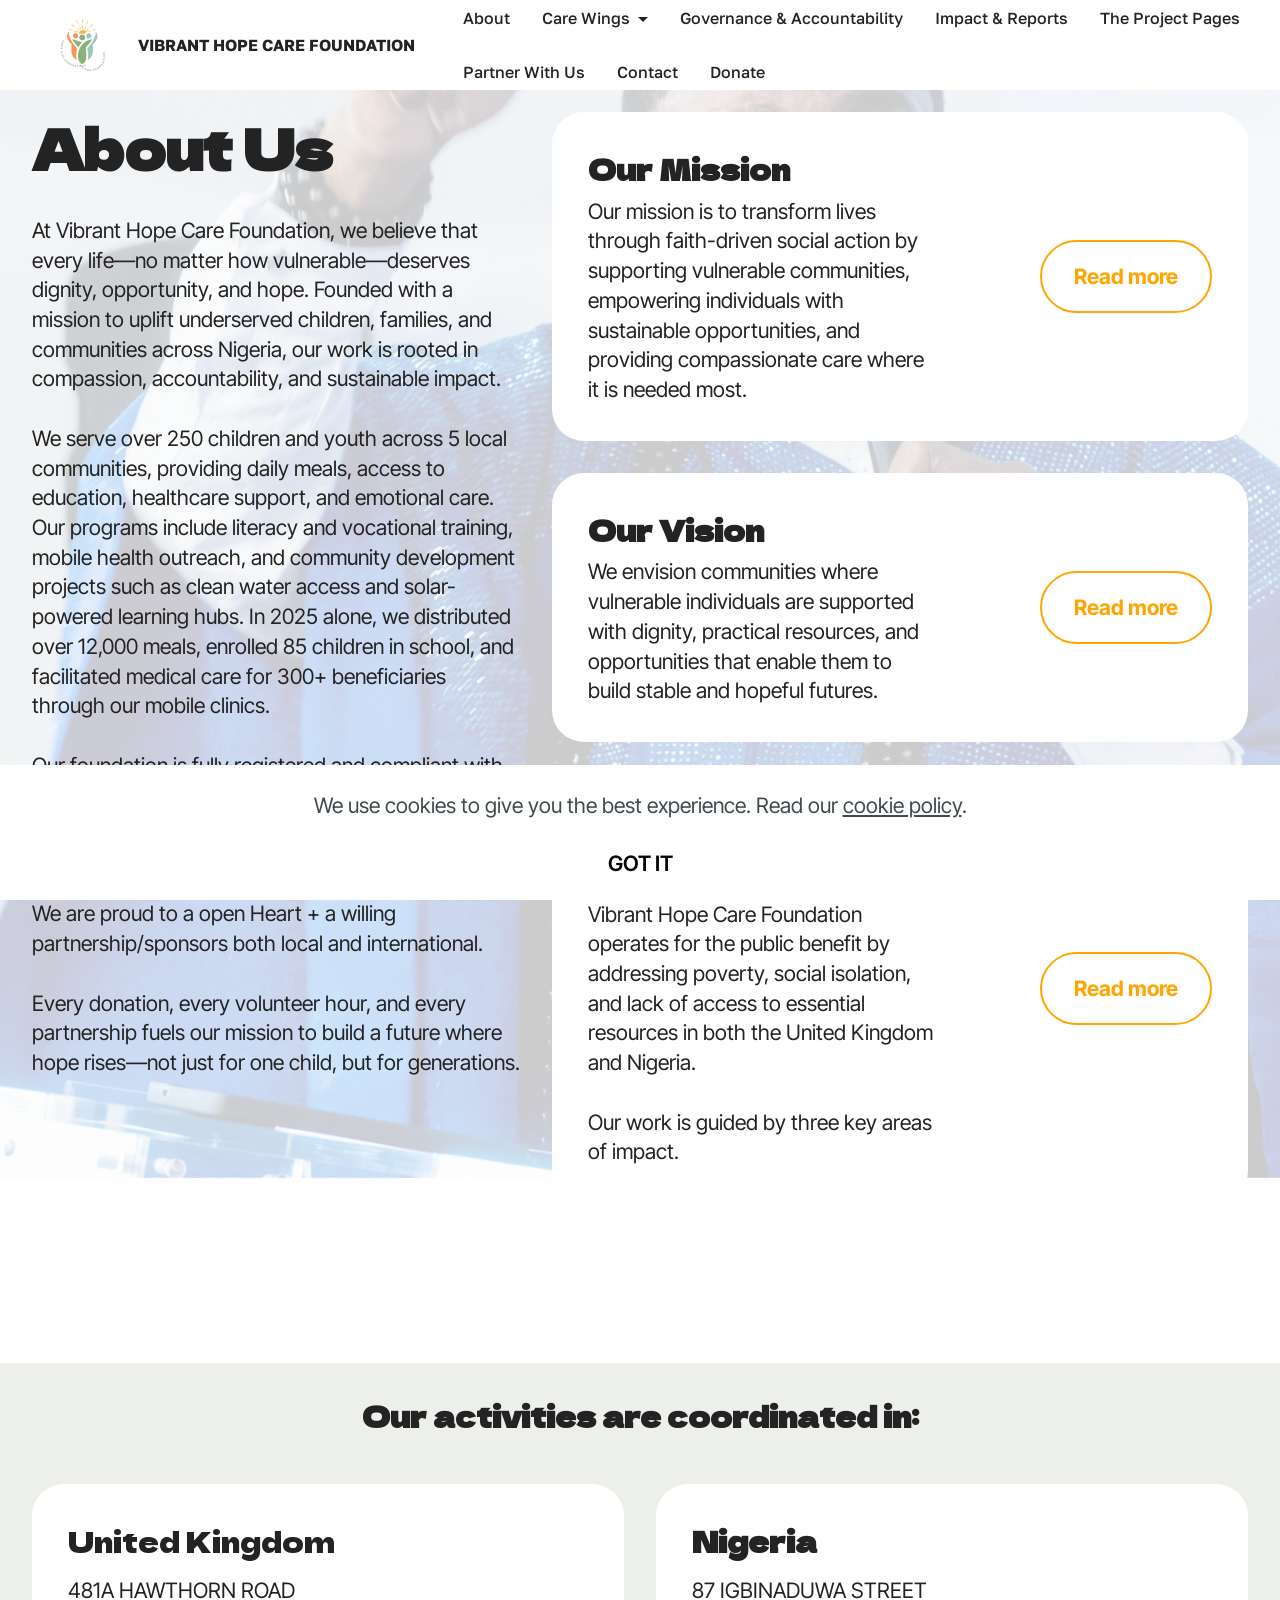
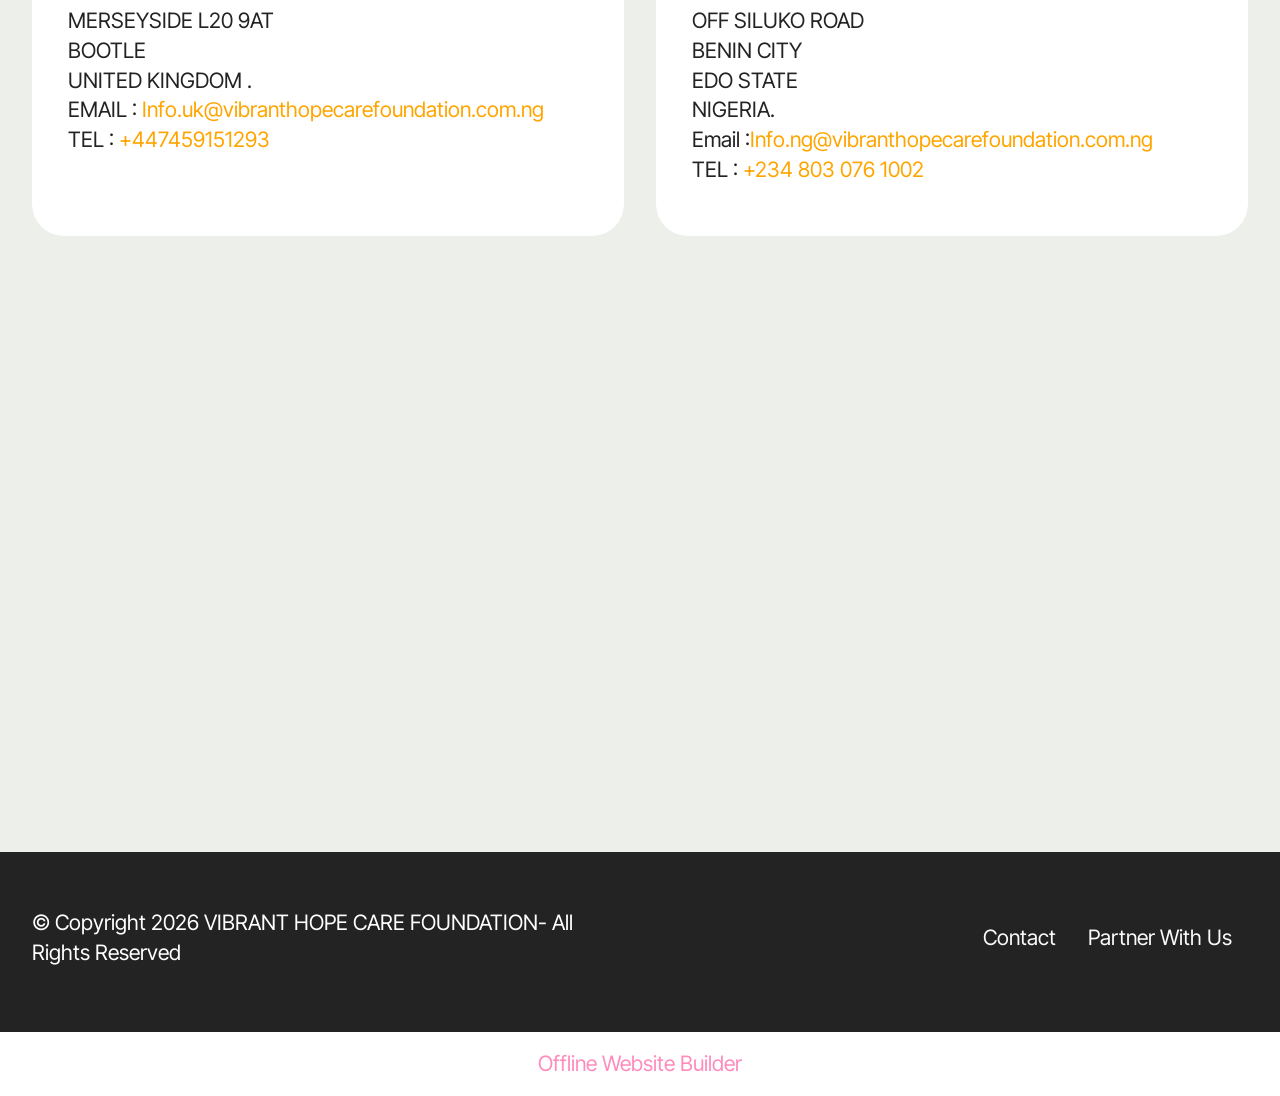
<file: About.html>
<!DOCTYPE html>
<html  >
<head>
  <!-- Site made with Mobirise Website Builder v6.1.12, https://mobirise.com -->
  <meta charset="UTF-8">
  <meta http-equiv="X-UA-Compatible" content="IE=edge">
  <meta name="generator" content="Mobirise v6.1.12, mobirise.com">
  <meta name="viewport" content="width=device-width, initial-scale=1, minimum-scale=1">
  <link rel="shortcut icon" href="assets/images/logo-128x128.png" type="image/x-icon">
  <meta name="description" content="">
  



	
  <title>About</title>
  <link rel="stylesheet" href="assets/web/assets/mobirise-icons2/mobirise2.css">
  <link rel="stylesheet" href="assets/bootstrap/css/bootstrap.min.css">
  <link rel="stylesheet" href="assets/parallax/jarallax.css">
  <link rel="stylesheet" href="assets/web/assets/gdpr-plugin/gdpr-styles.css">
  <link rel="stylesheet" href="assets/dropdown/css/style.css">
  <link rel="stylesheet" href="assets/theme/css/style.css">
  <link rel="preload" href="https://fonts.googleapis.com/css?family=Dela+Gothic+One:400&display=swap" as="style" onload="this.onload=null;this.rel='stylesheet'">
  <noscript><link rel="stylesheet" href="https://fonts.googleapis.com/css?family=Dela+Gothic+One:400&display=swap"></noscript>
  <link rel="preload" href="https://fonts.googleapis.com/css?family=Inter+Tight:100,200,300,400,500,600,700,800,900,100i,200i,300i,400i,500i,600i,700i,800i,900i&display=swap" as="style" onload="this.onload=null;this.rel='stylesheet'">
  <noscript><link rel="stylesheet" href="https://fonts.googleapis.com/css?family=Inter+Tight:100,200,300,400,500,600,700,800,900,100i,200i,300i,400i,500i,600i,700i,800i,900i&display=swap"></noscript>
  <link rel="preload" href="https://fonts.googleapis.com/css?family=Golos+Text:400,500,600,700,800,900&display=swap" as="style" onload="this.onload=null;this.rel='stylesheet'">
  <noscript><link rel="stylesheet" href="https://fonts.googleapis.com/css?family=Golos+Text:400,500,600,700,800,900&display=swap"></noscript>
  <link rel="preload" as="style" href="assets/mobirise/css/mbr-additional.css?v=jpB7Y8"><link rel="stylesheet" href="assets/mobirise/css/mbr-additional.css?v=jpB7Y8" type="text/css">

  
  
  
</head>
<body>
  
  <section data-bs-version="5.1" class="menu menu6 cid-vdKSbWCuuq" once="menu" id="menu06-2l">
	

	<nav class="navbar navbar-dropdown opacityScrollOff navbar-fixed-top navbar-expand-lg">
		<div class="container">
			<div class="navbar-brand">
				<span class="navbar-logo">
					<a href="Governance&Accountability.html">
						<img src="assets/images/logo-160x160.png" alt="" style="height: 5rem;">
					</a>
				</span>
				<span class="navbar-caption-wrap"><a class="navbar-caption text-black text-primary display-4" href="index.html">VIBRANT HOPE CARE FOUNDATION</a></span>
			</div>
			<button class="navbar-toggler" type="button" data-toggle="collapse" data-bs-toggle="collapse" data-target="#navbarSupportedContent" data-bs-target="#navbarSupportedContent" aria-controls="navbarNavAltMarkup" aria-expanded="false" aria-label="Toggle navigation">
				<div class="hamburger">
					<span></span>
					<span></span>
					<span></span>
					<span></span>
				</div>
			</button>
			<div class="collapse navbar-collapse opacityScrollOff" id="navbarSupportedContent">
				<ul class="navbar-nav nav-dropdown nav-right" data-app-modern-menu="true"><li class="nav-item">
						<a class="nav-link link text-black text-primary display-4" href="About.html">About</a>
					</li><li class="nav-item dropdown"><a class="nav-link link text-black text-primary dropdown-toggle display-4" href="About.html" data-toggle="dropdown-submenu" data-bs-toggle="dropdown" data-bs-auto-close="outside" aria-expanded="false">Care Wings</a><div class="dropdown-menu" aria-labelledby="dropdown-599"><a class="text-black text-primary dropdown-item display-4" href="MaternalChildHealth.html#slider05-1u">Maternal &amp; Child Health</a><a class="text-black text-primary show dropdown-item display-4" href="Empowermentwing.html">Empowerment</a><a class="text-black text-primary dropdown-item display-4" href="page9.html">Golden Age</a></div></li>
					<li class="nav-item">
						<a class="nav-link link text-black text-primary display-4" href="Governance-Accountability.html" aria-expanded="false">Governance &amp; Accountability</a>
					</li><li class="nav-item"><a class="nav-link link text-black text-primary display-4" href="Impact-Reports.html" target="_blank">Impact &amp; Reports</a></li>
					<li class="nav-item">
						<a class="nav-link link text-black text-primary display-4" href="TheProjectPages.html">The Project Pages</a>
					</li><li class="nav-item"><a class="nav-link link text-black text-primary display-4" href="page7.html">Partner With Us</a></li><li class="nav-item"><a class="nav-link link text-black text-primary display-4" href="Contact.html">Contact</a></li><li class="nav-item"><a class="nav-link link text-black text-primary display-4" href="Donate.html">Donate</a></li></ul>
				
				
			</div>
		</div>
	</nav>
</section>

<section data-bs-version="5.1" class="people01 cid-vdElzICYtE mbr-parallax-background" id="people01-v">
  

  <div class="mbr-overlay" style="opacity: 0.8; background-color: rgb(255, 255, 255);"></div>

  <div class="container">
    <div class="row">
      <div class="col-lg-5 mb-5">
        <h3 class="mbr-section-maintitle mbr-fonts-style mb-4 display-2"><strong>About Us</strong></h3>
        <p class="mbr-section-maintext mbr-fonts-style mb-4 display-7">At Vibrant Hope Care Foundation, we believe that every life—no matter how vulnerable—deserves dignity, opportunity, and hope. Founded with a mission to uplift underserved children, families, and communities across Nigeria, our work is rooted in compassion, accountability, and sustainable impact.
<br>
<br>We serve over 250 children and youth across 5 local communities, providing daily meals, access to education, healthcare support, and emotional care. Our programs include literacy and vocational training, mobile health outreach, and community development projects such as clean water access and solar-powered learning hubs. In 2025 alone, we distributed over 12,000 meals, enrolled 85 children in school, and facilitated medical care for 300+ beneficiaries through our mobile clinics.
<br>
<br>Our foundation is fully registered and compliant with Nigeria’s NGO regulations, and we are actively aligning with the&nbsp; UK Charity Commission’s Public Benefit framework —ensuring our services are accessible, inclusive, and transparently managed.&nbsp;<br>
We are proud to a open Heart + a willing partnership/sponsors both local and international.&nbsp;<br><br>Every donation, every volunteer hour, and every partnership fuels our mission to build a future where hope rises—not just for one child, but for generations.<br>
        </p>

        
      </div>

      <div class="col-lg-7">
        <div class="item features-without-image">
          <div class="item-wrapper">
            <div class="row align-items-center">
              <div class="col-md-7">
                <div class="align-left">
                  <h3 class="mbr-section-title mbr-fonts-style mb-2 display-5"><strong>Our Mission</strong></h3>
                  
                  <p class="mbr-section-text mbr-fonts-style mb-0 display-7">Our mission is to transform lives through faith-driven social action by supporting vulnerable communities, empowering individuals with sustainable opportunities, and providing compassionate care where it is needed most.<br>
                  </p>
                </div>
              </div>

              <div class="col-md-5">
                <div class="mbr-section-btn align-right"><a class="btn btn-secondary-outline display-7" href="Impact-Reports.html"><strong>Read
                      more</strong></a></div>
              </div>
            </div>
          </div>
        </div>
        <div class="item features-without-image">
          <div class="item-wrapper">
            <div class="row align-items-center">
              <div class="col-md-7">
                <div class="align-left">
                  <h3 class="mbr-section-title mbr-fonts-style mb-2 display-5"><strong>Our Vision</strong></h3>
                  
                  <p class="mbr-section-text mbr-fonts-style mb-0 display-7">We envision communities where vulnerable individuals are supported with dignity, practical resources, and opportunities that enable them to build stable and hopeful futures.</p>
                </div>
              </div>

              <div class="col-md-5">
                <div class="mbr-section-btn align-right"><a class="btn btn-secondary-outline display-7" href="Governance-Accountability.html"><strong>Read
                      more</strong></a></div>
              </div>
            </div>
          </div>
        </div>
        <div class="item features-without-image">
          <div class="item-wrapper">
            <div class="row align-items-center">
              <div class="col-md-7">
                <div class="align-left">
                  <h3 class="mbr-section-title mbr-fonts-style mb-2 display-5"><strong>Our Public Benefit Commitment</strong></h3>
                  
                  <p class="mbr-section-text mbr-fonts-style mb-0 display-7">Vibrant Hope Care Foundation operates for the public benefit by addressing poverty, social isolation, and lack of access to essential resources in both the United Kingdom and Nigeria.<br><br>Our work is guided by three key areas of impact.<br>
                  </p>
                </div>
              </div>

              <div class="col-md-5">
                <div class="mbr-section-btn align-right"><a class="btn btn-secondary-outline display-7" href="TheProjectPages.html"><strong>Read
                      more</strong></a></div>
              </div>
            </div>
          </div>
        </div>
      </div>
    </div>
  </div>
</section>

<section data-bs-version="5.1" class="contacts01 cid-vdJKVwN9lH" id="contacts01-1e">
    

    
    
    <div class="container">
        <div class="row justify-content-center">
            <div class="col-12 content-head">
                <div class="mbr-section-head mb-5">
                    <h3 class="mbr-section-title mbr-fonts-style align-center mb-0 display-5"><strong>Our activities are coordinated in:</strong></h3>
                    
                </div>
            </div>
        </div>
        <div class="row">
            <div class="item features-without-image col-12 col-md-6 active">
                <div class="item-wrapper">
                    <div class="text-wrapper">
                        <h6 class="card-title mbr-fonts-style mb-3 display-5">United Kingdom</h6>
                        <p class="mbr-text mbr-fonts-style display-7">481A HAWTHORN ROAD
<br>MERSEYSIDE L20 9AT
<br>BOOTLE
<br>UNITED KINGDOM .
<br>EMAIL : <a href="mailto:Info.uk@vibranthopecarefoundation.com.ng" class="text-secondary text-primary">Info.uk@vibranthopecarefoundation.com.ng</a>
<br>TEL : <a href="tel:+447459151293" class="text-secondary">+447459151293&nbsp;</a><br></p>
                    </div>
                </div>
            </div>
            <div class="item features-without-image col-12 col-md-6">
                <div class="item-wrapper">
                    <div class="text-wrapper">
                        <h6 class="card-title mbr-fonts-style mb-3 display-5">
                            <strong>Nigeria</strong>
                        </h6>
                        <p class="mbr-text mbr-fonts-style display-7">87 IGBINADUWA STREET
<br>OFF SILUKO ROAD
<br>BENIN CITY
<br>EDO STATE
<br>NIGERIA.
<br>Email :<a href="mailto:Info@vibranthopecarefoundation.com.ng" class="text-secondary text-primary">Info.ng@vibranthopecarefoundation.com.ng</a><br>TEL : <a href="tel:+234 803 076 1002" class="text-secondary">+234 803 076 1002</a></p>
                    </div>
                </div>
            </div>
            
            
        </div>
    </div>
</section>

<section data-bs-version="5.1" class="contacts2 map1 cid-vdJKj3UgRp" id="map02-1d">
	

	
	<div class="container">
		<div class="row justify-content-center">
			<div class="col-12 content-head">
				
			</div>
		</div>
		<div class="row justify-content-center">
			<div class="map-wrapper col-12 col-md-6">
				
				<div class="google-map"><iframe frameborder="0" style="border:0" src="https://www.google.com/maps/embed/v1/place?key=AIzaSyBQ55g-IgRRgXrd803PTWDTb7kd6aAitNQ&amp;q=481A HAWTHORN ROADMERSEYSIDE L20 9ATBOOTLEUNITED KINGDOM" allowfullscreen=""></iframe></div>
			</div>
			<div class="map-wrapper col-12 col-md-6">
				
				<div class="google-map"><iframe frameborder="0" style="border:0" src="https://www.google.com/maps/embed/v1/place?key=AIzaSyB7QWkvlxV39ZsyKvhZRjPGVqlJFvxxNkw&amp;q=87 IGBINADUWA STREET OFF SILUKO ROAD BENIN CITY EDO STATE NIGERIA" allowfullscreen=""></iframe></div>
			</div>
		</div>
	</div>
</section>

<section data-bs-version="5.1" class="footer2 cid-vdKYA2jCAx" once="footers" id="footer02-2w">
    

    
    

    <div class="container">
        <div class="row">
            <div class="col-12 col-lg-6 center mt-2 mb-3">
                <p class="mbr-fonts-style copyright mb-0 display-7">
                    © Copyright 2026 VIBRANT HOPE CARE FOUNDATION- All Rights Reserved
                </p>
            </div>
            <div class="col-12 col-lg-6 center">
                <div class="row-links mt-2 mb-3">
                    <ul class="row-links-soc">
                        
                        
                        
                        
                    <li class="row-links-soc-item mbr-fonts-style display-7"><a href="page8.html" class="text-white">Contact</a></li><li class="row-links-soc-item mbr-fonts-style display-7"><a href="page7.html" class="text-white">Partner With Us</a></li></ul>
                </div>
            </div>
        </div>
    </div>
</section><section class="display-7" style="padding: 0;align-items: center;justify-content: center;flex-wrap: wrap;    align-content: center;display: flex;position: relative;height: 4rem;"><a href="https://mobiri.se/" style="flex: 1 1;height: 4rem;position: absolute;width: 100%;z-index: 1;"><img alt="" style="height: 4rem;" src="[data-uri]"></a><p style="margin: 0;text-align: center;" class="display-7">&#8204;</p><a style="z-index:1" href="https://mobirise.com/offline-website-builder.html">Offline Website Builder</a></section><script src="assets/bootstrap/js/bootstrap.bundle.min.js"></script>  <script src="assets/parallax/jarallax.js"></script>  <script src="assets/web/assets/cookies-alert-plugin/cookies-alert-core.js"></script>  <script src="assets/web/assets/cookies-alert-plugin/cookies-alert-script.js"></script>  <script src="assets/smoothscroll/smooth-scroll.js"></script>  <script src="assets/ytplayer/index.js"></script>  <script src="assets/dropdown/js/navbar-dropdown.js"></script>  <script src="assets/theme/js/script.js"></script>  
  
  
<input name="cookieData" type="hidden" data-cookie-cookiesAlertType='false' data-cookie-customDialogSelector='null' data-cookie-colorText='#424a4d' data-cookie-colorBg='rgb(255, 255, 255)' data-cookie-opacityOverlay='0' data-cookie-bgOpacity='100' data-cookie-textButton='GOT IT' data-cookie-rejectText='REJECT' data-cookie-colorButton='#ffffff' data-cookie-rejectColor='#ffffff' data-cookie-colorLink='#424a4d' data-cookie-underlineLink='true' data-cookie-text="We use cookies to give you the best experience. Read our <a href='privacy.html'>cookie policy</a>.">
  </body>
</html>
</file>
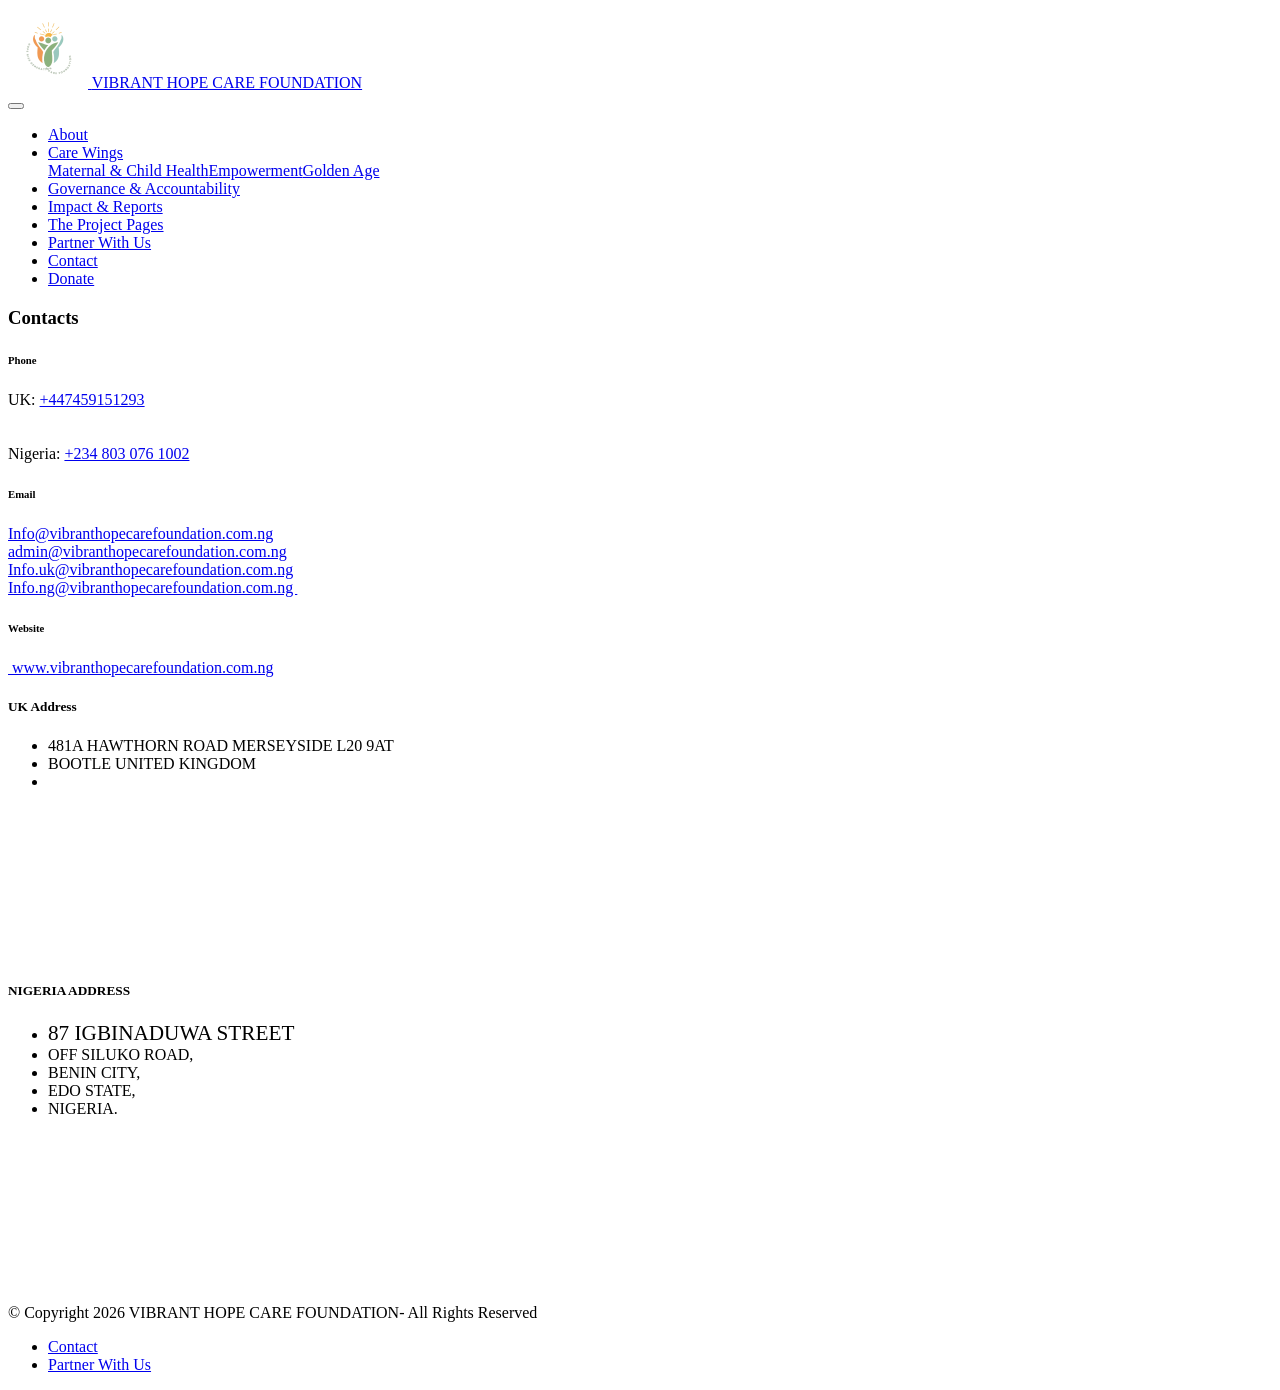
<file: Contact.html>
<!DOCTYPE html>
  
</head>
<body>
  
  <section data-bs-version="5.1" class="menu menu6 cid-vdKSbWCuuq" once="menu" id="menu06-2n">
	

	<nav class="navbar navbar-dropdown opacityScrollOff navbar-fixed-top navbar-expand-lg">
		<div class="container">
			<div class="navbar-brand">
				<span class="navbar-logo">
					<a href="Governance&Accountability.html">
						<img src="assets/images/logo-160x160.png" alt="" style="height: 5rem;">
					</a>
				</span>
				<span class="navbar-caption-wrap"><a class="navbar-caption text-black text-primary display-4" href="index.html">VIBRANT HOPE CARE FOUNDATION</a></span>
			</div>
			<button class="navbar-toggler" type="button" data-toggle="collapse" data-bs-toggle="collapse" data-target="#navbarSupportedContent" data-bs-target="#navbarSupportedContent" aria-controls="navbarNavAltMarkup" aria-expanded="false" aria-label="Toggle navigation">
				<div class="hamburger">
					<span></span>
					<span></span>
					<span></span>
					<span></span>
				</div>
			</button>
			<div class="collapse navbar-collapse opacityScrollOff" id="navbarSupportedContent">
				<ul class="navbar-nav nav-dropdown nav-right" data-app-modern-menu="true"><li class="nav-item">
						<a class="nav-link link text-black text-primary display-4" href="About.html">About</a>
					</li><li class="nav-item dropdown"><a class="nav-link link text-black text-primary dropdown-toggle display-4" href="About.html" data-toggle="dropdown-submenu" data-bs-toggle="dropdown" data-bs-auto-close="outside" aria-expanded="false">Care Wings</a><div class="dropdown-menu" aria-labelledby="dropdown-599"><a class="text-black text-primary dropdown-item display-4" href="MaternalChildHealth.html#slider05-1u">Maternal &amp; Child Health</a><a class="text-black text-primary show dropdown-item display-4" href="Empowermentwing.html">Empowerment</a><a class="text-black text-primary dropdown-item display-4" href="page9.html">Golden Age</a></div></li>
					<li class="nav-item">
						<a class="nav-link link text-black text-primary display-4" href="Governance-Accountability.html" aria-expanded="false">Governance &amp; Accountability</a>
					</li><li class="nav-item"><a class="nav-link link text-black text-primary display-4" href="Impact-Reports.html" target="_blank">Impact &amp; Reports</a></li>
					<li class="nav-item">
						<a class="nav-link link text-black text-primary display-4" href="TheProjectPages.html">The Project Pages</a>
					</li><li class="nav-item"><a class="nav-link link text-black text-primary display-4" href="page7.html">Partner With Us</a></li><li class="nav-item"><a class="nav-link link text-black text-primary display-4" href="Contact.html">Contact</a></li><li class="nav-item"><a class="nav-link link text-black text-primary display-4" href="Donate.html">Donate</a></li></ul>
				
				
			</div>
		</div>
	</nav>
</section>

<section data-bs-version="5.1" class="contacts01 cid-vdL9nmhjRI" id="contacts01-2x">
    

    
    
    <div class="container">
        <div class="row justify-content-center">
            <div class="col-12 content-head">
                <div class="mbr-section-head mb-5">
                    <h3 class="mbr-section-title mbr-fonts-style align-center mb-0 display-2">
                        <strong>Contacts</strong>
                    </h3>
                    
                </div>
            </div>
        </div>
        <div class="row">
            <div class="item features-without-image col-12 col-md-6 active">
                <div class="item-wrapper">
                    <div class="text-wrapper">
                        <h6 class="card-title mbr-fonts-style mb-3 display-5">
                            <strong>Phone</strong>
                        </h6>
                        <p class="mbr-text mbr-fonts-style display-7">
                            UK:&nbsp;<a href="tel:+447459151293" class="text-secondary">+447459151293</a><br><a href="tel:+447459151293" class="text-secondary"></a><a href="tel:+234 803 076 1002" class="text-secondary"><br></a><br>Nigeria:&nbsp;<a href="tel:+234 803 076 1002" class="text-secondary">+234 803 076 1002</a><br>
                        </p>
                    </div>
                </div>
            </div>
            <div class="item features-without-image col-12 col-md-6">
                <div class="item-wrapper">
                    <div class="text-wrapper">
                        <h6 class="card-title mbr-fonts-style mb-3 display-5">
                            <strong>Email</strong>
                        </h6>
                        <p class="mbr-text mbr-fonts-style display-7">
                            <a href="mailto:Info@vibranthopecarefoundation.com.ng" class="text-secondary text-primary">Info@vibranthopecarefoundation.com.ng</a><br><a href="mailto:Admin@vibranthopecarefoundation.com.ng" class="text-secondary text-primary">admin@vibranthopecarefoundation.com.ng</a><br><a href="mailto:Info@vibranthopecarefoundation.com" class="text-secondary text-primary">Info.uk@vibranthopecarefoundation.com.ng
<br>Info.ng@vibranthopecarefoundation.com.ng&nbsp;<br></a>
                        </p>
                    </div>
                </div>
            </div>
            
            <div class="item features-without-image col-12 col-md-6">
                <div class="item-wrapper">
                    <div class="text-wrapper">
                        <h6 class="card-title mbr-fonts-style mb-3 display-5">
                            <strong>Website</strong></h6>
                        <p class="mbr-text mbr-fonts-style display-7"><a href="http://www.vibranthopecarefoundation.com.ng" class="text-secondary">&nbsp;www.vibranthopecarefoundation.com.ng</a></p>
                    </div>
                </div>
            </div>
        </div>
    </div>
</section>

<section data-bs-version="5.1" class="contacts02 map1 cid-vdKSCmz25N" id="contacts02-2o">

    

    
    <div class="container">
        <div class="row justify-content-center">
            <div class="col-12 content-head">
                
            </div>
        </div>
        <div class="row justify-content-center">
            <div class="card col-12 col-md-12 col-lg-6">
                <div class="card-wrapper">
                    <div class="text-wrapper">
                        <h5 class="cardTitle mbr-fonts-style mb-2 display-5"><strong>UK Address</strong></h5>
                        <ul class="list mbr-fonts-style display-7">
                            <li class="mbr-text item-wrap">481A HAWTHORN ROAD MERSEYSIDE   L20 9AT 
</li><li class="mbr-text item-wrap">BOOTLE UNITED KINGDOM</li><li class="mbr-text item-wrap"><br></li>
                        </ul>
                    </div>
                </div>
            </div>
            <div class="map-wrapper col-md-12 col-lg-6">
                <div class="google-map"><iframe frameborder="0" style="border:0" src="https://www.google.com/maps/embed/v1/place?key=AIzaSyB7QWkvlxV39ZsyKvhZRjPGVqlJFvxxNkw&amp;q=UK Address  : 481A HAWTHORN ROAD MERSEYSIDE   L20 9AT BOOTLE UNITED KINGDOM " allowfullscreen=""></iframe></div>
            </div>
        </div>
    </div>
</section>

<section data-bs-version="5.1" class="contacts02 map1 cid-vdKSYhhBKF" id="contacts02-2p">

    

    
    <div class="container">
        <div class="row justify-content-center">
            <div class="col-12 content-head">
                
            </div>
        </div>
        <div class="row justify-content-center">
            <div class="card col-12 col-md-12 col-lg-6">
                <div class="card-wrapper">
                    <div class="text-wrapper">
                        <h5 class="cardTitle mbr-fonts-style mb-2 display-5">NIGERIA ADDRESS</h5>
                        <ul class="list mbr-fonts-style display-7">
                            <li class="mbr-text item-wrap"><span style="font-size: calc(1.14rem + 0.26 * ((100vw - 62rem) / 25));">87 IGBINADUWA STREET</span><br></li><li class="mbr-text item-wrap">OFF SILUKO ROAD,</li><li class="mbr-text item-wrap">BENIN CITY,</li><li class="mbr-text item-wrap"> EDO STATE,</li><li class="mbr-text item-wrap">NIGERIA.</li>
                        </ul>
                    </div>
                </div>
            </div>
            <div class="map-wrapper col-md-12 col-lg-6">
                <div class="google-map"><iframe frameborder="0" style="border:0" src="https://www.google.com/maps/embed/v1/place?key=AIzaSyDbnCmnHmtigIYiD8jIfeHQv7gW2ANhHD4&amp;q=87 IGBINADUWA STREETOFF SILUKO ROADBENIN CITYEDO STATENIGERIA" allowfullscreen=""></iframe></div>
            </div>
        </div>
    </div>
</section>

<section data-bs-version="5.1" class="footer2 cid-vdKYA2jCAx" once="footers" id="footer02-2w">
    

    
    

    <div class="container">
        <div class="row">
            <div class="col-12 col-lg-6 center mt-2 mb-3">
                <p class="mbr-fonts-style copyright mb-0 display-7">
                    © Copyright 2026 VIBRANT HOPE CARE FOUNDATION- All Rights Reserved
                </p>
            </div>
            <div class="col-12 col-lg-6 center">
                <div class="row-links mt-2 mb-3">
                    <ul class="row-links-soc">
                        
                        
                        
                        
                    <li class="row-links-soc-item mbr-fonts-style display-7"><a href="page8.html" class="text-white">Contact</a></li><li class="row-links-soc-item mbr-fonts-style display-7"><a href="page7.html" class="text-white">Partner With Us</a></li></ul>
                </div>
            </div>
        </div>
    </div>
  
  
<input name="cookieData" type="hidden" data-cookie-cookiesAlertType='false' data-cookie-customDialogSelector='null' data-cookie-colorText='#424a4d' data-cookie-colorBg='rgb(255, 255, 255)' data-cookie-opacityOverlay='0' data-cookie-bgOpacity='100' data-cookie-textButton='GOT IT' data-cookie-rejectText='REJECT' data-cookie-colorButton='#ffffff' data-cookie-rejectColor='#ffffff' data-cookie-colorLink='#424a4d' data-cookie-underlineLink='true' data-cookie-text="We use cookies to give you the best experience. Read our <a href='privacy.html'>cookie policy</a>.">
  </body>
</html>
</file>
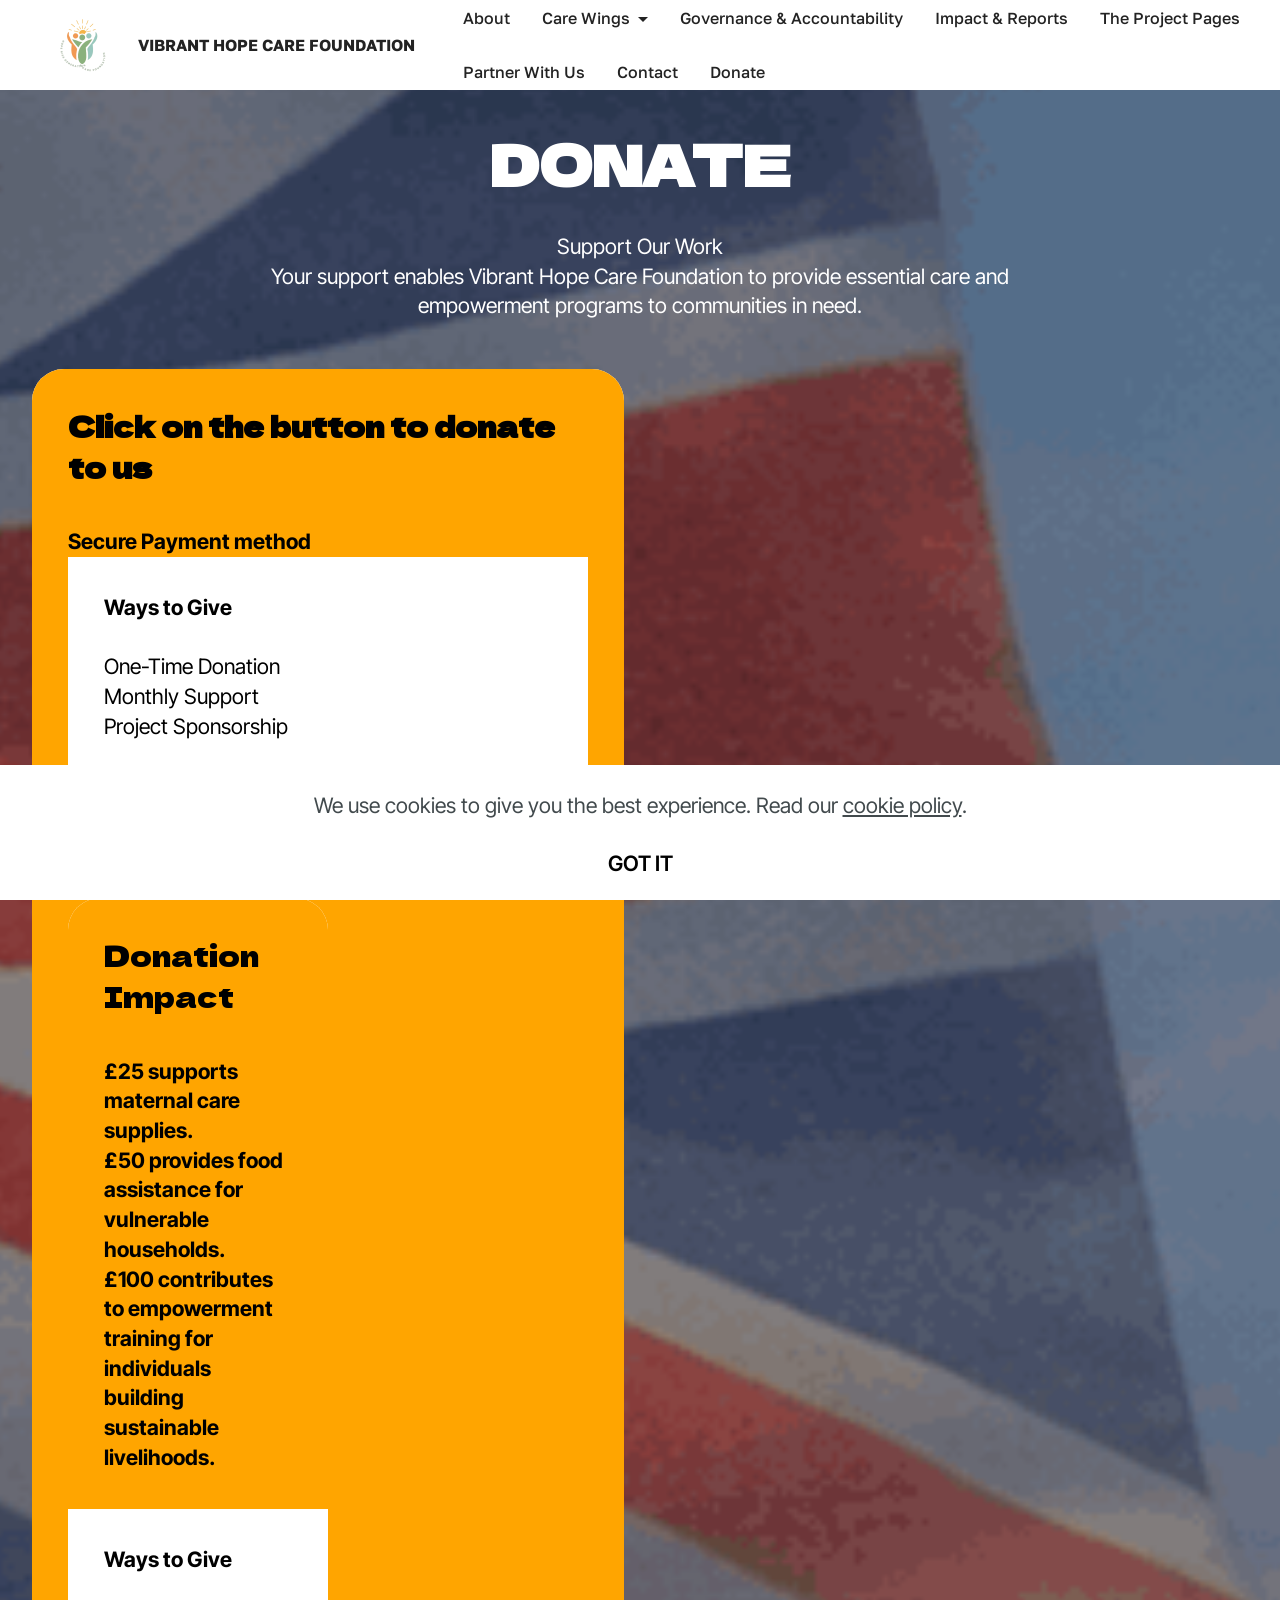
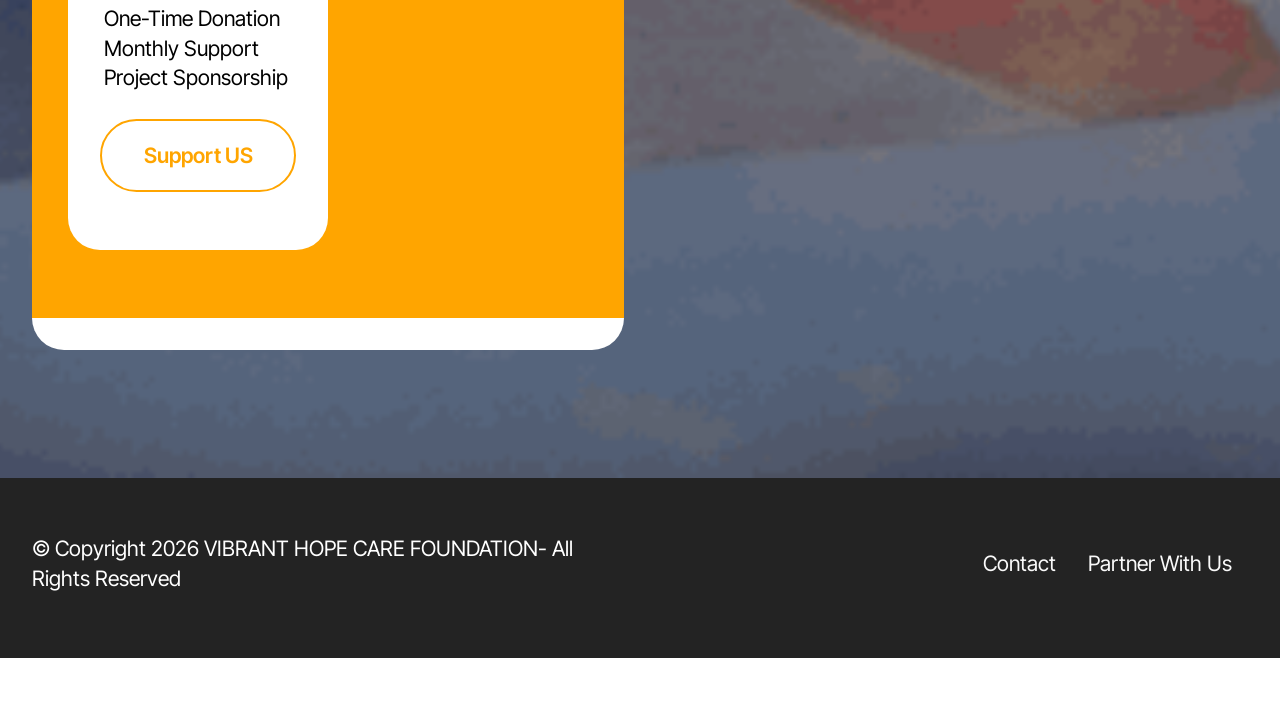
<file: Donate.html>
<!DOCTYPE html>
<html  >
<head>


<title>Donate</title>
  <link rel="stylesheet" href="assets/web/assets/mobirise-icons2/mobirise2.css">
  <link rel="stylesheet" href="assets/bootstrap/css/bootstrap.min.css">
  <link rel="stylesheet" href="assets/web/assets/gdpr-plugin/gdpr-styles.css">
  <link rel="stylesheet" href="assets/dropdown/css/style.css">
  <link rel="stylesheet" href="assets/theme/css/style.css">
  <link rel="preload" href="https://fonts.googleapis.com/css?family=Dela+Gothic+One:400&display=swap" as="style" onload="this.onload=null;this.rel='stylesheet'">
  <noscript><link rel="stylesheet" href="https://fonts.googleapis.com/css?family=Dela+Gothic+One:400&display=swap"></noscript>
  <link rel="preload" href="https://fonts.googleapis.com/css?family=Inter+Tight:100,200,300,400,500,600,700,800,900,100i,200i,300i,400i,500i,600i,700i,800i,900i&display=swap" as="style" onload="this.onload=null;this.rel='stylesheet'">
  <noscript><link rel="stylesheet" href="https://fonts.googleapis.com/css?family=Inter+Tight:100,200,300,400,500,600,700,800,900,100i,200i,300i,400i,500i,600i,700i,800i,900i&display=swap"></noscript>
  <link rel="preload" href="https://fonts.googleapis.com/css?family=Golos+Text:400,500,600,700,800,900&display=swap" as="style" onload="this.onload=null;this.rel='stylesheet'">
  <noscript><link rel="stylesheet" href="https://fonts.googleapis.com/css?family=Golos+Text:400,500,600,700,800,900&display=swap"></noscript>
  <link rel="preload" as="style" href="assets/mobirise/css/mbr-additional.css?v=fJuJbI"><link rel="stylesheet" href="assets/mobirise/css/mbr-additional.css?v=fJuJbI" type="text/css">  
</head>
<body>
  
  <section data-bs-version="5.1" class="menu menu6 cid-vdKSbWCuuq" once="menu" id="menu06-2l">
	

	<nav class="navbar navbar-dropdown opacityScrollOff navbar-fixed-top navbar-expand-lg">
		<div class="container">
			<div class="navbar-brand">
				<span class="navbar-logo">
					<a href="Governance&Accountability.html">
						<img src="assets/images/logo-160x160.png" alt="" style="height: 5rem;">
					</a>
				</span>
				<span class="navbar-caption-wrap"><a class="navbar-caption text-black text-primary display-4" href="index.html">VIBRANT HOPE CARE FOUNDATION</a></span>
			</div>
			<button class="navbar-toggler" type="button" data-toggle="collapse" data-bs-toggle="collapse" data-target="#navbarSupportedContent" data-bs-target="#navbarSupportedContent" aria-controls="navbarNavAltMarkup" aria-expanded="false" aria-label="Toggle navigation">
				<div class="hamburger">
					<span></span>
					<span></span>
					<span></span>
					<span></span>
				</div>
			</button>
			<div class="collapse navbar-collapse opacityScrollOff" id="navbarSupportedContent">
				<ul class="navbar-nav nav-dropdown nav-right" data-app-modern-menu="true"><li class="nav-item">
						<a class="nav-link link text-black text-primary display-4" href="About.html">About</a>
					</li><li class="nav-item dropdown"><a class="nav-link link text-black text-primary dropdown-toggle display-4" href="About.html" data-toggle="dropdown-submenu" data-bs-toggle="dropdown" data-bs-auto-close="outside" aria-expanded="false">Care Wings</a><div class="dropdown-menu" aria-labelledby="dropdown-599"><a class="text-black text-primary dropdown-item display-4" href="MaternalChildHealth.html#slider05-1u">Maternal &amp; Child Health</a><a class="text-black text-primary show dropdown-item display-4" href="Empowermentwing.html">Empowerment</a><a class="text-black text-primary dropdown-item display-4" href="page9.html">Golden Age</a></div></li>
					<li class="nav-item">
						<a class="nav-link link text-black text-primary display-4" href="Governance-Accountability.html" aria-expanded="false">Governance &amp; Accountability</a>
					</li><li class="nav-item"><a class="nav-link link text-black text-primary display-4" href="Impact-Reports.html" target="_blank">Impact &amp; Reports</a></li>
					<li class="nav-item">
						<a class="nav-link link text-black text-primary display-4" href="TheProjectPages.html">The Project Pages</a>
					</li><li class="nav-item"><a class="nav-link link text-black text-primary display-4" href="page7.html">Partner With Us</a></li><li class="nav-item"><a class="nav-link link text-black text-primary display-4" href="Contact.html">Contact</a></li><li class="nav-item"><a class="nav-link link text-black text-primary display-4" href="Donate.html">Donate</a></li></ul>
			</div>
		</div>
	</nav>
</section>

<section data-bs-version="5.1" class="pricing1 cid-vdKj8pdvoH" id="pricing01-1l">
  <div class="mbr-overlay"></div>
  <div class="container">
    <div class="row justify-content-center">
      <div class="col-12 content-head">
        <div class="mbr-section-head mb-5">
          <h4 class="mbr-section-title mbr-fonts-style align-center mb-0 display-2"><strong>DONATE</strong></h4>
          <h5 class="mbr-section-subtitle mbr-fonts-style align-center mt-4 mb-0 display-7">Support Our Work<div>Your support enables Vibrant Hope Care Foundation to provide essential care and empowerment programs to communities in need.</div></h5>
        </div>
      </div>
    </div>
    <div class="row"> 
      <div class="item features-without-image col-12 col-md-6 col-lg-6 item-mb active">
        <div class="item-wrapper">
          <div class="item-head">
            <h5 class="item-title mbr-fonts-style mb-0 display-5"><strong>Click on the button to donate to us</strong><br><strong><br></strong></h5>
            <h6 class="item-subtitle mbr-fonts-style mt-0 mb-0 display-7"><div><strong style="font-size: calc(1.14rem + 0.26 * ((100vw - 62rem) / 25));">Secure Payment method
          <div class="item-content">
            <p class="mbr-text mbr-fonts-style display-7"><strong>Ways to Give</strong><br><br>One-Time Donation<br>Monthly Support<br>Project Sponsorship</p>
          <div class="mbr-section-btn item-footer"><a class="btn item-btn btn-secondary-outline display-7" href="https://donorbox.org/vibrant-hope-care-foundation-care-wings-maternal-child-health-empowerment-golden-age">Support US</a></div>
        </div>
      </div><div class="item features-without-image col-12 col-md-6 col-lg-6 item-mb">
        <div class="item-wrapper">
          <div class="item-head">
            <h5 class="item-title mbr-fonts-style mb-0 display-5">Donation Impact<br><br></h5>
            <h6 class="item-subtitle mbr-fonts-style mt-0 mb-0 display-7"><div><strong style="font-size: calc(1.14rem + 0.26 * ((100vw - 62rem) / 25));">£25 supports maternal care supplies.</strong><br></div><div><strong style="font-size: calc(1.14rem + 0.26 * ((100vw - 62rem) / 25));">£50 provides food assistance for vulnerable households.</strong><br></div><div><strong style="font-size: calc(1.14rem + 0.26 * ((100vw - 62rem) / 25));">£100 contributes to empowerment training for individuals building sustainable livelihoods.</strong><br></div></h6>
          </div>
          <div class="item-content">
            <p class="mbr-text mbr-fonts-style display-7"><strong>Ways to Give</strong><br><br>One-Time Donation<br>Monthly Support<br>Project Sponsorship</p>
          </div>
          <div class="mbr-section-btn item-footer"><a class="btn item-btn btn-secondary-outline display-7" href="https://donorbox.org/vibrant-hope-care-foundation-care-wings-maternal-child-health-empowerment-golden-age">Support US</a></div>
        </div>
      </div>
</section>

    </div>
  </div>
</section>

<section data-bs-version="5.1" class="footer2 cid-vdKYA2jCAx" once="footers" id="footer02-2w">

    <div class="container">
        <div class="row">
            <div class="col-12 col-lg-6 center mt-2 mb-3">
                <p class="mbr-fonts-style copyright mb-0 display-7">
                    © Copyright 2026 VIBRANT HOPE CARE FOUNDATION- All Rights Reserved
                </p>
            </div>
            <div class="col-12 col-lg-6 center">
                <div class="row-links mt-2 mb-3">
                    <ul class="row-links-soc">
                    <li class="row-links-soc-item mbr-fonts-style display-7"><a href="page8.html" class="text-white">Contact</a></li><li class="row-links-soc-item mbr-fonts-style display-7"><a href="page7.html" class="text-white">Partner With Us</a></li></ul>
                </div>
            </div>
        </div>
    </div>
</section><section class="display-7" style="padding: 0;align-items: center;justify-content: center;flex-wrap: wrap;    align-content: center;display: flex;position: relative;height: 4rem;"><a href="https://mobiri.se/82954" style="flex: 1 1;height: 4rem;position: absolute;width: 100%;z-index: 1;"><img alt="" style="height: 4rem;" src="[data-uri]"></a><p style="margin: 0;text-align: center;" class="display-7">&#8204;</p><a style="z-index:1" href=builder.html"></a></section><script src="assets/bootstrap/js/bootstrap.bundle.min.js"></script>  <script src="assets/web/assets/cookies-alert-plugin/cookies-alert-core.js"></script>  <script src="assets/web/assets/cookies-alert-plugin/cookies-alert-script.js"></script>  <script src="assets/smoothscroll/smooth-scroll.js"></script>  <script src="assets/ytplayer/index.js"></script>  <script src="assets/dropdown/js/navbar-dropdown.js"></script>  <script src="assets/theme/js/script.js"></script>  
  
  
<input name="cookieData" type="hidden" data-cookie-cookiesAlertType='false' data-cookie-customDialogSelector='null' data-cookie-colorText='#424a4d' data-cookie-colorBg='rgb(255, 255, 255)' data-cookie-opacityOverlay='0' data-cookie-bgOpacity='100' data-cookie-textButton='GOT IT' data-cookie-rejectText='REJECT' data-cookie-colorButton='#ffffff' data-cookie-rejectColor='#ffffff' data-cookie-colorLink='#424a4d' data-cookie-underlineLink='true' data-cookie-text="We use cookies to give you the best experience. Read our <a href='privacy.html'>cookie policy</a>.">
</file>
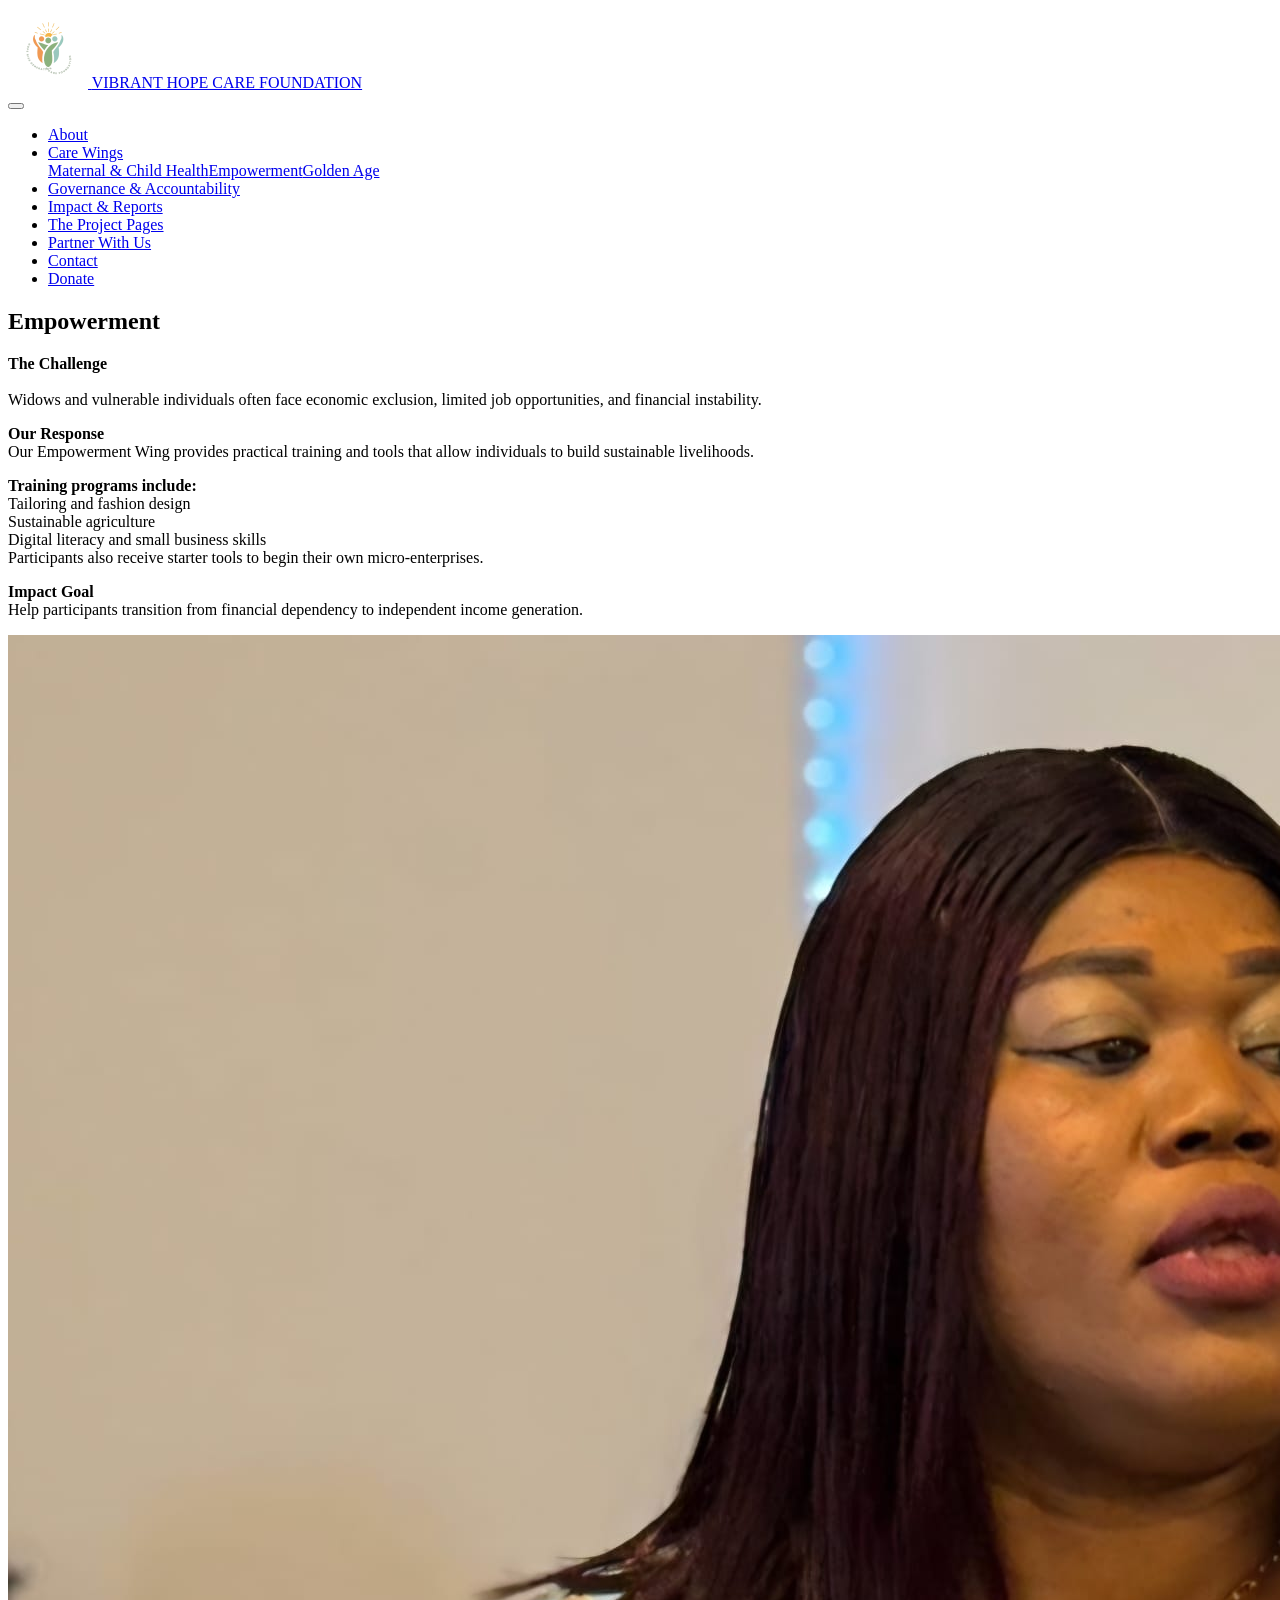
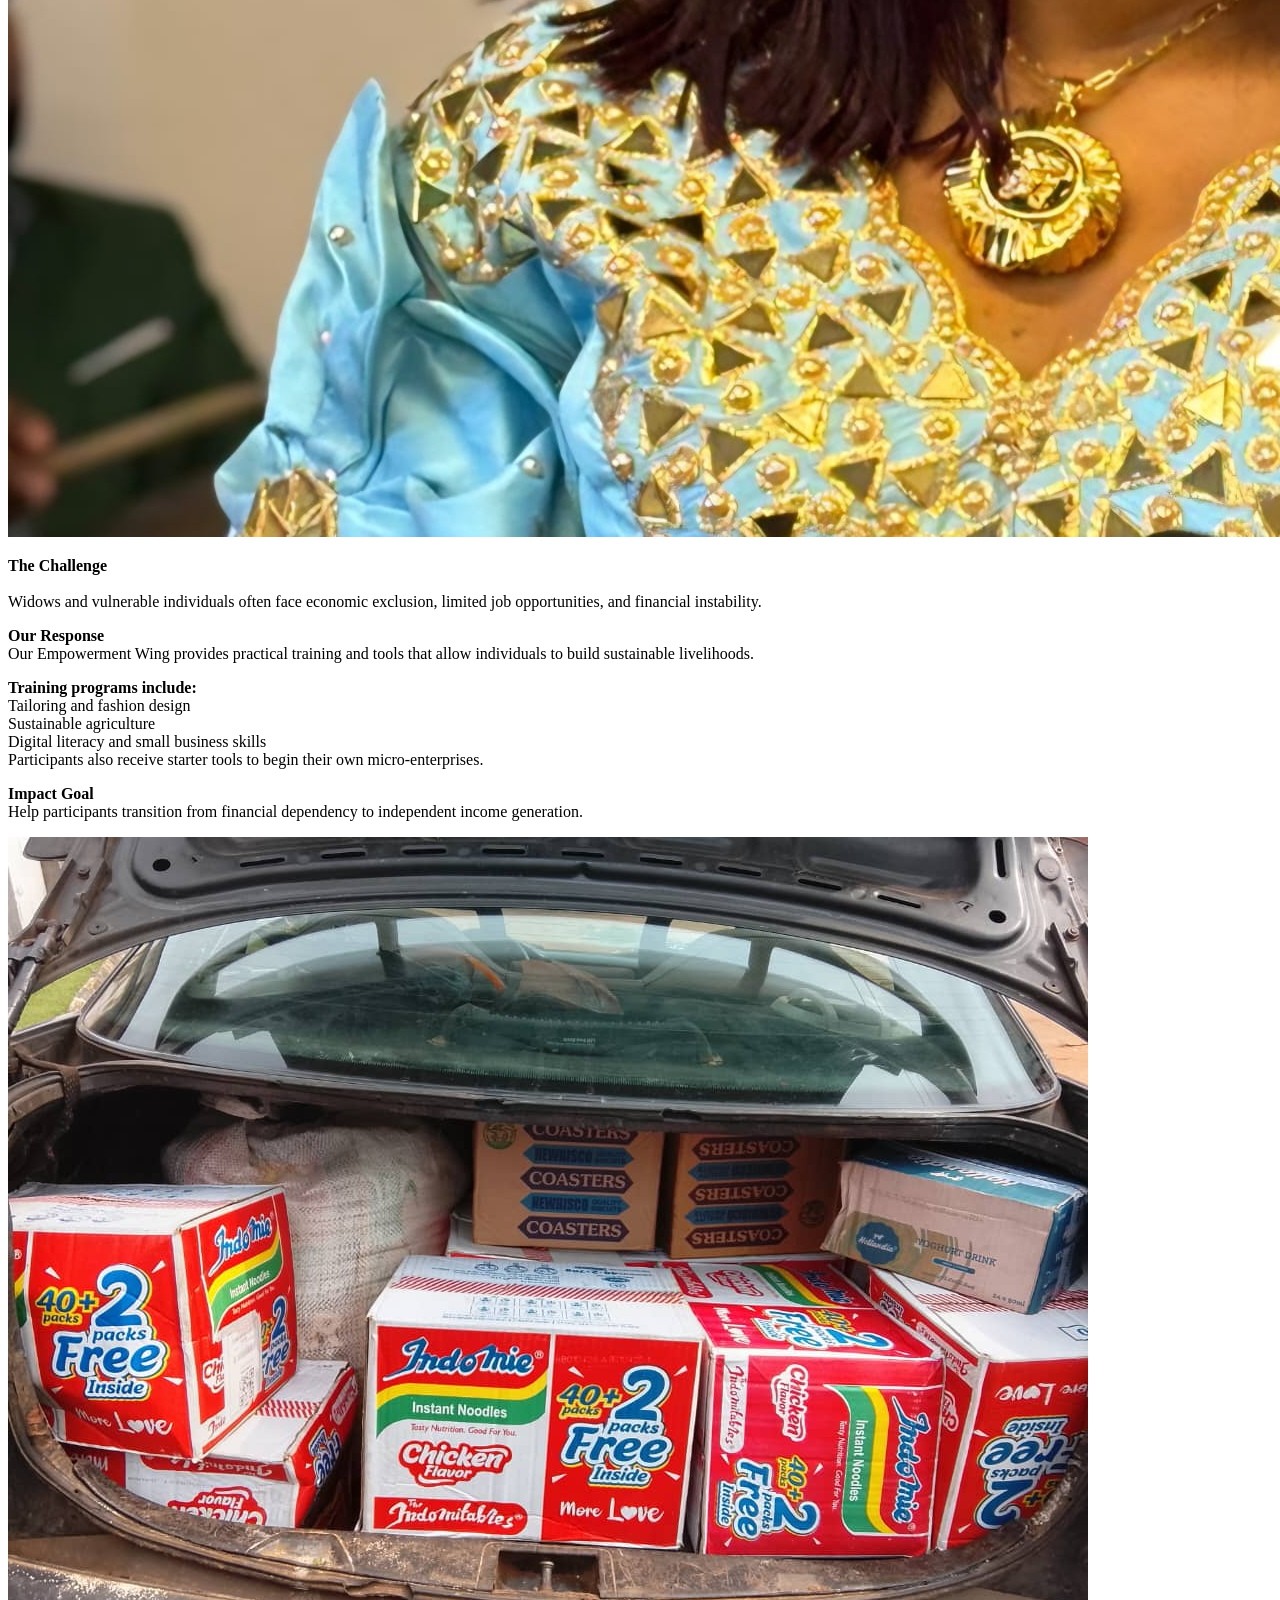
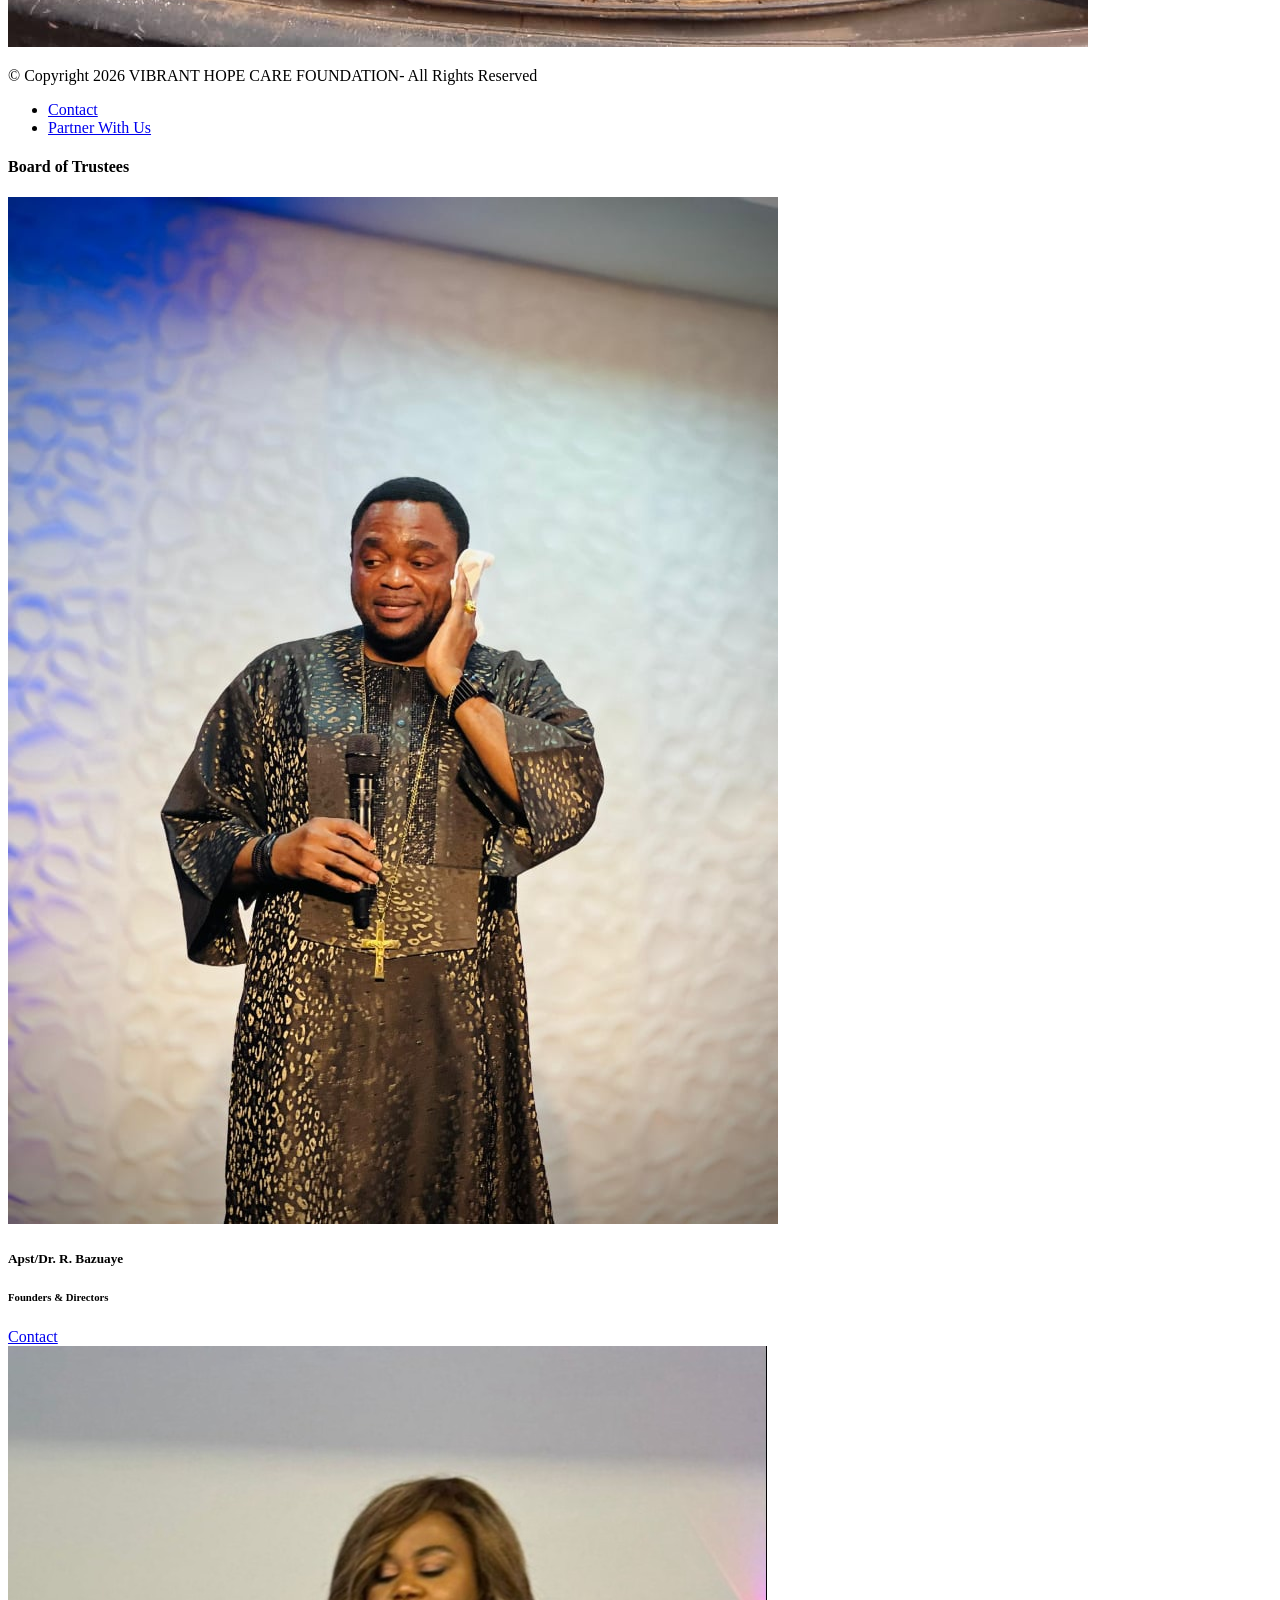
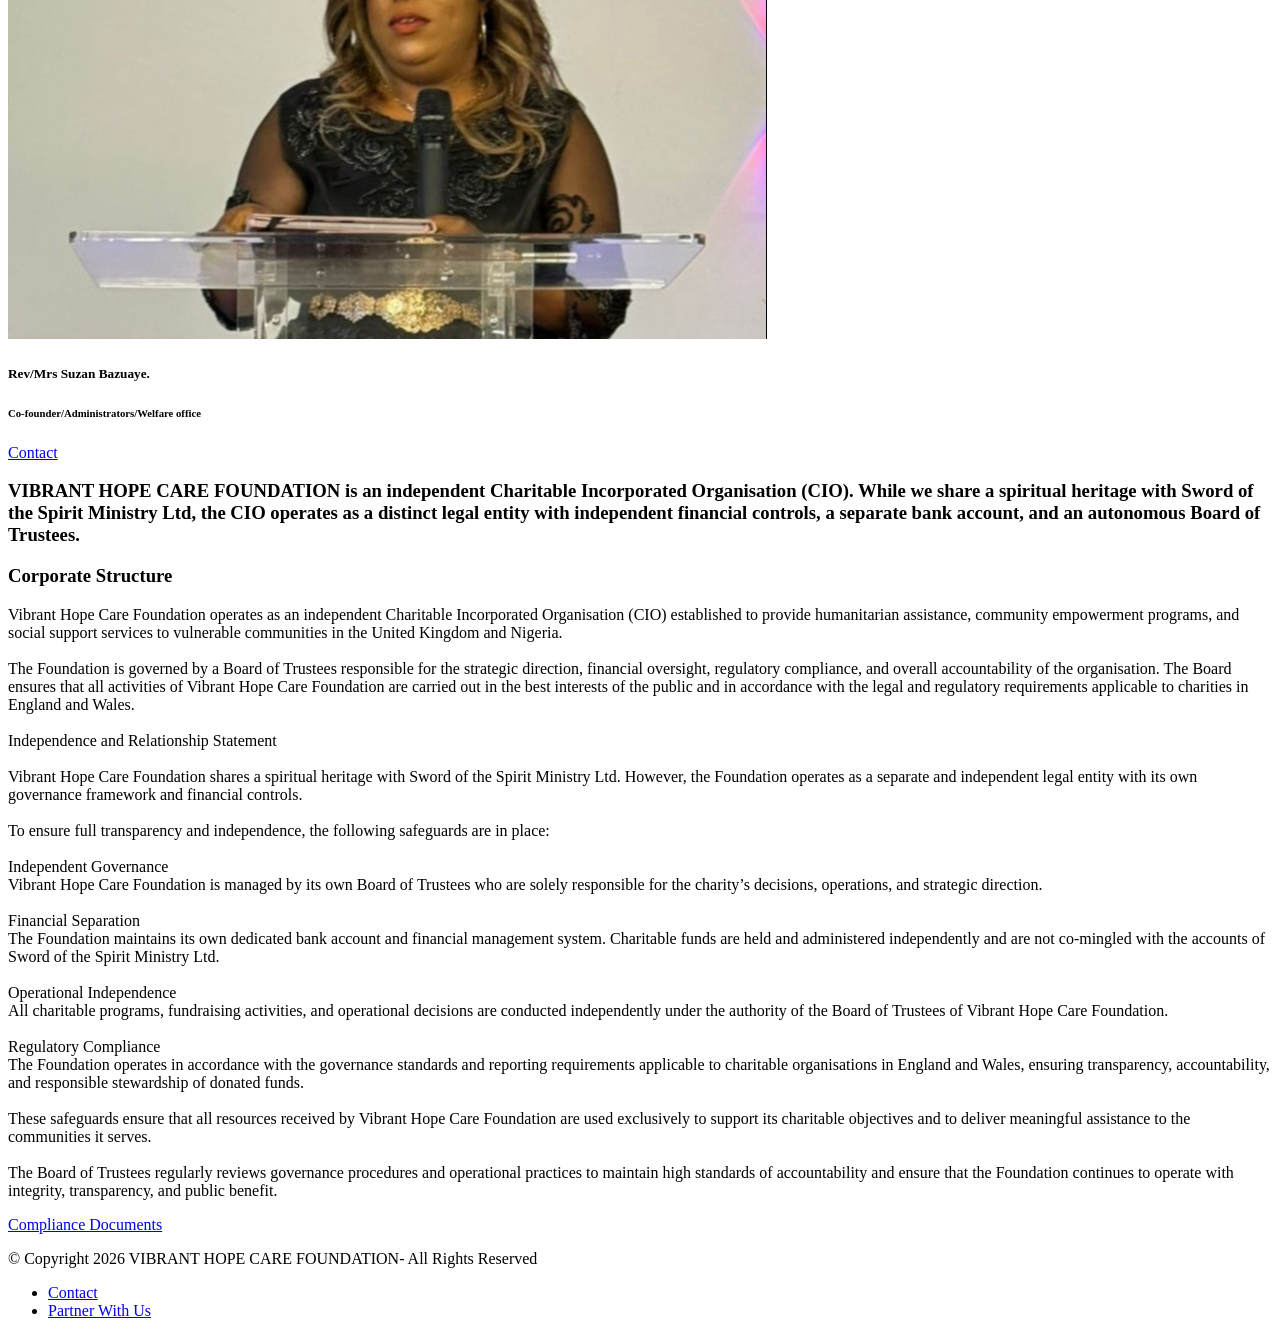
<file: Empowermentwing.html>
<!DOCTYPE html>
<html  >
  
  
</head>
<body>
  
  <section data-bs-version="5.1" class="menu menu6 cid-vdKSbWCuuq" once="menu" id="menu06-2l">
	

	<nav class="navbar navbar-dropdown opacityScrollOff navbar-fixed-top navbar-expand-lg">
		<div class="container">
			<div class="navbar-brand">
				<span class="navbar-logo">
					<a href="Governance&Accountability.html">
						<img src="assets/images/logo-160x160.png" alt="" style="height: 5rem;">
					</a>
				</span>
				<span class="navbar-caption-wrap"><a class="navbar-caption text-black text-primary display-4" href="index.html">VIBRANT HOPE CARE FOUNDATION</a></span>
			</div>
			<button class="navbar-toggler" type="button" data-toggle="collapse" data-bs-toggle="collapse" data-target="#navbarSupportedContent" data-bs-target="#navbarSupportedContent" aria-controls="navbarNavAltMarkup" aria-expanded="false" aria-label="Toggle navigation">
				<div class="hamburger">
					<span></span>
					<span></span>
					<span></span>
					<span></span>
				</div>
			</button>
			<div class="collapse navbar-collapse opacityScrollOff" id="navbarSupportedContent">
				<ul class="navbar-nav nav-dropdown nav-right" data-app-modern-menu="true"><li class="nav-item">
						<a class="nav-link link text-black text-primary display-4" href="About.html">About</a>
					</li><li class="nav-item dropdown"><a class="nav-link link text-black text-primary dropdown-toggle display-4" href="About.html" data-toggle="dropdown-submenu" data-bs-toggle="dropdown" data-bs-auto-close="outside" aria-expanded="false">Care Wings</a><div class="dropdown-menu" aria-labelledby="dropdown-599"><a class="text-black text-primary dropdown-item display-4" href="MaternalChildHealth.html#slider05-1u">Maternal &amp; Child Health</a><a class="text-black text-primary show dropdown-item display-4" href="Empowermentwing.html">Empowerment</a><a class="text-black text-primary dropdown-item display-4" href="page9.html">Golden Age</a></div></li>
					<li class="nav-item">
						<a class="nav-link link text-black text-primary display-4" href="Governance-Accountability.html" aria-expanded="false">Governance &amp; Accountability</a>
					</li><li class="nav-item"><a class="nav-link link text-black text-primary display-4" href="Impact-Reports.html" target="_blank">Impact &amp; Reports</a></li>
					<li class="nav-item">
						<a class="nav-link link text-black text-primary display-4" href="TheProjectPages.html">The Project Pages</a>
					</li><li class="nav-item"><a class="nav-link link text-black text-primary display-4" href="page7.html">Partner With Us</a></li><li class="nav-item"><a class="nav-link link text-black text-primary display-4" href="Contact.html">Contact</a></li><li class="nav-item"><a class="nav-link link text-black text-primary display-4" href="Donate.html">Donate</a></li></ul>
				
				
			</div>
		</div>
	</nav>
</section>

<section data-bs-version="5.1" class="timeline02 cid-vdKA6JPqDq" id="timeline02-24">
  
  <div class="container">
    <div class="row justify-content-center">
      <div class="col-12 mb-5 content-head">
        <h2 class="mbr-section-title mbr-fonts-style align-center mb-0 display-1">Empowerment&nbsp;</h2>
        
      </div>
    </div>
    <div class="row justify-content-center item features-without-image active">
      <div class="col-12 col-lg">
        
        
        <p class="mbr-text mbr-fonts-style mt-0 display-7"><strong>The Challenge<br></strong><br>Widows and vulnerable individuals often face economic exclusion, limited job opportunities, and financial instability.&nbsp;<br></p><p><strong>Our Response
</strong><br>Our Empowerment Wing provides practical training and tools that allow individuals to build sustainable livelihoods.&nbsp;<br></p><p><strong>Training programs include:
<br></strong>Tailoring and fashion design
<br>Sustainable agriculture
<br>Digital literacy and small business skills
<br>Participants also receive starter tools to begin their own micro-enterprises.</p><p><strong>Impact Goal
</strong><br>Help participants transition from financial dependency to independent income generation.</p>
      </div>
      <div class="col-md-12 col-lg-6 item-wrapper">
        <div class="image-wrapper mb-5">
          <img src="assets/images/whatsapp-image-2026-03-17-at-2.59.16-pm.webp" alt="" data-slide-to="1" data-bs-slide-to="1">
        </div>
      </div>
    </div><div class="row justify-content-center item features-without-image">
      <div class="col-12 col-lg">
        
        
        <p class="mbr-text mbr-fonts-style mt-0 display-7"><strong>The Challenge<br></strong><br>Widows and vulnerable individuals often face economic exclusion, limited job opportunities, and financial instability.&nbsp;<br></p><p><strong>Our Response
</strong><br>Our Empowerment Wing provides practical training and tools that allow individuals to build sustainable livelihoods.&nbsp;<br></p><p><strong>Training programs include:
<br></strong>Tailoring and fashion design
<br>Sustainable agriculture
<br>Digital literacy and small business skills
<br>Participants also receive starter tools to begin their own micro-enterprises.</p><p><strong>Impact Goal
</strong><br>Help participants transition from financial dependency to independent income generation.</p>
      </div>
      <div class="col-md-12 col-lg-6 item-wrapper">
        <div class="image-wrapper mb-5">
          <img src="assets/images/whatsapp-image-2026-03-15-at-9.36.49-pm.webp" alt="" data-slide-to="1" data-bs-slide-to="2">
        </div>
      </div>
    </div>
    
  </div>
</section>

<section data-bs-version="5.1" class="footer2 cid-vdKYA2jCAx" once="footers" id="footer02-2w">
    

    
    

    <div class="container">
        <div class="row">
            <div class="col-12 col-lg-6 center mt-2 mb-3">
                <p class="mbr-fonts-style copyright mb-0 display-7">
                    © Copyright 2026 VIBRANT HOPE CARE FOUNDATION- All Rights Reserved
                </p>
            </div>
            <div class="col-12 col-lg-6 center">
                <div class="row-links mt-2 mb-3">
                    <ul class="row-links-soc">
                        
                        
                        
                        
                    <li class="row-links-soc-item mbr-fonts-style display-7"><a href="page8.html" class="text-white">Contact</a></li><li class="row-links-soc-item mbr-fonts-style display-7"><a href="page7.html" class="text-white">Partner With Us</a></li></ul>
                </div>
            </div>
        </div>
    </div>


<input name="cookieData" type="hidden" data-cookie-cookiesAlertType='false' data-cookie-customDialogSelector='null' data-cookie-colorText='#424a4d' data-cookie-colorBg='rgb(255, 255, 255)' data-cookie-opacityOverlay='0' data-cookie-bgOpacity='100' data-cookie-textButton='GOT IT' data-cookie-rejectText='REJECT' data-cookie-colorButton='#ffffff' data-cookie-rejectColor='#ffffff' data-cookie-colorLink='#424a4d' data-cookie-underlineLink='true' data-cookie-text="We use cookies to give you the best experience. Read our <a href='privacy.html'>cookie policy</a>.">
  </body>
</html>










<section data-bs-version="5.1" class="people03 cid-vdKJuuzsuv" id="people03-2e">
	
	
	<div class="container">
		<div class="row justify-content-center">
			<div class="col-12 content-head">
				<div class="mbr-section-head mb-5">
					<h4 class="mbr-section-title mbr-fonts-style align-center mb-0 display-2"><strong>Board of Trustees</strong></h4>
					
				</div>
			</div>
		</div>
		<div class="row">
			<div class="item features-image col-12 col-md-6 col-lg-6">
				<div class="item-wrapper">
					<div class="item-img mb-3">
						<img src="assets/images/img-20251215-wa0121-770x1027.webp" alt="" title="">
					</div>
					<div class="item-content align-left">
						<h5 class="item-title mbr-fonts-style display-5"><strong>Apst/Dr. R. Bazuaye</strong></h5>
						<h6 class="item-subtitle mbr-fonts-style mb-3 display-7">Founders &amp; Directors</h6>
						
					</div>
					<div class="mbr-section-btn item-footer mt-2"><a href="mailto:rbazuaye@yahoo.com" class="btn item-btn btn-secondary display-7">Contact</a></div>
				</div>
			</div>
			<div class="item features-image col-12 col-md-6 col-lg-6">
				<div class="item-wrapper">
					<div class="item-img mb-3">
						<img src="assets/images/img-20251116-wa0087-2-1187x1583.webp" alt="" title="">
					</div>
					<div class="item-content align-left">
						<h5 class="item-title mbr-fonts-style display-5"><strong>Rev/Mrs Suzan Bazuaye.</strong></h5>
						<h6 class="item-subtitle mbr-fonts-style mb-3 display-7">Co-founder/Administrators/Welfare office</h6>
						
					</div>
					<div class="mbr-section-btn item-footer mt-2"><a href="mailto:revsuzan.baz@gmail.com" class="btn item-btn btn-secondary display-7">Contact</a></div>
				</div>
			</div>
			
		</div>
	</div>
</section>

<section data-bs-version="5.1" class="article11 cid-vdyZX4qh2W" id="article11-f">
    

    
    
    <div class="container">
        <div class="row justify-content-center">
            <div class="title col-md-12 col-lg-10">
                
                <h1 class="mbr-section-subtitle align-center mbr-fonts-style mt-4 display-7">VIBRANT HOPE CARE FOUNDATION is an independent Charitable Incorporated Organisation (CIO). While we share a spiritual heritage with Sword of the Spirit Ministry Ltd, the CIO operates as a distinct legal entity with independent financial controls, a separate bank account, and an autonomous Board of Trustees.</h1>
                
            </div>
        </div>
    </div>
</section>

<section data-bs-version="5.1" class="article12 cid-vdKLKXCOoc" id="article12-2f">    
    
    <div class="container">
        <div class="row justify-content-center">
            <div class="col-md-12 col-lg-10">
                <h3 class="mbr-section-title mbr-fonts-style mb-4 mt-0 display-2"><strong>Corporate Structure</strong></h3>
                
                <p class="mbr-text mbr-fonts-style display-7">Vibrant Hope Care Foundation operates as an independent Charitable Incorporated Organisation (CIO) established to provide humanitarian assistance, community empowerment programs, and social support services to vulnerable communities in the United Kingdom and Nigeria.<br><br>The Foundation is governed by a Board of Trustees responsible for the strategic direction, financial oversight, regulatory compliance, and overall accountability of the organisation. The Board ensures that all activities of Vibrant Hope Care Foundation are carried out in the best interests of the public and in accordance with the legal and regulatory requirements applicable to charities in England and Wales.<br><br>Independence and Relationship Statement<br><br>Vibrant Hope Care Foundation shares a spiritual heritage with Sword of the Spirit Ministry Ltd. However, the Foundation operates as a separate and independent legal entity with its own governance framework and financial controls.<br><br>To ensure full transparency and independence, the following safeguards are in place:<br><br>Independent Governance<br>Vibrant Hope Care Foundation is managed by its own Board of Trustees who are solely responsible for the charity’s decisions, operations, and strategic direction.<br><br>Financial Separation<br>The Foundation maintains its own dedicated bank account and financial management system. Charitable funds are held and administered independently and are not co-mingled with the accounts of Sword of the Spirit Ministry Ltd.<br><br>Operational Independence<br>All charitable programs, fundraising activities, and operational decisions are conducted independently under the authority of the Board of Trustees of Vibrant Hope Care Foundation.<br><br>Regulatory Compliance<br>The Foundation operates in accordance with the governance standards and reporting requirements applicable to charitable organisations in England and Wales, ensuring transparency, accountability, and responsible stewardship of donated funds.<br><br>These safeguards ensure that all resources received by Vibrant Hope Care Foundation are used exclusively to support its charitable objectives and to deliver meaningful assistance to the communities it serves.<br><br>The Board of Trustees regularly reviews governance procedures and operational practices to maintain high standards of accountability and ensure that the Foundation continues to operate with integrity, transparency, and public benefit.</p>
            </div>
        </div>
    </div>
</section>

<section data-bs-version="5.1" class="article16 cid-vdG8dkKfQ8" id="article16-z">
    
    <div class="container">
        <div class="row justify-content-center">
            <div class="col-md-12 col-lg-10">
                <div class="mbr-section-btn align-center"><a class="btn btn-secondary display-4" href="tel:#">Compliance Documents</a></div>
            </div>
        </div>
    </div>
</section>

<section data-bs-version="5.1" class="footer2 cid-vdKYA2jCAx" once="footers" id="footer02-2w">
    

    
    

    <div class="container">
        <div class="row">
            <div class="col-12 col-lg-6 center mt-2 mb-3">
                <p class="mbr-fonts-style copyright mb-0 display-7">
                    © Copyright 2026 VIBRANT HOPE CARE FOUNDATION- All Rights Reserved
                </p>
            </div>
            <div class="col-12 col-lg-6 center">
                <div class="row-links mt-2 mb-3">
                    <ul class="row-links-soc">
                        
                        
                        
                        
                    <li class="row-links-soc-item mbr-fonts-style display-7"><a href="page8.html" class="text-white">Contact</a></li><li class="row-links-soc-item mbr-fonts-style display-7"><a href="page7.html" class="text-white">Partner With Us</a></li></ul>
                </div>
            </div>
        </div>
    </div> 
  
<input name="cookieData" type="hidden" data-cookie-cookiesAlertType='false' data-cookie-customDialogSelector='null' data-cookie-colorText='#424a4d' data-cookie-colorBg='rgb(255, 255, 255)' data-cookie-opacityOverlay='0' data-cookie-bgOpacity='100' data-cookie-textButton='GOT IT' data-cookie-rejectText='REJECT' data-cookie-colorButton='#ffffff' data-cookie-rejectColor='#ffffff' data-cookie-colorLink='#424a4d' data-cookie-underlineLink='true' data-cookie-text="We use cookies to give you the best experience. Read our <a href='privacy.html'>cookie policy</a>.">
  </body>
</html>
</file>
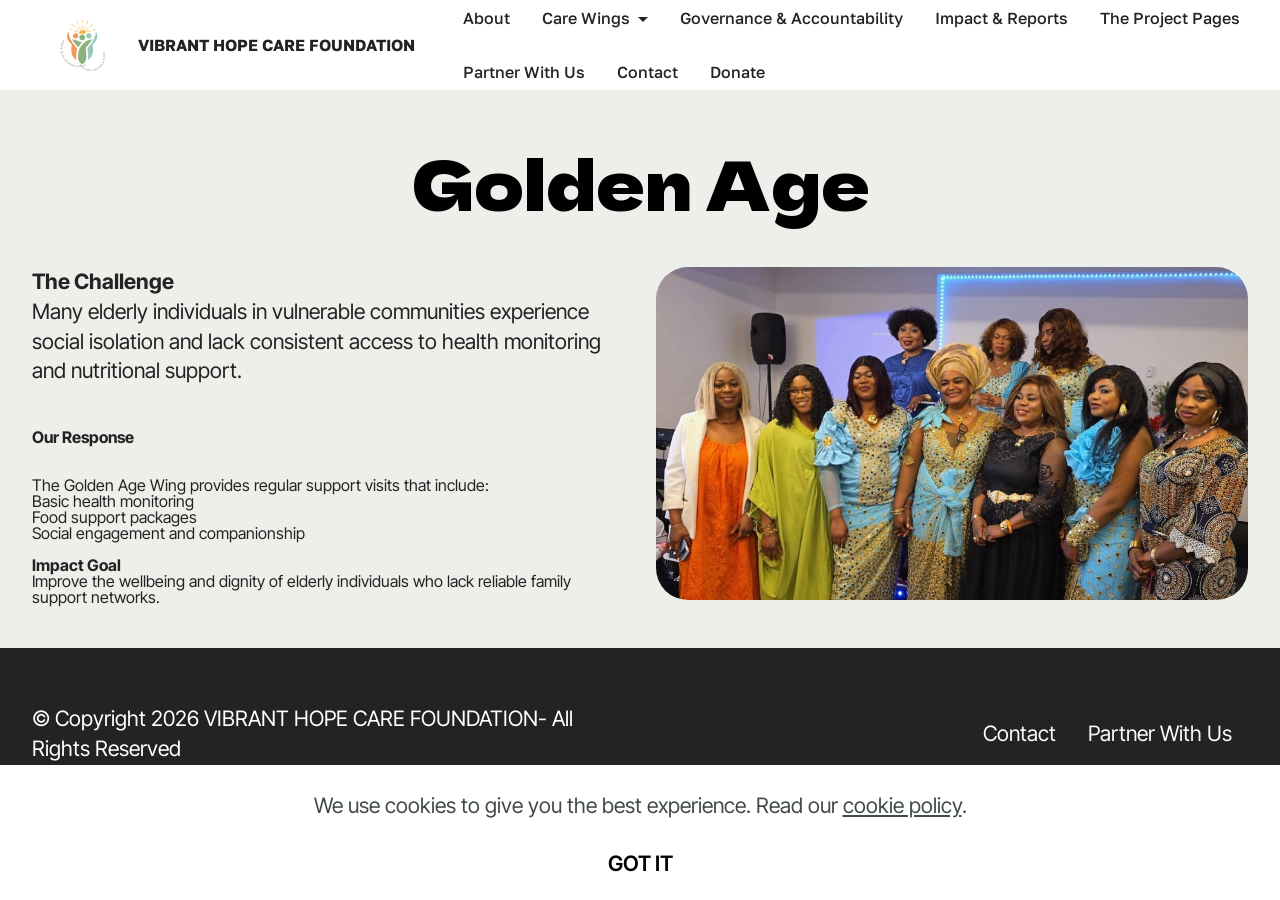
<file: Goldenage.html>
<!DOCTYPE html>
<html  >
<head>
  <!-- Site made with Mobirise Website Builder v6.1.12, https://mobirise.com -->
  <meta charset="UTF-8">
  <meta http-equiv="X-UA-Compatible" content="IE=edge">
  <meta name="generator" content="Mobirise v6.1.12, mobirise.com">
  <meta name="viewport" content="width=device-width, initial-scale=1, minimum-scale=1">
  <link rel="shortcut icon" href="assets/images/logo-128x128.png" type="image/x-icon">
  <meta name="description" content="">
  
  
  <title>Goldenage</title>
  <link rel="stylesheet" href="assets/web/assets/mobirise-icons2/mobirise2.css">
  <link rel="stylesheet" href="assets/bootstrap/css/bootstrap.min.css">
  <link rel="stylesheet" href="assets/web/assets/gdpr-plugin/gdpr-styles.css">
  <link rel="stylesheet" href="assets/dropdown/css/style.css">
  <link rel="stylesheet" href="assets/theme/css/style.css">
  <link rel="preload" href="https://fonts.googleapis.com/css?family=Dela+Gothic+One:400&display=swap" as="style" onload="this.onload=null;this.rel='stylesheet'">
  <noscript><link rel="stylesheet" href="https://fonts.googleapis.com/css?family=Dela+Gothic+One:400&display=swap"></noscript>
  <link rel="preload" href="https://fonts.googleapis.com/css?family=Inter+Tight:100,200,300,400,500,600,700,800,900,100i,200i,300i,400i,500i,600i,700i,800i,900i&display=swap" as="style" onload="this.onload=null;this.rel='stylesheet'">
  <noscript><link rel="stylesheet" href="https://fonts.googleapis.com/css?family=Inter+Tight:100,200,300,400,500,600,700,800,900,100i,200i,300i,400i,500i,600i,700i,800i,900i&display=swap"></noscript>
  <link rel="preload" href="https://fonts.googleapis.com/css?family=Golos+Text:400,500,600,700,800,900&display=swap" as="style" onload="this.onload=null;this.rel='stylesheet'">
  <noscript><link rel="stylesheet" href="https://fonts.googleapis.com/css?family=Golos+Text:400,500,600,700,800,900&display=swap"></noscript>
  <link rel="preload" as="style" href="assets/mobirise/css/mbr-additional.css?v=Obqh3Y"><link rel="stylesheet" href="assets/mobirise/css/mbr-additional.css?v=Obqh3Y" type="text/css">

  
  
  
</head>
<body>
  
  <section data-bs-version="5.1" class="menu menu6 cid-vdKSbWCuuq" once="menu" id="menu06-2q">
	

	<nav class="navbar navbar-dropdown opacityScrollOff navbar-fixed-top navbar-expand-lg">
		<div class="container">
			<div class="navbar-brand">
				<span class="navbar-logo">
					<a href="Governance&Accountability.html">
						<img src="assets/images/logo-160x160.png" alt="" style="height: 5rem;">
					</a>
				</span>
				<span class="navbar-caption-wrap"><a class="navbar-caption text-black text-primary display-4" href="index.html">VIBRANT HOPE CARE FOUNDATION</a></span>
			</div>
			<button class="navbar-toggler" type="button" data-toggle="collapse" data-bs-toggle="collapse" data-target="#navbarSupportedContent" data-bs-target="#navbarSupportedContent" aria-controls="navbarNavAltMarkup" aria-expanded="false" aria-label="Toggle navigation">
				<div class="hamburger">
					<span></span>
					<span></span>
					<span></span>
					<span></span>
				</div>
			</button>
			<div class="collapse navbar-collapse opacityScrollOff" id="navbarSupportedContent">
				<ul class="navbar-nav nav-dropdown nav-right" data-app-modern-menu="true"><li class="nav-item">
						<a class="nav-link link text-black text-primary display-4" href="About.html">About</a>
					</li><li class="nav-item dropdown"><a class="nav-link link text-black text-primary dropdown-toggle display-4" href="About.html" data-toggle="dropdown-submenu" data-bs-toggle="dropdown" data-bs-auto-close="outside" aria-expanded="false">Care Wings</a><div class="dropdown-menu" aria-labelledby="dropdown-599"><a class="text-black text-primary dropdown-item display-4" href="MaternalChildHealth.html#slider05-1u">Maternal &amp; Child Health</a><a class="text-black text-primary show dropdown-item display-4" href="Empowermentwing.html">Empowerment</a><a class="text-black text-primary dropdown-item display-4" href="page9.html">Golden Age</a></div></li>
					<li class="nav-item">
						<a class="nav-link link text-black text-primary display-4" href="Governance-Accountability.html" aria-expanded="false">Governance &amp; Accountability</a>
					</li><li class="nav-item"><a class="nav-link link text-black text-primary display-4" href="Impact-Reports.html" target="_blank">Impact &amp; Reports</a></li>
					<li class="nav-item">
						<a class="nav-link link text-black text-primary display-4" href="TheProjectPages.html">The Project Pages</a>
					</li><li class="nav-item"><a class="nav-link link text-black text-primary display-4" href="page7.html">Partner With Us</a></li><li class="nav-item"><a class="nav-link link text-black text-primary display-4" href="Contact.html">Contact</a></li><li class="nav-item"><a class="nav-link link text-black text-primary display-4" href="Donate.html">Donate</a></li></ul>
				
				
			</div>
		</div>
	</nav>
</section>

<section data-bs-version="5.1" class="timeline02 cid-vdKUXdhwCS" id="timeline02-2r">
  
  <div class="container">
    <div class="row justify-content-center">
      <div class="col-12 mb-5 content-head">
        <h2 class="mbr-section-title mbr-fonts-style align-center mb-0 display-1">Golden Age</h2>
        
      </div>
    </div>
    <div class="row justify-content-center item features-without-image active">
      <div class="col-12 col-lg">
        
        
        <p class="mbr-text mbr-fonts-style mt-0 display-7"><strong>The Challenge
</strong><br>Many elderly individuals in vulnerable communities experience social isolation and lack consistent access to health monitoring and nutritional support.<br></p><p><strong>Our Response
</strong><br><br></p><p>The Golden Age Wing provides regular support visits that include:
<br>Basic health monitoring
<br>Food support packages
<br>Social engagement and companionship</p><p><strong>Impact Goal
</strong><br>Improve the wellbeing and dignity of elderly individuals who lack reliable family support networks.</p>
      </div>
      <div class="col-md-12 col-lg-6 item-wrapper">
        <div class="image-wrapper mb-5">
          <img src="assets/images/img-20251116-wa0167-978x550.webp" alt="">
        </div>
      </div>
    </div>
    
  </div>
</section>

<section data-bs-version="5.1" class="footer2 cid-vdKYA2jCAx" once="footers" id="footer02-2w">
    

    
    

    <div class="container">
        <div class="row">
            <div class="col-12 col-lg-6 center mt-2 mb-3">
                <p class="mbr-fonts-style copyright mb-0 display-7">
                    © Copyright 2026 VIBRANT HOPE CARE FOUNDATION- All Rights Reserved
                </p>
            </div>
            <div class="col-12 col-lg-6 center">
                <div class="row-links mt-2 mb-3">
                    <ul class="row-links-soc">
                        
                        
                        
                        
                    <li class="row-links-soc-item mbr-fonts-style display-7"><a href="page8.html" class="text-white">Contact</a></li><li class="row-links-soc-item mbr-fonts-style display-7"><a href="page7.html" class="text-white">Partner With Us</a></li></ul>
                </div>
            </div>
        </div>
    </div>
</section><section class="display-7" style="padding: 0;align-items: center;justify-content: center;flex-wrap: wrap;    align-content: center;display: flex;position: relative;height: 4rem;"><a href="https://mobiri.se/" style="flex: 1 1;height: 4rem;position: absolute;width: 100%;z-index: 1;"><img alt="" style="height: 4rem;" src="[data-uri]"></a><p style="margin: 0;text-align: center;" class="display-7">&#8204;</p><a style="z-index:1" href="https://mobirise.com/html-builder.html">HTML Generator</a></section><script src="assets/bootstrap/js/bootstrap.bundle.min.js"></script>  <script src="assets/web/assets/cookies-alert-plugin/cookies-alert-core.js"></script>  <script src="assets/web/assets/cookies-alert-plugin/cookies-alert-script.js"></script>  <script src="assets/smoothscroll/smooth-scroll.js"></script>  <script src="assets/ytplayer/index.js"></script>  <script src="assets/dropdown/js/navbar-dropdown.js"></script>  <script src="assets/theme/js/script.js"></script>  
  
  
<input name="cookieData" type="hidden" data-cookie-cookiesAlertType='false' data-cookie-customDialogSelector='null' data-cookie-colorText='#424a4d' data-cookie-colorBg='rgb(255, 255, 255)' data-cookie-opacityOverlay='0' data-cookie-bgOpacity='100' data-cookie-textButton='GOT IT' data-cookie-rejectText='REJECT' data-cookie-colorButton='#ffffff' data-cookie-rejectColor='#ffffff' data-cookie-colorLink='#424a4d' data-cookie-underlineLink='true' data-cookie-text="We use cookies to give you the best experience. Read our <a href='privacy.html'>cookie policy</a>.">
  </body>
</html>
</file>
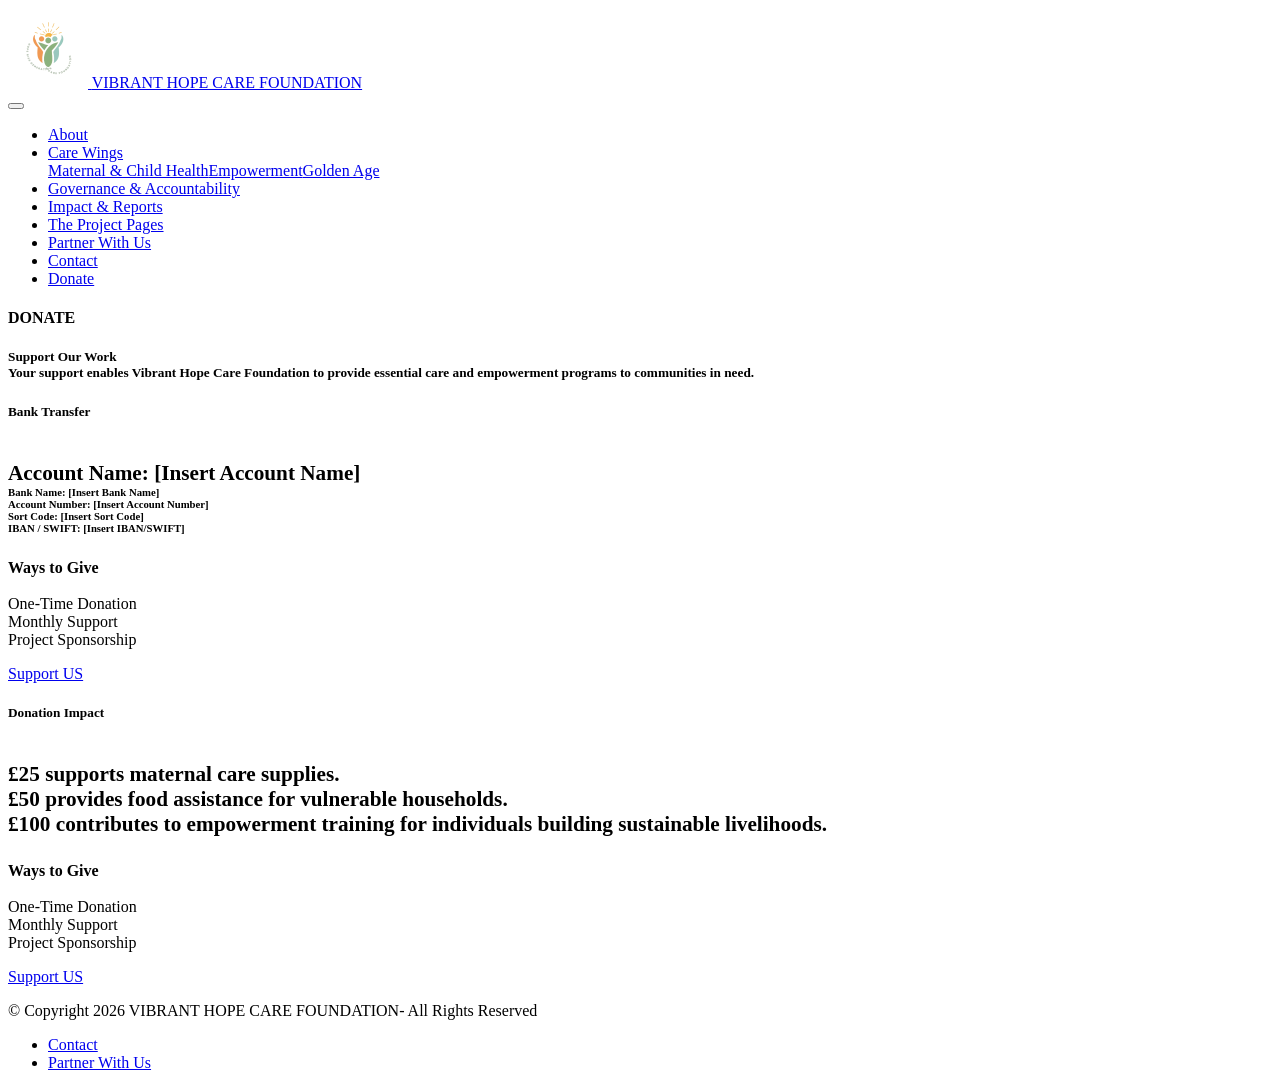
<file: Governance-Accountability.html>
<!DOCTYPE html>
  
</head>
<body>
  
  <section data-bs-version="5.1" class="menu menu6 cid-vdKSbWCuuq" once="menu" id="menu06-2l">
	

	<nav class="navbar navbar-dropdown opacityScrollOff navbar-fixed-top navbar-expand-lg">
		<div class="container">
			<div class="navbar-brand">
				<span class="navbar-logo">
					<a href="Governance&Accountability.html">
						<img src="assets/images/logo-160x160.png" alt="" style="height: 5rem;">
					</a>
				</span>
				<span class="navbar-caption-wrap"><a class="navbar-caption text-black text-primary display-4" href="index.html">VIBRANT HOPE CARE FOUNDATION</a></span>
			</div>
			<button class="navbar-toggler" type="button" data-toggle="collapse" data-bs-toggle="collapse" data-target="#navbarSupportedContent" data-bs-target="#navbarSupportedContent" aria-controls="navbarNavAltMarkup" aria-expanded="false" aria-label="Toggle navigation">
				<div class="hamburger">
					<span></span>
					<span></span>
					<span></span>
					<span></span>
				</div>
			</button>
			<div class="collapse navbar-collapse opacityScrollOff" id="navbarSupportedContent">
				<ul class="navbar-nav nav-dropdown nav-right" data-app-modern-menu="true"><li class="nav-item">
						<a class="nav-link link text-black text-primary display-4" href="About.html">About</a>
					</li><li class="nav-item dropdown"><a class="nav-link link text-black text-primary dropdown-toggle display-4" href="About.html" data-toggle="dropdown-submenu" data-bs-toggle="dropdown" data-bs-auto-close="outside" aria-expanded="false">Care Wings</a><div class="dropdown-menu" aria-labelledby="dropdown-599"><a class="text-black text-primary dropdown-item display-4" href="MaternalChildHealth.html#slider05-1u">Maternal &amp; Child Health</a><a class="text-black text-primary show dropdown-item display-4" href="Empowermentwing.html">Empowerment</a><a class="text-black text-primary dropdown-item display-4" href="page9.html">Golden Age</a></div></li>
					<li class="nav-item">
						<a class="nav-link link text-black text-primary display-4" href="Governance-Accountability.html" aria-expanded="false">Governance &amp; Accountability</a>
					</li><li class="nav-item"><a class="nav-link link text-black text-primary display-4" href="Impact-Reports.html" target="_blank">Impact &amp; Reports</a></li>
					<li class="nav-item">
						<a class="nav-link link text-black text-primary display-4" href="TheProjectPages.html">The Project Pages</a>
					</li><li class="nav-item"><a class="nav-link link text-black text-primary display-4" href="page7.html">Partner With Us</a></li><li class="nav-item"><a class="nav-link link text-black text-primary display-4" href="Contact.html">Contact</a></li><li class="nav-item"><a class="nav-link link text-black text-primary display-4" href="Donate.html">Donate</a></li></ul>
				
				
			</div>
		</div>
	</nav>
</section>

<section data-bs-version="5.1" class="pricing1 cid-vdKj8pdvoH" id="pricing01-1l">
  
  <div class="mbr-overlay"></div>
  <div class="container">
    <div class="row justify-content-center">
      <div class="col-12 content-head">
        <div class="mbr-section-head mb-5">
          <h4 class="mbr-section-title mbr-fonts-style align-center mb-0 display-2"><strong>DONATE</strong></h4>
          <h5 class="mbr-section-subtitle mbr-fonts-style align-center mt-4 mb-0 display-7">Support Our Work<div>Your support enables Vibrant Hope Care Foundation to provide essential care and empowerment programs to communities in need.</div></h5>
        </div>
      </div>
    </div>
    <div class="row"> 
      <div class="item features-without-image col-12 col-md-6 col-lg-6 item-mb active">
        <div class="item-wrapper">
          <div class="item-head">
            <h5 class="item-title mbr-fonts-style mb-0 display-5"><strong>Bank Transfer</strong><br><strong><br></strong></h5>
            <h6 class="item-subtitle mbr-fonts-style mt-0 mb-0 display-7"><div><strong style="font-size: calc(1.14rem + 0.26 * ((100vw - 62rem) / 25));">Account Name: [Insert Account Name]</strong><br></div><div><strong>Bank Name: [Insert Bank Name]</strong></div><div><strong>Account Number: [Insert Account Number]</strong></div><div><strong>Sort Code: [Insert Sort Code]</strong></div><div><strong>IBAN / SWIFT: [Insert IBAN/SWIFT]</strong></div></h6>
          </div>
          <div class="item-content">
            <p class="mbr-text mbr-fonts-style display-7"><strong>Ways to Give</strong><br><br>One-Time Donation<br>Monthly Support<br>Project Sponsorship</p>
          </div>
          <div class="mbr-section-btn item-footer"><a class="btn item-btn btn-secondary-outline display-7" href="http://vibranthopecarefoundation.com.ng/donate">Support US</a></div>
        </div>
      </div><div class="item features-without-image col-12 col-md-6 col-lg-6 item-mb">
        <div class="item-wrapper">
          <div class="item-head">
            <h5 class="item-title mbr-fonts-style mb-0 display-5">Donation Impact<br><br></h5>
            <h6 class="item-subtitle mbr-fonts-style mt-0 mb-0 display-7"><div><strong style="font-size: calc(1.14rem + 0.26 * ((100vw - 62rem) / 25));">£25 supports maternal care supplies.</strong><br></div><div><strong style="font-size: calc(1.14rem + 0.26 * ((100vw - 62rem) / 25));">£50 provides food assistance for vulnerable households.</strong><br></div><div><strong style="font-size: calc(1.14rem + 0.26 * ((100vw - 62rem) / 25));">£100 contributes to empowerment training for individuals building sustainable livelihoods.</strong><br></div></h6>
          </div>
          <div class="item-content">
            <p class="mbr-text mbr-fonts-style display-7"><strong>Ways to Give</strong><br><br>One-Time Donation<br>Monthly Support<br>Project Sponsorship</p>
          </div>
          <div class="mbr-section-btn item-footer"><a class="btn item-btn btn-secondary-outline display-7" href="http://vibranthopecarefoundation.com.ng/donate">Support US</a></div>
        </div>
      </div>

      

      
      
    </div>
  </div>
</section>

<section data-bs-version="5.1" class="footer2 cid-vdKYA2jCAx" once="footers" id="footer02-2w">
    

    
    

    <div class="container">
        <div class="row">
            <div class="col-12 col-lg-6 center mt-2 mb-3">
                <p class="mbr-fonts-style copyright mb-0 display-7">
                    © Copyright 2026 VIBRANT HOPE CARE FOUNDATION- All Rights Reserved
                </p>
            </div>
            <div class="col-12 col-lg-6 center">
                <div class="row-links mt-2 mb-3">
                    <ul class="row-links-soc">
                        
                        
                        
                        
                    <li class="row-links-soc-item mbr-fonts-style display-7"><a href="page8.html" class="text-white">Contact</a></li><li class="row-links-soc-item mbr-fonts-style display-7"><a href="page7.html" class="text-white">Partner With Us</a></li></ul>
                </div>
            </div>
        </div>
    </div>  
  
  
<input name="cookieData" type="hidden" data-cookie-cookiesAlertType='false' data-cookie-customDialogSelector='null' data-cookie-colorText='#424a4d' data-cookie-colorBg='rgb(255, 255, 255)' data-cookie-opacityOverlay='0' data-cookie-bgOpacity='100' data-cookie-textButton='GOT IT' data-cookie-rejectText='REJECT' data-cookie-colorButton='#ffffff' data-cookie-rejectColor='#ffffff' data-cookie-colorLink='#424a4d' data-cookie-underlineLink='true' data-cookie-text="We use cookies to give you the best experience. Read our <a href='privacy.html'>cookie policy</a>.">
  </body>
</html>
</file>
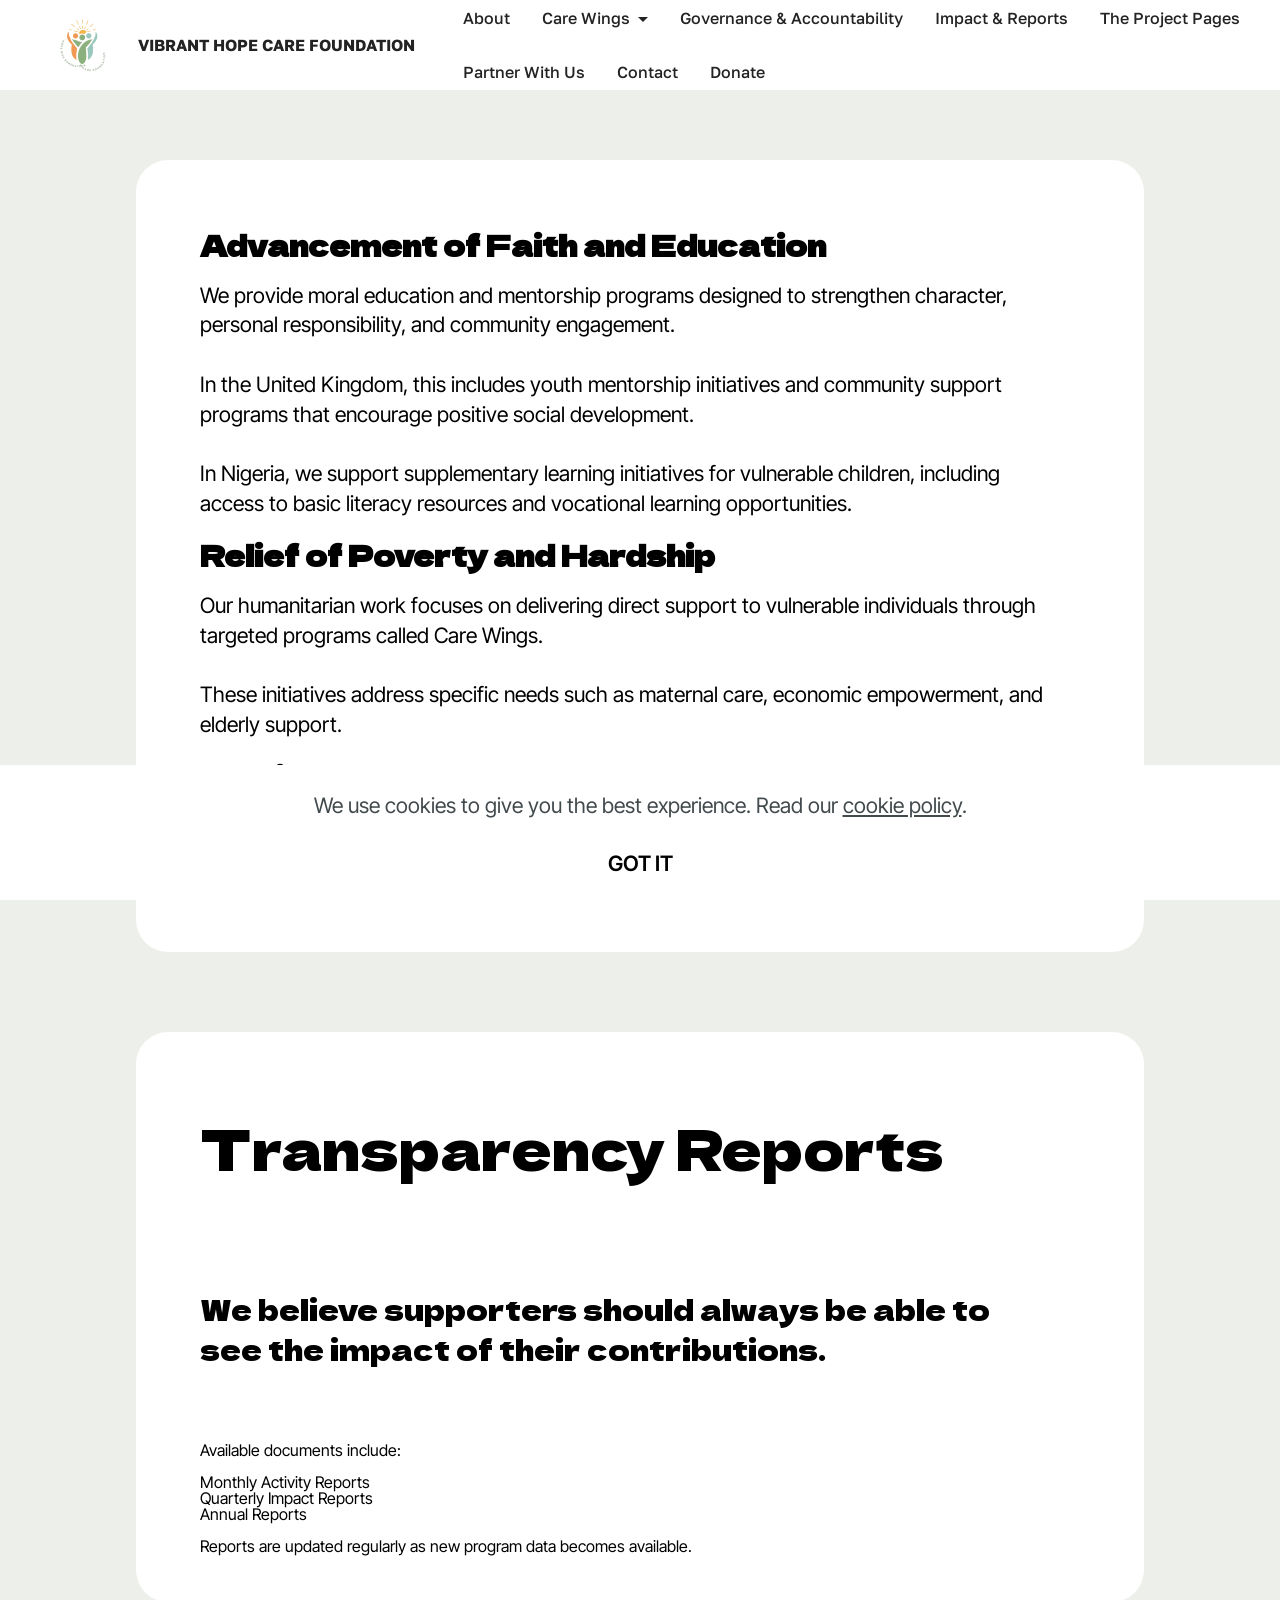
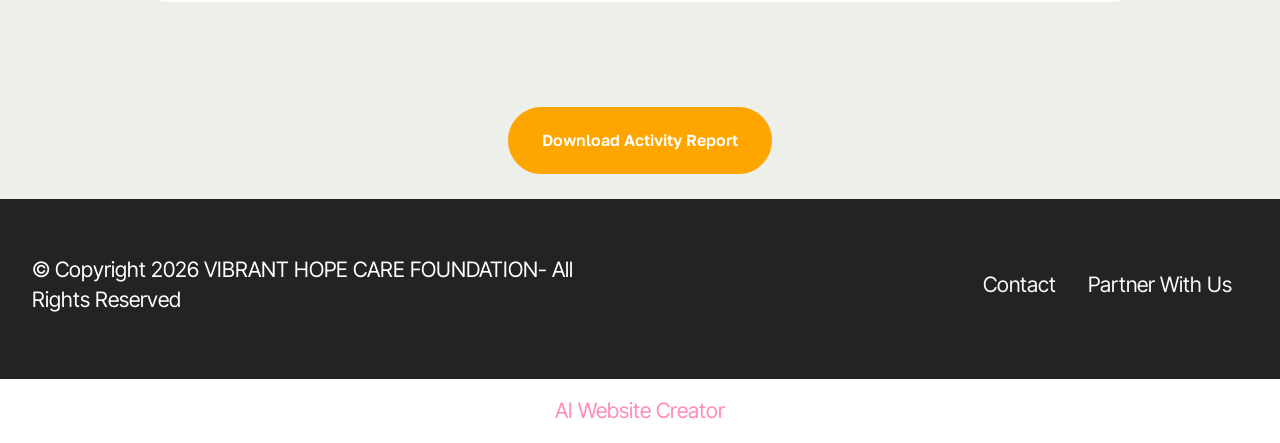
<file: Impact-Reports.html>
<!DOCTYPE html>
<html  >
<head>
  <!-- Site made with Mobirise Website Builder v6.1.12, https://mobirise.com -->
  <meta charset="UTF-8">
  <meta http-equiv="X-UA-Compatible" content="IE=edge">
  <meta name="generator" content="Mobirise v6.1.12, mobirise.com">
  <meta name="viewport" content="width=device-width, initial-scale=1, minimum-scale=1">
  <link rel="shortcut icon" href="assets/images/logo-128x128.png" type="image/x-icon">
  <meta name="description" content="">
  
  
  <title>Impact & Reports</title>
  <link rel="stylesheet" href="assets/web/assets/mobirise-icons2/mobirise2.css">
  <link rel="stylesheet" href="assets/bootstrap/css/bootstrap.min.css">
  <link rel="stylesheet" href="assets/web/assets/gdpr-plugin/gdpr-styles.css">
  <link rel="stylesheet" href="assets/dropdown/css/style.css">
  <link rel="stylesheet" href="assets/theme/css/style.css">
  <link rel="preload" href="https://fonts.googleapis.com/css?family=Dela+Gothic+One:400&display=swap" as="style" onload="this.onload=null;this.rel='stylesheet'">
  <noscript><link rel="stylesheet" href="https://fonts.googleapis.com/css?family=Dela+Gothic+One:400&display=swap"></noscript>
  <link rel="preload" href="https://fonts.googleapis.com/css?family=Inter+Tight:100,200,300,400,500,600,700,800,900,100i,200i,300i,400i,500i,600i,700i,800i,900i&display=swap" as="style" onload="this.onload=null;this.rel='stylesheet'">
  <noscript><link rel="stylesheet" href="https://fonts.googleapis.com/css?family=Inter+Tight:100,200,300,400,500,600,700,800,900,100i,200i,300i,400i,500i,600i,700i,800i,900i&display=swap"></noscript>
  <link rel="preload" href="https://fonts.googleapis.com/css?family=Golos+Text:400,500,600,700,800,900&display=swap" as="style" onload="this.onload=null;this.rel='stylesheet'">
  <noscript><link rel="stylesheet" href="https://fonts.googleapis.com/css?family=Golos+Text:400,500,600,700,800,900&display=swap"></noscript>
  <link rel="preload" as="style" href="assets/mobirise/css/mbr-additional.css?v=QWSKZf"><link rel="stylesheet" href="assets/mobirise/css/mbr-additional.css?v=QWSKZf" type="text/css">

  
  
  
</head>
<body>
  
  <section data-bs-version="5.1" class="menu menu6 cid-vdKSbWCuuq" once="menu" id="menu06-2s">
	

	<nav class="navbar navbar-dropdown opacityScrollOff navbar-fixed-top navbar-expand-lg">
		<div class="container">
			<div class="navbar-brand">
				<span class="navbar-logo">
					<a href="Governance&Accountability.html">
						<img src="assets/images/logo-160x160.png" alt="" style="height: 5rem;">
					</a>
				</span>
				<span class="navbar-caption-wrap"><a class="navbar-caption text-black text-primary display-4" href="index.html">VIBRANT HOPE CARE FOUNDATION</a></span>
			</div>
			<button class="navbar-toggler" type="button" data-toggle="collapse" data-bs-toggle="collapse" data-target="#navbarSupportedContent" data-bs-target="#navbarSupportedContent" aria-controls="navbarNavAltMarkup" aria-expanded="false" aria-label="Toggle navigation">
				<div class="hamburger">
					<span></span>
					<span></span>
					<span></span>
					<span></span>
				</div>
			</button>
			<div class="collapse navbar-collapse opacityScrollOff" id="navbarSupportedContent">
				<ul class="navbar-nav nav-dropdown nav-right" data-app-modern-menu="true"><li class="nav-item">
						<a class="nav-link link text-black text-primary display-4" href="About.html">About</a>
					</li><li class="nav-item dropdown"><a class="nav-link link text-black text-primary dropdown-toggle display-4" href="About.html" data-toggle="dropdown-submenu" data-bs-toggle="dropdown" data-bs-auto-close="outside" aria-expanded="false">Care Wings</a><div class="dropdown-menu" aria-labelledby="dropdown-599"><a class="text-black text-primary dropdown-item display-4" href="MaternalChildHealth.html#slider05-1u">Maternal &amp; Child Health</a><a class="text-black text-primary show dropdown-item display-4" href="Empowermentwing.html">Empowerment</a><a class="text-black text-primary dropdown-item display-4" href="page9.html">Golden Age</a></div></li>
					<li class="nav-item">
						<a class="nav-link link text-black text-primary display-4" href="Governance-Accountability.html" aria-expanded="false">Governance &amp; Accountability</a>
					</li><li class="nav-item"><a class="nav-link link text-black text-primary display-4" href="Impact-Reports.html" target="_blank">Impact &amp; Reports</a></li>
					<li class="nav-item">
						<a class="nav-link link text-black text-primary display-4" href="TheProjectPages.html">The Project Pages</a>
					</li><li class="nav-item"><a class="nav-link link text-black text-primary display-4" href="page7.html">Partner With Us</a></li><li class="nav-item"><a class="nav-link link text-black text-primary display-4" href="Contact.html">Contact</a></li><li class="nav-item"><a class="nav-link link text-black text-primary display-4" href="Donate.html">Donate</a></li></ul>
				
				
			</div>
		</div>
	</nav>
</section>

<section data-bs-version="5.1" class="article07 cid-vdKWO81tBD" id="article07-2t">
  

  
  
  <div class="container">
    <div class="row justify-content-center">
      <div class="card col-md-12 col-lg-10">
        <div class="card-wrapper">
          
          <div class="row card-box align-left">
            <div class="item features-without-image col-12">
              <div class="item-wrapper">
                <h4 class="mbr-section-subtitle mbr-fonts-style mb-3 display-5"><strong>Advancement of Faith and Education</strong></h4>
                <p class="mbr-text mbr-fonts-style display-7">We provide moral education and mentorship programs designed to strengthen character, personal responsibility, and community engagement.<br><br>In the United Kingdom, this includes youth mentorship initiatives and community support programs that encourage positive social development.<br><br>In Nigeria, we support supplementary learning initiatives for vulnerable children, including access to basic literacy resources and vocational learning opportunities.</p>
              </div>
            </div>
            <div class="item features-without-image col-12">
              <div class="item-wrapper">
                <h4 class="mbr-section-subtitle mbr-fonts-style mb-3 display-5"><strong>Relief of Poverty and Hardship</strong></h4>
                <p class="mbr-text mbr-fonts-style display-7">Our humanitarian work focuses on delivering direct support to vulnerable individuals through targeted programs called Care Wings.<br><br>These initiatives address specific needs such as maternal care, economic empowerment, and elderly support.</p>
              </div>
            </div>
            <div class="item features-without-image col-12">
              <div class="item-wrapper">
                <h4 class="mbr-section-subtitle mbr-fonts-style mb-3 display-5"><strong>Public Access</strong></h4>
                <p class="mbr-text mbr-fonts-style display-7">All services provided by Vibrant Hope Care Foundation are open to the public regardless of religion, ethnicity, gender, or social background.<br></p>
              </div>
            </div>
            
          </div>
          
        </div>
      </div>
    </div>
  </div>
</section>

<section data-bs-version="5.1" class="article9 cid-vdKWOy33Kd" id="article09-2u">
  

  
  
  <div class="container">
    <div class="row justify-content-center">
      <div class="card col-md-12 col-lg-10">
        <div class="card-wrapper">
          <div class="card-content-text">
            <h3 class="card-title mbr-fonts-style mbr-white mt-3 mb-4 display-2"><div>Transparency Reports</div><div><br></div></h3>
          <div class="row card-box align-left">
            <div class="item features-without-image col-12">
              <div class="item-wrapper">
                <h4 class="mbr-section-subtitle mbr-fonts-style mb-3 display-5">We believe supporters should always be able to see the impact of their contributions.
<div><br></div></h4>
                <p class="mbr-text mbr-fonts-style display-7"></p><p><a href="tel:#" class="text-primary"></a><br>Available documents include:
<br>
<br>Monthly Activity Reports
<br>Quarterly Impact Reports
<br>Annual Reports
<br>
<br>Reports are updated regularly as new program data becomes available.<br>
                </p><p></p>
              </div>
            </div>
            
            
          </div>
          </div>
          <div class="image-wrapper d-flex justify-content-center mt-3">
            
          </div>
        </div>
      </div>
    </div>
  </div>
</section>

<section data-bs-version="5.1" class="article16 cid-vdKWTRZbUL" id="article16-2v">
    
    <div class="container">
        <div class="row justify-content-center">
            <div class="col-md-12 col-lg-10">
                <div class="mbr-section-btn align-center"><a class="btn btn-secondary display-4" href="tel:#">Download&nbsp;Activity Report</a></div>
            </div>
        </div>
    </div>
</section>

<section data-bs-version="5.1" class="footer2 cid-vdKYA2jCAx" once="footers" id="footer02-2w">
    

    
    

    <div class="container">
        <div class="row">
            <div class="col-12 col-lg-6 center mt-2 mb-3">
                <p class="mbr-fonts-style copyright mb-0 display-7">
                    © Copyright 2026 VIBRANT HOPE CARE FOUNDATION- All Rights Reserved
                </p>
            </div>
            <div class="col-12 col-lg-6 center">
                <div class="row-links mt-2 mb-3">
                    <ul class="row-links-soc">
                        
                        
                        
                        
                    <li class="row-links-soc-item mbr-fonts-style display-7"><a href="page8.html" class="text-white">Contact</a></li><li class="row-links-soc-item mbr-fonts-style display-7"><a href="page7.html" class="text-white">Partner With Us</a></li></ul>
                </div>
            </div>
        </div>
    </div>
</section><section class="display-7" style="padding: 0;align-items: center;justify-content: center;flex-wrap: wrap;    align-content: center;display: flex;position: relative;height: 4rem;"><a href="https://mobiri.se/" style="flex: 1 1;height: 4rem;position: absolute;width: 100%;z-index: 1;"><img alt="" style="height: 4rem;" src="[data-uri]"></a><p style="margin: 0;text-align: center;" class="display-7">&#8204;</p><a style="z-index:1" href="https://mobirise.com/builder/ai-website-creator.html">AI Website Creator</a></section><script src="assets/bootstrap/js/bootstrap.bundle.min.js"></script>  <script src="assets/web/assets/cookies-alert-plugin/cookies-alert-core.js"></script>  <script src="assets/web/assets/cookies-alert-plugin/cookies-alert-script.js"></script>  <script src="assets/smoothscroll/smooth-scroll.js"></script>  <script src="assets/ytplayer/index.js"></script>  <script src="assets/dropdown/js/navbar-dropdown.js"></script>  <script src="assets/theme/js/script.js"></script>  
  
  
<input name="cookieData" type="hidden" data-cookie-cookiesAlertType='false' data-cookie-customDialogSelector='null' data-cookie-colorText='#424a4d' data-cookie-colorBg='rgb(255, 255, 255)' data-cookie-opacityOverlay='0' data-cookie-bgOpacity='100' data-cookie-textButton='GOT IT' data-cookie-rejectText='REJECT' data-cookie-colorButton='#ffffff' data-cookie-rejectColor='#ffffff' data-cookie-colorLink='#424a4d' data-cookie-underlineLink='true' data-cookie-text="We use cookies to give you the best experience. Read our <a href='privacy.html'>cookie policy</a>.">
  </body>
</html>
</file>
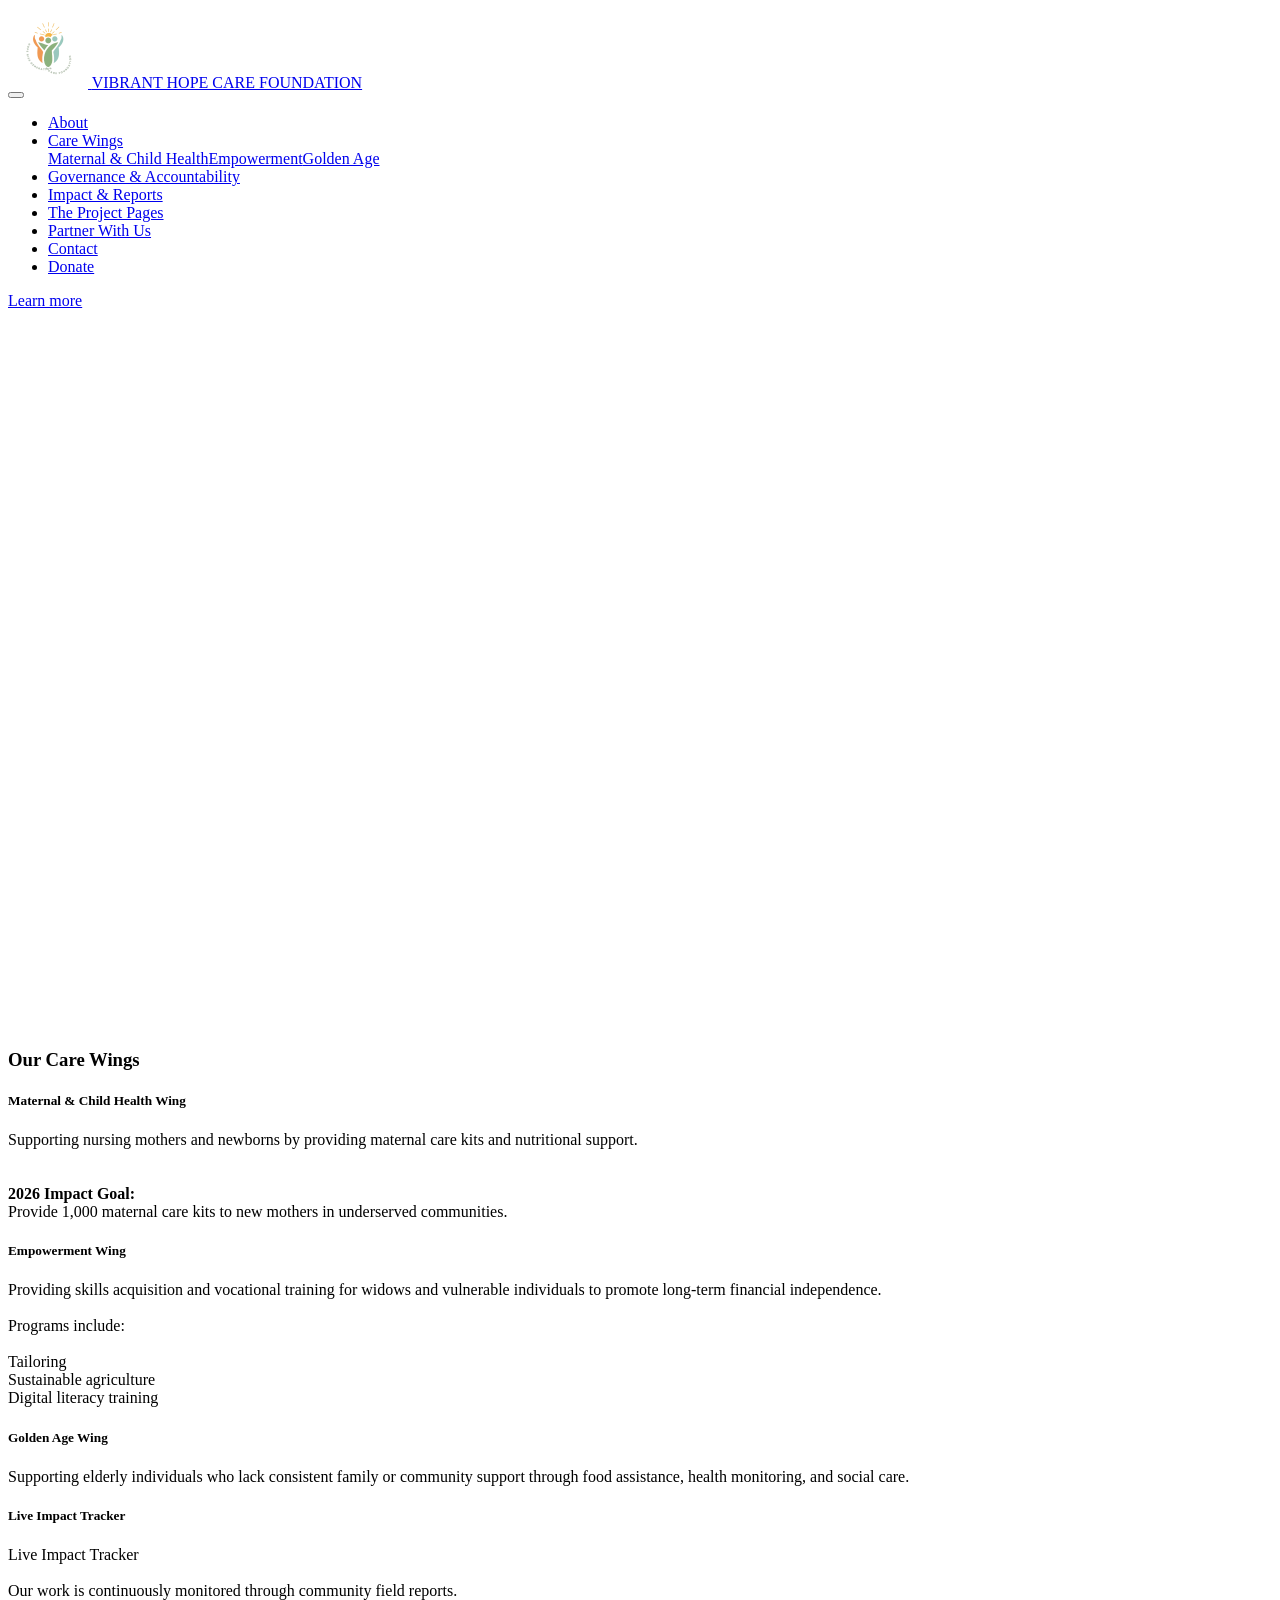
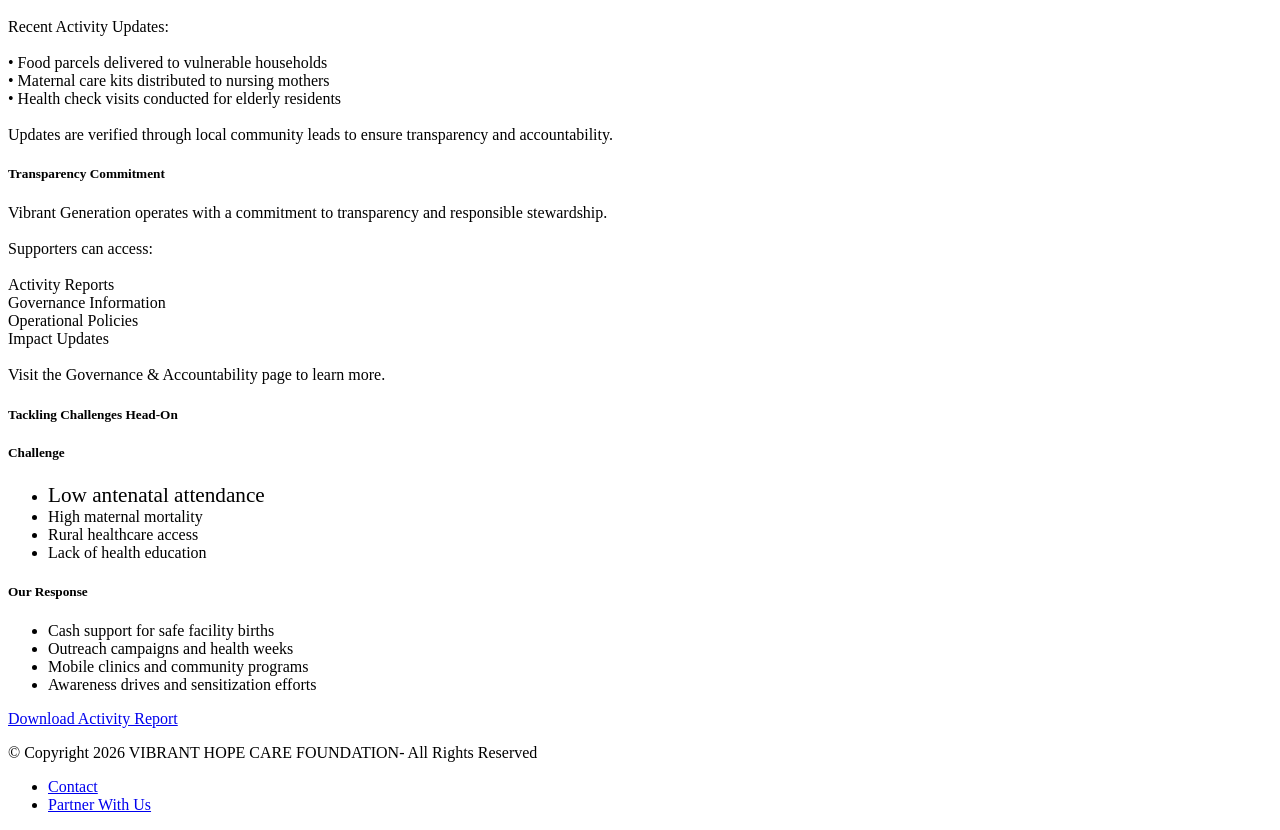
<file: MaternalChildHealth.html>
<!DOCTYPE html
  
</head>
<body>
  
  <section data-bs-version="5.1" class="menu menu6 cid-vdKSbWCuuq" once="menu" id="menu06-2l">
	

	<nav class="navbar navbar-dropdown opacityScrollOff navbar-fixed-top navbar-expand-lg">
		<div class="container">
			<div class="navbar-brand">
				<span class="navbar-logo">
					<a href="Governance&Accountability.html">
						<img src="assets/images/logo-160x160.png" alt="" style="height: 5rem;">
					</a>
				</span>
				<span class="navbar-caption-wrap"><a class="navbar-caption text-black text-primary display-4" href="index.html">VIBRANT HOPE CARE FOUNDATION</a></span>
			</div>
			<button class="navbar-toggler" type="button" data-toggle="collapse" data-bs-toggle="collapse" data-target="#navbarSupportedContent" data-bs-target="#navbarSupportedContent" aria-controls="navbarNavAltMarkup" aria-expanded="false" aria-label="Toggle navigation">
				<div class="hamburger">
					<span></span>
					<span></span>
					<span></span>
					<span></span>
				</div>
			</button>
			<div class="collapse navbar-collapse opacityScrollOff" id="navbarSupportedContent">
				<ul class="navbar-nav nav-dropdown nav-right" data-app-modern-menu="true"><li class="nav-item">
						<a class="nav-link link text-black text-primary display-4" href="About.html">About</a>
					</li><li class="nav-item dropdown"><a class="nav-link link text-black text-primary dropdown-toggle display-4" href="About.html" data-toggle="dropdown-submenu" data-bs-toggle="dropdown" data-bs-auto-close="outside" aria-expanded="false">Care Wings</a><div class="dropdown-menu" aria-labelledby="dropdown-599"><a class="text-black text-primary dropdown-item display-4" href="MaternalChildHealth.html#slider05-1u">Maternal &amp; Child Health</a><a class="text-black text-primary show dropdown-item display-4" href="Empowermentwing.html">Empowerment</a><a class="text-black text-primary dropdown-item display-4" href="page9.html">Golden Age</a></div></li>
					<li class="nav-item">
						<a class="nav-link link text-black text-primary display-4" href="Governance-Accountability.html" aria-expanded="false">Governance &amp; Accountability</a>
					</li><li class="nav-item"><a class="nav-link link text-black text-primary display-4" href="Impact-Reports.html" target="_blank">Impact &amp; Reports</a></li>
					<li class="nav-item">
						<a class="nav-link link text-black text-primary display-4" href="TheProjectPages.html">The Project Pages</a>
					</li><li class="nav-item"><a class="nav-link link text-black text-primary display-4" href="page7.html">Partner With Us</a></li><li class="nav-item"><a class="nav-link link text-black text-primary display-4" href="Contact.html">Contact</a></li><li class="nav-item"><a class="nav-link link text-black text-primary display-4" href="Donate.html">Donate</a></li></ul>
				
				
			</div>
		</div>
	</nav>
</section>

<section data-bs-version="5.1" class="video05 cid-vdKnVbfqrl" id="video05-1o">
    

    
    

    <div class="container">
        <div class="row justify-content-center">
          <div class="col-12">
            <div class="title-wrapper mb-5">
                
            </div>
          </div>
            <div class="col-12 col-md">
                <div class="text-wrapper">
                    
                    
                    <div class="mbr-section-btn mb-4"><a class="btn btn-secondary-outline display-7" href="index.html#header12-2">
                            Learn more
                        </a></div>
                </div>
            </div>
            <div class="col-12 col-md-6 video-block">
                <div class="mbr-figure"><iframe class="mbr-embedded-video" src="https://youtube.com/embed/fVKGEAEWhWo?feature=share&amp;loop=1&amp;autoplay=1" width="1280" height="720" frameborder="0" allowfullscreen></iframe></div>
                
            </div>
        </div>
    </div>
</section>

<section data-bs-version="5.1" class="features032 cid-vdKvY8D7xm" id="features032-1y">
  

  
  
  <div class="container">
    <div class="row justify-content-center">
      <div class="col-12 mb-5 content-head">
        <h3 class="mbr-section-title mbr-fonts-style align-center mb-0 display-2"><strong>Our Care Wings</strong></h3>
        
      </div>
    </div>
    <div class="row">
      <div class="item features-without-image col-12 col-lg-4 active item-mb">
        <div class="item-wrapper">
          <div class="card-box align-left">
            
            <h5 class="card-title mbr-fonts-style display-5"><strong>Maternal &amp; Child Health Wing</strong></h5>
            <p class="card-text mbr-fonts-style display-7">
              Supporting nursing mothers and newborns by providing maternal care kits and nutritional support.<br><br><br><strong>2026 Impact Goal:</strong><br>Provide 1,000 maternal care kits to new mothers in underserved communities.<br></p>
          </div>
        </div>
      </div>
      <div class="item features-without-image col-12 col-lg-4 item-mb">
        <div class="item-wrapper">
          <div class="card-box align-left">
            
            <h5 class="card-title mbr-fonts-style display-5"><strong>Empowerment Wing</strong></h5>
            <p class="card-text mbr-fonts-style display-7">Providing skills acquisition and vocational training for widows and vulnerable individuals to promote long-term financial independence.<br><br>Programs include:<br><br>Tailoring<br>Sustainable agriculture<br>Digital literacy training</p>
          </div>
        </div>
      </div>
      <div class="item features-without-image col-12 col-lg-4 item-mb">
        <div class="item-wrapper">
          <div class="card-box align-left">
            
            <h5 class="card-title mbr-fonts-style display-5"><strong>Golden Age Wing</strong></h5>
            <p class="card-text mbr-fonts-style display-7">
              Supporting elderly individuals who lack consistent family or community support through food assistance, health monitoring, and social care.</p>
          </div>
        </div>
      </div>
      <div class="item features-without-image col-12 col-lg-4 item-mb">
        <div class="item-wrapper">
          <div class="card-box align-left">
            
            <h5 class="card-title mbr-fonts-style display-5"><strong>Live Impact Tracker</strong></h5>
            <p class="card-text mbr-fonts-style display-7">Live Impact Tracker<br><br>Our work is continuously monitored through community field reports.<br><br>Recent Activity Updates:<br><br>• Food parcels delivered to vulnerable households<br>• Maternal care kits distributed to nursing mothers<br>• Health check visits conducted for elderly residents<br><br>Updates are verified through local community leads to ensure transparency and accountability.</p>
          </div>
        </div>
      </div>
      <div class="item features-without-image col-12 col-lg-4 item-mb">
        <div class="item-wrapper">
          <div class="card-box align-left">
            
            <h5 class="card-title mbr-fonts-style display-5"><strong>Transparency Commitment</strong></h5>
            <p class="card-text mbr-fonts-style display-7">Vibrant Generation operates with a commitment to transparency and responsible stewardship.<br><br>Supporters can access:<br><br>Activity Reports<br>Governance Information<br>Operational Policies<br>Impact Updates<br><br>Visit the Governance &amp; Accountability page to learn more.</p>
          </div>
        </div>
      </div>
      
    </div>
  </div>
</section>

<section data-bs-version="5.1" class="pricing04 startm5 cid-vdyKfqanpk" id="pricing04-7">
  
  
  
  <div class="container">
    <div class="row justify-content-center">
      <div class="col-lg-4">
        <div class="col-12 col-md-12">
          <h5 class="mbr-section-title mbr-fonts-style mt-0 mb-4 display-2"><strong>Tackling Challenges Head-On</strong></h5>
          
         
        </div>
      </div>

      <div class="col-lg-8 side-features">
        <div class="item features-without-image col-12 col-md-6 col-lg-6 item-mb active">
          <div class="item-wrapper">
            <div class="item-head">
              <h5 class="item-title mbr-fonts-style mb-0 display-5">
                <strong>Challenge</strong>
              </h5>
              
            </div>
            <div class="item-content">
              
              
              <div class="counter-container mbr-text mbr-fonts-style display-7">
                <ul>
                  <li><span style="font-size: calc(1.14rem + 0.26 * ((100vw - 62rem) / 25));">Low antenatal attendance</span><br></li>
                  <li>High maternal mortality</li><li>Rural healthcare access</li><li>Lack of health education</li>
                </ul>
              </div>
            </div>
            
          </div>
        </div>
        <div class="item features-without-image col-12 col-md-6 col-lg-6 item-mb">
          <div class="item-wrapper">
            <div class="item-head">
              <h5 class="item-title mbr-fonts-style mb-0 display-5"><strong>Our Response</strong></h5>
              
            </div>
            <div class="item-content">
              
              
              <div class="counter-container mbr-text mbr-fonts-style display-7">
                <ul>
                  <li>Cash support for safe facility births</li>
                  <li>Outreach campaigns and health weeks</li>
                  <li>Mobile clinics and community programs</li><li>Awareness drives and sensitization efforts</li>
                </ul>
              </div>
            </div>
            
          </div>
        </div>
      </div>
    </div>
  </div>
</section>

<section data-bs-version="5.1" class="article16 cid-vdyWiZKkHe" id="article16-a">
    
    <div class="container">
        <div class="row justify-content-center">
            <div class="col-md-12 col-lg-10">
                <div class="mbr-section-btn align-center"><a class="btn btn-secondary display-4" href="tel:#">Download&nbsp;Activity Report</a></div>
            </div>
        </div>
    </div>
</section>

<section data-bs-version="5.1" class="footer2 cid-vdKYA2jCAx" once="footers" id="footer02-2w">
    

    
    

    <div class="container">
        <div class="row">
            <div class="col-12 col-lg-6 center mt-2 mb-3">
                <p class="mbr-fonts-style copyright mb-0 display-7">
                    © Copyright 2026 VIBRANT HOPE CARE FOUNDATION- All Rights Reserved
                </p>
            </div>
            <div class="col-12 col-lg-6 center">
                <div class="row-links mt-2 mb-3">
                    <ul class="row-links-soc">
                        
                        
                        
                        
                    <li class="row-links-soc-item mbr-fonts-style display-7"><a href="page8.html" class="text-white">Contact</a></li><li class="row-links-soc-item mbr-fonts-style display-7"><a href="page7.html" class="text-white">Partner With Us</a></li></ul>
                </div>
            </div>
        </div>
    </div>
  
  
<input name="cookieData" type="hidden" data-cookie-cookiesAlertType='false' data-cookie-customDialogSelector='null' data-cookie-colorText='#424a4d' data-cookie-colorBg='rgb(255, 255, 255)' data-cookie-opacityOverlay='0' data-cookie-bgOpacity='100' data-cookie-textButton='GOT IT' data-cookie-rejectText='REJECT' data-cookie-colorButton='#ffffff' data-cookie-rejectColor='#ffffff' data-cookie-colorLink='#424a4d' data-cookie-underlineLink='true' data-cookie-text="We use cookies to give you the best experience. Read our <a href='privacy.html'>cookie policy</a>.">
  </body>
</html>
</file>
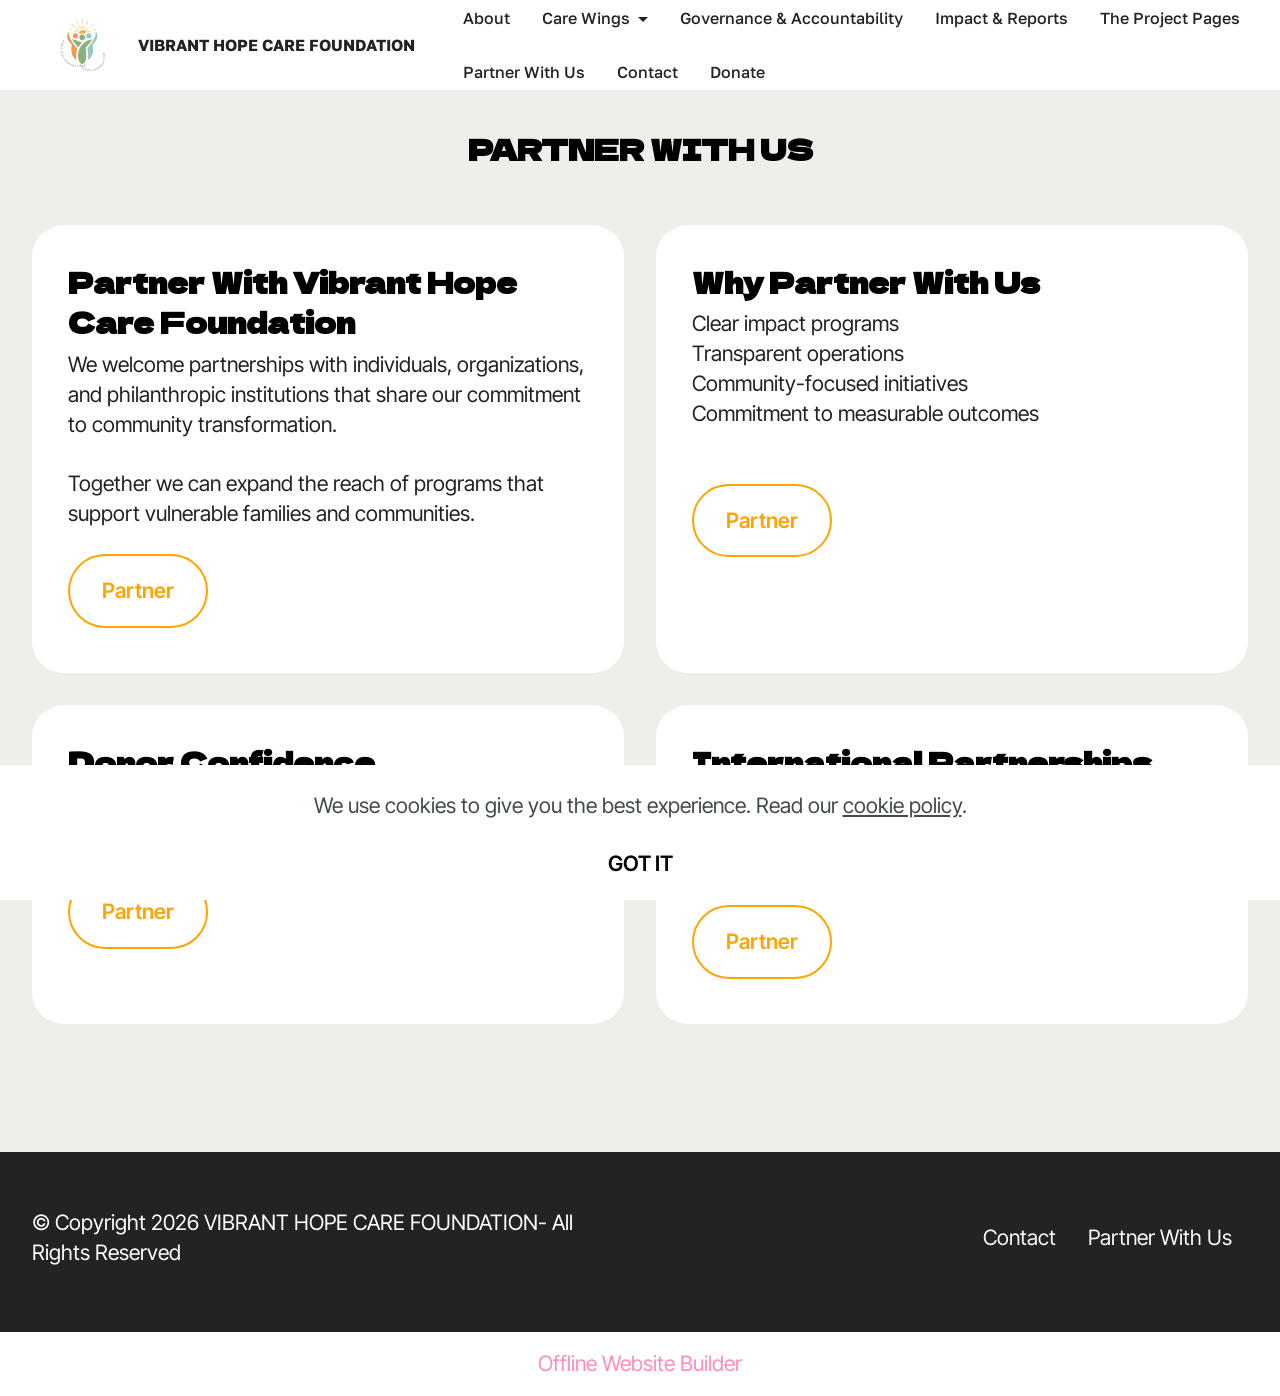
<file: PartnerWithUs.html>
<!DOCTYPE html>
<html  >
<head>
  <!-- Site made with Mobirise Website Builder v6.1.12, https://mobirise.com -->
  <meta charset="UTF-8">
  <meta http-equiv="X-UA-Compatible" content="IE=edge">
  <meta name="generator" content="Mobirise v6.1.12, mobirise.com">
  <meta name="viewport" content="width=device-width, initial-scale=1, minimum-scale=1">
  <link rel="shortcut icon" href="assets/images/logo-128x128.png" type="image/x-icon">
  <meta name="description" content="">
  
  
  <title>Partner With Us</title>
  <link rel="stylesheet" href="assets/web/assets/mobirise-icons2/mobirise2.css">
  <link rel="stylesheet" href="assets/bootstrap/css/bootstrap.min.css">
  <link rel="stylesheet" href="assets/web/assets/gdpr-plugin/gdpr-styles.css">
  <link rel="stylesheet" href="assets/dropdown/css/style.css">
  <link rel="stylesheet" href="assets/theme/css/style.css">
  <link rel="preload" href="https://fonts.googleapis.com/css?family=Dela+Gothic+One:400&display=swap" as="style" onload="this.onload=null;this.rel='stylesheet'">
  <noscript><link rel="stylesheet" href="https://fonts.googleapis.com/css?family=Dela+Gothic+One:400&display=swap"></noscript>
  <link rel="preload" href="https://fonts.googleapis.com/css?family=Inter+Tight:100,200,300,400,500,600,700,800,900,100i,200i,300i,400i,500i,600i,700i,800i,900i&display=swap" as="style" onload="this.onload=null;this.rel='stylesheet'">
  <noscript><link rel="stylesheet" href="https://fonts.googleapis.com/css?family=Inter+Tight:100,200,300,400,500,600,700,800,900,100i,200i,300i,400i,500i,600i,700i,800i,900i&display=swap"></noscript>
  <link rel="preload" href="https://fonts.googleapis.com/css?family=Golos+Text:400,500,600,700,800,900&display=swap" as="style" onload="this.onload=null;this.rel='stylesheet'">
  <noscript><link rel="stylesheet" href="https://fonts.googleapis.com/css?family=Golos+Text:400,500,600,700,800,900&display=swap"></noscript>
  <link rel="preload" as="style" href="assets/mobirise/css/mbr-additional.css?v=Htp3bc"><link rel="stylesheet" href="assets/mobirise/css/mbr-additional.css?v=Htp3bc" type="text/css">

  
  
  
</head>
<body>
  
  <section data-bs-version="5.1" class="menu menu6 cid-vdKSbWCuuq" once="menu" id="menu06-2l">
	

	<nav class="navbar navbar-dropdown opacityScrollOff navbar-fixed-top navbar-expand-lg">
		<div class="container">
			<div class="navbar-brand">
				<span class="navbar-logo">
					<a href="Governance&Accountability.html">
						<img src="assets/images/logo-160x160.png" alt="" style="height: 5rem;">
					</a>
				</span>
				<span class="navbar-caption-wrap"><a class="navbar-caption text-black text-primary display-4" href="index.html">VIBRANT HOPE CARE FOUNDATION</a></span>
			</div>
			<button class="navbar-toggler" type="button" data-toggle="collapse" data-bs-toggle="collapse" data-target="#navbarSupportedContent" data-bs-target="#navbarSupportedContent" aria-controls="navbarNavAltMarkup" aria-expanded="false" aria-label="Toggle navigation">
				<div class="hamburger">
					<span></span>
					<span></span>
					<span></span>
					<span></span>
				</div>
			</button>
			<div class="collapse navbar-collapse opacityScrollOff" id="navbarSupportedContent">
				<ul class="navbar-nav nav-dropdown nav-right" data-app-modern-menu="true"><li class="nav-item">
						<a class="nav-link link text-black text-primary display-4" href="About.html">About</a>
					</li><li class="nav-item dropdown"><a class="nav-link link text-black text-primary dropdown-toggle display-4" href="About.html" data-toggle="dropdown-submenu" data-bs-toggle="dropdown" data-bs-auto-close="outside" aria-expanded="false">Care Wings</a><div class="dropdown-menu" aria-labelledby="dropdown-599"><a class="text-black text-primary dropdown-item display-4" href="MaternalChildHealth.html#slider05-1u">Maternal &amp; Child Health</a><a class="text-black text-primary show dropdown-item display-4" href="Empowermentwing.html">Empowerment</a><a class="text-black text-primary dropdown-item display-4" href="page9.html">Golden Age</a></div></li>
					<li class="nav-item">
						<a class="nav-link link text-black text-primary display-4" href="Governance-Accountability.html" aria-expanded="false">Governance &amp; Accountability</a>
					</li><li class="nav-item"><a class="nav-link link text-black text-primary display-4" href="Impact-Reports.html" target="_blank">Impact &amp; Reports</a></li>
					<li class="nav-item">
						<a class="nav-link link text-black text-primary display-4" href="TheProjectPages.html">The Project Pages</a>
					</li><li class="nav-item"><a class="nav-link link text-black text-primary display-4" href="page7.html">Partner With Us</a></li><li class="nav-item"><a class="nav-link link text-black text-primary display-4" href="Contact.html">Contact</a></li><li class="nav-item"><a class="nav-link link text-black text-primary display-4" href="Donate.html">Donate</a></li></ul>
				
				
			</div>
		</div>
	</nav>
</section>

<section data-bs-version="5.1" class="features026 cid-vdKO8r7R58" id="features026-2i">
	

	
	
	<div class="container">
		<div class="row mb-5 justify-content-center">
			<div class="col-12 mb-0 content-head">
				<h3 class="mbr-section-title mbr-fonts-style align-center display-5"><strong>PARTNER WITH US</strong></h3>
				
			</div>
		</div>
		<div class="row">
			<div class="item features-without-image col-12 col-md-6 col-lg-6 item-mb">
				<div class="item-wrapper">
					<div class="card-box align-left">
						
						<h5 class="card-title mbr-fonts-style display-5"><strong>Partner With Vibrant Hope Care Foundation</strong></h5>
						<p class="price mbr-fonts-style display-7">We welcome partnerships with individuals, organizations, and philanthropic institutions that share our commitment to community transformation.<br><br>Together we can expand the reach of programs that support vulnerable families and communities.<br></p>
						
						<div class="mbr-section-btn mt-auto"><a class="btn btn-lg btn-secondary-outline display-7" href="https://forms.gle/yeRtETJPfuZWc1UW8">Partner</a></div>
					</div>
				</div>
			</div>
			<div class="item features-without-image col-12 col-md-6 col-lg-6 item-mb">
				<div class="item-wrapper">
					<div class="card-box align-left">
						
						<h5 class="card-title mbr-fonts-style display-5"><strong>Why Partner With Us</strong></h5>
						<p class="price mbr-fonts-style display-7">Clear impact programs<br>Transparent operations<br>Community-focused initiatives
<br>Commitment to measurable outcomes<br><br></p>
						
						<div class="mbr-section-btn mt-auto"><a class="btn btn-lg btn-secondary-outline display-7" href="https://forms.gle/yeRtETJPfuZWc1UW8">Partner</a></div>
					</div>
				</div>
			</div><div class="item features-without-image col-12 col-md-6 col-lg-6 item-mb">
				<div class="item-wrapper">
					<div class="card-box align-left">
						
						<h5 class="card-title mbr-fonts-style display-5"><strong>Donor Confidence</strong></h5>
						<p class="price mbr-fonts-style display-7">Every donation contributes directly to programs that support vulnerable individuals and communities.<br></p>
						
						<div class="mbr-section-btn mt-auto"><a class="btn btn-lg btn-secondary-outline display-7" href="https://forms.gle/yeRtETJPfuZWc1UW8">Partner</a></div>
					</div>
				</div>
			</div>
			<div class="item features-without-image col-12 col-md-6 col-lg-6 item-mb">
				<div class="item-wrapper">
					<div class="card-box align-left">
						
						<h5 class="card-title mbr-fonts-style display-5"><strong>International Partnerships</strong></h5>
						<p class="price mbr-fonts-style display-7">Vibrant Hope Care Foundation continues to strengthen partnerships with global philanthropic networks and international giving platforms.</p>
						
						<div class="mbr-section-btn mt-auto"><a class="btn btn-lg btn-secondary-outline display-7" href="https://forms.gle/yeRtETJPfuZWc1UW8">Partner</a></div>
					</div>
				</div>
			</div>
			
		</div>
	</div>
</section>

<section data-bs-version="5.1" class="footer2 cid-vdKYA2jCAx" once="footers" id="footer02-2w">
    

    
    

    <div class="container">
        <div class="row">
            <div class="col-12 col-lg-6 center mt-2 mb-3">
                <p class="mbr-fonts-style copyright mb-0 display-7">
                    © Copyright 2026 VIBRANT HOPE CARE FOUNDATION- All Rights Reserved
                </p>
            </div>
            <div class="col-12 col-lg-6 center">
                <div class="row-links mt-2 mb-3">
                    <ul class="row-links-soc">
                        
                        
                        
                        
                    <li class="row-links-soc-item mbr-fonts-style display-7"><a href="page8.html" class="text-white">Contact</a></li><li class="row-links-soc-item mbr-fonts-style display-7"><a href="page7.html" class="text-white">Partner With Us</a></li></ul>
                </div>
            </div>
        </div>
    </div>
</section><section class="display-7" style="padding: 0;align-items: center;justify-content: center;flex-wrap: wrap;    align-content: center;display: flex;position: relative;height: 4rem;"><a href="https://mobiri.se/" style="flex: 1 1;height: 4rem;position: absolute;width: 100%;z-index: 1;"><img alt="" style="height: 4rem;" src="[data-uri]"></a><p style="margin: 0;text-align: center;" class="display-7">&#8204;</p><a style="z-index:1" href="https://mobirise.com/offline-website-builder.html">Offline Website Builder</a></section><script src="assets/bootstrap/js/bootstrap.bundle.min.js"></script>  <script src="assets/web/assets/cookies-alert-plugin/cookies-alert-core.js"></script>  <script src="assets/web/assets/cookies-alert-plugin/cookies-alert-script.js"></script>  <script src="assets/smoothscroll/smooth-scroll.js"></script>  <script src="assets/ytplayer/index.js"></script>  <script src="assets/dropdown/js/navbar-dropdown.js"></script>  <script src="assets/theme/js/script.js"></script>  
  
  
<input name="cookieData" type="hidden" data-cookie-cookiesAlertType='false' data-cookie-customDialogSelector='null' data-cookie-colorText='#424a4d' data-cookie-colorBg='rgb(255, 255, 255)' data-cookie-opacityOverlay='0' data-cookie-bgOpacity='100' data-cookie-textButton='GOT IT' data-cookie-rejectText='REJECT' data-cookie-colorButton='#ffffff' data-cookie-rejectColor='#ffffff' data-cookie-colorLink='#424a4d' data-cookie-underlineLink='true' data-cookie-text="We use cookies to give you the best experience. Read our <a href='privacy.html'>cookie policy</a>.">
  </body>
</html>
</file>
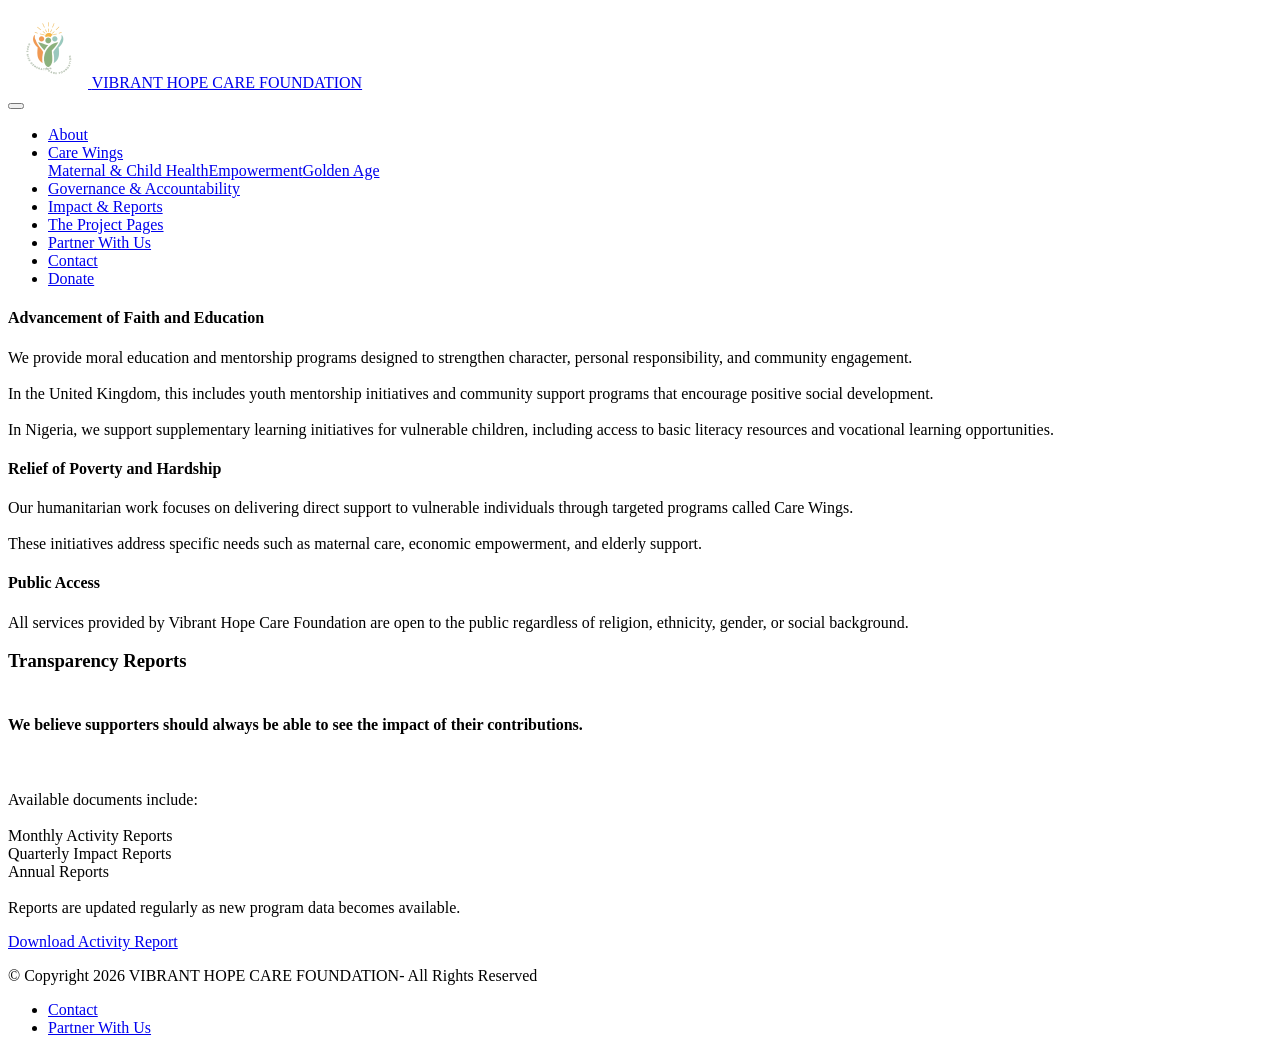
<file: TheProjectPages.html>
<!DOCTYPE html>
  
</head>
<body>
  
  <section data-bs-version="5.1" class="menu menu6 cid-vdKSbWCuuq" once="menu" id="menu06-2s">
	

	<nav class="navbar navbar-dropdown opacityScrollOff navbar-fixed-top navbar-expand-lg">
		<div class="container">
			<div class="navbar-brand">
				<span class="navbar-logo">
					<a href="Governance&Accountability.html">
						<img src="assets/images/logo-160x160.png" alt="" style="height: 5rem;">
					</a>
				</span>
				<span class="navbar-caption-wrap"><a class="navbar-caption text-black text-primary display-4" href="index.html">VIBRANT HOPE CARE FOUNDATION</a></span>
			</div>
			<button class="navbar-toggler" type="button" data-toggle="collapse" data-bs-toggle="collapse" data-target="#navbarSupportedContent" data-bs-target="#navbarSupportedContent" aria-controls="navbarNavAltMarkup" aria-expanded="false" aria-label="Toggle navigation">
				<div class="hamburger">
					<span></span>
					<span></span>
					<span></span>
					<span></span>
				</div>
			</button>
			<div class="collapse navbar-collapse opacityScrollOff" id="navbarSupportedContent">
				<ul class="navbar-nav nav-dropdown nav-right" data-app-modern-menu="true"><li class="nav-item">
						<a class="nav-link link text-black text-primary display-4" href="About.html">About</a>
					</li><li class="nav-item dropdown"><a class="nav-link link text-black text-primary dropdown-toggle display-4" href="About.html" data-toggle="dropdown-submenu" data-bs-toggle="dropdown" data-bs-auto-close="outside" aria-expanded="false">Care Wings</a><div class="dropdown-menu" aria-labelledby="dropdown-599"><a class="text-black text-primary dropdown-item display-4" href="MaternalChildHealth.html#slider05-1u">Maternal &amp; Child Health</a><a class="text-black text-primary show dropdown-item display-4" href="Empowermentwing.html">Empowerment</a><a class="text-black text-primary dropdown-item display-4" href="page9.html">Golden Age</a></div></li>
					<li class="nav-item">
						<a class="nav-link link text-black text-primary display-4" href="Governance-Accountability.html" aria-expanded="false">Governance &amp; Accountability</a>
					</li><li class="nav-item"><a class="nav-link link text-black text-primary display-4" href="Impact-Reports.html" target="_blank">Impact &amp; Reports</a></li>
					<li class="nav-item">
						<a class="nav-link link text-black text-primary display-4" href="TheProjectPages.html">The Project Pages</a>
					</li><li class="nav-item"><a class="nav-link link text-black text-primary display-4" href="page7.html">Partner With Us</a></li><li class="nav-item"><a class="nav-link link text-black text-primary display-4" href="Contact.html">Contact</a></li><li class="nav-item"><a class="nav-link link text-black text-primary display-4" href="Donate.html">Donate</a></li></ul>
				
				
			</div>
		</div>
	</nav>
</section>

<section data-bs-version="5.1" class="article07 cid-vdKWO81tBD" id="article07-2t">
  

  
  
  <div class="container">
    <div class="row justify-content-center">
      <div class="card col-md-12 col-lg-10">
        <div class="card-wrapper">
          
          <div class="row card-box align-left">
            <div class="item features-without-image col-12">
              <div class="item-wrapper">
                <h4 class="mbr-section-subtitle mbr-fonts-style mb-3 display-5"><strong>Advancement of Faith and Education</strong></h4>
                <p class="mbr-text mbr-fonts-style display-7">We provide moral education and mentorship programs designed to strengthen character, personal responsibility, and community engagement.<br><br>In the United Kingdom, this includes youth mentorship initiatives and community support programs that encourage positive social development.<br><br>In Nigeria, we support supplementary learning initiatives for vulnerable children, including access to basic literacy resources and vocational learning opportunities.</p>
              </div>
            </div>
            <div class="item features-without-image col-12">
              <div class="item-wrapper">
                <h4 class="mbr-section-subtitle mbr-fonts-style mb-3 display-5"><strong>Relief of Poverty and Hardship</strong></h4>
                <p class="mbr-text mbr-fonts-style display-7">Our humanitarian work focuses on delivering direct support to vulnerable individuals through targeted programs called Care Wings.<br><br>These initiatives address specific needs such as maternal care, economic empowerment, and elderly support.</p>
              </div>
            </div>
            <div class="item features-without-image col-12">
              <div class="item-wrapper">
                <h4 class="mbr-section-subtitle mbr-fonts-style mb-3 display-5"><strong>Public Access</strong></h4>
                <p class="mbr-text mbr-fonts-style display-7">All services provided by Vibrant Hope Care Foundation are open to the public regardless of religion, ethnicity, gender, or social background.<br></p>
              </div>
            </div>
            
          </div>
          
        </div>
      </div>
    </div>
  </div>
</section>

<section data-bs-version="5.1" class="article9 cid-vdKWOy33Kd" id="article09-2u">
  

  
  
  <div class="container">
    <div class="row justify-content-center">
      <div class="card col-md-12 col-lg-10">
        <div class="card-wrapper">
          <div class="card-content-text">
            <h3 class="card-title mbr-fonts-style mbr-white mt-3 mb-4 display-2"><div>Transparency Reports</div><div><br></div></h3>
          <div class="row card-box align-left">
            <div class="item features-without-image col-12">
              <div class="item-wrapper">
                <h4 class="mbr-section-subtitle mbr-fonts-style mb-3 display-5">We believe supporters should always be able to see the impact of their contributions.
<div><br></div></h4>
                <p class="mbr-text mbr-fonts-style display-7"></p><p><a href="tel:#" class="text-primary"></a><br>Available documents include:
<br>
<br>Monthly Activity Reports
<br>Quarterly Impact Reports
<br>Annual Reports
<br>
<br>Reports are updated regularly as new program data becomes available.<br>
                </p><p></p>
              </div>
            </div>
            
            
          </div>
          </div>
          <div class="image-wrapper d-flex justify-content-center mt-3">
            
          </div>
        </div>
      </div>
    </div>
  </div>
</section>

<section data-bs-version="5.1" class="article16 cid-vdKWTRZbUL" id="article16-2v">
    
    <div class="container">
        <div class="row justify-content-center">
            <div class="col-md-12 col-lg-10">
                <div class="mbr-section-btn align-center"><a class="btn btn-secondary display-4" href="tel:#">Download&nbsp;Activity Report</a></div>
            </div>
        </div>
    </div>
</section>

<section data-bs-version="5.1" class="footer2 cid-vdKYA2jCAx" once="footers" id="footer02-2w">
    

    
    

    <div class="container">
        <div class="row">
            <div class="col-12 col-lg-6 center mt-2 mb-3">
                <p class="mbr-fonts-style copyright mb-0 display-7">
                    © Copyright 2026 VIBRANT HOPE CARE FOUNDATION- All Rights Reserved
                </p>
            </div>
            <div class="col-12 col-lg-6 center">
                <div class="row-links mt-2 mb-3">
                    <ul class="row-links-soc">
                        
                        
                        
                        
                    <li class="row-links-soc-item mbr-fonts-style display-7"><a href="page8.html" class="text-white">Contact</a></li><li class="row-links-soc-item mbr-fonts-style display-7"><a href="page7.html" class="text-white">Partner With Us</a></li></ul>
                </div>
            </div>
        </div>
    </div>
  
  
<input name="cookieData" type="hidden" data-cookie-cookiesAlertType='false' data-cookie-customDialogSelector='null' data-cookie-colorText='#424a4d' data-cookie-colorBg='rgb(255, 255, 255)' data-cookie-opacityOverlay='0' data-cookie-bgOpacity='100' data-cookie-textButton='GOT IT' data-cookie-rejectText='REJECT' data-cookie-colorButton='#ffffff' data-cookie-rejectColor='#ffffff' data-cookie-colorLink='#424a4d' data-cookie-underlineLink='true' data-cookie-text="We use cookies to give you the best experience. Read our <a href='privacy.html'>cookie policy</a>.">
  </body>
</html>
</file>
<file: assets/web/assets/mobirise-icons2/mobirise2.css>
@font-face {
  font-family: 'Moririse2';
  font-display: swap;
  src:  url('mobirise2.eot?f2bix4');
  src:  url('mobirise2.eot?f2bix4#iefix') format('embedded-opentype'),
    url('mobirise2.woff2?f2bix4') format('woff2'),
    url('mobirise2.woff?f2bix4') format('woff'),
    url('mobirise2.ttf?f2bix4') format('truetype'),
    url('mobirise2.svg?f2bix4#mobirise2') format('svg');
  font-weight: normal;
  font-style: normal;
}

[class^="mobi-"], [class*=" mobi-"] {
  /* use !important to prevent issues with browser extensions that change fonts */
  font-family: 'Moririse2' !important;
  speak: none;
  font-style: normal;
  font-weight: normal;
  font-variant: normal;
  text-transform: none;
  line-height: 1;

  /* Better Font Rendering =========== */
  -webkit-font-smoothing: antialiased;
  -moz-osx-font-smoothing: grayscale;
}

.mobi-mbri-add-submenu:before {
  content: "\e900";
}
.mobi-mbri-alert:before {
  content: "\e901";
}
.mobi-mbri-align-center:before {
  content: "\e902";
}
.mobi-mbri-align-justify:before {
  content: "\e903";
}
.mobi-mbri-align-left:before {
  content: "\e904";
}
.mobi-mbri-align-right:before {
  content: "\e905";
}
.mobi-mbri-android:before {
  content: "\e906";
}
.mobi-mbri-apple:before {
  content: "\e907";
}
.mobi-mbri-arrow-down:before {
  content: "\e908";
}
.mobi-mbri-arrow-next:before {
  content: "\e909";
}
.mobi-mbri-arrow-prev:before {
  content: "\e90a";
}
.mobi-mbri-arrow-up:before {
  content: "\e90b";
}
.mobi-mbri-bold:before {
  content: "\e90c";
}
.mobi-mbri-bookmark:before {
  content: "\e90d";
}
.mobi-mbri-bootstrap:before {
  content: "\e90e";
}
.mobi-mbri-briefcase:before {
  content: "\e90f";
}
.mobi-mbri-browse:before {
  content: "\e910";
}
.mobi-mbri-bulleted-list:before {
  content: "\e911";
}
.mobi-mbri-calendar:before {
  content: "\e912";
}
.mobi-mbri-camera:before {
  content: "\e913";
}
.mobi-mbri-cart-add:before {
  content: "\e914";
}
.mobi-mbri-cart-full:before {
  content: "\e915";
}
.mobi-mbri-cash:before {
  content: "\e916";
}
.mobi-mbri-change-style:before {
  content: "\e917";
}
.mobi-mbri-chat:before {
  content: "\e918";
}
.mobi-mbri-clock:before {
  content: "\e919";
}
.mobi-mbri-close:before {
  content: "\e91a";
}
.mobi-mbri-cloud:before {
  content: "\e91b";
}
.mobi-mbri-code:before {
  content: "\e91c";
}
.mobi-mbri-contact-form:before {
  content: "\e91d";
}
.mobi-mbri-credit-card:before {
  content: "\e91e";
}
.mobi-mbri-cursor-click:before {
  content: "\e91f";
}
.mobi-mbri-cust-feedback:before {
  content: "\e920";
}
.mobi-mbri-database:before {
  content: "\e921";
}
.mobi-mbri-delivery:before {
  content: "\e922";
}
.mobi-mbri-desktop:before {
  content: "\e923";
}
.mobi-mbri-devices:before {
  content: "\e924";
}
.mobi-mbri-down:before {
  content: "\e925";
}
.mobi-mbri-download-2:before {
  content: "\e926";
}
.mobi-mbri-download:before {
  content: "\e927";
}
.mobi-mbri-drag-n-drop-2:before {
  content: "\e928";
}
.mobi-mbri-drag-n-drop:before {
  content: "\e929";
}
.mobi-mbri-edit-2:before {
  content: "\e92a";
}
.mobi-mbri-edit:before {
  content: "\e92b";
}
.mobi-mbri-error:before {
  content: "\e92c";
}
.mobi-mbri-extension:before {
  content: "\e92d";
}
.mobi-mbri-features:before {
  content: "\e92e";
}
.mobi-mbri-file:before {
  content: "\e92f";
}
.mobi-mbri-flag:before {
  content: "\e930";
}
.mobi-mbri-folder:before {
  content: "\e931";
}
.mobi-mbri-gift:before {
  content: "\e932";
}
.mobi-mbri-github:before {
  content: "\e933";
}
.mobi-mbri-globe-2:before {
  content: "\e934";
}
.mobi-mbri-globe:before {
  content: "\e935";
}
.mobi-mbri-growing-chart:before {
  content: "\e936";
}
.mobi-mbri-hearth:before {
  content: "\e937";
}
.mobi-mbri-help:before {
  content: "\e938";
}
.mobi-mbri-home:before {
  content: "\e939";
}
.mobi-mbri-hot-cup:before {
  content: "\e93a";
}
.mobi-mbri-idea:before {
  content: "\e93b";
}
.mobi-mbri-image-gallery:before {
  content: "\e93c";
}
.mobi-mbri-image-slider:before {
  content: "\e93d";
}
.mobi-mbri-info:before {
  content: "\e93e";
}
.mobi-mbri-italic:before {
  content: "\e93f";
}
.mobi-mbri-key:before {
  content: "\e940";
}
.mobi-mbri-laptop:before {
  content: "\e941";
}
.mobi-mbri-layers:before {
  content: "\e942";
}
.mobi-mbri-left-right:before {
  content: "\e943";
}
.mobi-mbri-left:before {
  content: "\e944";
}
.mobi-mbri-letter:before {
  content: "\e945";
}
.mobi-mbri-like:before {
  content: "\e946";
}
.mobi-mbri-link:before {
  content: "\e947";
}
.mobi-mbri-lock:before {
  content: "\e948";
}
.mobi-mbri-login:before {
  content: "\e949";
}
.mobi-mbri-logout:before {
  content: "\e94a";
}
.mobi-mbri-magic-stick:before {
  content: "\e94b";
}
.mobi-mbri-map-pin:before {
  content: "\e94c";
}
.mobi-mbri-menu:before {
  content: "\e94d";
}
.mobi-mbri-mobile-2:before {
  content: "\e94e";
}
.mobi-mbri-mobile-horizontal:before {
  content: "\e94f";
}
.mobi-mbri-mobile:before {
  content: "\e950";
}
.mobi-mbri-mobirise:before {
  content: "\e951";
}
.mobi-mbri-more-horizontal:before {
  content: "\e952";
}
.mobi-mbri-more-vertical:before {
  content: "\e953";
}
.mobi-mbri-music:before {
  content: "\e954";
}
.mobi-mbri-new-file:before {
  content: "\e955";
}
.mobi-mbri-numbered-list:before {
  content: "\e956";
}
.mobi-mbri-opened-folder:before {
  content: "\e957";
}
.mobi-mbri-pages:before {
  content: "\e958";
}
.mobi-mbri-paper-plane:before {
  content: "\e959";
}
.mobi-mbri-paperclip:before {
  content: "\e95a";
}
.mobi-mbri-phone:before {
  content: "\e95b";
}
.mobi-mbri-photo:before {
  content: "\e95c";
}
.mobi-mbri-photos:before {
  content: "\e95d";
}
.mobi-mbri-pin:before {
  content: "\e95e";
}
.mobi-mbri-play:before {
  content: "\e95f";
}
.mobi-mbri-plus:before {
  content: "\e960";
}
.mobi-mbri-preview:before {
  content: "\e961";
}
.mobi-mbri-print:before {
  content: "\e962";
}
.mobi-mbri-protect:before {
  content: "\e963";
}
.mobi-mbri-question:before {
  content: "\e964";
}
.mobi-mbri-quote-left:before {
  content: "\e965";
}
.mobi-mbri-quote-right:before {
  content: "\e966";
}
.mobi-mbri-redo:before {
  content: "\e967";
}
.mobi-mbri-refresh:before {
  content: "\e968";
}
.mobi-mbri-responsive-2:before {
  content: "\e969";
}
.mobi-mbri-responsive:before {
  content: "\e96a";
}
.mobi-mbri-right:before {
  content: "\e96b";
}
.mobi-mbri-rocket:before {
  content: "\e96c";
}
.mobi-mbri-sad-face:before {
  content: "\e96d";
}
.mobi-mbri-sale:before {
  content: "\e96e";
}
.mobi-mbri-save:before {
  content: "\e96f";
}
.mobi-mbri-search:before {
  content: "\e970";
}
.mobi-mbri-setting-2:before {
  content: "\e971";
}
.mobi-mbri-setting-3:before {
  content: "\e972";
}
.mobi-mbri-setting:before {
  content: "\e973";
}
.mobi-mbri-share:before {
  content: "\e974";
}
.mobi-mbri-shopping-bag:before {
  content: "\e975";
}
.mobi-mbri-shopping-basket:before {
  content: "\e976";
}
.mobi-mbri-shopping-cart:before {
  content: "\e977";
}
.mobi-mbri-sites:before {
  content: "\e978";
}
.mobi-mbri-smile-face:before {
  content: "\e979";
}
.mobi-mbri-speed:before {
  content: "\e97a";
}
.mobi-mbri-star:before {
  content: "\e97b";
}
.mobi-mbri-success:before {
  content: "\e97c";
}
.mobi-mbri-sun:before {
  content: "\e97d";
}
.mobi-mbri-sun2:before {
  content: "\e97e";
}
.mobi-mbri-tablet-vertical:before {
  content: "\e97f";
}
.mobi-mbri-tablet:before {
  content: "\e980";
}
.mobi-mbri-target:before {
  content: "\e981";
}
.mobi-mbri-timer:before {
  content: "\e982";
}
.mobi-mbri-to-ftp:before {
  content: "\e983";
}
.mobi-mbri-to-local-drive:before {
  content: "\e984";
}
.mobi-mbri-touch-swipe:before {
  content: "\e985";
}
.mobi-mbri-touch:before {
  content: "\e986";
}
.mobi-mbri-trash:before {
  content: "\e987";
}
.mobi-mbri-underline:before {
  content: "\e988";
}
.mobi-mbri-undo:before {
  content: "\e989";
}
.mobi-mbri-unlink:before {
  content: "\e98a";
}
.mobi-mbri-unlock:before {
  content: "\e98b";
}
.mobi-mbri-up-down:before {
  content: "\e98c";
}
.mobi-mbri-up:before {
  content: "\e98d";
}
.mobi-mbri-update:before {
  content: "\e98e";
}
.mobi-mbri-upload-2:before {
  content: "\e98f";
}
.mobi-mbri-upload:before {
  content: "\e990";
}
.mobi-mbri-user-2:before {
  content: "\e991";
}
.mobi-mbri-user:before {
  content: "\e992";
}
.mobi-mbri-users:before {
  content: "\e993";
}
.mobi-mbri-video-play:before {
  content: "\e994";
}
.mobi-mbri-video:before {
  content: "\e995";
}
.mobi-mbri-watch:before {
  content: "\e996";
}
.mobi-mbri-website-theme-2:before {
  content: "\e997";
}
.mobi-mbri-website-theme:before {
  content: "\e998";
}
.mobi-mbri-wifi:before {
  content: "\e999";
}
.mobi-mbri-windows:before {
  content: "\e99a";
}
.mobi-mbri-zoom-in:before {
  content: "\e99b";
}
.mobi-mbri-zoom-out:before {
  content: "\e99c";
}
</file>
<file: assets/parallax/jarallax.css>
.jarallax {
    position: relative;
    z-index: 0;
}
.jarallax > .jarallax-img {
    position: absolute;
    object-fit: cover;
    /* support for plugin https://github.com/bfred-it/object-fit-images */
    font-family: 'object-fit: cover;';
    top: 0;
    left: 0;
    width: 100%;
    height: 100%;
    z-index: -1;
}
</file>
<file: assets/web/assets/gdpr-plugin/gdpr-styles.css>
.gdpr-block {
    padding: 10px;
    font-size: 14px;
    display: block;
    width: 100%;
    text-align: center;
}
.gdpr-block.covert {
	display: none;
}
.textGDPR {
    position: relative;
}
.gdpr-block label span.textGDPR input[name='gdpr']{
    width: 15px;
    height: 15px;
    margin: 0;
    position: absolute;
    top: 3px;
    left: -20px;
}
.gdpr-block label {
    color: #a7a7a7;
    vertical-align: middle;
    user-select: none;
    margin-bottom: 0;
}
</file>
<file: assets/dropdown/css/style.css>
.navbar-dropdown {
  left: 0;
  padding: 0;
  position: absolute;
  right: 0;
  top: 0;
  transition: all 0.45s ease;
  z-index: 1030;
  background: #282828; }
  .navbar-dropdown .navbar-logo {
    margin-right: 0.8rem;
    transition: margin 0.3s ease-in-out;
    vertical-align: middle; }
    .navbar-dropdown .navbar-logo img {
      height: 3.125rem;
      transition: all 0.3s ease-in-out; }
    .navbar-dropdown .navbar-logo.mbr-iconfont {
      font-size: 3.125rem;
      line-height: 3.125rem; }
  .navbar-dropdown .navbar-caption {
    font-weight: 700;
    white-space: normal;
    vertical-align: -4px;
    line-height: 3.125rem !important; }
    .navbar-dropdown .navbar-caption, .navbar-dropdown .navbar-caption:hover {
      color: inherit;
      text-decoration: none; }
  .navbar-dropdown .mbr-iconfont + .navbar-caption {
    vertical-align: -1px; }
  .navbar-dropdown.navbar-fixed-top {
    position: fixed; }
  .navbar-dropdown .navbar-brand span {
    vertical-align: -4px; }
  .navbar-dropdown.bg-color.transparent {
    background: none; }
  .navbar-dropdown.navbar-short .navbar-brand {
    padding: 0.625rem 0; }
    .navbar-dropdown.navbar-short .navbar-brand span {
      vertical-align: -1px; }
  .navbar-dropdown.navbar-short .navbar-caption {
    line-height: 2.375rem !important;
    vertical-align: -2px; }
  .navbar-dropdown.navbar-short .navbar-logo {
    margin-right: 0.5rem; }
    .navbar-dropdown.navbar-short .navbar-logo img {
      height: 2.375rem; }
    .navbar-dropdown.navbar-short .navbar-logo.mbr-iconfont {
      font-size: 2.375rem;
      line-height: 2.375rem; }
  .navbar-dropdown.navbar-short .mbr-table-cell {
    height: 3.625rem; }
  .navbar-dropdown .navbar-close {
    left: 0.6875rem;
    position: fixed;
    top: 0.75rem;
    z-index: 1000; }
  .navbar-dropdown .hamburger-icon {
    content: "";
    display: inline-block;
    vertical-align: middle;
    width: 16px;
    -webkit-box-shadow: 0 -6px 0 1px #282828,0 0 0 1px #282828,0 6px 0 1px #282828;
    -moz-box-shadow: 0 -6px 0 1px #282828,0 0 0 1px #282828,0 6px 0 1px #282828;
    box-shadow: 0 -6px 0 1px #282828,0 0 0 1px #282828,0 6px 0 1px #282828; }

.dropdown-menu .dropdown-toggle[data-toggle="dropdown-submenu"]::after {
  border-bottom: 0.35em solid transparent;
  border-left: 0.35em solid;
  border-right: 0;
  border-top: 0.35em solid transparent;
  margin-left: 0.3rem; }

.dropdown-menu .dropdown-item:focus {
  outline: 0; }

.nav-dropdown {
  font-size: 0.75rem;
  font-weight: 500;
  height: auto !important; }
  .nav-dropdown .nav-btn {
    padding-left: 1rem; }
  .nav-dropdown .link {
    margin: .667em 1.667em;
    font-weight: 500;
    padding: 0;
    transition: color .2s ease-in-out; }
    .nav-dropdown .link.dropdown-toggle {
      margin-right: 2.583em; }
      .nav-dropdown .link.dropdown-toggle::after {
        margin-left: .25rem;
        border-top: 0.35em solid;
        border-right: 0.35em solid transparent;
        border-left: 0.35em solid transparent;
        border-bottom: 0; }
      .nav-dropdown .link.dropdown-toggle[aria-expanded="true"] {
        margin: 0;
        padding: 0.667em 3.263em  0.667em 1.667em; }
  .nav-dropdown .link::after,
  .nav-dropdown .dropdown-item::after {
    color: inherit; }
  .nav-dropdown .btn {
    font-size: 0.75rem;
    font-weight: 700;
    letter-spacing: 0;
    margin-bottom: 0;
    padding-left: 1.25rem;
    padding-right: 1.25rem; }
  .nav-dropdown .dropdown-menu {
    border-radius: 0;
    border: 0;
    left: 0;
    margin: 0;
    padding-bottom: 1.25rem;
    padding-top: 1.25rem;
    position: relative; }
  .nav-dropdown .dropdown-submenu {
    margin-left: 0.125rem;
    top: 0; }
  .nav-dropdown .dropdown-item {
    font-weight: 500;
    line-height: 2;
    padding: 0.3846em 4.615em 0.3846em 1.5385em;
    position: relative;
    transition: color .2s ease-in-out, background-color .2s ease-in-out; }
    .nav-dropdown .dropdown-item::after {
      margin-top: -0.3077em;
      position: absolute;
      right: 1.1538em;
      top: 50%; }
    .nav-dropdown .dropdown-item:focus, .nav-dropdown .dropdown-item:hover {
      background: none; }

@media (max-width: 767px) {
  .nav-dropdown.navbar-toggleable-sm {
    bottom: 0;
    display: none;
    left: 0;
    overflow-x: hidden;
    position: fixed;
    top: 0;
    transform: translateX(-100%);
    -ms-transform: translateX(-100%);
    -webkit-transform: translateX(-100%);
    width: 18.75rem;
    z-index: 999; } }
.nav-dropdown.navbar-toggleable-xl {
  bottom: 0;
  display: none;
  left: 0;
  overflow-x: hidden;
  position: fixed;
  top: 0;
  transform: translateX(-100%);
  -ms-transform: translateX(-100%);
  -webkit-transform: translateX(-100%);
  width: 18.75rem;
  z-index: 999; }

.nav-dropdown-sm {
  display: block !important;
  overflow-x: hidden;
  overflow: auto;
  padding-top: 3.875rem; }
  .nav-dropdown-sm::after {
    content: "";
    display: block;
    height: 3rem;
    width: 100%; }
  .nav-dropdown-sm.collapse.in ~ .navbar-close {
    display: block !important; }
  .nav-dropdown-sm.collapsing, .nav-dropdown-sm.collapse.in {
    transform: translateX(0);
    -ms-transform: translateX(0);
    -webkit-transform: translateX(0);
    transition: all 0.25s ease-out;
    -webkit-transition: all 0.25s ease-out;
    background: #282828; }
  .nav-dropdown-sm.collapsing[aria-expanded="false"] {
    transform: translateX(-100%);
    -ms-transform: translateX(-100%);
    -webkit-transform: translateX(-100%); }
  .nav-dropdown-sm .nav-item {
    display: block;
    margin-left: 0 !important;
    padding-left: 0; }
  .nav-dropdown-sm .link,
  .nav-dropdown-sm .dropdown-item {
    border-top: 1px dotted rgba(255, 255, 255, 0.1);
    font-size: 0.8125rem;
    line-height: 1.6;
    margin: 0 !important;
    padding: 0.875rem 2.4rem 0.875rem 1.5625rem !important;
    position: relative;
    white-space: normal; }
    .nav-dropdown-sm .link:focus, .nav-dropdown-sm .link:hover,
    .nav-dropdown-sm .dropdown-item:focus,
    .nav-dropdown-sm .dropdown-item:hover {
      background: rgba(0, 0, 0, 0.2) !important;
      color: #c0a375; }
  .nav-dropdown-sm .nav-btn {
    position: relative;
    padding: 1.5625rem 1.5625rem 0 1.5625rem; }
    .nav-dropdown-sm .nav-btn::before {
      border-top: 1px dotted rgba(255, 255, 255, 0.1);
      content: "";
      left: 0;
      position: absolute;
      top: 0;
      width: 100%; }
    .nav-dropdown-sm .nav-btn + .nav-btn {
      padding-top: 0.625rem; }
      .nav-dropdown-sm .nav-btn + .nav-btn::before {
        display: none; }
  .nav-dropdown-sm .btn {
    padding: 0.625rem 0; }
  .nav-dropdown-sm .dropdown-toggle[data-toggle="dropdown-submenu"]::after {
    margin-left: .25rem;
    border-top: 0.35em solid;
    border-right: 0.35em solid transparent;
    border-left: 0.35em solid transparent;
    border-bottom: 0; }
  .nav-dropdown-sm .dropdown-toggle[data-toggle="dropdown-submenu"][aria-expanded="true"]::after {
    border-top: 0;
    border-right: 0.35em solid transparent;
    border-left: 0.35em solid transparent;
    border-bottom: 0.35em solid; }
  .nav-dropdown-sm .dropdown-menu {
    margin: 0;
    padding: 0;
    position: relative;
    top: 0;
    left: 0;
    width: 100%;
    border: 0;
    float: none;
    border-radius: 0;
    background: none; }
  .nav-dropdown-sm .dropdown-submenu {
    left: 100%;
    margin-left: 0.125rem;
    margin-top: -1.25rem;
    top: 0; }

.navbar-toggleable-sm .nav-dropdown .dropdown-menu {
  position: absolute; }

.navbar-toggleable-sm .nav-dropdown .dropdown-submenu {
  left: 100%;
  margin-left: 0.125rem;
  margin-top: -1.25rem;
  top: 0; }

.navbar-toggleable-sm.opened .nav-dropdown .dropdown-menu {
  position: relative; }

.navbar-toggleable-sm.opened .nav-dropdown .dropdown-submenu {
  left: 0;
  margin-left: 00rem;
  margin-top: 0rem;
  top: 0; }

.is-builder .nav-dropdown.collapsing {
  transition: none !important; }
</file>
<file: assets/theme/css/style.css>
@charset "UTF-8";
section {
  background-color: #ffffff;
}

body {
  font-style: normal;
  line-height: 1.5;
  font-weight: 400;
  color: #232323;
  position: relative;
}

button {
  background-color: transparent;
  border-color: transparent;
}

.embla__button,
.carousel-control {
  background-color: #edefea !important;
  opacity: 0.8 !important;
  color: #464845 !important;
  border-color: #edefea !important;
}

.carousel .close,
.modalWindow .close {
  background-color: #edefea !important;
  color: #464845 !important;
  border-color: #edefea !important;
  opacity: 0.8 !important;
}

.carousel .close:hover,
.modalWindow .close:hover {
  opacity: 1 !important;
}

.carousel-indicators li {
  background-color: #edefea !important;
  border: 2px solid #464845 !important;
}

.carousel-indicators li:hover,
.carousel-indicators li:active {
  opacity: 0.8 !important;
}

.embla__button:hover,
.carousel-control:hover {
  background-color: #edefea !important;
  opacity: 1 !important;
}

.modalWindow-video-container {
  height: 80%;
}

section,
.container,
.container-fluid {
  position: relative;
  word-wrap: break-word;
}

a.mbr-iconfont:hover {
  text-decoration: none;
}

.article .lead p,
.article .lead ul,
.article .lead ol,
.article .lead pre,
.article .lead blockquote {
  margin-bottom: 0;
}

a {
  font-style: normal;
  font-weight: 400;
  cursor: pointer;
}
a, a:hover {
  text-decoration: none;
}

.mbr-section-title {
  font-style: normal;
  line-height: 1.3;
}

.mbr-section-subtitle {
  line-height: 1.3;
}

.mbr-text {
  font-style: normal;
  line-height: 1.7;
}

h1,
h2,
h3,
h4,
h5,
h6,
.display-1,
.display-2,
.display-4,
.display-5,
.display-7,
span,
p,
a {
  line-height: 1;
  word-break: break-word;
  word-wrap: break-word;
  font-weight: 400;
}

b,
strong {
  font-weight: bold;
}

input:-webkit-autofill, input:-webkit-autofill:hover, input:-webkit-autofill:focus, input:-webkit-autofill:active {
  transition-delay: 9999s;
  -webkit-transition-property: background-color, color;
  transition-property: background-color, color;
}

textarea[type=hidden] {
  display: none;
}

section {
  background-position: 50% 50%;
  background-repeat: no-repeat;
  background-size: cover;
}
section .mbr-background-video,
section .mbr-background-video-preview {
  position: absolute;
  bottom: 0;
  left: 0;
  right: 0;
  top: 0;
}

.hidden {
  visibility: hidden;
}

.mbr-z-index20 {
  z-index: 20;
}

/*! Base colors */
.mbr-white {
  color: #ffffff;
}

.mbr-black {
  color: #111111;
}

.mbr-bg-white {
  background-color: #ffffff;
}

.mbr-bg-black {
  background-color: #000000;
}

/*! Text-aligns */
.align-left {
  text-align: left;
}

.align-center {
  text-align: center;
}

.align-right {
  text-align: right;
}

/*! Font-weight  */
.mbr-light {
  font-weight: 300;
}

.mbr-regular {
  font-weight: 400;
}

.mbr-semibold {
  font-weight: 500;
}

.mbr-bold {
  font-weight: 700;
}

/*! Media  */
.media-content {
  flex-basis: 100%;
}

.media-container-row {
  display: flex;
  flex-direction: row;
  flex-wrap: wrap;
  justify-content: center;
  align-content: center;
  align-items: start;
}
.media-container-row .media-size-item {
  width: 400px;
}

.media-container-column {
  display: flex;
  flex-direction: column;
  flex-wrap: wrap;
  justify-content: center;
  align-content: center;
  align-items: stretch;
}
.media-container-column > * {
  width: 100%;
}

@media (min-width: 992px) {
  .media-container-row {
    flex-wrap: nowrap;
  }
}
figure {
  margin-bottom: 0;
  overflow: hidden;
}

figure[mbr-media-size] {
  transition: width 0.1s;
}

img,
iframe {
  display: block;
  width: 100%;
}

.card {
  background-color: transparent;
  border: none;
}

.card-box {
  width: 100%;
}

.card-img {
  text-align: center;
  flex-shrink: 0;
  -webkit-flex-shrink: 0;
}

.media {
  max-width: 100%;
  margin: 0 auto;
}

.mbr-figure {
  align-self: center;
}

.media-container > div {
  max-width: 100%;
}

.mbr-figure img,
.card-img img {
  width: 100%;
}

@media (max-width: 991px) {
  .media-size-item {
    width: auto !important;
  }
  .media {
    width: auto;
  }
  .mbr-figure {
    width: 100% !important;
  }
}
/*! Buttons */
.mbr-section-btn {
  margin-left: -0.6rem;
  margin-right: -0.6rem;
  font-size: 0;
}

.btn {
  font-weight: 600;
  border-width: 1px;
  font-style: normal;
  margin: 0.6rem 0.6rem;
  white-space: normal;
  transition: all 0.2s ease-in-out;
  display: inline-flex;
  align-items: center;
  justify-content: center;
  word-break: break-word;
}

.btn-sm {
  font-weight: 600;
  letter-spacing: 0px;
  transition: all 0.3s ease-in-out;
}

.btn-md {
  font-weight: 600;
  letter-spacing: 0px;
  transition: all 0.3s ease-in-out;
}

.btn-lg {
  font-weight: 600;
  letter-spacing: 0px;
  transition: all 0.3s ease-in-out;
}

.btn-form {
  margin: 0;
}
.btn-form:hover {
  cursor: pointer;
}

nav .mbr-section-btn {
  margin-left: 0rem;
  margin-right: 0rem;
}

/*! Btn icon margin */
.btn .mbr-iconfont,
.btn.btn-sm .mbr-iconfont {
  order: 1;
  cursor: pointer;
  margin-left: 0.5rem;
  vertical-align: sub;
}

.btn.btn-md .mbr-iconfont,
.btn.btn-md .mbr-iconfont {
  margin-left: 0.8rem;
}

.mbr-regular {
  font-weight: 400;
}

.mbr-semibold {
  font-weight: 500;
}

.mbr-bold {
  font-weight: 700;
}

[type=submit] {
  -webkit-appearance: none;
}

/*! Full-screen */
.mbr-fullscreen .mbr-overlay {
  min-height: 100vh;
}

.mbr-fullscreen {
  display: flex;
  display: -moz-flex;
  display: -ms-flex;
  display: -o-flex;
  align-items: center;
  min-height: 100vh;
  padding-top: 3rem;
  padding-bottom: 3rem;
}

/*! Map */
.map {
  height: 25rem;
  position: relative;
}
.map iframe {
  width: 100%;
  height: 100%;
}

/*! Scroll to top arrow */
.mbr-arrow-up {
  bottom: 25px;
  right: 90px;
  position: fixed;
  text-align: right;
  z-index: 5000;
  color: #ffffff;
  font-size: 22px;
}

.mbr-arrow-up a {
  background: rgba(0, 0, 0, 0.2);
  border-radius: 50%;
  color: #fff;
  display: inline-block;
  height: 60px;
  width: 60px;
  border: 2px solid #fff;
  outline-style: none !important;
  position: relative;
  text-decoration: none;
  transition: all 0.3s ease-in-out;
  cursor: pointer;
  text-align: center;
}
.mbr-arrow-up a:hover {
  background-color: rgba(0, 0, 0, 0.4);
}
.mbr-arrow-up a i {
  line-height: 60px;
}

.mbr-arrow-up-icon {
  display: block;
  color: #fff;
}

.mbr-arrow-up-icon::before {
  content: "›";
  display: inline-block;
  font-family: serif;
  font-size: 22px;
  line-height: 1;
  font-style: normal;
  position: relative;
  top: 6px;
  left: -4px;
  transform: rotate(-90deg);
}

/*! Arrow Down */
.mbr-arrow {
  position: absolute;
  bottom: 45px;
  left: 50%;
  width: 60px;
  height: 60px;
  cursor: pointer;
  background-color: rgba(80, 80, 80, 0.5);
  border-radius: 50%;
  transform: translateX(-50%);
}
@media (max-width: 767px) {
  .mbr-arrow {
    display: none;
  }
}
.mbr-arrow > a {
  display: inline-block;
  text-decoration: none;
  outline-style: none;
  animation: arrowdown 1.7s ease-in-out infinite;
  color: #ffffff;
}
.mbr-arrow > a > i {
  position: absolute;
  top: -2px;
  left: 15px;
  font-size: 2rem;
}

#scrollToTop a i::before {
  content: "";
  position: absolute;
  display: block;
  border-bottom: 2.5px solid #fff;
  border-left: 2.5px solid #fff;
  width: 27.8%;
  height: 27.8%;
  left: 50%;
  top: 51%;
  transform: translateY(-30%) translateX(-50%) rotate(135deg);
}

@keyframes arrowdown {
  0% {
    transform: translateY(0px);
  }
  50% {
    transform: translateY(-5px);
  }
  100% {
    transform: translateY(0px);
  }
}
@media (max-width: 500px) {
  .mbr-arrow-up {
    left: 0;
    right: 0;
    text-align: center;
  }
}
/*Gradients animation*/
@keyframes gradient-animation {
  from {
    background-position: 0% 100%;
    animation-timing-function: ease-in-out;
  }
  to {
    background-position: 100% 0%;
    animation-timing-function: ease-in-out;
  }
}
.bg-gradient {
  background-size: 200% 200%;
  animation: gradient-animation 5s infinite alternate;
  -webkit-animation: gradient-animation 5s infinite alternate;
}

.menu .navbar-brand {
  display: -webkit-flex;
}
.menu .navbar-brand span {
  display: flex;
  display: -webkit-flex;
}
.menu .navbar-brand .navbar-caption-wrap {
  display: -webkit-flex;
}
.menu .navbar-brand .navbar-logo img {
  display: -webkit-flex;
  width: auto;
}
@media (min-width: 768px) and (max-width: 991px) {
  .menu .navbar-toggleable-sm .navbar-nav {
    display: -ms-flexbox;
  }
}
@media (max-width: 991px) {
  .menu .navbar-collapse {
    max-height: 93.5vh;
  }
  .menu .navbar-collapse.show {
    overflow: auto;
  }
}
@media (min-width: 992px) {
  .menu .navbar-nav.nav-dropdown {
    display: -webkit-flex;
  }
  .menu .navbar-toggleable-sm .navbar-collapse {
    display: -webkit-flex !important;
  }
  .menu .collapsed .navbar-collapse {
    max-height: 93.5vh;
  }
  .menu .collapsed .navbar-collapse.show {
    overflow: auto;
  }
}
@media (max-width: 767px) {
  .menu .navbar-collapse {
    max-height: 80vh;
  }
}

.nav-link .mbr-iconfont {
  margin-right: 0.5rem;
}

.navbar {
  display: -webkit-flex;
  -webkit-flex-wrap: wrap;
  -webkit-align-items: center;
  -webkit-justify-content: space-between;
}

.navbar-collapse {
  -webkit-flex-basis: 100%;
  -webkit-flex-grow: 1;
  -webkit-align-items: center;
}

.nav-dropdown .link {
  padding: 0.667em 1.667em !important;
  margin: 0 !important;
}

.nav {
  display: -webkit-flex;
  -webkit-flex-wrap: wrap;
}

.row {
  display: -webkit-flex;
  -webkit-flex-wrap: wrap;
}

.justify-content-center {
  -webkit-justify-content: center;
}

.form-inline {
  display: -webkit-flex;
}

.card-wrapper {
  -webkit-flex: 1;
}

.carousel-control {
  z-index: 10;
  display: -webkit-flex;
}

.carousel-controls {
  display: -webkit-flex;
}

.media {
  display: -webkit-flex;
}

.form-group:focus {
  outline: none;
}

.jq-selectbox__select {
  padding: 7px 0;
  position: relative;
}

.jq-selectbox__dropdown {
  overflow: hidden;
  border-radius: 10px;
  position: absolute;
  top: 100%;
  left: 0 !important;
  width: 100% !important;
}

.jq-selectbox__trigger-arrow {
  right: 0;
  transform: translateY(-50%);
}

.jq-selectbox li {
  padding: 1.07em 0.5em;
}

input[type=range] {
  padding-left: 0 !important;
  padding-right: 0 !important;
}

.modal-dialog,
.modal-content {
  height: 100%;
}

.modal-dialog .carousel-inner {
  height: calc(100vh - 1.75rem);
}
@media (max-width: 575px) {
  .modal-dialog .carousel-inner {
    height: calc(100vh - 1rem);
  }
}

.carousel-item {
  text-align: center;
}

.carousel-item img {
  margin: auto;
}

.navbar-toggler {
  align-self: flex-start;
  padding: 0.25rem 0.75rem;
  font-size: 1.25rem;
  line-height: 1;
  background: transparent;
  border: 1px solid transparent;
  border-radius: 0.25rem;
}

.navbar-toggler:focus,
.navbar-toggler:hover {
  text-decoration: none;
  box-shadow: none;
}

.navbar-toggler-icon {
  display: inline-block;
  width: 1.5em;
  height: 1.5em;
  vertical-align: middle;
  content: "";
  background: no-repeat center center;
  background-size: 100% 100%;
}

.navbar-toggler-left {
  position: absolute;
  left: 1rem;
}

.navbar-toggler-right {
  position: absolute;
  right: 1rem;
}

.card-img {
  width: auto;
}

.menu .navbar.collapsed:not(.beta-menu) {
  flex-direction: column;
}

.carousel-item.active,
.carousel-item-next,
.carousel-item-prev {
  display: flex;
}

.note-air-layout .dropup .dropdown-menu,
.note-air-layout .navbar-fixed-bottom .dropdown .dropdown-menu {
  bottom: initial !important;
}

html,
body {
  height: auto;
  min-height: 100vh;
}

.dropup .dropdown-toggle::after {
  display: none;
}

.form-asterisk {
  font-family: initial;
  position: absolute;
  top: -2px;
  font-weight: normal;
}

.form-control-label {
  position: relative;
  cursor: pointer;
  margin-bottom: 0.357em;
  padding: 0;
}

.alert {
  color: #ffffff;
  border-radius: 0;
  border: 0;
  font-size: 1.1rem;
  line-height: 1.5;
  margin-bottom: 1.875rem;
  padding: 1.25rem;
  position: relative;
  text-align: center;
}
.alert.alert-form::after {
  background-color: inherit;
  bottom: -7px;
  content: "";
  display: block;
  height: 14px;
  left: 50%;
  margin-left: -7px;
  position: absolute;
  transform: rotate(45deg);
  width: 14px;
}

.form-control {
  background-color: #ffffff;
  background-clip: border-box;
  color: #232323;
  line-height: 1rem !important;
  height: auto;
  padding: 1.2rem 2rem;
  transition: border-color 0.25s ease 0s;
  border: 1px solid transparent !important;
  border-radius: 4px;
  box-shadow: rgba(0, 0, 0, 0.07) 0px 1px 1px 0px, rgba(0, 0, 0, 0.07) 0px 1px 3px 0px, rgba(0, 0, 0, 0.03) 0px 0px 0px 1px;
}
.form-active .form-control:invalid {
  border-color: red;
}

.row > * {
  padding-right: 1rem;
  padding-left: 1rem;
}

form .row {
  margin-left: -0.6rem;
  margin-right: -0.6rem;
}
form .row [class*=col] {
  padding-left: 0.6rem;
  padding-right: 0.6rem;
}

form .mbr-section-btn {
  padding-left: 0.6rem;
  padding-right: 0.6rem;
}

form .form-check-input {
  margin-top: 0.5;
}

textarea.form-control {
  line-height: 1.5rem !important;
}

.form-group {
  margin-bottom: 1.2rem;
}

.form-control,
form .btn {
  min-height: 48px;
}

.gdpr-block label span.textGDPR input[name=gdpr] {
  top: 7px;
}

.form-control:focus {
  box-shadow: none;
}

:focus {
  outline: none;
}

.mbr-overlay {
  background-color: #000;
  bottom: 0;
  left: 0;
  opacity: 0.5;
  position: absolute;
  right: 0;
  top: 0;
  z-index: 0;
  pointer-events: none;
}

blockquote {
  font-style: italic;
  padding: 3rem;
  font-size: 1.09rem;
  position: relative;
  border-left: 3px solid;
}

ul,
ol,
pre,
blockquote {
  margin-bottom: 2.3125rem;
}

.mt-4 {
  margin-top: 2rem !important;
}

.mb-4 {
  margin-bottom: 2rem !important;
}

.container,
.container-fluid {
  padding-left: 16px;
  padding-right: 16px;
}

.row {
  margin-left: -16px;
  margin-right: -16px;
}
.row > [class*=col] {
  padding-left: 16px;
  padding-right: 16px;
}

@media (min-width: 992px) {
  .container-fluid {
    padding-left: 32px;
    padding-right: 32px;
  }
}
@media (max-width: 991px) {
  .mbr-container {
    padding-left: 16px;
    padding-right: 16px;
  }
}
.app-video-wrapper > img {
  opacity: 1;
}

.app-video-wrapper {
  background: transparent;
}

.item {
  position: relative;
}

.dropdown-menu .dropdown-menu {
  left: 100%;
}

.dropdown-item + .dropdown-menu {
  display: none;
}

.dropdown-item:hover + .dropdown-menu,
.dropdown-menu:hover {
  display: block;
}

@media (min-aspect-ratio: 16/9) {
  .mbr-video-foreground {
    height: 300% !important;
    top: -100% !important;
  }
}
@media (max-aspect-ratio: 16/9) {
  .mbr-video-foreground {
    width: 300% !important;
    left: -100% !important;
  }
}.engine {
	position: absolute;
	text-indent: -2400px;
	text-align: center;
	padding: 0;
	top: 0;
	left: -2400px;
}
</file>
<file: assets/mobirise/css/mbr-additional.css>
.btn {
  border-width: 2px;
}
img,
.card-wrap,
.card-wrapper,
.video-wrapper,
.mbr-figure iframe,
.google-map iframe,
.slide-content,
.plan,
.card,
.item-wrapper,
.item-wrapper .mbr-overlay {
  border-radius: 2rem !important;
}
.video-wrapper {
  overflow: hidden;
}
body {
  font-family: Inter Tight;
}
.display-1 {
  font-family: 'Dela Gothic One', display;
  font-size: 5rem;
  line-height: 1;
}
.display-1 > .mbr-iconfont {
  font-size: 6.25rem;
}
.display-2 {
  font-family: 'Dela Gothic One', display;
  font-size: 4rem;
  line-height: 1;
}
.display-2 > .mbr-iconfont {
  font-size: 5rem;
}
.display-4 {
  font-family: 'Golos Text', sans-serif;
  font-size: 1rem;
  line-height: 1.5;
}
.display-4 > .mbr-iconfont {
  font-size: 1.25rem;
}
.display-5 {
  font-family: 'Dela Gothic One', display;
  font-size: 2rem;
  line-height: 1.5;
}
.display-5 > .mbr-iconfont {
  font-size: 2.5rem;
}
.display-7 {
  font-family: 'Inter Tight', sans-serif;
  font-size: 1.4rem;
  line-height: 1.3;
}
.display-7 > .mbr-iconfont {
  font-size: 1.75rem;
}
/* ---- Fluid typography for mobile devices ---- */
/* 1.4 - font scale ratio ( bootstrap == 1.42857 ) */
/* 100vw - current viewport width */
/* (48 - 20)  48 == 48rem == 768px, 20 == 20rem == 320px(minimal supported viewport) */
/* 0.65 - min scale variable, may vary */
@media (max-width: 992px) {
  .display-1 {
    font-size: 4rem;
  }
}
@media (max-width: 768px) {
  .display-1 {
    font-size: 3.5rem;
    font-size: calc( 2.4rem + (5 - 2.4) * ((100vw - 20rem) / (48 - 20)));
    line-height: calc( 1.1 * (2.4rem + (5 - 2.4) * ((100vw - 20rem) / (48 - 20))));
  }
  .display-2 {
    font-size: 3.2rem;
    font-size: calc( 2.05rem + (4 - 2.05) * ((100vw - 20rem) / (48 - 20)));
    line-height: calc( 1.3 * (2.05rem + (4 - 2.05) * ((100vw - 20rem) / (48 - 20))));
  }
  .display-4 {
    font-size: 0.8rem;
    font-size: calc( 1rem + (1 - 1) * ((100vw - 20rem) / (48 - 20)));
    line-height: calc( 1.4 * (1rem + (1 - 1) * ((100vw - 20rem) / (48 - 20))));
  }
  .display-5 {
    font-size: 1.6rem;
    font-size: calc( 1.35rem + (2 - 1.35) * ((100vw - 20rem) / (48 - 20)));
    line-height: calc( 1.4 * (1.35rem + (2 - 1.35) * ((100vw - 20rem) / (48 - 20))));
  }
  .display-7 {
    font-size: 1.12rem;
    font-size: calc( 1.14rem + (1.4 - 1.14) * ((100vw - 20rem) / (48 - 20)));
    line-height: calc( 1.4 * (1.14rem + (1.4 - 1.14) * ((100vw - 20rem) / (48 - 20))));
  }
}
@media (min-width: 992px) and (max-width: 1400px) {
  .display-1 {
    font-size: 3.5rem;
    font-size: calc( 2.4rem + (5 - 2.4) * ((100vw - 62rem) / (87 - 62)));
    line-height: calc( 1.1 * (2.4rem + (5 - 2.4) * ((100vw - 62rem) / (87 - 62))));
  }
  .display-2 {
    font-size: 3.2rem;
    font-size: calc( 2.05rem + (4 - 2.05) * ((100vw - 62rem) / (87 - 62)));
    line-height: calc( 1.3 * (2.05rem + (4 - 2.05) * ((100vw - 62rem) / (87 - 62))));
  }
  .display-4 {
    font-size: 0.8rem;
    font-size: calc( 1rem + (1 - 1) * ((100vw - 62rem) / (87 - 62)));
    line-height: calc( 1.4 * (1rem + (1 - 1) * ((100vw - 62rem) / (87 - 62))));
  }
  .display-5 {
    font-size: 1.6rem;
    font-size: calc( 1.35rem + (2 - 1.35) * ((100vw - 62rem) / (87 - 62)));
    line-height: calc( 1.4 * (1.35rem + (2 - 1.35) * ((100vw - 62rem) / (87 - 62))));
  }
  .display-7 {
    font-size: 1.12rem;
    font-size: calc( 1.14rem + (1.4 - 1.14) * ((100vw - 62rem) / (87 - 62)));
    line-height: calc( 1.4 * (1.14rem + (1.4 - 1.14) * ((100vw - 62rem) / (87 - 62))));
  }
}
/* Buttons */
.btn {
  padding: 1.25rem 2rem;
  border-radius: 4px;
}
@media (max-width: 767px) {
  .btn {
    padding: 0.75rem 1.5rem;
  }
}
.btn-sm {
  padding: 0.6rem 1.2rem;
  border-radius: 4px;
}
.btn-md {
  padding: 0.6rem 1.2rem;
  border-radius: 4px;
}
.btn-lg {
  padding: 1.25rem 2rem;
  border-radius: 4px;
}
.bg-primary {
  background-color: #ff8cbc !important;
}
.bg-success {
  background-color: #4661ca !important;
}
.bg-info {
  background-color: #1a3c22 !important;
}
.bg-warning {
  background-color: #ffaac7 !important;
}
.bg-danger {
  background-color: #008063 !important;
}
.btn-primary,
.btn-primary:active {
  background-color: #ff8cbc !important;
  border-color: #ff8cbc !important;
  color: #ffffff !important;
  box-shadow: none;
}
.btn-primary:hover,
.btn-primary:focus,
.btn-primary.focus,
.btn-primary.active {
  color: inherit;
  background-color: #ffbfda !important;
  border-color: #ffbfda !important;
  box-shadow: none;
}
.btn-primary.disabled,
.btn-primary:disabled {
  color: #ffffff !important;
  background-color: #ffbfda !important;
  border-color: #ffbfda !important;
}
.btn-secondary,
.btn-secondary:active {
  background-color: #ffa500 !important;
  border-color: #ffa500 !important;
  color: #ffffff !important;
  box-shadow: none;
}
.btn-secondary:hover,
.btn-secondary:focus,
.btn-secondary.focus,
.btn-secondary.active {
  color: inherit;
  background-color: #ffb733 !important;
  border-color: #ffb733 !important;
  box-shadow: none;
}
.btn-secondary.disabled,
.btn-secondary:disabled {
  color: #ffffff !important;
  background-color: #ffb733 !important;
  border-color: #ffb733 !important;
}
.btn-info,
.btn-info:active {
  background-color: #1a3c22 !important;
  border-color: #1a3c22 !important;
  color: #ffffff !important;
  box-shadow: none;
}
.btn-info:hover,
.btn-info:focus,
.btn-info.focus,
.btn-info.active {
  color: inherit;
  background-color: #296036 !important;
  border-color: #296036 !important;
  box-shadow: none;
}
.btn-info.disabled,
.btn-info:disabled {
  color: #ffffff !important;
  background-color: #296036 !important;
  border-color: #296036 !important;
}
.btn-success,
.btn-success:active {
  background-color: #4661ca !important;
  border-color: #4661ca !important;
  color: #ffffff !important;
  box-shadow: none;
}
.btn-success:hover,
.btn-success:focus,
.btn-success.focus,
.btn-success.active {
  color: inherit;
  background-color: #6e83d5 !important;
  border-color: #6e83d5 !important;
  box-shadow: none;
}
.btn-success.disabled,
.btn-success:disabled {
  color: #ffffff !important;
  background-color: #6e83d5 !important;
  border-color: #6e83d5 !important;
}
.btn-warning,
.btn-warning:active {
  background-color: #ffaac7 !important;
  border-color: #ffaac7 !important;
  color: #ffffff !important;
  box-shadow: none;
}
.btn-warning:hover,
.btn-warning:focus,
.btn-warning.focus,
.btn-warning.active {
  color: inherit;
  background-color: #ffdde9 !important;
  border-color: #ffdde9 !important;
  box-shadow: none;
}
.btn-warning.disabled,
.btn-warning:disabled {
  color: #ffffff !important;
  background-color: #ffdde9 !important;
  border-color: #ffdde9 !important;
}
.btn-danger,
.btn-danger:active {
  background-color: #008063 !important;
  border-color: #008063 !important;
  color: #ffffff !important;
  box-shadow: none;
}
.btn-danger:hover,
.btn-danger:focus,
.btn-danger.focus,
.btn-danger.active {
  color: inherit;
  background-color: #00b38a !important;
  border-color: #00b38a !important;
  box-shadow: none;
}
.btn-danger.disabled,
.btn-danger:disabled {
  color: #ffffff !important;
  background-color: #00b38a !important;
  border-color: #00b38a !important;
}
.btn-white,
.btn-white:active {
  background-color: #eff0ec !important;
  border-color: #eff0ec !important;
  color: #757b62 !important;
  box-shadow: none;
}
.btn-white:hover,
.btn-white:focus,
.btn-white.focus,
.btn-white.active {
  color: inherit;
  background-color: #ffffff !important;
  border-color: #ffffff !important;
  box-shadow: none;
}
.btn-white.disabled,
.btn-white:disabled {
  color: #757b62 !important;
  background-color: #ffffff !important;
  border-color: #ffffff !important;
}
.btn-black,
.btn-black:active {
  background-color: #232323 !important;
  border-color: #232323 !important;
  color: #ffffff !important;
  box-shadow: none;
}
.btn-black:hover,
.btn-black:focus,
.btn-black.focus,
.btn-black.active {
  color: inherit;
  background-color: #3d3d3d !important;
  border-color: #3d3d3d !important;
  box-shadow: none;
}
.btn-black.disabled,
.btn-black:disabled {
  color: #ffffff !important;
  background-color: #3d3d3d !important;
  border-color: #3d3d3d !important;
}
.btn-primary-outline,
.btn-primary-outline:active {
  background-color: transparent !important;
  border-color: #ff8cbc;
  color: #ff8cbc;
}
.btn-primary-outline:hover,
.btn-primary-outline:focus,
.btn-primary-outline.focus,
.btn-primary-outline.active {
  color: #ff3589 !important;
  background-color: transparent !important;
  border-color: #ff3589 !important;
  box-shadow: none !important;
}
.btn-primary-outline.disabled,
.btn-primary-outline:disabled {
  color: #ffffff !important;
  background-color: #ff8cbc !important;
  border-color: #ff8cbc !important;
}
.btn-secondary-outline,
.btn-secondary-outline:active {
  background-color: transparent !important;
  border-color: #ffa500;
  color: #ffa500;
}
.btn-secondary-outline:hover,
.btn-secondary-outline:focus,
.btn-secondary-outline.focus,
.btn-secondary-outline.active {
  color: #a86d00 !important;
  background-color: transparent !important;
  border-color: #a86d00 !important;
  box-shadow: none !important;
}
.btn-secondary-outline.disabled,
.btn-secondary-outline:disabled {
  color: #ffffff !important;
  background-color: #ffa500 !important;
  border-color: #ffa500 !important;
}
.btn-info-outline,
.btn-info-outline:active {
  background-color: transparent !important;
  border-color: #1a3c22;
  color: #1a3c22;
}
.btn-info-outline:hover,
.btn-info-outline:focus,
.btn-info-outline.focus,
.btn-info-outline.active {
  color: #000000 !important;
  background-color: transparent !important;
  border-color: #000000 !important;
  box-shadow: none !important;
}
.btn-info-outline.disabled,
.btn-info-outline:disabled {
  color: #ffffff !important;
  background-color: #1a3c22 !important;
  border-color: #1a3c22 !important;
}
.btn-success-outline,
.btn-success-outline:active {
  background-color: transparent !important;
  border-color: #4661ca;
  color: #4661ca;
}
.btn-success-outline:hover,
.btn-success-outline:focus,
.btn-success-outline.focus,
.btn-success-outline.active {
  color: #293e90 !important;
  background-color: transparent !important;
  border-color: #293e90 !important;
  box-shadow: none !important;
}
.btn-success-outline.disabled,
.btn-success-outline:disabled {
  color: #ffffff !important;
  background-color: #4661ca !important;
  border-color: #4661ca !important;
}
.btn-warning-outline,
.btn-warning-outline:active {
  background-color: transparent !important;
  border-color: #ffaac7;
  color: #ffaac7;
}
.btn-warning-outline:hover,
.btn-warning-outline:focus,
.btn-warning-outline.focus,
.btn-warning-outline.active {
  color: #ff538e !important;
  background-color: transparent !important;
  border-color: #ff538e !important;
  box-shadow: none !important;
}
.btn-warning-outline.disabled,
.btn-warning-outline:disabled {
  color: #ffffff !important;
  background-color: #ffaac7 !important;
  border-color: #ffaac7 !important;
}
.btn-danger-outline,
.btn-danger-outline:active {
  background-color: transparent !important;
  border-color: #008063;
  color: #008063;
}
.btn-danger-outline:hover,
.btn-danger-outline:focus,
.btn-danger-outline.focus,
.btn-danger-outline.active {
  color: #002920 !important;
  background-color: transparent !important;
  border-color: #002920 !important;
  box-shadow: none !important;
}
.btn-danger-outline.disabled,
.btn-danger-outline:disabled {
  color: #ffffff !important;
  background-color: #008063 !important;
  border-color: #008063 !important;
}
.btn-black-outline,
.btn-black-outline:active {
  background-color: transparent !important;
  border-color: #232323;
  color: #232323;
}
.btn-black-outline:hover,
.btn-black-outline:focus,
.btn-black-outline.focus,
.btn-black-outline.active {
  color: #000000 !important;
  background-color: transparent !important;
  border-color: #000000 !important;
  box-shadow: none !important;
}
.btn-black-outline.disabled,
.btn-black-outline:disabled {
  color: #ffffff !important;
  background-color: #232323 !important;
  border-color: #232323 !important;
}
.btn-white-outline,
.btn-white-outline:active {
  background-color: transparent !important;
  border-color: #fafafa;
  color: #fafafa;
}
.btn-white-outline:hover,
.btn-white-outline:focus,
.btn-white-outline.focus,
.btn-white-outline.active {
  color: #cfcfcf !important;
  background-color: transparent !important;
  border-color: #cfcfcf !important;
  box-shadow: none !important;
}
.btn-white-outline.disabled,
.btn-white-outline:disabled {
  color: #7a7a7a !important;
  background-color: #fafafa !important;
  border-color: #fafafa !important;
}
.text-primary {
  color: #ff8cbc !important;
}
.text-secondary {
  color: #ffa500 !important;
}
.text-success {
  color: #4661ca !important;
}
.text-info {
  color: #1a3c22 !important;
}
.text-warning {
  color: #ffaac7 !important;
}
.text-danger {
  color: #008063 !important;
}
.text-white {
  color: #fafafa !important;
}
.text-black {
  color: #232323 !important;
}
a.text-primary:hover,
a.text-primary:focus,
a.text-primary.active {
  color: #ff2681 !important;
}
a.text-secondary:hover,
a.text-secondary:focus,
a.text-secondary.active {
  color: #996300 !important;
}
a.text-success:hover,
a.text-success:focus,
a.text-success.active {
  color: #263984 !important;
}
a.text-info:hover,
a.text-info:focus,
a.text-info.active {
  color: #000000 !important;
}
a.text-warning:hover,
a.text-warning:focus,
a.text-warning.active {
  color: #ff4484 !important;
}
a.text-danger:hover,
a.text-danger:focus,
a.text-danger.active {
  color: #001a14 !important;
}
a.text-white:hover,
a.text-white:focus,
a.text-white.active {
  color: #c7c7c7 !important;
}
a.text-black:hover,
a.text-black:focus,
a.text-black.active {
  color: #000000 !important;
}
a[class*="text-"]:not(.nav-link):not(.dropdown-item):not([role]):not(.navbar-caption) {
  position: relative;
  background-image: transparent;
  background-size: 10000px 2px;
  background-repeat: no-repeat;
  background-position: 0px 1.2em;
  background-position: -10000px 1.2em;
}
a[class*="text-"]:not(.nav-link):not(.dropdown-item):not([role]):not(.navbar-caption):hover {
  transition: background-position 2s ease-in-out;
  background-image: linear-gradient(currentColor 50%, currentColor 50%);
  background-position: 0px 1.2em;
}
.nav-tabs .nav-link.active {
  color: #ff8cbc;
}
.nav-tabs .nav-link:not(.active) {
  color: #232323;
}
.alert-success {
  background-color: #70c770;
}
.alert-info {
  background-color: #1a3c22;
}
.alert-warning {
  background-color: #ffaac7;
}
.alert-danger {
  background-color: #008063;
}
.mbr-section-btn .btn:not(.btn-form) {
  border-radius: 100px;
}
.mbr-gallery-filter li a {
  border-radius: 100px !important;
}
.mbr-gallery-filter li.active .btn {
  background-color: #ff8cbc;
  border-color: #ff8cbc;
  color: #ffffff;
}
.mbr-gallery-filter li.active .btn:focus {
  box-shadow: none;
}
.nav-tabs .nav-link {
  border-radius: 100px !important;
}
a,
a:hover {
  color: #ff8cbc;
}
.mbr-plan-header.bg-primary .mbr-plan-subtitle,
.mbr-plan-header.bg-primary .mbr-plan-price-desc {
  color: #ffffff;
}
.mbr-plan-header.bg-success .mbr-plan-subtitle,
.mbr-plan-header.bg-success .mbr-plan-price-desc {
  color: #e5e8f7;
}
.mbr-plan-header.bg-info .mbr-plan-subtitle,
.mbr-plan-header.bg-info .mbr-plan-price-desc {
  color: #77c489;
}
.mbr-plan-header.bg-warning .mbr-plan-subtitle,
.mbr-plan-header.bg-warning .mbr-plan-price-desc {
  color: #ffffff;
}
.mbr-plan-header.bg-danger .mbr-plan-subtitle,
.mbr-plan-header.bg-danger .mbr-plan-price-desc {
  color: #00ffc5;
}
/* Scroll to top button*/
.scrollToTop_wraper {
  display: none;
}
.form-control {
  font-family: 'Inter Tight', sans-serif;
  font-size: 1.4rem;
  line-height: 1.3;
  font-weight: 400;
  border-radius: 40px !important;
}
.form-control > .mbr-iconfont {
  font-size: 1.75rem;
}
.form-control:hover,
.form-control:focus {
  box-shadow: rgba(0, 0, 0, 0.07) 0px 1px 1px 0px, rgba(0, 0, 0, 0.07) 0px 1px 3px 0px, rgba(0, 0, 0, 0.03) 0px 0px 0px 1px;
  border-color: #ff8cbc !important;
}
.form-control:-webkit-input-placeholder {
  font-family: 'Inter Tight', sans-serif;
  font-size: 1.4rem;
  line-height: 1.3;
  font-weight: 400;
}
.form-control:-webkit-input-placeholder > .mbr-iconfont {
  font-size: 1.75rem;
}
blockquote {
  border-color: #ff8cbc;
}
/* Forms */
.mbr-form .input-group-btn .btn {
  border-radius: 100px !important;
}
.mbr-form .input-group-btn .btn:hover {
  box-shadow: 0 10px 40px 0 rgba(0, 0, 0, 0.2);
}
.mbr-form .input-group-btn button[type="submit"] {
  border-radius: 100px !important;
  padding: 1rem 3rem;
}
.mbr-form .input-group-btn button[type="submit"]:hover {
  box-shadow: 0 10px 40px 0 rgba(0, 0, 0, 0.2);
}
.jq-selectbox li:hover,
.jq-selectbox li.selected {
  background-color: #ff8cbc;
  color: #ffffff;
}
.jq-number__spin {
  transition: 0.25s ease;
}
.jq-number__spin:hover {
  border-color: #ff8cbc;
}
.jq-selectbox .jq-selectbox__trigger-arrow,
.jq-number__spin.minus:after,
.jq-number__spin.plus:after {
  transition: 0.4s;
  border-top-color: #232323;
  border-bottom-color: #232323;
}
.jq-selectbox:hover .jq-selectbox__trigger-arrow,
.jq-number__spin.minus:hover:after,
.jq-number__spin.plus:hover:after {
  border-top-color: #ff8cbc;
  border-bottom-color: #ff8cbc;
}
.xdsoft_datetimepicker .xdsoft_calendar td.xdsoft_default,
.xdsoft_datetimepicker .xdsoft_calendar td.xdsoft_current,
.xdsoft_datetimepicker .xdsoft_timepicker .xdsoft_time_box > div > div.xdsoft_current {
  color: #000000 !important;
  background-color: #ff8cbc !important;
  box-shadow: none !important;
}
.xdsoft_datetimepicker .xdsoft_calendar td:hover,
.xdsoft_datetimepicker .xdsoft_timepicker .xdsoft_time_box > div > div:hover {
  color: #000000 !important;
  background: #ffa500 !important;
  box-shadow: none !important;
}
.lazy-bg {
  background-image: none !important;
}
.lazy-placeholder:not(section),
.lazy-none {
  display: block;
  position: relative;
  padding-bottom: 56.25%;
  width: 100%;
  height: auto;
}
iframe.lazy-placeholder,
.lazy-placeholder:after {
  content: '';
  position: absolute;
  width: 200px;
  height: 200px;
  background: transparent no-repeat center;
  background-size: contain;
  top: 50%;
  left: 50%;
  transform: translateX(-50%) translateY(-50%);
  background-image: url("data:image/svg+xml;charset=UTF-8,%3csvg width='32' height='32' viewBox='0 0 64 64' xmlns='http://www.w3.org/2000/svg' stroke='%23ff8cbc' %3e%3cg fill='none' fill-rule='evenodd'%3e%3cg transform='translate(16 16)' stroke-width='2'%3e%3ccircle stroke-opacity='.5' cx='16' cy='16' r='16'/%3e%3cpath d='M32 16c0-9.94-8.06-16-16-16'%3e%3canimateTransform attributeName='transform' type='rotate' from='0 16 16' to='360 16 16' dur='1s' repeatCount='indefinite'/%3e%3c/path%3e%3c/g%3e%3c/g%3e%3c/svg%3e");
}
section.lazy-placeholder:after {
  opacity: 0.5;
}
body {
  overflow-x: hidden;
}
a {
  transition: color 0.6s;
}
@media (max-width: 1400px) {
  .container {
    max-width: 100%;
  }
}
@media (max-width: 1400px) and (min-width: 768px) {
  .container {
    padding-left: 32px;
    padding-right: 32px;
  }
}
@media (max-width: 1400px) and (min-width: 768px) {
  .container-fluid {
    padding-left: 32px;
    padding-right: 32px;
  }
}
@media (max-width: 767px) {
  .container-fluid {
    padding-left: 16px;
    padding-right: 16px;
  }
}
*:focus-visible {
  outline: red solid 2px !important;
  outline-offset: 2px !important;
  transition: outline 0.2s ease-in-out;
}
.cid-vdKSbWCuuq {
  z-index: 1000;
  width: 100%;
  position: relative;
}
.cid-vdKSbWCuuq .dropdown-item:before {
  font-family: Moririse2 !important;
  content: "\e966";
  display: inline-block;
  width: 0;
  position: absolute;
  left: 1rem;
  top: 0.5rem;
  margin-right: 0.5rem;
  line-height: 1;
  font-size: inherit;
  vertical-align: middle;
  text-align: center;
  overflow: hidden;
  transform: scale(0, 1);
  transition: all 0.25s ease-in-out;
}
@media (max-width: 767px) {
  .cid-vdKSbWCuuq .navbar-toggler {
    transform: scale(0.8);
  }
}
.cid-vdKSbWCuuq .navbar-brand {
  flex-shrink: 0;
  align-items: center;
  margin-right: 0;
  padding: 10px 0;
  transition: all 0.3s;
  word-break: break-word;
  z-index: 1;
}
.cid-vdKSbWCuuq .navbar-brand img {
  max-width: 100%;
  max-height: 100%;
  border-radius: 0px !important;
}
.cid-vdKSbWCuuq .navbar-brand .navbar-caption {
  line-height: inherit !important;
}
.cid-vdKSbWCuuq .navbar-brand .navbar-logo a {
  outline: none;
}
.cid-vdKSbWCuuq .navbar-nav {
  margin: auto;
  margin-left: 0;
  margin-left: auto;
  margin-right: 0;
}
.cid-vdKSbWCuuq .navbar-nav .nav-item {
  padding: 0 !important;
  transition: 0.3s all !important;
}
.cid-vdKSbWCuuq .navbar-nav .nav-item .nav-link {
  padding: 16px !important;
  margin: 0 !important;
  border-radius: 1rem !important;
  transition: 0.3s all !important;
}
.cid-vdKSbWCuuq .navbar-nav .nav-item .nav-link:hover {
  background-color: rgba(27, 31, 10, 0.06);
}
.cid-vdKSbWCuuq .navbar-nav .open .nav-link::after {
  transform: rotate(180deg);
}
@media (min-width: 992px) {
  .cid-vdKSbWCuuq .navbar-nav .open .nav-link::before {
    content: "";
    width: 100%;
    height: 20px;
    top: 100%;
    background: transparent;
    position: absolute;
  }
}
.cid-vdKSbWCuuq .navbar-nav .dropdown-item {
  padding: 12px !important;
  border-radius: 0.5rem !important;
  margin: 0 8px !important;
  transition: 0.3s all !important;
}
.cid-vdKSbWCuuq .navbar-nav .dropdown-item:hover {
  background-color: rgba(27, 31, 10, 0.06);
}
@media (min-width: 992px) {
  .cid-vdKSbWCuuq .navbar-nav {
    padding-left: 1.5rem;
  }
}
.cid-vdKSbWCuuq .nav-link {
  width: fit-content;
  position: relative;
}
.cid-vdKSbWCuuq .navbar-logo {
  padding-left: 2rem;
  margin: 0 !important;
}
@media (max-width: 767px) {
  .cid-vdKSbWCuuq .navbar-logo {
    padding-left: 1rem;
  }
}
.cid-vdKSbWCuuq .navbar-caption {
  padding-left: 1rem;
  padding-right: 0.5rem;
}
@media (max-width: 767px) {
  .cid-vdKSbWCuuq .nav-dropdown {
    padding-bottom: 0.5rem;
  }
}
.cid-vdKSbWCuuq .nav-dropdown .link.dropdown-toggle::after {
  margin-left: 0.5rem;
  margin-top: 0.2rem;
  transition: 0.3s all;
}
.cid-vdKSbWCuuq .container {
  display: flex;
  height: 90px;
  padding: 0.5rem 0.6rem;
  flex-wrap: nowrap;
  left: 0;
  right: 0;
  -webkit-box-pack: justify;
  -ms-flex-pack: justify;
  justify-content: flex-end;
  -webkit-box-align: center;
  -webkit-align-items: center;
  -ms-flex-align: center;
  align-items: center;
  border-radius: 100vw;
}
@media (max-width: 992px) {
  .cid-vdKSbWCuuq .container {
    padding-right: 2rem;
  }
}
@media (max-width: 767px) {
  .cid-vdKSbWCuuq .container {
    width: 95%;
    height: 56px !important;
    padding-right: 1rem;
    margin-top: 0rem;
  }
}
.cid-vdKSbWCuuq .iconfont-wrapper {
  color: #000000 !important;
  font-size: 1.5rem;
  padding-right: 0.5rem;
}
.cid-vdKSbWCuuq .dropdown-menu {
  flex-wrap: wrap;
  flex-direction: column;
  max-width: 100%;
  padding: 12px 4px !important;
  border-radius: 1.5rem;
  transition: 0.3s all !important;
  min-width: auto;
  background: #ffffff;
}
.cid-vdKSbWCuuq .nav-item:focus,
.cid-vdKSbWCuuq .nav-link:focus {
  outline: none;
}
.cid-vdKSbWCuuq .dropdown .dropdown-menu .dropdown-item {
  width: auto;
  transition: all 0.25s ease-in-out;
}
.cid-vdKSbWCuuq .dropdown .dropdown-menu .dropdown-item::after {
  right: 0.5rem;
}
.cid-vdKSbWCuuq .dropdown .dropdown-menu .dropdown-item .mbr-iconfont {
  margin-right: 0.5rem;
  vertical-align: sub;
}
.cid-vdKSbWCuuq .dropdown .dropdown-menu .dropdown-item .mbr-iconfont:before {
  display: inline-block;
  transform: scale(1, 1);
  transition: all 0.25s ease-in-out;
}
.cid-vdKSbWCuuq .collapsed .dropdown-menu .dropdown-item:before {
  display: none;
}
.cid-vdKSbWCuuq .collapsed .dropdown .dropdown-menu .dropdown-item {
  padding: 0.235em 1.5em 0.235em 1.5em !important;
  transition: none;
  margin: 0 !important;
}
.cid-vdKSbWCuuq .navbar {
  min-height: 90px;
  transition: all 0.3s;
  border-bottom: 1px solid transparent;
  background: transparent !important;
  padding: 0 !important;
  border: none !important;
  box-shadow: none !important;
  border-radius: 0 !important;
}
.cid-vdKSbWCuuq .navbar.opened {
  transition: all 0.25s;
}
.cid-vdKSbWCuuq .navbar .dropdown-item {
  padding: 0.5rem 1.8rem;
}
.cid-vdKSbWCuuq .navbar .navbar-logo img {
  width: auto;
}
.cid-vdKSbWCuuq .navbar .navbar-collapse {
  z-index: 1;
  justify-content: flex-end;
}
.cid-vdKSbWCuuq .navbar.collapsed {
  justify-content: center;
}
.cid-vdKSbWCuuq .navbar.collapsed .nav-item .nav-link::before {
  display: none;
}
.cid-vdKSbWCuuq .navbar.collapsed.opened .dropdown-menu {
  top: 0;
}
@media (min-width: 992px) {
  .cid-vdKSbWCuuq .navbar.collapsed.opened:not(.navbar-short) .navbar-collapse {
    max-height: calc(98.5vh - 5rem);
  }
}
.cid-vdKSbWCuuq .navbar.collapsed .dropdown-menu .dropdown-submenu {
  left: 0 !important;
}
.cid-vdKSbWCuuq .navbar.collapsed .dropdown-menu .dropdown-item:after {
  right: auto;
}
.cid-vdKSbWCuuq .navbar.collapsed .dropdown-menu .dropdown-toggle[data-toggle="dropdown-submenu"]:after {
  margin-left: 0.5rem;
  margin-top: 0.2rem;
  border-top: 0.35em solid;
  border-right: 0.35em solid transparent;
  border-left: 0.35em solid transparent;
  border-bottom: 0;
  top: 41%;
}
.cid-vdKSbWCuuq .navbar.collapsed ul.navbar-nav li {
  margin: auto;
}
.cid-vdKSbWCuuq .navbar.collapsed .dropdown-menu .dropdown-item {
  padding: 0.25rem 1.5rem;
  text-align: center;
}
.cid-vdKSbWCuuq .navbar.collapsed .icons-menu {
  padding-left: 0;
  padding-right: 0;
  padding-top: 0.5rem;
  padding-bottom: 0.5rem;
}
@media (max-width: 767px) {
  .cid-vdKSbWCuuq .navbar {
    min-height: 72px;
  }
  .cid-vdKSbWCuuq .navbar .navbar-logo img {
    height: 2rem !important;
  }
}
@media (max-width: 991px) {
  .cid-vdKSbWCuuq .navbar .nav-item .nav-link::before {
    display: none;
  }
  .cid-vdKSbWCuuq .navbar.opened .dropdown-menu {
    top: 0;
  }
  .cid-vdKSbWCuuq .navbar .dropdown-menu .dropdown-submenu {
    left: 0 !important;
  }
  .cid-vdKSbWCuuq .navbar .dropdown-menu .dropdown-item:after {
    right: auto;
  }
  .cid-vdKSbWCuuq .navbar .dropdown-menu .dropdown-toggle[data-toggle="dropdown-submenu"]:after {
    margin-left: 0.5rem;
    margin-top: 0.2rem;
    border-top: 0.35em solid;
    border-right: 0.35em solid transparent;
    border-left: 0.35em solid transparent;
    border-bottom: 0;
    top: 40%;
  }
  .cid-vdKSbWCuuq .navbar .dropdown-menu .dropdown-item {
    padding: 0.25rem 1.5rem !important;
    text-align: center;
  }
  .cid-vdKSbWCuuq .navbar .navbar-brand {
    flex-shrink: initial;
    flex-basis: auto;
    word-break: break-word;
    padding-right: 10px;
  }
  .cid-vdKSbWCuuq .navbar .navbar-toggler {
    flex-basis: auto;
  }
  .cid-vdKSbWCuuq .navbar .icons-menu {
    padding-left: 0;
    padding-top: 0.5rem;
    padding-bottom: 0.5rem;
  }
}
.cid-vdKSbWCuuq .navbar.navbar-short .navbar-logo img {
  height: 2rem;
}
.cid-vdKSbWCuuq .dropdown-item.active,
.cid-vdKSbWCuuq .dropdown-item:active {
  background-color: transparent;
}
.cid-vdKSbWCuuq .navbar-expand-lg .navbar-nav .nav-link {
  padding: 0;
}
.cid-vdKSbWCuuq .nav-dropdown .link.dropdown-toggle {
  margin-right: 1.667em;
}
.cid-vdKSbWCuuq .nav-dropdown .link.dropdown-toggle[aria-expanded="true"] {
  margin-right: 0;
  padding: 0.667em 1.667em;
}
.cid-vdKSbWCuuq .navbar.navbar-expand-lg .dropdown .dropdown-menu {
  background: #ffffff;
}
.cid-vdKSbWCuuq .navbar.navbar-expand-lg .dropdown .dropdown-menu .dropdown-submenu {
  margin: 0;
  left: 105%;
  transform: none;
  top: -12px;
}
.cid-vdKSbWCuuq .navbar .dropdown.open > .dropdown-menu {
  display: flex;
}
.cid-vdKSbWCuuq ul.navbar-nav {
  flex-wrap: wrap;
}
.cid-vdKSbWCuuq .navbar-buttons {
  text-align: center;
  min-width: 140px;
}
@media (max-width: 992px) {
  .cid-vdKSbWCuuq .navbar-buttons {
    text-align: left;
  }
}
.cid-vdKSbWCuuq button.navbar-toggler {
  outline: none;
  width: 31px;
  height: 20px;
  cursor: pointer;
  transition: all 0.2s;
  position: relative;
  align-self: center;
}
.cid-vdKSbWCuuq button.navbar-toggler .hamburger span {
  position: absolute;
  right: 0;
  width: 30px;
  height: 2px;
  border-right: 5px;
  background-color: #000000;
}
.cid-vdKSbWCuuq button.navbar-toggler .hamburger span:nth-child(1) {
  top: 0;
  transition: all 0.2s;
}
.cid-vdKSbWCuuq button.navbar-toggler .hamburger span:nth-child(2) {
  top: 8px;
  transition: all 0.15s;
}
.cid-vdKSbWCuuq button.navbar-toggler .hamburger span:nth-child(3) {
  top: 8px;
  transition: all 0.15s;
}
.cid-vdKSbWCuuq button.navbar-toggler .hamburger span:nth-child(4) {
  top: 16px;
  transition: all 0.2s;
}
.cid-vdKSbWCuuq nav.opened .hamburger span:nth-child(1) {
  top: 8px;
  width: 0;
  opacity: 0;
  right: 50%;
  transition: all 0.2s;
}
.cid-vdKSbWCuuq nav.opened .hamburger span:nth-child(2) {
  transform: rotate(45deg);
  transition: all 0.25s;
}
.cid-vdKSbWCuuq nav.opened .hamburger span:nth-child(3) {
  transform: rotate(-45deg);
  transition: all 0.25s;
}
.cid-vdKSbWCuuq nav.opened .hamburger span:nth-child(4) {
  top: 8px;
  width: 0;
  opacity: 0;
  right: 50%;
  transition: all 0.2s;
}
.cid-vdKSbWCuuq .navbar-dropdown {
  padding: 0;
  background-color: #ffffff !important;
  position: fixed;
}
.cid-vdKSbWCuuq .opacityScroll {
  background: #ffffff !important;
}
.cid-vdKSbWCuuq a.nav-link {
  display: flex;
  align-items: center;
  justify-content: center;
}
.cid-vdKSbWCuuq .icons-menu {
  flex-wrap: nowrap;
  display: flex;
  justify-content: center;
  padding-left: 1rem;
  padding-right: 1rem;
  padding-top: 0.3rem;
  text-align: center;
}
@media (max-width: 992px) {
  .cid-vdKSbWCuuq .icons-menu {
    justify-content: flex-start;
    margin-bottom: 0.5rem;
  }
}
@media screen and (-ms-high-contrast: active), (-ms-high-contrast: none) {
  .cid-vdKSbWCuuq .navbar {
    height: 70px;
  }
  .cid-vdKSbWCuuq .navbar.opened {
    height: auto;
  }
  .cid-vdKSbWCuuq .nav-item .nav-link:hover::before {
    width: 175%;
    max-width: calc(100% + 2rem);
    left: -1rem;
  }
}
.cid-vdKSbWCuuq .navbar .dropdown > .dropdown-menu {
  display: none;
  width: max-content;
  max-width: 500px !important;
  transform: translateX(-50%);
  top: calc(100% + 20px);
  left: 50%;
}
.cid-vdKSbWCuuq .navbar .dropdown > .dropdown-menu .dropdown-item {
  line-height: 1 !important;
}
.cid-vdKSbWCuuq .navbar .dropdown > .dropdown-menu .dropdown .dropdown-item {
  align-items: center;
  display: flex;
  height: max-content !important;
  min-height: max-content !important;
}
.cid-vdKSbWCuuq .navbar .dropdown > .dropdown-menu .dropdown .dropdown-item::after {
  display: inline-block;
  position: static;
  margin-left: 0.5rem;
  margin-top: 0;
  margin-right: 0;
  margin-bottom: 0;
  transition: 0.3s all;
  transform: rotate(-90deg);
}
.cid-vdKSbWCuuq .navbar .dropdown > .dropdown-menu .dropdown.open .dropdown-item::after {
  transform: rotate(0deg);
}
.cid-vdKSbWCuuq .mbr-section-btn {
  margin: -0.6rem -0.6rem;
}
.cid-vdKSbWCuuq .navbar-toggler {
  margin-left: 12px;
  margin-right: 8px;
  order: 1000;
}
@media (max-width: 991px) {
  .cid-vdKSbWCuuq .navbar-brand {
    margin-right: auto;
  }
  .cid-vdKSbWCuuq .navbar-collapse {
    z-index: -1 !important;
    position: absolute;
    top: 100%;
    left: 0;
    width: 100%;
    padding: 1rem;
    border-radius: 1.5rem;
    background: #ffffff;
    backdrop-filter: blur(8px);
  }
  .cid-vdKSbWCuuq .navbar-nav .nav-item .nav-link::after {
    margin-left: 10px;
  }
  .cid-vdKSbWCuuq .navbar-nav .dropdown-item:hover {
    background-color: rgba(27, 31, 10, 0.06);
  }
  .cid-vdKSbWCuuq .navbar .dropdown > .dropdown-menu {
    max-width: 100% !important;
    transform: translateX(0);
    top: 10px;
    left: 0;
    padding: 8px !important;
    border-radius: 1rem;
    background-color: rgba(27, 31, 10, 0.04) !important;
  }
  .cid-vdKSbWCuuq .navbar .dropdown > .dropdown-menu .dropdown-item {
    padding: 8px !important;
    line-height: 1 !important;
    margin-bottom: 4px !important;
  }
  .cid-vdKSbWCuuq .navbar .dropdown > .dropdown-menu .dropdown .dropdown-item {
    align-items: center;
    display: flex;
    height: max-content !important;
    min-height: max-content !important;
  }
  .cid-vdKSbWCuuq .navbar .dropdown > .dropdown-menu .dropdown .dropdown-item::after {
    display: inline-block;
    position: static;
    margin-left: 0.5rem;
    margin-top: 0;
    margin-right: 0;
    margin-bottom: 0;
    transition: 0.3s all;
    transform: rotate(0deg);
  }
  .cid-vdKSbWCuuq .navbar .dropdown > .dropdown-menu .dropdown.open .dropdown-item::after {
    transform: rotate(180deg);
  }
  .cid-vdKSbWCuuq .navbar .dropdown > .dropdown-menu .dropdown-submenu {
    position: static;
    width: 100%;
    max-width: 100% !important;
    transform: translateX(0) !important;
    top: 0;
    left: 0;
    padding: 8px !important;
    border-radius: 1rem;
    background-color: rgba(27, 31, 10, 0.04) !important;
  }
  .cid-vdKSbWCuuq .navbar .dropdown.open > .dropdown-menu {
    display: flex !important;
    flex-direction: column;
    align-items: flex-start;
  }
}
@media (max-width: 991px) and (max-width: 767px) {
  .cid-vdKSbWCuuq .navbar-collapse {
    left: -0.7rem;
    width: 106%;
    border-radius: 0;
  }
}
@media (max-width: 991px) and (min-width: 768px) and (max-width: 991px) {
  .cid-vdKSbWCuuq .navbar-collapse {
    left: 0rem;
    width: 106%;
    border-radius: 0;
  }
}
@media (max-width: 575px) {
  .cid-vdKSbWCuuq .navbar-collapse {
    padding: 1rem;
  }
}
.cid-veI5rhUyIi {
  background-color: #f7f7f7;
}
.cid-veI5rhUyIi .mbr-fallback-image.disabled {
  display: none;
}
.cid-veI5rhUyIi .mbr-fallback-image {
  display: block;
  background-size: cover;
  background-position: center center;
  width: 100%;
  height: 100%;
  position: absolute;
  top: 0;
}
@media (max-width: 992px) {
  .cid-veI5rhUyIi .mbr-figure {
    margin-top: 1.5rem;
  }
}
.cid-veI5rhUyIi .row {
  align-items: center;
}
@media (min-width: 992px) {
  .cid-veI5rhUyIi .text-wrapper {
    padding: 0 2rem;
  }
}
.cid-veI5rhUyIi .media-content,
.cid-veI5rhUyIi .mbr-figure {
  align-self: center;
}
.cid-veI5rhUyIi .mbr-figure iframe {
  width: 100%;
  border-radius: 2rem;
  overflow: hidden;
}
.cid-veI5rhUyIi .mbr-figure {
  border-radius: 0rem;
  overflow: hidden;
}
@media (min-width: 767px) {
  .cid-veI5rhUyIi .mbr-figure {
    border-radius: 2rem;
  }
}
.cid-vdKGu4mxhU {
  padding-top: 6rem;
  padding-bottom: 6rem;
  background-color: #ffffff;
}
.cid-vdKGu4mxhU .video-wrapper iframe {
  width: 100%;
}
.cid-vdKGu4mxhU .mbr-section-title,
.cid-vdKGu4mxhU .mbr-section-subtitle,
.cid-vdKGu4mxhU .mbr-text {
  text-align: center;
}
.cid-vdJvKio4A9 {
  padding-top: 5rem;
  padding-bottom: 5rem;
  background-color: #ffffff;
}
.cid-vdJvKio4A9 .mbr-text {
  color: #000000;
}
.cid-vdJvKio4A9 .mbr-section-subtitle {
  color: #000000;
}
.cid-vdJvKio4A9 .mbr-section-title {
  color: #000000;
}
.cid-vdyzO7terO {
  padding-top: 10rem;
  padding-bottom: 0rem;
  background-color: #edefeb;
}
.cid-vdyzO7terO .content-head {
  max-width: 800px;
}
.cid-vdyzO7terO .mbr-section-title {
  text-align: center;
}
.cid-vdJypnIMqD {
  padding-top: 5rem;
  padding-bottom: 5rem;
  background-color: #edefeb;
}
.cid-vdJypnIMqD .mbr-fallback-image.disabled {
  display: none;
}
.cid-vdJypnIMqD .mbr-fallback-image {
  display: block;
  background-size: cover;
  background-position: center center;
  width: 100%;
  height: 100%;
  position: absolute;
  top: 0;
}
.cid-vdJypnIMqD .mbr-text {
  color: #000000;
}
.cid-vdJypnIMqD .mbr-section-subtitle {
  color: #ffffff;
  text-align: left;
}
.cid-vdJypnIMqD .item-wrapper {
  background: #ffffff;
  margin-bottom: 0rem;
  padding: 2.25rem;
  height: 100%;
  display: flex;
  flex-direction: column;
}
@media (max-width: 767px) {
  .cid-vdJypnIMqD .item-wrapper {
    padding: 2rem 1.5rem;
    margin-bottom: 0rem;
  }
}
@media (min-width: 992px) and (max-width: 1200px) {
  .cid-vdJypnIMqD .item-wrapper {
    padding: 2rem 1.5rem;
    margin-bottom: 0rem;
  }
}
.cid-vdJypnIMqD .item-mb {
  margin-bottom: 2rem;
}
@media (max-width: 767px) {
  .cid-vdJypnIMqD .item-mb {
    margin-bottom: 1rem;
  }
}
.cid-vdJypnIMqD .mbr-number {
  color: #9fe870;
  text-align: left;
}
.cid-vdJypnIMqD .mbr-section-title {
  color: #000000;
}
.cid-vdJypnIMqD .card-text,
.cid-vdJypnIMqD .item .mbr-section-btn {
  text-align: left;
}
.cid-vdJypnIMqD .card-title,
.cid-vdJypnIMqD .iconfont-wrapper {
  text-align: left;
}
.cid-vdJypnIMqD .mbr-section-subtitle,
.cid-vdJypnIMqD .main-button {
  text-align: left;
  color: #000000;
}
.cid-vdJypnIMqD .item-content {
  display: flex;
  flex-direction: column;
  height: 100%;
}
.cid-vdJypnIMqD .item-content .item-footer {
  margin-top: auto;
}
.cid-vdJypnIMqD .main-button {
  margin-bottom: 2rem;
}
@media (max-width: 767px) {
  .cid-vdJypnIMqD .main-button {
    margin-bottom: 2rem;
  }
}
.cid-vdJypnIMqD .side-features {
  display: -webkit-flex;
  -webkit-flex-wrap: wrap;
  padding-left: 0px;
  padding-right: 0px;
}
.cid-vdJypnIMqD .side-features .item {
  padding-left: 16px;
  padding-right: 16px;
}
.cid-vdJCPlsJ92 {
  padding-top: 6rem;
  padding-bottom: 6rem;
  background-color: #edefeb;
}
.cid-vdJCPlsJ92 .item-wrapper img {
  width: 80px;
  height: 80px;
  object-fit: cover;
  border-radius: 50% !important;
}
.cid-vdJCPlsJ92 .mbr-fallback-image.disabled {
  display: none;
}
.cid-vdJCPlsJ92 .mbr-fallback-image {
  display: block;
  background-size: cover;
  background-position: center center;
  width: 100%;
  height: 100%;
  position: absolute;
  top: 0;
}
.cid-vdJCPlsJ92 .item-wrapper {
  background: #ffffff;
  padding: 2.25rem;
  height: 100%;
}
@media (max-width: 767px) {
  .cid-vdJCPlsJ92 .item-wrapper {
    padding: 1.5rem;
    margin-bottom: 1rem;
  }
}
@media (min-width: 992px) and (max-width: 1200px) {
  .cid-vdJCPlsJ92 .item-wrapper {
    padding: 2rem 1.5rem;
    margin-bottom: 1rem;
  }
}
.cid-vdJCPlsJ92 .card-title,
.cid-vdJCPlsJ92 .iconfont-wrapper {
  color: #000000;
}
.cid-vdJCPlsJ92 .content-head {
  max-width: 800px;
}
.cid-vdJCPlsJ92 .mbr-section-title {
  color: #000000;
}
.cid-vdJCPlsJ92 .mbr-section-subtitle {
  color: #000000;
}
.cid-vdJCPlsJ92 .card-text {
  color: #000000;
}
.cid-vdJCPlsJ92 .item-mb {
  margin-bottom: 2rem;
}
@media (max-width: 767px) {
  .cid-vdJCPlsJ92 .item-mb {
    margin-bottom: 1rem;
  }
}
.cid-vdEewa9ryj {
  padding-top: 4rem;
  padding-bottom: 4rem;
  background: #edefeb;
}
@media (max-width: 767px) {
  .cid-vdEewa9ryj .row .map-wrapper {
    margin-top: 1rem;
  }
}
.cid-vdEewa9ryj .google-map {
  height: 400px;
  position: relative;
  margin-bottom: 1.5rem;
}
.cid-vdEewa9ryj .google-map iframe {
  height: 100%;
  width: 100%;
}
@media (max-width: 767px) {
  .cid-vdEewa9ryj .google-map iframe {
    min-height: 350px;
  }
}
.cid-vdEewa9ryj .google-map [data-state-details] {
  color: #6b6763;
  height: 1.5em;
  margin-top: -0.75em;
  padding-left: 1.25rem;
  padding-right: 1.25rem;
  position: absolute;
  text-align: center;
  top: 50%;
  width: 100%;
}
.cid-vdEewa9ryj .google-map[data-state] {
  background: #e9e5dc;
}
.cid-vdEewa9ryj .google-map[data-state="loading"] [data-state-details] {
  display: none;
}
.cid-vdEewa9ryj .content-head {
  max-width: 800px;
}
.cid-vdKYA2jCAx {
  padding-top: 3rem;
  padding-bottom: 3rem;
  background-color: #2e481a;
}
.cid-vdKYA2jCAx .mbr-fallback-image.disabled {
  display: none;
}
.cid-vdKYA2jCAx .mbr-fallback-image {
  display: block;
  background-size: cover;
  background-position: center center;
  width: 100%;
  height: 100%;
  position: absolute;
  top: 0;
}
.cid-vdKYA2jCAx .copyright {
  color: #ffffff;
  text-align: left;
}
.cid-vdKYA2jCAx .center {
  display: flex;
  flex-direction: column;
  justify-content: center;
}
@media (max-width: 991px) {
  .cid-vdKYA2jCAx .row {
    flex-direction: column-reverse !important;
  }
  .cid-vdKYA2jCAx .row .copyright {
    margin: 1rem 0 0 0;
  }
}
.cid-vdKYA2jCAx .row-links {
  width: 100%;
  justify-content: center;
}
.cid-vdKYA2jCAx .row-links .row-links-soc {
  list-style: none;
  display: flex;
  justify-content: right;
  flex-wrap: wrap;
  padding: 0;
  margin-bottom: 0;
}
@media (max-width: 991px) {
  .cid-vdKYA2jCAx .row-links .row-links-soc {
    justify-content: center;
  }
}
.cid-vdKYA2jCAx .row-links .row-links-soc li {
  padding: 0 1rem 0rem 1rem;
}
@media (max-width: 767px) {
  .cid-vdKYA2jCAx .row-links .row-links-soc li {
    padding: 0 1rem 1rem 1rem;
  }
}
.cid-vdKYA2jCAx .row-links .row-links-soc li p {
  margin: 0;
}
@media (max-width: 991px) {
  .cid-vdKYA2jCAx .copyright {
    text-align: center;
  }
}
.cid-vdKSbWCuuq {
  z-index: 1000;
  width: 100%;
  position: relative;
}
.cid-vdKSbWCuuq .dropdown-item:before {
  font-family: Moririse2 !important;
  content: "\e966";
  display: inline-block;
  width: 0;
  position: absolute;
  left: 1rem;
  top: 0.5rem;
  margin-right: 0.5rem;
  line-height: 1;
  font-size: inherit;
  vertical-align: middle;
  text-align: center;
  overflow: hidden;
  transform: scale(0, 1);
  transition: all 0.25s ease-in-out;
}
@media (max-width: 767px) {
  .cid-vdKSbWCuuq .navbar-toggler {
    transform: scale(0.8);
  }
}
.cid-vdKSbWCuuq .navbar-brand {
  flex-shrink: 0;
  align-items: center;
  margin-right: 0;
  padding: 10px 0;
  transition: all 0.3s;
  word-break: break-word;
  z-index: 1;
}
.cid-vdKSbWCuuq .navbar-brand img {
  max-width: 100%;
  max-height: 100%;
  border-radius: 0px !important;
}
.cid-vdKSbWCuuq .navbar-brand .navbar-caption {
  line-height: inherit !important;
}
.cid-vdKSbWCuuq .navbar-brand .navbar-logo a {
  outline: none;
}
.cid-vdKSbWCuuq .navbar-nav {
  margin: auto;
  margin-left: 0;
  margin-left: auto;
  margin-right: 0;
}
.cid-vdKSbWCuuq .navbar-nav .nav-item {
  padding: 0 !important;
  transition: 0.3s all !important;
}
.cid-vdKSbWCuuq .navbar-nav .nav-item .nav-link {
  padding: 16px !important;
  margin: 0 !important;
  border-radius: 1rem !important;
  transition: 0.3s all !important;
}
.cid-vdKSbWCuuq .navbar-nav .nav-item .nav-link:hover {
  background-color: rgba(27, 31, 10, 0.06);
}
.cid-vdKSbWCuuq .navbar-nav .open .nav-link::after {
  transform: rotate(180deg);
}
@media (min-width: 992px) {
  .cid-vdKSbWCuuq .navbar-nav .open .nav-link::before {
    content: "";
    width: 100%;
    height: 20px;
    top: 100%;
    background: transparent;
    position: absolute;
  }
}
.cid-vdKSbWCuuq .navbar-nav .dropdown-item {
  padding: 12px !important;
  border-radius: 0.5rem !important;
  margin: 0 8px !important;
  transition: 0.3s all !important;
}
.cid-vdKSbWCuuq .navbar-nav .dropdown-item:hover {
  background-color: rgba(27, 31, 10, 0.06);
}
@media (min-width: 992px) {
  .cid-vdKSbWCuuq .navbar-nav {
    padding-left: 1.5rem;
  }
}
.cid-vdKSbWCuuq .nav-link {
  width: fit-content;
  position: relative;
}
.cid-vdKSbWCuuq .navbar-logo {
  padding-left: 2rem;
  margin: 0 !important;
}
@media (max-width: 767px) {
  .cid-vdKSbWCuuq .navbar-logo {
    padding-left: 1rem;
  }
}
.cid-vdKSbWCuuq .navbar-caption {
  padding-left: 1rem;
  padding-right: 0.5rem;
}
@media (max-width: 767px) {
  .cid-vdKSbWCuuq .nav-dropdown {
    padding-bottom: 0.5rem;
  }
}
.cid-vdKSbWCuuq .nav-dropdown .link.dropdown-toggle::after {
  margin-left: 0.5rem;
  margin-top: 0.2rem;
  transition: 0.3s all;
}
.cid-vdKSbWCuuq .container {
  display: flex;
  height: 90px;
  padding: 0.5rem 0.6rem;
  flex-wrap: nowrap;
  left: 0;
  right: 0;
  -webkit-box-pack: justify;
  -ms-flex-pack: justify;
  justify-content: flex-end;
  -webkit-box-align: center;
  -webkit-align-items: center;
  -ms-flex-align: center;
  align-items: center;
  border-radius: 100vw;
}
@media (max-width: 992px) {
  .cid-vdKSbWCuuq .container {
    padding-right: 2rem;
  }
}
@media (max-width: 767px) {
  .cid-vdKSbWCuuq .container {
    width: 95%;
    height: 56px !important;
    padding-right: 1rem;
    margin-top: 0rem;
  }
}
.cid-vdKSbWCuuq .iconfont-wrapper {
  color: #000000 !important;
  font-size: 1.5rem;
  padding-right: 0.5rem;
}
.cid-vdKSbWCuuq .dropdown-menu {
  flex-wrap: wrap;
  flex-direction: column;
  max-width: 100%;
  padding: 12px 4px !important;
  border-radius: 1.5rem;
  transition: 0.3s all !important;
  min-width: auto;
  background: #ffffff;
}
.cid-vdKSbWCuuq .nav-item:focus,
.cid-vdKSbWCuuq .nav-link:focus {
  outline: none;
}
.cid-vdKSbWCuuq .dropdown .dropdown-menu .dropdown-item {
  width: auto;
  transition: all 0.25s ease-in-out;
}
.cid-vdKSbWCuuq .dropdown .dropdown-menu .dropdown-item::after {
  right: 0.5rem;
}
.cid-vdKSbWCuuq .dropdown .dropdown-menu .dropdown-item .mbr-iconfont {
  margin-right: 0.5rem;
  vertical-align: sub;
}
.cid-vdKSbWCuuq .dropdown .dropdown-menu .dropdown-item .mbr-iconfont:before {
  display: inline-block;
  transform: scale(1, 1);
  transition: all 0.25s ease-in-out;
}
.cid-vdKSbWCuuq .collapsed .dropdown-menu .dropdown-item:before {
  display: none;
}
.cid-vdKSbWCuuq .collapsed .dropdown .dropdown-menu .dropdown-item {
  padding: 0.235em 1.5em 0.235em 1.5em !important;
  transition: none;
  margin: 0 !important;
}
.cid-vdKSbWCuuq .navbar {
  min-height: 90px;
  transition: all 0.3s;
  border-bottom: 1px solid transparent;
  background: transparent !important;
  padding: 0 !important;
  border: none !important;
  box-shadow: none !important;
  border-radius: 0 !important;
}
.cid-vdKSbWCuuq .navbar.opened {
  transition: all 0.25s;
}
.cid-vdKSbWCuuq .navbar .dropdown-item {
  padding: 0.5rem 1.8rem;
}
.cid-vdKSbWCuuq .navbar .navbar-logo img {
  width: auto;
}
.cid-vdKSbWCuuq .navbar .navbar-collapse {
  z-index: 1;
  justify-content: flex-end;
}
.cid-vdKSbWCuuq .navbar.collapsed {
  justify-content: center;
}
.cid-vdKSbWCuuq .navbar.collapsed .nav-item .nav-link::before {
  display: none;
}
.cid-vdKSbWCuuq .navbar.collapsed.opened .dropdown-menu {
  top: 0;
}
@media (min-width: 992px) {
  .cid-vdKSbWCuuq .navbar.collapsed.opened:not(.navbar-short) .navbar-collapse {
    max-height: calc(98.5vh - 5rem);
  }
}
.cid-vdKSbWCuuq .navbar.collapsed .dropdown-menu .dropdown-submenu {
  left: 0 !important;
}
.cid-vdKSbWCuuq .navbar.collapsed .dropdown-menu .dropdown-item:after {
  right: auto;
}
.cid-vdKSbWCuuq .navbar.collapsed .dropdown-menu .dropdown-toggle[data-toggle="dropdown-submenu"]:after {
  margin-left: 0.5rem;
  margin-top: 0.2rem;
  border-top: 0.35em solid;
  border-right: 0.35em solid transparent;
  border-left: 0.35em solid transparent;
  border-bottom: 0;
  top: 41%;
}
.cid-vdKSbWCuuq .navbar.collapsed ul.navbar-nav li {
  margin: auto;
}
.cid-vdKSbWCuuq .navbar.collapsed .dropdown-menu .dropdown-item {
  padding: 0.25rem 1.5rem;
  text-align: center;
}
.cid-vdKSbWCuuq .navbar.collapsed .icons-menu {
  padding-left: 0;
  padding-right: 0;
  padding-top: 0.5rem;
  padding-bottom: 0.5rem;
}
@media (max-width: 767px) {
  .cid-vdKSbWCuuq .navbar {
    min-height: 72px;
  }
  .cid-vdKSbWCuuq .navbar .navbar-logo img {
    height: 2rem !important;
  }
}
@media (max-width: 991px) {
  .cid-vdKSbWCuuq .navbar .nav-item .nav-link::before {
    display: none;
  }
  .cid-vdKSbWCuuq .navbar.opened .dropdown-menu {
    top: 0;
  }
  .cid-vdKSbWCuuq .navbar .dropdown-menu .dropdown-submenu {
    left: 0 !important;
  }
  .cid-vdKSbWCuuq .navbar .dropdown-menu .dropdown-item:after {
    right: auto;
  }
  .cid-vdKSbWCuuq .navbar .dropdown-menu .dropdown-toggle[data-toggle="dropdown-submenu"]:after {
    margin-left: 0.5rem;
    margin-top: 0.2rem;
    border-top: 0.35em solid;
    border-right: 0.35em solid transparent;
    border-left: 0.35em solid transparent;
    border-bottom: 0;
    top: 40%;
  }
  .cid-vdKSbWCuuq .navbar .dropdown-menu .dropdown-item {
    padding: 0.25rem 1.5rem !important;
    text-align: center;
  }
  .cid-vdKSbWCuuq .navbar .navbar-brand {
    flex-shrink: initial;
    flex-basis: auto;
    word-break: break-word;
    padding-right: 10px;
  }
  .cid-vdKSbWCuuq .navbar .navbar-toggler {
    flex-basis: auto;
  }
  .cid-vdKSbWCuuq .navbar .icons-menu {
    padding-left: 0;
    padding-top: 0.5rem;
    padding-bottom: 0.5rem;
  }
}
.cid-vdKSbWCuuq .navbar.navbar-short .navbar-logo img {
  height: 2rem;
}
.cid-vdKSbWCuuq .dropdown-item.active,
.cid-vdKSbWCuuq .dropdown-item:active {
  background-color: transparent;
}
.cid-vdKSbWCuuq .navbar-expand-lg .navbar-nav .nav-link {
  padding: 0;
}
.cid-vdKSbWCuuq .nav-dropdown .link.dropdown-toggle {
  margin-right: 1.667em;
}
.cid-vdKSbWCuuq .nav-dropdown .link.dropdown-toggle[aria-expanded="true"] {
  margin-right: 0;
  padding: 0.667em 1.667em;
}
.cid-vdKSbWCuuq .navbar.navbar-expand-lg .dropdown .dropdown-menu {
  background: #ffffff;
}
.cid-vdKSbWCuuq .navbar.navbar-expand-lg .dropdown .dropdown-menu .dropdown-submenu {
  margin: 0;
  left: 105%;
  transform: none;
  top: -12px;
}
.cid-vdKSbWCuuq .navbar .dropdown.open > .dropdown-menu {
  display: flex;
}
.cid-vdKSbWCuuq ul.navbar-nav {
  flex-wrap: wrap;
}
.cid-vdKSbWCuuq .navbar-buttons {
  text-align: center;
  min-width: 140px;
}
@media (max-width: 992px) {
  .cid-vdKSbWCuuq .navbar-buttons {
    text-align: left;
  }
}
.cid-vdKSbWCuuq button.navbar-toggler {
  outline: none;
  width: 31px;
  height: 20px;
  cursor: pointer;
  transition: all 0.2s;
  position: relative;
  align-self: center;
}
.cid-vdKSbWCuuq button.navbar-toggler .hamburger span {
  position: absolute;
  right: 0;
  width: 30px;
  height: 2px;
  border-right: 5px;
  background-color: #000000;
}
.cid-vdKSbWCuuq button.navbar-toggler .hamburger span:nth-child(1) {
  top: 0;
  transition: all 0.2s;
}
.cid-vdKSbWCuuq button.navbar-toggler .hamburger span:nth-child(2) {
  top: 8px;
  transition: all 0.15s;
}
.cid-vdKSbWCuuq button.navbar-toggler .hamburger span:nth-child(3) {
  top: 8px;
  transition: all 0.15s;
}
.cid-vdKSbWCuuq button.navbar-toggler .hamburger span:nth-child(4) {
  top: 16px;
  transition: all 0.2s;
}
.cid-vdKSbWCuuq nav.opened .hamburger span:nth-child(1) {
  top: 8px;
  width: 0;
  opacity: 0;
  right: 50%;
  transition: all 0.2s;
}
.cid-vdKSbWCuuq nav.opened .hamburger span:nth-child(2) {
  transform: rotate(45deg);
  transition: all 0.25s;
}
.cid-vdKSbWCuuq nav.opened .hamburger span:nth-child(3) {
  transform: rotate(-45deg);
  transition: all 0.25s;
}
.cid-vdKSbWCuuq nav.opened .hamburger span:nth-child(4) {
  top: 8px;
  width: 0;
  opacity: 0;
  right: 50%;
  transition: all 0.2s;
}
.cid-vdKSbWCuuq .navbar-dropdown {
  padding: 0;
  background-color: #ffffff !important;
  position: fixed;
}
.cid-vdKSbWCuuq .opacityScroll {
  background: #ffffff !important;
}
.cid-vdKSbWCuuq a.nav-link {
  display: flex;
  align-items: center;
  justify-content: center;
}
.cid-vdKSbWCuuq .icons-menu {
  flex-wrap: nowrap;
  display: flex;
  justify-content: center;
  padding-left: 1rem;
  padding-right: 1rem;
  padding-top: 0.3rem;
  text-align: center;
}
@media (max-width: 992px) {
  .cid-vdKSbWCuuq .icons-menu {
    justify-content: flex-start;
    margin-bottom: 0.5rem;
  }
}
@media screen and (-ms-high-contrast: active), (-ms-high-contrast: none) {
  .cid-vdKSbWCuuq .navbar {
    height: 70px;
  }
  .cid-vdKSbWCuuq .navbar.opened {
    height: auto;
  }
  .cid-vdKSbWCuuq .nav-item .nav-link:hover::before {
    width: 175%;
    max-width: calc(100% + 2rem);
    left: -1rem;
  }
}
.cid-vdKSbWCuuq .navbar .dropdown > .dropdown-menu {
  display: none;
  width: max-content;
  max-width: 500px !important;
  transform: translateX(-50%);
  top: calc(100% + 20px);
  left: 50%;
}
.cid-vdKSbWCuuq .navbar .dropdown > .dropdown-menu .dropdown-item {
  line-height: 1 !important;
}
.cid-vdKSbWCuuq .navbar .dropdown > .dropdown-menu .dropdown .dropdown-item {
  align-items: center;
  display: flex;
  height: max-content !important;
  min-height: max-content !important;
}
.cid-vdKSbWCuuq .navbar .dropdown > .dropdown-menu .dropdown .dropdown-item::after {
  display: inline-block;
  position: static;
  margin-left: 0.5rem;
  margin-top: 0;
  margin-right: 0;
  margin-bottom: 0;
  transition: 0.3s all;
  transform: rotate(-90deg);
}
.cid-vdKSbWCuuq .navbar .dropdown > .dropdown-menu .dropdown.open .dropdown-item::after {
  transform: rotate(0deg);
}
.cid-vdKSbWCuuq .mbr-section-btn {
  margin: -0.6rem -0.6rem;
}
.cid-vdKSbWCuuq .navbar-toggler {
  margin-left: 12px;
  margin-right: 8px;
  order: 1000;
}
@media (max-width: 991px) {
  .cid-vdKSbWCuuq .navbar-brand {
    margin-right: auto;
  }
  .cid-vdKSbWCuuq .navbar-collapse {
    z-index: -1 !important;
    position: absolute;
    top: 100%;
    left: 0;
    width: 100%;
    padding: 1rem;
    border-radius: 1.5rem;
    background: #ffffff;
    backdrop-filter: blur(8px);
  }
  .cid-vdKSbWCuuq .navbar-nav .nav-item .nav-link::after {
    margin-left: 10px;
  }
  .cid-vdKSbWCuuq .navbar-nav .dropdown-item:hover {
    background-color: rgba(27, 31, 10, 0.06);
  }
  .cid-vdKSbWCuuq .navbar .dropdown > .dropdown-menu {
    max-width: 100% !important;
    transform: translateX(0);
    top: 10px;
    left: 0;
    padding: 8px !important;
    border-radius: 1rem;
    background-color: rgba(27, 31, 10, 0.04) !important;
  }
  .cid-vdKSbWCuuq .navbar .dropdown > .dropdown-menu .dropdown-item {
    padding: 8px !important;
    line-height: 1 !important;
    margin-bottom: 4px !important;
  }
  .cid-vdKSbWCuuq .navbar .dropdown > .dropdown-menu .dropdown .dropdown-item {
    align-items: center;
    display: flex;
    height: max-content !important;
    min-height: max-content !important;
  }
  .cid-vdKSbWCuuq .navbar .dropdown > .dropdown-menu .dropdown .dropdown-item::after {
    display: inline-block;
    position: static;
    margin-left: 0.5rem;
    margin-top: 0;
    margin-right: 0;
    margin-bottom: 0;
    transition: 0.3s all;
    transform: rotate(0deg);
  }
  .cid-vdKSbWCuuq .navbar .dropdown > .dropdown-menu .dropdown.open .dropdown-item::after {
    transform: rotate(180deg);
  }
  .cid-vdKSbWCuuq .navbar .dropdown > .dropdown-menu .dropdown-submenu {
    position: static;
    width: 100%;
    max-width: 100% !important;
    transform: translateX(0) !important;
    top: 0;
    left: 0;
    padding: 8px !important;
    border-radius: 1rem;
    background-color: rgba(27, 31, 10, 0.04) !important;
  }
  .cid-vdKSbWCuuq .navbar .dropdown.open > .dropdown-menu {
    display: flex !important;
    flex-direction: column;
    align-items: flex-start;
  }
}
@media (max-width: 991px) and (max-width: 767px) {
  .cid-vdKSbWCuuq .navbar-collapse {
    left: -0.7rem;
    width: 106%;
    border-radius: 0;
  }
}
@media (max-width: 991px) and (min-width: 768px) and (max-width: 991px) {
  .cid-vdKSbWCuuq .navbar-collapse {
    left: 0rem;
    width: 106%;
    border-radius: 0;
  }
}
@media (max-width: 575px) {
  .cid-vdKSbWCuuq .navbar-collapse {
    padding: 1rem;
  }
}
.cid-vdKnVbfqrl {
  padding-top: 5rem;
  padding-bottom: 1rem;
  background-color: #edefeb;
}
.cid-vdKnVbfqrl .mbr-fallback-image.disabled {
  display: none;
}
.cid-vdKnVbfqrl .mbr-fallback-image {
  display: block;
  background-size: cover;
  background-position: center center;
  width: 100%;
  height: 100%;
  position: absolute;
  top: 0;
}
@media (max-width: 992px) {
  .cid-vdKnVbfqrl .mbr-figure {
    margin-top: 1.5rem;
  }
}
.cid-vdKnVbfqrl .row {
  align-items: center;
}
@media (min-width: 992px) {
  .cid-vdKnVbfqrl .text-wrapper {
    padding: 0 2rem;
  }
}
.cid-vdKnVbfqrl .media-content,
.cid-vdKnVbfqrl .mbr-figure {
  align-self: center;
}
.cid-vdKnVbfqrl .mbr-figure iframe {
  width: 100%;
  border-radius: 2rem;
  overflow: hidden;
}
.cid-vdKnVbfqrl .mbr-figure {
  border-radius: 0rem;
  overflow: hidden;
}
@media (min-width: 767px) {
  .cid-vdKnVbfqrl .mbr-figure {
    border-radius: 2rem;
  }
}
.cid-vdKnVbfqrl .mbr-section-maintitle {
  text-align: center;
}
.cid-vdKnVbfqrl .mbr-section-title {
  text-align: left;
}
.cid-vdKnVbfqrl .mbr-text,
.cid-vdKnVbfqrl .mbr-section-btn {
  text-align: left;
}
.cid-vdKvY8D7xm {
  padding-top: 6rem;
  padding-bottom: 6rem;
  background-color: #edefeb;
}
.cid-vdKvY8D7xm .item-wrapper img {
  width: 80px;
  height: 80px;
  object-fit: cover;
  border-radius: 50% !important;
}
.cid-vdKvY8D7xm .mbr-fallback-image.disabled {
  display: none;
}
.cid-vdKvY8D7xm .mbr-fallback-image {
  display: block;
  background-size: cover;
  background-position: center center;
  width: 100%;
  height: 100%;
  position: absolute;
  top: 0;
}
.cid-vdKvY8D7xm .item-wrapper {
  background: #ffffff;
  padding: 2.25rem;
  height: 100%;
}
@media (max-width: 767px) {
  .cid-vdKvY8D7xm .item-wrapper {
    padding: 1.5rem;
    margin-bottom: 1rem;
  }
}
@media (min-width: 992px) and (max-width: 1200px) {
  .cid-vdKvY8D7xm .item-wrapper {
    padding: 2rem 1.5rem;
    margin-bottom: 1rem;
  }
}
.cid-vdKvY8D7xm .card-title,
.cid-vdKvY8D7xm .iconfont-wrapper {
  color: #000000;
}
.cid-vdKvY8D7xm .content-head {
  max-width: 800px;
}
.cid-vdKvY8D7xm .mbr-section-title {
  color: #000000;
}
.cid-vdKvY8D7xm .mbr-section-subtitle {
  color: #000000;
}
.cid-vdKvY8D7xm .card-text {
  color: #000000;
}
.cid-vdKvY8D7xm .item-mb {
  margin-bottom: 2rem;
}
@media (max-width: 767px) {
  .cid-vdKvY8D7xm .item-mb {
    margin-bottom: 1rem;
  }
}
.cid-vdyKfqanpk {
  padding-top: 2rem;
  padding-bottom: 2rem;
  background-color: #edefeb;
}
.cid-vdyKfqanpk .mbr-fallback-image.disabled {
  display: none;
}
.cid-vdyKfqanpk .mbr-fallback-image {
  display: block;
  background-size: cover;
  background-position: center center;
  width: 100%;
  height: 100%;
  position: absolute;
  top: 0;
}
.cid-vdyKfqanpk .mbr-text {
  color: #000000;
}
.cid-vdyKfqanpk .mbr-section-subtitle {
  color: #ffffff;
  text-align: left;
}
.cid-vdyKfqanpk .item-mb {
  margin-bottom: 2rem;
}
@media (max-width: 767px) {
  .cid-vdyKfqanpk .item-mb {
    margin-bottom: 1rem;
  }
}
.cid-vdyKfqanpk .mbr-number {
  color: #9fe870;
  text-align: left;
}
.cid-vdyKfqanpk .mbr-section-title {
  color: #232323;
}
.cid-vdyKfqanpk .item-content {
  display: flex;
  flex-direction: column;
  height: 100%;
  padding: 2.25rem 2.25rem 0;
  background: #ffffff;
}
.cid-vdyKfqanpk .item-content .item-footer {
  margin-top: auto;
}
@media (min-width: 992px) and (max-width: 1200px) {
  .cid-vdyKfqanpk .item-content {
    padding: 0rem 1.5rem;
  }
}
@media (max-width: 767px) {
  .cid-vdyKfqanpk .item-content {
    padding: 0rem 1.5rem;
  }
}
.cid-vdyKfqanpk .side-features {
  display: -webkit-flex;
  -webkit-flex-wrap: wrap;
  padding-left: 0px;
  padding-right: 0px;
}
.cid-vdyKfqanpk .side-features .item {
  padding-left: 16px;
  padding-right: 16px;
}
.cid-vdyKfqanpk .item-head {
  background: #ffa500;
  padding: 2.25rem;
}
@media (min-width: 992px) and (max-width: 1200px) {
  .cid-vdyKfqanpk .item-head {
    padding: 2rem 1.5rem;
    margin-bottom: 2rem;
  }
}
@media (max-width: 767px) {
  .cid-vdyKfqanpk .item-head {
    padding: 2rem 1.5rem;
    margin-bottom: 2rem;
  }
}
.cid-vdyKfqanpk .item-wrapper {
  border-radius: 2rem;
  overflow: hidden;
  margin-bottom: 2rem;
  background: #ffffff;
  padding: 0rem;
  height: 100%;
  display: flex;
  flex-flow: column nowrap;
}
@media (max-width: 767px) {
  .cid-vdyKfqanpk .item-wrapper {
    margin-bottom: 1rem;
  }
}
@media (min-width: 992px) and (max-width: 1200px) {
  .cid-vdyKfqanpk .item-wrapper .item-footer {
    padding: 0 1.5rem 3rem;
  }
}
@media (min-width: 1201px) {
  .cid-vdyKfqanpk .item-wrapper .item-footer {
    padding: 0 2rem 3rem;
  }
}
.cid-vdyKfqanpk .mbr-section-btn {
  margin-top: auto !important;
  padding: 2rem 2rem 0;
}
@media (max-width: 991px) {
  .cid-vdyKfqanpk .mbr-section-btn {
    padding: 0rem 2.25rem 2rem;
  }
}
@media (max-width: 767px) {
  .cid-vdyKfqanpk .mbr-section-btn {
    padding: 0rem 1.5rem;
    margin-bottom: 2rem;
  }
}
.cid-vdyKfqanpk .item:focus,
.cid-vdyKfqanpk span:focus {
  outline: none;
}
.cid-vdyKfqanpk .mbr-text,
.cid-vdyKfqanpk .mbr-section-btn {
  text-align: left;
}
.cid-vdyKfqanpk .item-title {
  text-align: left;
  color: #232323;
}
.cid-vdyKfqanpk .item-subtitle {
  text-align: left;
  color: #000000;
}
.cid-vdyKfqanpk .content-head {
  max-width: 800px;
}
.cid-vdyKfqanpk .counter-container ul {
  margin: 0;
  padding-left: 2.25rem;
  list-style: none;
}
.cid-vdyKfqanpk .counter-container ul li {
  position: relative;
  list-style: none;
  margin-bottom: 2rem;
}
.cid-vdyKfqanpk .counter-container ul li:before {
  position: absolute;
  left: -1.5em;
  content: "";
  display: flex;
  justify-content: center;
  align-items: center;
  color: #4661ca;
  background-color: #4661ca;
  width: 0.5em;
  height: 0.5em;
  top: 0.4em;
  border-radius: 50%;
}
.cid-vdyKfqanpk .counter-container ul li {
  margin-bottom: 1rem;
}
.cid-vdyKfqanpk .mbr-text UL {
  text-align: left;
}
.cid-vdyKfqanpk .item-btn {
  width: -webkit-fill-available;
}
.cid-vdyKfqanpk .main-button {
  margin-bottom: 2rem;
  padding: 0rem 0rem 2rem;
}
@media (max-width: 767px) {
  .cid-vdyKfqanpk .main-button {
    margin-bottom: 2rem;
    padding: 0rem 0rem 0.5rem;
  }
}
@media (max-width: 991px) {
  .cid-vdyKfqanpk .main-button {
    padding: 0rem 0rem 0.5rem;
  }
}
.cid-vdyKfqanpk .mbr-section-subtitle,
.cid-vdyKfqanpk .main-button .btn {
  text-align: left;
}
.cid-vdyKfqanpk .mbr-section-subtitle,
.cid-vdyKfqanpk .main-button {
  color: #000000;
  text-align: left;
}
.cid-vdyWiZKkHe {
  padding-top: 1rem;
  padding-bottom: 1rem;
  background-color: #edefeb;
}
.cid-vdKYA2jCAx {
  padding-top: 3rem;
  padding-bottom: 3rem;
  background-color: #2e481a;
}
.cid-vdKYA2jCAx .mbr-fallback-image.disabled {
  display: none;
}
.cid-vdKYA2jCAx .mbr-fallback-image {
  display: block;
  background-size: cover;
  background-position: center center;
  width: 100%;
  height: 100%;
  position: absolute;
  top: 0;
}
.cid-vdKYA2jCAx .copyright {
  color: #ffffff;
  text-align: left;
}
.cid-vdKYA2jCAx .center {
  display: flex;
  flex-direction: column;
  justify-content: center;
}
@media (max-width: 991px) {
  .cid-vdKYA2jCAx .row {
    flex-direction: column-reverse !important;
  }
  .cid-vdKYA2jCAx .row .copyright {
    margin: 1rem 0 0 0;
  }
}
.cid-vdKYA2jCAx .row-links {
  width: 100%;
  justify-content: center;
}
.cid-vdKYA2jCAx .row-links .row-links-soc {
  list-style: none;
  display: flex;
  justify-content: right;
  flex-wrap: wrap;
  padding: 0;
  margin-bottom: 0;
}
@media (max-width: 991px) {
  .cid-vdKYA2jCAx .row-links .row-links-soc {
    justify-content: center;
  }
}
.cid-vdKYA2jCAx .row-links .row-links-soc li {
  padding: 0 1rem 0rem 1rem;
}
@media (max-width: 767px) {
  .cid-vdKYA2jCAx .row-links .row-links-soc li {
    padding: 0 1rem 1rem 1rem;
  }
}
.cid-vdKYA2jCAx .row-links .row-links-soc li p {
  margin: 0;
}
@media (max-width: 991px) {
  .cid-vdKYA2jCAx .copyright {
    text-align: center;
  }
}
.cid-vdKSbWCuuq {
  z-index: 1000;
  width: 100%;
  position: relative;
}
.cid-vdKSbWCuuq .dropdown-item:before {
  font-family: Moririse2 !important;
  content: "\e966";
  display: inline-block;
  width: 0;
  position: absolute;
  left: 1rem;
  top: 0.5rem;
  margin-right: 0.5rem;
  line-height: 1;
  font-size: inherit;
  vertical-align: middle;
  text-align: center;
  overflow: hidden;
  transform: scale(0, 1);
  transition: all 0.25s ease-in-out;
}
@media (max-width: 767px) {
  .cid-vdKSbWCuuq .navbar-toggler {
    transform: scale(0.8);
  }
}
.cid-vdKSbWCuuq .navbar-brand {
  flex-shrink: 0;
  align-items: center;
  margin-right: 0;
  padding: 10px 0;
  transition: all 0.3s;
  word-break: break-word;
  z-index: 1;
}
.cid-vdKSbWCuuq .navbar-brand img {
  max-width: 100%;
  max-height: 100%;
  border-radius: 0px !important;
}
.cid-vdKSbWCuuq .navbar-brand .navbar-caption {
  line-height: inherit !important;
}
.cid-vdKSbWCuuq .navbar-brand .navbar-logo a {
  outline: none;
}
.cid-vdKSbWCuuq .navbar-nav {
  margin: auto;
  margin-left: 0;
  margin-left: auto;
  margin-right: 0;
}
.cid-vdKSbWCuuq .navbar-nav .nav-item {
  padding: 0 !important;
  transition: 0.3s all !important;
}
.cid-vdKSbWCuuq .navbar-nav .nav-item .nav-link {
  padding: 16px !important;
  margin: 0 !important;
  border-radius: 1rem !important;
  transition: 0.3s all !important;
}
.cid-vdKSbWCuuq .navbar-nav .nav-item .nav-link:hover {
  background-color: rgba(27, 31, 10, 0.06);
}
.cid-vdKSbWCuuq .navbar-nav .open .nav-link::after {
  transform: rotate(180deg);
}
@media (min-width: 992px) {
  .cid-vdKSbWCuuq .navbar-nav .open .nav-link::before {
    content: "";
    width: 100%;
    height: 20px;
    top: 100%;
    background: transparent;
    position: absolute;
  }
}
.cid-vdKSbWCuuq .navbar-nav .dropdown-item {
  padding: 12px !important;
  border-radius: 0.5rem !important;
  margin: 0 8px !important;
  transition: 0.3s all !important;
}
.cid-vdKSbWCuuq .navbar-nav .dropdown-item:hover {
  background-color: rgba(27, 31, 10, 0.06);
}
@media (min-width: 992px) {
  .cid-vdKSbWCuuq .navbar-nav {
    padding-left: 1.5rem;
  }
}
.cid-vdKSbWCuuq .nav-link {
  width: fit-content;
  position: relative;
}
.cid-vdKSbWCuuq .navbar-logo {
  padding-left: 2rem;
  margin: 0 !important;
}
@media (max-width: 767px) {
  .cid-vdKSbWCuuq .navbar-logo {
    padding-left: 1rem;
  }
}
.cid-vdKSbWCuuq .navbar-caption {
  padding-left: 1rem;
  padding-right: 0.5rem;
}
@media (max-width: 767px) {
  .cid-vdKSbWCuuq .nav-dropdown {
    padding-bottom: 0.5rem;
  }
}
.cid-vdKSbWCuuq .nav-dropdown .link.dropdown-toggle::after {
  margin-left: 0.5rem;
  margin-top: 0.2rem;
  transition: 0.3s all;
}
.cid-vdKSbWCuuq .container {
  display: flex;
  height: 90px;
  padding: 0.5rem 0.6rem;
  flex-wrap: nowrap;
  left: 0;
  right: 0;
  -webkit-box-pack: justify;
  -ms-flex-pack: justify;
  justify-content: flex-end;
  -webkit-box-align: center;
  -webkit-align-items: center;
  -ms-flex-align: center;
  align-items: center;
  border-radius: 100vw;
}
@media (max-width: 992px) {
  .cid-vdKSbWCuuq .container {
    padding-right: 2rem;
  }
}
@media (max-width: 767px) {
  .cid-vdKSbWCuuq .container {
    width: 95%;
    height: 56px !important;
    padding-right: 1rem;
    margin-top: 0rem;
  }
}
.cid-vdKSbWCuuq .iconfont-wrapper {
  color: #000000 !important;
  font-size: 1.5rem;
  padding-right: 0.5rem;
}
.cid-vdKSbWCuuq .dropdown-menu {
  flex-wrap: wrap;
  flex-direction: column;
  max-width: 100%;
  padding: 12px 4px !important;
  border-radius: 1.5rem;
  transition: 0.3s all !important;
  min-width: auto;
  background: #ffffff;
}
.cid-vdKSbWCuuq .nav-item:focus,
.cid-vdKSbWCuuq .nav-link:focus {
  outline: none;
}
.cid-vdKSbWCuuq .dropdown .dropdown-menu .dropdown-item {
  width: auto;
  transition: all 0.25s ease-in-out;
}
.cid-vdKSbWCuuq .dropdown .dropdown-menu .dropdown-item::after {
  right: 0.5rem;
}
.cid-vdKSbWCuuq .dropdown .dropdown-menu .dropdown-item .mbr-iconfont {
  margin-right: 0.5rem;
  vertical-align: sub;
}
.cid-vdKSbWCuuq .dropdown .dropdown-menu .dropdown-item .mbr-iconfont:before {
  display: inline-block;
  transform: scale(1, 1);
  transition: all 0.25s ease-in-out;
}
.cid-vdKSbWCuuq .collapsed .dropdown-menu .dropdown-item:before {
  display: none;
}
.cid-vdKSbWCuuq .collapsed .dropdown .dropdown-menu .dropdown-item {
  padding: 0.235em 1.5em 0.235em 1.5em !important;
  transition: none;
  margin: 0 !important;
}
.cid-vdKSbWCuuq .navbar {
  min-height: 90px;
  transition: all 0.3s;
  border-bottom: 1px solid transparent;
  background: transparent !important;
  padding: 0 !important;
  border: none !important;
  box-shadow: none !important;
  border-radius: 0 !important;
}
.cid-vdKSbWCuuq .navbar.opened {
  transition: all 0.25s;
}
.cid-vdKSbWCuuq .navbar .dropdown-item {
  padding: 0.5rem 1.8rem;
}
.cid-vdKSbWCuuq .navbar .navbar-logo img {
  width: auto;
}
.cid-vdKSbWCuuq .navbar .navbar-collapse {
  z-index: 1;
  justify-content: flex-end;
}
.cid-vdKSbWCuuq .navbar.collapsed {
  justify-content: center;
}
.cid-vdKSbWCuuq .navbar.collapsed .nav-item .nav-link::before {
  display: none;
}
.cid-vdKSbWCuuq .navbar.collapsed.opened .dropdown-menu {
  top: 0;
}
@media (min-width: 992px) {
  .cid-vdKSbWCuuq .navbar.collapsed.opened:not(.navbar-short) .navbar-collapse {
    max-height: calc(98.5vh - 5rem);
  }
}
.cid-vdKSbWCuuq .navbar.collapsed .dropdown-menu .dropdown-submenu {
  left: 0 !important;
}
.cid-vdKSbWCuuq .navbar.collapsed .dropdown-menu .dropdown-item:after {
  right: auto;
}
.cid-vdKSbWCuuq .navbar.collapsed .dropdown-menu .dropdown-toggle[data-toggle="dropdown-submenu"]:after {
  margin-left: 0.5rem;
  margin-top: 0.2rem;
  border-top: 0.35em solid;
  border-right: 0.35em solid transparent;
  border-left: 0.35em solid transparent;
  border-bottom: 0;
  top: 41%;
}
.cid-vdKSbWCuuq .navbar.collapsed ul.navbar-nav li {
  margin: auto;
}
.cid-vdKSbWCuuq .navbar.collapsed .dropdown-menu .dropdown-item {
  padding: 0.25rem 1.5rem;
  text-align: center;
}
.cid-vdKSbWCuuq .navbar.collapsed .icons-menu {
  padding-left: 0;
  padding-right: 0;
  padding-top: 0.5rem;
  padding-bottom: 0.5rem;
}
@media (max-width: 767px) {
  .cid-vdKSbWCuuq .navbar {
    min-height: 72px;
  }
  .cid-vdKSbWCuuq .navbar .navbar-logo img {
    height: 2rem !important;
  }
}
@media (max-width: 991px) {
  .cid-vdKSbWCuuq .navbar .nav-item .nav-link::before {
    display: none;
  }
  .cid-vdKSbWCuuq .navbar.opened .dropdown-menu {
    top: 0;
  }
  .cid-vdKSbWCuuq .navbar .dropdown-menu .dropdown-submenu {
    left: 0 !important;
  }
  .cid-vdKSbWCuuq .navbar .dropdown-menu .dropdown-item:after {
    right: auto;
  }
  .cid-vdKSbWCuuq .navbar .dropdown-menu .dropdown-toggle[data-toggle="dropdown-submenu"]:after {
    margin-left: 0.5rem;
    margin-top: 0.2rem;
    border-top: 0.35em solid;
    border-right: 0.35em solid transparent;
    border-left: 0.35em solid transparent;
    border-bottom: 0;
    top: 40%;
  }
  .cid-vdKSbWCuuq .navbar .dropdown-menu .dropdown-item {
    padding: 0.25rem 1.5rem !important;
    text-align: center;
  }
  .cid-vdKSbWCuuq .navbar .navbar-brand {
    flex-shrink: initial;
    flex-basis: auto;
    word-break: break-word;
    padding-right: 10px;
  }
  .cid-vdKSbWCuuq .navbar .navbar-toggler {
    flex-basis: auto;
  }
  .cid-vdKSbWCuuq .navbar .icons-menu {
    padding-left: 0;
    padding-top: 0.5rem;
    padding-bottom: 0.5rem;
  }
}
.cid-vdKSbWCuuq .navbar.navbar-short .navbar-logo img {
  height: 2rem;
}
.cid-vdKSbWCuuq .dropdown-item.active,
.cid-vdKSbWCuuq .dropdown-item:active {
  background-color: transparent;
}
.cid-vdKSbWCuuq .navbar-expand-lg .navbar-nav .nav-link {
  padding: 0;
}
.cid-vdKSbWCuuq .nav-dropdown .link.dropdown-toggle {
  margin-right: 1.667em;
}
.cid-vdKSbWCuuq .nav-dropdown .link.dropdown-toggle[aria-expanded="true"] {
  margin-right: 0;
  padding: 0.667em 1.667em;
}
.cid-vdKSbWCuuq .navbar.navbar-expand-lg .dropdown .dropdown-menu {
  background: #ffffff;
}
.cid-vdKSbWCuuq .navbar.navbar-expand-lg .dropdown .dropdown-menu .dropdown-submenu {
  margin: 0;
  left: 105%;
  transform: none;
  top: -12px;
}
.cid-vdKSbWCuuq .navbar .dropdown.open > .dropdown-menu {
  display: flex;
}
.cid-vdKSbWCuuq ul.navbar-nav {
  flex-wrap: wrap;
}
.cid-vdKSbWCuuq .navbar-buttons {
  text-align: center;
  min-width: 140px;
}
@media (max-width: 992px) {
  .cid-vdKSbWCuuq .navbar-buttons {
    text-align: left;
  }
}
.cid-vdKSbWCuuq button.navbar-toggler {
  outline: none;
  width: 31px;
  height: 20px;
  cursor: pointer;
  transition: all 0.2s;
  position: relative;
  align-self: center;
}
.cid-vdKSbWCuuq button.navbar-toggler .hamburger span {
  position: absolute;
  right: 0;
  width: 30px;
  height: 2px;
  border-right: 5px;
  background-color: #000000;
}
.cid-vdKSbWCuuq button.navbar-toggler .hamburger span:nth-child(1) {
  top: 0;
  transition: all 0.2s;
}
.cid-vdKSbWCuuq button.navbar-toggler .hamburger span:nth-child(2) {
  top: 8px;
  transition: all 0.15s;
}
.cid-vdKSbWCuuq button.navbar-toggler .hamburger span:nth-child(3) {
  top: 8px;
  transition: all 0.15s;
}
.cid-vdKSbWCuuq button.navbar-toggler .hamburger span:nth-child(4) {
  top: 16px;
  transition: all 0.2s;
}
.cid-vdKSbWCuuq nav.opened .hamburger span:nth-child(1) {
  top: 8px;
  width: 0;
  opacity: 0;
  right: 50%;
  transition: all 0.2s;
}
.cid-vdKSbWCuuq nav.opened .hamburger span:nth-child(2) {
  transform: rotate(45deg);
  transition: all 0.25s;
}
.cid-vdKSbWCuuq nav.opened .hamburger span:nth-child(3) {
  transform: rotate(-45deg);
  transition: all 0.25s;
}
.cid-vdKSbWCuuq nav.opened .hamburger span:nth-child(4) {
  top: 8px;
  width: 0;
  opacity: 0;
  right: 50%;
  transition: all 0.2s;
}
.cid-vdKSbWCuuq .navbar-dropdown {
  padding: 0;
  background-color: #ffffff !important;
  position: fixed;
}
.cid-vdKSbWCuuq .opacityScroll {
  background: #ffffff !important;
}
.cid-vdKSbWCuuq a.nav-link {
  display: flex;
  align-items: center;
  justify-content: center;
}
.cid-vdKSbWCuuq .icons-menu {
  flex-wrap: nowrap;
  display: flex;
  justify-content: center;
  padding-left: 1rem;
  padding-right: 1rem;
  padding-top: 0.3rem;
  text-align: center;
}
@media (max-width: 992px) {
  .cid-vdKSbWCuuq .icons-menu {
    justify-content: flex-start;
    margin-bottom: 0.5rem;
  }
}
@media screen and (-ms-high-contrast: active), (-ms-high-contrast: none) {
  .cid-vdKSbWCuuq .navbar {
    height: 70px;
  }
  .cid-vdKSbWCuuq .navbar.opened {
    height: auto;
  }
  .cid-vdKSbWCuuq .nav-item .nav-link:hover::before {
    width: 175%;
    max-width: calc(100% + 2rem);
    left: -1rem;
  }
}
.cid-vdKSbWCuuq .navbar .dropdown > .dropdown-menu {
  display: none;
  width: max-content;
  max-width: 500px !important;
  transform: translateX(-50%);
  top: calc(100% + 20px);
  left: 50%;
}
.cid-vdKSbWCuuq .navbar .dropdown > .dropdown-menu .dropdown-item {
  line-height: 1 !important;
}
.cid-vdKSbWCuuq .navbar .dropdown > .dropdown-menu .dropdown .dropdown-item {
  align-items: center;
  display: flex;
  height: max-content !important;
  min-height: max-content !important;
}
.cid-vdKSbWCuuq .navbar .dropdown > .dropdown-menu .dropdown .dropdown-item::after {
  display: inline-block;
  position: static;
  margin-left: 0.5rem;
  margin-top: 0;
  margin-right: 0;
  margin-bottom: 0;
  transition: 0.3s all;
  transform: rotate(-90deg);
}
.cid-vdKSbWCuuq .navbar .dropdown > .dropdown-menu .dropdown.open .dropdown-item::after {
  transform: rotate(0deg);
}
.cid-vdKSbWCuuq .mbr-section-btn {
  margin: -0.6rem -0.6rem;
}
.cid-vdKSbWCuuq .navbar-toggler {
  margin-left: 12px;
  margin-right: 8px;
  order: 1000;
}
@media (max-width: 991px) {
  .cid-vdKSbWCuuq .navbar-brand {
    margin-right: auto;
  }
  .cid-vdKSbWCuuq .navbar-collapse {
    z-index: -1 !important;
    position: absolute;
    top: 100%;
    left: 0;
    width: 100%;
    padding: 1rem;
    border-radius: 1.5rem;
    background: #ffffff;
    backdrop-filter: blur(8px);
  }
  .cid-vdKSbWCuuq .navbar-nav .nav-item .nav-link::after {
    margin-left: 10px;
  }
  .cid-vdKSbWCuuq .navbar-nav .dropdown-item:hover {
    background-color: rgba(27, 31, 10, 0.06);
  }
  .cid-vdKSbWCuuq .navbar .dropdown > .dropdown-menu {
    max-width: 100% !important;
    transform: translateX(0);
    top: 10px;
    left: 0;
    padding: 8px !important;
    border-radius: 1rem;
    background-color: rgba(27, 31, 10, 0.04) !important;
  }
  .cid-vdKSbWCuuq .navbar .dropdown > .dropdown-menu .dropdown-item {
    padding: 8px !important;
    line-height: 1 !important;
    margin-bottom: 4px !important;
  }
  .cid-vdKSbWCuuq .navbar .dropdown > .dropdown-menu .dropdown .dropdown-item {
    align-items: center;
    display: flex;
    height: max-content !important;
    min-height: max-content !important;
  }
  .cid-vdKSbWCuuq .navbar .dropdown > .dropdown-menu .dropdown .dropdown-item::after {
    display: inline-block;
    position: static;
    margin-left: 0.5rem;
    margin-top: 0;
    margin-right: 0;
    margin-bottom: 0;
    transition: 0.3s all;
    transform: rotate(0deg);
  }
  .cid-vdKSbWCuuq .navbar .dropdown > .dropdown-menu .dropdown.open .dropdown-item::after {
    transform: rotate(180deg);
  }
  .cid-vdKSbWCuuq .navbar .dropdown > .dropdown-menu .dropdown-submenu {
    position: static;
    width: 100%;
    max-width: 100% !important;
    transform: translateX(0) !important;
    top: 0;
    left: 0;
    padding: 8px !important;
    border-radius: 1rem;
    background-color: rgba(27, 31, 10, 0.04) !important;
  }
  .cid-vdKSbWCuuq .navbar .dropdown.open > .dropdown-menu {
    display: flex !important;
    flex-direction: column;
    align-items: flex-start;
  }
}
@media (max-width: 991px) and (max-width: 767px) {
  .cid-vdKSbWCuuq .navbar-collapse {
    left: -0.7rem;
    width: 106%;
    border-radius: 0;
  }
}
@media (max-width: 991px) and (min-width: 768px) and (max-width: 991px) {
  .cid-vdKSbWCuuq .navbar-collapse {
    left: 0rem;
    width: 106%;
    border-radius: 0;
  }
}
@media (max-width: 575px) {
  .cid-vdKSbWCuuq .navbar-collapse {
    padding: 1rem;
  }
}
.cid-vdElzICYtE {
  padding-top: 7rem;
  padding-bottom: 8rem;
  background-image: url("../../../assets/images/whatsapp-image-2026-03-15-at-9.34.10-pm.webp");
}
.cid-vdElzICYtE .item-wrapper {
  background: #ffffff;
  padding: 2.25rem;
  margin: 0;
  margin-bottom: 2rem;
}
@media (min-width: 992px) and (max-width: 1200px) {
  .cid-vdElzICYtE .item-wrapper {
    padding: 1.5rem;
    margin-bottom: 2rem;
  }
}
@media (max-width: 767px) {
  .cid-vdElzICYtE .item-wrapper {
    padding: 1.5rem;
    margin-bottom: 1rem;
  }
}
.cid-vdJKVwN9lH {
  padding-top: 2rem;
  padding-bottom: 6rem;
  background-color: #edefeb;
}
.cid-vdJKVwN9lH .mbr-fallback-image.disabled {
  display: none;
}
.cid-vdJKVwN9lH .mbr-fallback-image {
  display: block;
  background-size: cover;
  background-position: center center;
  width: 100%;
  height: 100%;
  position: absolute;
  top: 0;
}
.cid-vdJKVwN9lH .row {
  justify-content: center;
}
.cid-vdJKVwN9lH .item {
  margin-bottom: 2rem;
}
@media (max-width: 767px) {
  .cid-vdJKVwN9lH .item {
    margin-bottom: 1rem;
  }
}
.cid-vdJKVwN9lH .item .item-wrapper {
  display: flex;
  flex-direction: column;
  height: 100%;
  background: #ffffff;
  padding: 2.25rem;
}
@media (min-width: 992px) and (max-width: 1200px) {
  .cid-vdJKVwN9lH .item .item-wrapper {
    padding: 2rem 1.5rem;
  }
}
@media (max-width: 767px) {
  .cid-vdJKVwN9lH .item .item-wrapper {
    padding: 2rem 1.5rem;
  }
}
.cid-vdJKVwN9lH .content-head {
  max-width: 800px;
}
.cid-vdJKj3UgRp {
  padding-top: 2rem;
  padding-bottom: 2rem;
  background: #edefeb;
}
@media (max-width: 767px) {
  .cid-vdJKj3UgRp .row .map-wrapper {
    margin-top: 1rem;
  }
}
.cid-vdJKj3UgRp .google-map {
  height: 400px;
  position: relative;
  margin-bottom: 1.5rem;
}
.cid-vdJKj3UgRp .google-map iframe {
  height: 100%;
  width: 100%;
}
@media (max-width: 767px) {
  .cid-vdJKj3UgRp .google-map iframe {
    min-height: 350px;
  }
}
.cid-vdJKj3UgRp .google-map [data-state-details] {
  color: #6b6763;
  height: 1.5em;
  margin-top: -0.75em;
  padding-left: 1.25rem;
  padding-right: 1.25rem;
  position: absolute;
  text-align: center;
  top: 50%;
  width: 100%;
}
.cid-vdJKj3UgRp .google-map[data-state] {
  background: #e9e5dc;
}
.cid-vdJKj3UgRp .google-map[data-state="loading"] [data-state-details] {
  display: none;
}
.cid-vdJKj3UgRp .content-head {
  max-width: 800px;
}
.cid-vdKYA2jCAx {
  padding-top: 3rem;
  padding-bottom: 3rem;
  background-color: #2e481a;
}
.cid-vdKYA2jCAx .mbr-fallback-image.disabled {
  display: none;
}
.cid-vdKYA2jCAx .mbr-fallback-image {
  display: block;
  background-size: cover;
  background-position: center center;
  width: 100%;
  height: 100%;
  position: absolute;
  top: 0;
}
.cid-vdKYA2jCAx .copyright {
  color: #ffffff;
  text-align: left;
}
.cid-vdKYA2jCAx .center {
  display: flex;
  flex-direction: column;
  justify-content: center;
}
@media (max-width: 991px) {
  .cid-vdKYA2jCAx .row {
    flex-direction: column-reverse !important;
  }
  .cid-vdKYA2jCAx .row .copyright {
    margin: 1rem 0 0 0;
  }
}
.cid-vdKYA2jCAx .row-links {
  width: 100%;
  justify-content: center;
}
.cid-vdKYA2jCAx .row-links .row-links-soc {
  list-style: none;
  display: flex;
  justify-content: right;
  flex-wrap: wrap;
  padding: 0;
  margin-bottom: 0;
}
@media (max-width: 991px) {
  .cid-vdKYA2jCAx .row-links .row-links-soc {
    justify-content: center;
  }
}
.cid-vdKYA2jCAx .row-links .row-links-soc li {
  padding: 0 1rem 0rem 1rem;
}
@media (max-width: 767px) {
  .cid-vdKYA2jCAx .row-links .row-links-soc li {
    padding: 0 1rem 1rem 1rem;
  }
}
.cid-vdKYA2jCAx .row-links .row-links-soc li p {
  margin: 0;
}
@media (max-width: 991px) {
  .cid-vdKYA2jCAx .copyright {
    text-align: center;
  }
}
.cid-vdKSbWCuuq {
  z-index: 1000;
  width: 100%;
  position: relative;
}
.cid-vdKSbWCuuq .dropdown-item:before {
  font-family: Moririse2 !important;
  content: "\e966";
  display: inline-block;
  width: 0;
  position: absolute;
  left: 1rem;
  top: 0.5rem;
  margin-right: 0.5rem;
  line-height: 1;
  font-size: inherit;
  vertical-align: middle;
  text-align: center;
  overflow: hidden;
  transform: scale(0, 1);
  transition: all 0.25s ease-in-out;
}
@media (max-width: 767px) {
  .cid-vdKSbWCuuq .navbar-toggler {
    transform: scale(0.8);
  }
}
.cid-vdKSbWCuuq .navbar-brand {
  flex-shrink: 0;
  align-items: center;
  margin-right: 0;
  padding: 10px 0;
  transition: all 0.3s;
  word-break: break-word;
  z-index: 1;
}
.cid-vdKSbWCuuq .navbar-brand img {
  max-width: 100%;
  max-height: 100%;
  border-radius: 0px !important;
}
.cid-vdKSbWCuuq .navbar-brand .navbar-caption {
  line-height: inherit !important;
}
.cid-vdKSbWCuuq .navbar-brand .navbar-logo a {
  outline: none;
}
.cid-vdKSbWCuuq .navbar-nav {
  margin: auto;
  margin-left: 0;
  margin-left: auto;
  margin-right: 0;
}
.cid-vdKSbWCuuq .navbar-nav .nav-item {
  padding: 0 !important;
  transition: 0.3s all !important;
}
.cid-vdKSbWCuuq .navbar-nav .nav-item .nav-link {
  padding: 16px !important;
  margin: 0 !important;
  border-radius: 1rem !important;
  transition: 0.3s all !important;
}
.cid-vdKSbWCuuq .navbar-nav .nav-item .nav-link:hover {
  background-color: rgba(27, 31, 10, 0.06);
}
.cid-vdKSbWCuuq .navbar-nav .open .nav-link::after {
  transform: rotate(180deg);
}
@media (min-width: 992px) {
  .cid-vdKSbWCuuq .navbar-nav .open .nav-link::before {
    content: "";
    width: 100%;
    height: 20px;
    top: 100%;
    background: transparent;
    position: absolute;
  }
}
.cid-vdKSbWCuuq .navbar-nav .dropdown-item {
  padding: 12px !important;
  border-radius: 0.5rem !important;
  margin: 0 8px !important;
  transition: 0.3s all !important;
}
.cid-vdKSbWCuuq .navbar-nav .dropdown-item:hover {
  background-color: rgba(27, 31, 10, 0.06);
}
@media (min-width: 992px) {
  .cid-vdKSbWCuuq .navbar-nav {
    padding-left: 1.5rem;
  }
}
.cid-vdKSbWCuuq .nav-link {
  width: fit-content;
  position: relative;
}
.cid-vdKSbWCuuq .navbar-logo {
  padding-left: 2rem;
  margin: 0 !important;
}
@media (max-width: 767px) {
  .cid-vdKSbWCuuq .navbar-logo {
    padding-left: 1rem;
  }
}
.cid-vdKSbWCuuq .navbar-caption {
  padding-left: 1rem;
  padding-right: 0.5rem;
}
@media (max-width: 767px) {
  .cid-vdKSbWCuuq .nav-dropdown {
    padding-bottom: 0.5rem;
  }
}
.cid-vdKSbWCuuq .nav-dropdown .link.dropdown-toggle::after {
  margin-left: 0.5rem;
  margin-top: 0.2rem;
  transition: 0.3s all;
}
.cid-vdKSbWCuuq .container {
  display: flex;
  height: 90px;
  padding: 0.5rem 0.6rem;
  flex-wrap: nowrap;
  left: 0;
  right: 0;
  -webkit-box-pack: justify;
  -ms-flex-pack: justify;
  justify-content: flex-end;
  -webkit-box-align: center;
  -webkit-align-items: center;
  -ms-flex-align: center;
  align-items: center;
  border-radius: 100vw;
}
@media (max-width: 992px) {
  .cid-vdKSbWCuuq .container {
    padding-right: 2rem;
  }
}
@media (max-width: 767px) {
  .cid-vdKSbWCuuq .container {
    width: 95%;
    height: 56px !important;
    padding-right: 1rem;
    margin-top: 0rem;
  }
}
.cid-vdKSbWCuuq .iconfont-wrapper {
  color: #000000 !important;
  font-size: 1.5rem;
  padding-right: 0.5rem;
}
.cid-vdKSbWCuuq .dropdown-menu {
  flex-wrap: wrap;
  flex-direction: column;
  max-width: 100%;
  padding: 12px 4px !important;
  border-radius: 1.5rem;
  transition: 0.3s all !important;
  min-width: auto;
  background: #ffffff;
}
.cid-vdKSbWCuuq .nav-item:focus,
.cid-vdKSbWCuuq .nav-link:focus {
  outline: none;
}
.cid-vdKSbWCuuq .dropdown .dropdown-menu .dropdown-item {
  width: auto;
  transition: all 0.25s ease-in-out;
}
.cid-vdKSbWCuuq .dropdown .dropdown-menu .dropdown-item::after {
  right: 0.5rem;
}
.cid-vdKSbWCuuq .dropdown .dropdown-menu .dropdown-item .mbr-iconfont {
  margin-right: 0.5rem;
  vertical-align: sub;
}
.cid-vdKSbWCuuq .dropdown .dropdown-menu .dropdown-item .mbr-iconfont:before {
  display: inline-block;
  transform: scale(1, 1);
  transition: all 0.25s ease-in-out;
}
.cid-vdKSbWCuuq .collapsed .dropdown-menu .dropdown-item:before {
  display: none;
}
.cid-vdKSbWCuuq .collapsed .dropdown .dropdown-menu .dropdown-item {
  padding: 0.235em 1.5em 0.235em 1.5em !important;
  transition: none;
  margin: 0 !important;
}
.cid-vdKSbWCuuq .navbar {
  min-height: 90px;
  transition: all 0.3s;
  border-bottom: 1px solid transparent;
  background: transparent !important;
  padding: 0 !important;
  border: none !important;
  box-shadow: none !important;
  border-radius: 0 !important;
}
.cid-vdKSbWCuuq .navbar.opened {
  transition: all 0.25s;
}
.cid-vdKSbWCuuq .navbar .dropdown-item {
  padding: 0.5rem 1.8rem;
}
.cid-vdKSbWCuuq .navbar .navbar-logo img {
  width: auto;
}
.cid-vdKSbWCuuq .navbar .navbar-collapse {
  z-index: 1;
  justify-content: flex-end;
}
.cid-vdKSbWCuuq .navbar.collapsed {
  justify-content: center;
}
.cid-vdKSbWCuuq .navbar.collapsed .nav-item .nav-link::before {
  display: none;
}
.cid-vdKSbWCuuq .navbar.collapsed.opened .dropdown-menu {
  top: 0;
}
@media (min-width: 992px) {
  .cid-vdKSbWCuuq .navbar.collapsed.opened:not(.navbar-short) .navbar-collapse {
    max-height: calc(98.5vh - 5rem);
  }
}
.cid-vdKSbWCuuq .navbar.collapsed .dropdown-menu .dropdown-submenu {
  left: 0 !important;
}
.cid-vdKSbWCuuq .navbar.collapsed .dropdown-menu .dropdown-item:after {
  right: auto;
}
.cid-vdKSbWCuuq .navbar.collapsed .dropdown-menu .dropdown-toggle[data-toggle="dropdown-submenu"]:after {
  margin-left: 0.5rem;
  margin-top: 0.2rem;
  border-top: 0.35em solid;
  border-right: 0.35em solid transparent;
  border-left: 0.35em solid transparent;
  border-bottom: 0;
  top: 41%;
}
.cid-vdKSbWCuuq .navbar.collapsed ul.navbar-nav li {
  margin: auto;
}
.cid-vdKSbWCuuq .navbar.collapsed .dropdown-menu .dropdown-item {
  padding: 0.25rem 1.5rem;
  text-align: center;
}
.cid-vdKSbWCuuq .navbar.collapsed .icons-menu {
  padding-left: 0;
  padding-right: 0;
  padding-top: 0.5rem;
  padding-bottom: 0.5rem;
}
@media (max-width: 767px) {
  .cid-vdKSbWCuuq .navbar {
    min-height: 72px;
  }
  .cid-vdKSbWCuuq .navbar .navbar-logo img {
    height: 2rem !important;
  }
}
@media (max-width: 991px) {
  .cid-vdKSbWCuuq .navbar .nav-item .nav-link::before {
    display: none;
  }
  .cid-vdKSbWCuuq .navbar.opened .dropdown-menu {
    top: 0;
  }
  .cid-vdKSbWCuuq .navbar .dropdown-menu .dropdown-submenu {
    left: 0 !important;
  }
  .cid-vdKSbWCuuq .navbar .dropdown-menu .dropdown-item:after {
    right: auto;
  }
  .cid-vdKSbWCuuq .navbar .dropdown-menu .dropdown-toggle[data-toggle="dropdown-submenu"]:after {
    margin-left: 0.5rem;
    margin-top: 0.2rem;
    border-top: 0.35em solid;
    border-right: 0.35em solid transparent;
    border-left: 0.35em solid transparent;
    border-bottom: 0;
    top: 40%;
  }
  .cid-vdKSbWCuuq .navbar .dropdown-menu .dropdown-item {
    padding: 0.25rem 1.5rem !important;
    text-align: center;
  }
  .cid-vdKSbWCuuq .navbar .navbar-brand {
    flex-shrink: initial;
    flex-basis: auto;
    word-break: break-word;
    padding-right: 10px;
  }
  .cid-vdKSbWCuuq .navbar .navbar-toggler {
    flex-basis: auto;
  }
  .cid-vdKSbWCuuq .navbar .icons-menu {
    padding-left: 0;
    padding-top: 0.5rem;
    padding-bottom: 0.5rem;
  }
}
.cid-vdKSbWCuuq .navbar.navbar-short .navbar-logo img {
  height: 2rem;
}
.cid-vdKSbWCuuq .dropdown-item.active,
.cid-vdKSbWCuuq .dropdown-item:active {
  background-color: transparent;
}
.cid-vdKSbWCuuq .navbar-expand-lg .navbar-nav .nav-link {
  padding: 0;
}
.cid-vdKSbWCuuq .nav-dropdown .link.dropdown-toggle {
  margin-right: 1.667em;
}
.cid-vdKSbWCuuq .nav-dropdown .link.dropdown-toggle[aria-expanded="true"] {
  margin-right: 0;
  padding: 0.667em 1.667em;
}
.cid-vdKSbWCuuq .navbar.navbar-expand-lg .dropdown .dropdown-menu {
  background: #ffffff;
}
.cid-vdKSbWCuuq .navbar.navbar-expand-lg .dropdown .dropdown-menu .dropdown-submenu {
  margin: 0;
  left: 105%;
  transform: none;
  top: -12px;
}
.cid-vdKSbWCuuq .navbar .dropdown.open > .dropdown-menu {
  display: flex;
}
.cid-vdKSbWCuuq ul.navbar-nav {
  flex-wrap: wrap;
}
.cid-vdKSbWCuuq .navbar-buttons {
  text-align: center;
  min-width: 140px;
}
@media (max-width: 992px) {
  .cid-vdKSbWCuuq .navbar-buttons {
    text-align: left;
  }
}
.cid-vdKSbWCuuq button.navbar-toggler {
  outline: none;
  width: 31px;
  height: 20px;
  cursor: pointer;
  transition: all 0.2s;
  position: relative;
  align-self: center;
}
.cid-vdKSbWCuuq button.navbar-toggler .hamburger span {
  position: absolute;
  right: 0;
  width: 30px;
  height: 2px;
  border-right: 5px;
  background-color: #000000;
}
.cid-vdKSbWCuuq button.navbar-toggler .hamburger span:nth-child(1) {
  top: 0;
  transition: all 0.2s;
}
.cid-vdKSbWCuuq button.navbar-toggler .hamburger span:nth-child(2) {
  top: 8px;
  transition: all 0.15s;
}
.cid-vdKSbWCuuq button.navbar-toggler .hamburger span:nth-child(3) {
  top: 8px;
  transition: all 0.15s;
}
.cid-vdKSbWCuuq button.navbar-toggler .hamburger span:nth-child(4) {
  top: 16px;
  transition: all 0.2s;
}
.cid-vdKSbWCuuq nav.opened .hamburger span:nth-child(1) {
  top: 8px;
  width: 0;
  opacity: 0;
  right: 50%;
  transition: all 0.2s;
}
.cid-vdKSbWCuuq nav.opened .hamburger span:nth-child(2) {
  transform: rotate(45deg);
  transition: all 0.25s;
}
.cid-vdKSbWCuuq nav.opened .hamburger span:nth-child(3) {
  transform: rotate(-45deg);
  transition: all 0.25s;
}
.cid-vdKSbWCuuq nav.opened .hamburger span:nth-child(4) {
  top: 8px;
  width: 0;
  opacity: 0;
  right: 50%;
  transition: all 0.2s;
}
.cid-vdKSbWCuuq .navbar-dropdown {
  padding: 0;
  background-color: #ffffff !important;
  position: fixed;
}
.cid-vdKSbWCuuq .opacityScroll {
  background: #ffffff !important;
}
.cid-vdKSbWCuuq a.nav-link {
  display: flex;
  align-items: center;
  justify-content: center;
}
.cid-vdKSbWCuuq .icons-menu {
  flex-wrap: nowrap;
  display: flex;
  justify-content: center;
  padding-left: 1rem;
  padding-right: 1rem;
  padding-top: 0.3rem;
  text-align: center;
}
@media (max-width: 992px) {
  .cid-vdKSbWCuuq .icons-menu {
    justify-content: flex-start;
    margin-bottom: 0.5rem;
  }
}
@media screen and (-ms-high-contrast: active), (-ms-high-contrast: none) {
  .cid-vdKSbWCuuq .navbar {
    height: 70px;
  }
  .cid-vdKSbWCuuq .navbar.opened {
    height: auto;
  }
  .cid-vdKSbWCuuq .nav-item .nav-link:hover::before {
    width: 175%;
    max-width: calc(100% + 2rem);
    left: -1rem;
  }
}
.cid-vdKSbWCuuq .navbar .dropdown > .dropdown-menu {
  display: none;
  width: max-content;
  max-width: 500px !important;
  transform: translateX(-50%);
  top: calc(100% + 20px);
  left: 50%;
}
.cid-vdKSbWCuuq .navbar .dropdown > .dropdown-menu .dropdown-item {
  line-height: 1 !important;
}
.cid-vdKSbWCuuq .navbar .dropdown > .dropdown-menu .dropdown .dropdown-item {
  align-items: center;
  display: flex;
  height: max-content !important;
  min-height: max-content !important;
}
.cid-vdKSbWCuuq .navbar .dropdown > .dropdown-menu .dropdown .dropdown-item::after {
  display: inline-block;
  position: static;
  margin-left: 0.5rem;
  margin-top: 0;
  margin-right: 0;
  margin-bottom: 0;
  transition: 0.3s all;
  transform: rotate(-90deg);
}
.cid-vdKSbWCuuq .navbar .dropdown > .dropdown-menu .dropdown.open .dropdown-item::after {
  transform: rotate(0deg);
}
.cid-vdKSbWCuuq .mbr-section-btn {
  margin: -0.6rem -0.6rem;
}
.cid-vdKSbWCuuq .navbar-toggler {
  margin-left: 12px;
  margin-right: 8px;
  order: 1000;
}
@media (max-width: 991px) {
  .cid-vdKSbWCuuq .navbar-brand {
    margin-right: auto;
  }
  .cid-vdKSbWCuuq .navbar-collapse {
    z-index: -1 !important;
    position: absolute;
    top: 100%;
    left: 0;
    width: 100%;
    padding: 1rem;
    border-radius: 1.5rem;
    background: #ffffff;
    backdrop-filter: blur(8px);
  }
  .cid-vdKSbWCuuq .navbar-nav .nav-item .nav-link::after {
    margin-left: 10px;
  }
  .cid-vdKSbWCuuq .navbar-nav .dropdown-item:hover {
    background-color: rgba(27, 31, 10, 0.06);
  }
  .cid-vdKSbWCuuq .navbar .dropdown > .dropdown-menu {
    max-width: 100% !important;
    transform: translateX(0);
    top: 10px;
    left: 0;
    padding: 8px !important;
    border-radius: 1rem;
    background-color: rgba(27, 31, 10, 0.04) !important;
  }
  .cid-vdKSbWCuuq .navbar .dropdown > .dropdown-menu .dropdown-item {
    padding: 8px !important;
    line-height: 1 !important;
    margin-bottom: 4px !important;
  }
  .cid-vdKSbWCuuq .navbar .dropdown > .dropdown-menu .dropdown .dropdown-item {
    align-items: center;
    display: flex;
    height: max-content !important;
    min-height: max-content !important;
  }
  .cid-vdKSbWCuuq .navbar .dropdown > .dropdown-menu .dropdown .dropdown-item::after {
    display: inline-block;
    position: static;
    margin-left: 0.5rem;
    margin-top: 0;
    margin-right: 0;
    margin-bottom: 0;
    transition: 0.3s all;
    transform: rotate(0deg);
  }
  .cid-vdKSbWCuuq .navbar .dropdown > .dropdown-menu .dropdown.open .dropdown-item::after {
    transform: rotate(180deg);
  }
  .cid-vdKSbWCuuq .navbar .dropdown > .dropdown-menu .dropdown-submenu {
    position: static;
    width: 100%;
    max-width: 100% !important;
    transform: translateX(0) !important;
    top: 0;
    left: 0;
    padding: 8px !important;
    border-radius: 1rem;
    background-color: rgba(27, 31, 10, 0.04) !important;
  }
  .cid-vdKSbWCuuq .navbar .dropdown.open > .dropdown-menu {
    display: flex !important;
    flex-direction: column;
    align-items: flex-start;
  }
}
@media (max-width: 991px) and (max-width: 767px) {
  .cid-vdKSbWCuuq .navbar-collapse {
    left: -0.7rem;
    width: 106%;
    border-radius: 0;
  }
}
@media (max-width: 991px) and (min-width: 768px) and (max-width: 991px) {
  .cid-vdKSbWCuuq .navbar-collapse {
    left: 0rem;
    width: 106%;
    border-radius: 0;
  }
}
@media (max-width: 575px) {
  .cid-vdKSbWCuuq .navbar-collapse {
    padding: 1rem;
  }
}
.cid-vdKA6JPqDq {
  padding-top: 9rem;
  padding-bottom: 0rem;
  background-color: #edefeb;
}
.cid-vdKA6JPqDq .mbr-text {
  color: #232323;
  text-align: left;
  margin-bottom: 2em;
}
@media (max-width: 992px) {
  .cid-vdKA6JPqDq .mbr-text {
    margin-bottom: 1.5rem;
  }
}
@media (max-width: 767px) {
  .cid-vdKA6JPqDq .mbr-text {
    margin-bottom: 1rem;
  }
}
.cid-vdKA6JPqDq .mbr-section-subtitle {
  color: #000000;
  text-align: center;
}
.cid-vdKA6JPqDq .mbr-section-title {
  text-align: center;
  color: #000000;
}
.cid-vdKA6JPqDq .content-head {
  max-width: 800px;
}
.cid-vdKA6JPqDq .mbr-card-subtitle {
  color: #ffa500;
  text-align: left;
}
.cid-vdKA6JPqDq .mbr-card-title {
  text-align: left;
  color: #000000;
}
.cid-vdKA6JPqDq .image-wrapper img {
  width: 100%;
}
.cid-vdKYA2jCAx {
  padding-top: 3rem;
  padding-bottom: 3rem;
  background-color: #2e481a;
}
.cid-vdKYA2jCAx .mbr-fallback-image.disabled {
  display: none;
}
.cid-vdKYA2jCAx .mbr-fallback-image {
  display: block;
  background-size: cover;
  background-position: center center;
  width: 100%;
  height: 100%;
  position: absolute;
  top: 0;
}
.cid-vdKYA2jCAx .copyright {
  color: #ffffff;
  text-align: left;
}
.cid-vdKYA2jCAx .center {
  display: flex;
  flex-direction: column;
  justify-content: center;
}
@media (max-width: 991px) {
  .cid-vdKYA2jCAx .row {
    flex-direction: column-reverse !important;
  }
  .cid-vdKYA2jCAx .row .copyright {
    margin: 1rem 0 0 0;
  }
}
.cid-vdKYA2jCAx .row-links {
  width: 100%;
  justify-content: center;
}
.cid-vdKYA2jCAx .row-links .row-links-soc {
  list-style: none;
  display: flex;
  justify-content: right;
  flex-wrap: wrap;
  padding: 0;
  margin-bottom: 0;
}
@media (max-width: 991px) {
  .cid-vdKYA2jCAx .row-links .row-links-soc {
    justify-content: center;
  }
}
.cid-vdKYA2jCAx .row-links .row-links-soc li {
  padding: 0 1rem 0rem 1rem;
}
@media (max-width: 767px) {
  .cid-vdKYA2jCAx .row-links .row-links-soc li {
    padding: 0 1rem 1rem 1rem;
  }
}
.cid-vdKYA2jCAx .row-links .row-links-soc li p {
  margin: 0;
}
@media (max-width: 991px) {
  .cid-vdKYA2jCAx .copyright {
    text-align: center;
  }
}
.cid-vdKSbWCuuq {
  z-index: 1000;
  width: 100%;
  position: relative;
}
.cid-vdKSbWCuuq .dropdown-item:before {
  font-family: Moririse2 !important;
  content: "\e966";
  display: inline-block;
  width: 0;
  position: absolute;
  left: 1rem;
  top: 0.5rem;
  margin-right: 0.5rem;
  line-height: 1;
  font-size: inherit;
  vertical-align: middle;
  text-align: center;
  overflow: hidden;
  transform: scale(0, 1);
  transition: all 0.25s ease-in-out;
}
@media (max-width: 767px) {
  .cid-vdKSbWCuuq .navbar-toggler {
    transform: scale(0.8);
  }
}
.cid-vdKSbWCuuq .navbar-brand {
  flex-shrink: 0;
  align-items: center;
  margin-right: 0;
  padding: 10px 0;
  transition: all 0.3s;
  word-break: break-word;
  z-index: 1;
}
.cid-vdKSbWCuuq .navbar-brand img {
  max-width: 100%;
  max-height: 100%;
  border-radius: 0px !important;
}
.cid-vdKSbWCuuq .navbar-brand .navbar-caption {
  line-height: inherit !important;
}
.cid-vdKSbWCuuq .navbar-brand .navbar-logo a {
  outline: none;
}
.cid-vdKSbWCuuq .navbar-nav {
  margin: auto;
  margin-left: 0;
  margin-left: auto;
  margin-right: 0;
}
.cid-vdKSbWCuuq .navbar-nav .nav-item {
  padding: 0 !important;
  transition: 0.3s all !important;
}
.cid-vdKSbWCuuq .navbar-nav .nav-item .nav-link {
  padding: 16px !important;
  margin: 0 !important;
  border-radius: 1rem !important;
  transition: 0.3s all !important;
}
.cid-vdKSbWCuuq .navbar-nav .nav-item .nav-link:hover {
  background-color: rgba(27, 31, 10, 0.06);
}
.cid-vdKSbWCuuq .navbar-nav .open .nav-link::after {
  transform: rotate(180deg);
}
@media (min-width: 992px) {
  .cid-vdKSbWCuuq .navbar-nav .open .nav-link::before {
    content: "";
    width: 100%;
    height: 20px;
    top: 100%;
    background: transparent;
    position: absolute;
  }
}
.cid-vdKSbWCuuq .navbar-nav .dropdown-item {
  padding: 12px !important;
  border-radius: 0.5rem !important;
  margin: 0 8px !important;
  transition: 0.3s all !important;
}
.cid-vdKSbWCuuq .navbar-nav .dropdown-item:hover {
  background-color: rgba(27, 31, 10, 0.06);
}
@media (min-width: 992px) {
  .cid-vdKSbWCuuq .navbar-nav {
    padding-left: 1.5rem;
  }
}
.cid-vdKSbWCuuq .nav-link {
  width: fit-content;
  position: relative;
}
.cid-vdKSbWCuuq .navbar-logo {
  padding-left: 2rem;
  margin: 0 !important;
}
@media (max-width: 767px) {
  .cid-vdKSbWCuuq .navbar-logo {
    padding-left: 1rem;
  }
}
.cid-vdKSbWCuuq .navbar-caption {
  padding-left: 1rem;
  padding-right: 0.5rem;
}
@media (max-width: 767px) {
  .cid-vdKSbWCuuq .nav-dropdown {
    padding-bottom: 0.5rem;
  }
}
.cid-vdKSbWCuuq .nav-dropdown .link.dropdown-toggle::after {
  margin-left: 0.5rem;
  margin-top: 0.2rem;
  transition: 0.3s all;
}
.cid-vdKSbWCuuq .container {
  display: flex;
  height: 90px;
  padding: 0.5rem 0.6rem;
  flex-wrap: nowrap;
  left: 0;
  right: 0;
  -webkit-box-pack: justify;
  -ms-flex-pack: justify;
  justify-content: flex-end;
  -webkit-box-align: center;
  -webkit-align-items: center;
  -ms-flex-align: center;
  align-items: center;
  border-radius: 100vw;
}
@media (max-width: 992px) {
  .cid-vdKSbWCuuq .container {
    padding-right: 2rem;
  }
}
@media (max-width: 767px) {
  .cid-vdKSbWCuuq .container {
    width: 95%;
    height: 56px !important;
    padding-right: 1rem;
    margin-top: 0rem;
  }
}
.cid-vdKSbWCuuq .iconfont-wrapper {
  color: #000000 !important;
  font-size: 1.5rem;
  padding-right: 0.5rem;
}
.cid-vdKSbWCuuq .dropdown-menu {
  flex-wrap: wrap;
  flex-direction: column;
  max-width: 100%;
  padding: 12px 4px !important;
  border-radius: 1.5rem;
  transition: 0.3s all !important;
  min-width: auto;
  background: #ffffff;
}
.cid-vdKSbWCuuq .nav-item:focus,
.cid-vdKSbWCuuq .nav-link:focus {
  outline: none;
}
.cid-vdKSbWCuuq .dropdown .dropdown-menu .dropdown-item {
  width: auto;
  transition: all 0.25s ease-in-out;
}
.cid-vdKSbWCuuq .dropdown .dropdown-menu .dropdown-item::after {
  right: 0.5rem;
}
.cid-vdKSbWCuuq .dropdown .dropdown-menu .dropdown-item .mbr-iconfont {
  margin-right: 0.5rem;
  vertical-align: sub;
}
.cid-vdKSbWCuuq .dropdown .dropdown-menu .dropdown-item .mbr-iconfont:before {
  display: inline-block;
  transform: scale(1, 1);
  transition: all 0.25s ease-in-out;
}
.cid-vdKSbWCuuq .collapsed .dropdown-menu .dropdown-item:before {
  display: none;
}
.cid-vdKSbWCuuq .collapsed .dropdown .dropdown-menu .dropdown-item {
  padding: 0.235em 1.5em 0.235em 1.5em !important;
  transition: none;
  margin: 0 !important;
}
.cid-vdKSbWCuuq .navbar {
  min-height: 90px;
  transition: all 0.3s;
  border-bottom: 1px solid transparent;
  background: transparent !important;
  padding: 0 !important;
  border: none !important;
  box-shadow: none !important;
  border-radius: 0 !important;
}
.cid-vdKSbWCuuq .navbar.opened {
  transition: all 0.25s;
}
.cid-vdKSbWCuuq .navbar .dropdown-item {
  padding: 0.5rem 1.8rem;
}
.cid-vdKSbWCuuq .navbar .navbar-logo img {
  width: auto;
}
.cid-vdKSbWCuuq .navbar .navbar-collapse {
  z-index: 1;
  justify-content: flex-end;
}
.cid-vdKSbWCuuq .navbar.collapsed {
  justify-content: center;
}
.cid-vdKSbWCuuq .navbar.collapsed .nav-item .nav-link::before {
  display: none;
}
.cid-vdKSbWCuuq .navbar.collapsed.opened .dropdown-menu {
  top: 0;
}
@media (min-width: 992px) {
  .cid-vdKSbWCuuq .navbar.collapsed.opened:not(.navbar-short) .navbar-collapse {
    max-height: calc(98.5vh - 5rem);
  }
}
.cid-vdKSbWCuuq .navbar.collapsed .dropdown-menu .dropdown-submenu {
  left: 0 !important;
}
.cid-vdKSbWCuuq .navbar.collapsed .dropdown-menu .dropdown-item:after {
  right: auto;
}
.cid-vdKSbWCuuq .navbar.collapsed .dropdown-menu .dropdown-toggle[data-toggle="dropdown-submenu"]:after {
  margin-left: 0.5rem;
  margin-top: 0.2rem;
  border-top: 0.35em solid;
  border-right: 0.35em solid transparent;
  border-left: 0.35em solid transparent;
  border-bottom: 0;
  top: 41%;
}
.cid-vdKSbWCuuq .navbar.collapsed ul.navbar-nav li {
  margin: auto;
}
.cid-vdKSbWCuuq .navbar.collapsed .dropdown-menu .dropdown-item {
  padding: 0.25rem 1.5rem;
  text-align: center;
}
.cid-vdKSbWCuuq .navbar.collapsed .icons-menu {
  padding-left: 0;
  padding-right: 0;
  padding-top: 0.5rem;
  padding-bottom: 0.5rem;
}
@media (max-width: 767px) {
  .cid-vdKSbWCuuq .navbar {
    min-height: 72px;
  }
  .cid-vdKSbWCuuq .navbar .navbar-logo img {
    height: 2rem !important;
  }
}
@media (max-width: 991px) {
  .cid-vdKSbWCuuq .navbar .nav-item .nav-link::before {
    display: none;
  }
  .cid-vdKSbWCuuq .navbar.opened .dropdown-menu {
    top: 0;
  }
  .cid-vdKSbWCuuq .navbar .dropdown-menu .dropdown-submenu {
    left: 0 !important;
  }
  .cid-vdKSbWCuuq .navbar .dropdown-menu .dropdown-item:after {
    right: auto;
  }
  .cid-vdKSbWCuuq .navbar .dropdown-menu .dropdown-toggle[data-toggle="dropdown-submenu"]:after {
    margin-left: 0.5rem;
    margin-top: 0.2rem;
    border-top: 0.35em solid;
    border-right: 0.35em solid transparent;
    border-left: 0.35em solid transparent;
    border-bottom: 0;
    top: 40%;
  }
  .cid-vdKSbWCuuq .navbar .dropdown-menu .dropdown-item {
    padding: 0.25rem 1.5rem !important;
    text-align: center;
  }
  .cid-vdKSbWCuuq .navbar .navbar-brand {
    flex-shrink: initial;
    flex-basis: auto;
    word-break: break-word;
    padding-right: 10px;
  }
  .cid-vdKSbWCuuq .navbar .navbar-toggler {
    flex-basis: auto;
  }
  .cid-vdKSbWCuuq .navbar .icons-menu {
    padding-left: 0;
    padding-top: 0.5rem;
    padding-bottom: 0.5rem;
  }
}
.cid-vdKSbWCuuq .navbar.navbar-short .navbar-logo img {
  height: 2rem;
}
.cid-vdKSbWCuuq .dropdown-item.active,
.cid-vdKSbWCuuq .dropdown-item:active {
  background-color: transparent;
}
.cid-vdKSbWCuuq .navbar-expand-lg .navbar-nav .nav-link {
  padding: 0;
}
.cid-vdKSbWCuuq .nav-dropdown .link.dropdown-toggle {
  margin-right: 1.667em;
}
.cid-vdKSbWCuuq .nav-dropdown .link.dropdown-toggle[aria-expanded="true"] {
  margin-right: 0;
  padding: 0.667em 1.667em;
}
.cid-vdKSbWCuuq .navbar.navbar-expand-lg .dropdown .dropdown-menu {
  background: #ffffff;
}
.cid-vdKSbWCuuq .navbar.navbar-expand-lg .dropdown .dropdown-menu .dropdown-submenu {
  margin: 0;
  left: 105%;
  transform: none;
  top: -12px;
}
.cid-vdKSbWCuuq .navbar .dropdown.open > .dropdown-menu {
  display: flex;
}
.cid-vdKSbWCuuq ul.navbar-nav {
  flex-wrap: wrap;
}
.cid-vdKSbWCuuq .navbar-buttons {
  text-align: center;
  min-width: 140px;
}
@media (max-width: 992px) {
  .cid-vdKSbWCuuq .navbar-buttons {
    text-align: left;
  }
}
.cid-vdKSbWCuuq button.navbar-toggler {
  outline: none;
  width: 31px;
  height: 20px;
  cursor: pointer;
  transition: all 0.2s;
  position: relative;
  align-self: center;
}
.cid-vdKSbWCuuq button.navbar-toggler .hamburger span {
  position: absolute;
  right: 0;
  width: 30px;
  height: 2px;
  border-right: 5px;
  background-color: #000000;
}
.cid-vdKSbWCuuq button.navbar-toggler .hamburger span:nth-child(1) {
  top: 0;
  transition: all 0.2s;
}
.cid-vdKSbWCuuq button.navbar-toggler .hamburger span:nth-child(2) {
  top: 8px;
  transition: all 0.15s;
}
.cid-vdKSbWCuuq button.navbar-toggler .hamburger span:nth-child(3) {
  top: 8px;
  transition: all 0.15s;
}
.cid-vdKSbWCuuq button.navbar-toggler .hamburger span:nth-child(4) {
  top: 16px;
  transition: all 0.2s;
}
.cid-vdKSbWCuuq nav.opened .hamburger span:nth-child(1) {
  top: 8px;
  width: 0;
  opacity: 0;
  right: 50%;
  transition: all 0.2s;
}
.cid-vdKSbWCuuq nav.opened .hamburger span:nth-child(2) {
  transform: rotate(45deg);
  transition: all 0.25s;
}
.cid-vdKSbWCuuq nav.opened .hamburger span:nth-child(3) {
  transform: rotate(-45deg);
  transition: all 0.25s;
}
.cid-vdKSbWCuuq nav.opened .hamburger span:nth-child(4) {
  top: 8px;
  width: 0;
  opacity: 0;
  right: 50%;
  transition: all 0.2s;
}
.cid-vdKSbWCuuq .navbar-dropdown {
  padding: 0;
  background-color: #ffffff !important;
  position: fixed;
}
.cid-vdKSbWCuuq .opacityScroll {
  background: #ffffff !important;
}
.cid-vdKSbWCuuq a.nav-link {
  display: flex;
  align-items: center;
  justify-content: center;
}
.cid-vdKSbWCuuq .icons-menu {
  flex-wrap: nowrap;
  display: flex;
  justify-content: center;
  padding-left: 1rem;
  padding-right: 1rem;
  padding-top: 0.3rem;
  text-align: center;
}
@media (max-width: 992px) {
  .cid-vdKSbWCuuq .icons-menu {
    justify-content: flex-start;
    margin-bottom: 0.5rem;
  }
}
@media screen and (-ms-high-contrast: active), (-ms-high-contrast: none) {
  .cid-vdKSbWCuuq .navbar {
    height: 70px;
  }
  .cid-vdKSbWCuuq .navbar.opened {
    height: auto;
  }
  .cid-vdKSbWCuuq .nav-item .nav-link:hover::before {
    width: 175%;
    max-width: calc(100% + 2rem);
    left: -1rem;
  }
}
.cid-vdKSbWCuuq .navbar .dropdown > .dropdown-menu {
  display: none;
  width: max-content;
  max-width: 500px !important;
  transform: translateX(-50%);
  top: calc(100% + 20px);
  left: 50%;
}
.cid-vdKSbWCuuq .navbar .dropdown > .dropdown-menu .dropdown-item {
  line-height: 1 !important;
}
.cid-vdKSbWCuuq .navbar .dropdown > .dropdown-menu .dropdown .dropdown-item {
  align-items: center;
  display: flex;
  height: max-content !important;
  min-height: max-content !important;
}
.cid-vdKSbWCuuq .navbar .dropdown > .dropdown-menu .dropdown .dropdown-item::after {
  display: inline-block;
  position: static;
  margin-left: 0.5rem;
  margin-top: 0;
  margin-right: 0;
  margin-bottom: 0;
  transition: 0.3s all;
  transform: rotate(-90deg);
}
.cid-vdKSbWCuuq .navbar .dropdown > .dropdown-menu .dropdown.open .dropdown-item::after {
  transform: rotate(0deg);
}
.cid-vdKSbWCuuq .mbr-section-btn {
  margin: -0.6rem -0.6rem;
}
.cid-vdKSbWCuuq .navbar-toggler {
  margin-left: 12px;
  margin-right: 8px;
  order: 1000;
}
@media (max-width: 991px) {
  .cid-vdKSbWCuuq .navbar-brand {
    margin-right: auto;
  }
  .cid-vdKSbWCuuq .navbar-collapse {
    z-index: -1 !important;
    position: absolute;
    top: 100%;
    left: 0;
    width: 100%;
    padding: 1rem;
    border-radius: 1.5rem;
    background: #ffffff;
    backdrop-filter: blur(8px);
  }
  .cid-vdKSbWCuuq .navbar-nav .nav-item .nav-link::after {
    margin-left: 10px;
  }
  .cid-vdKSbWCuuq .navbar-nav .dropdown-item:hover {
    background-color: rgba(27, 31, 10, 0.06);
  }
  .cid-vdKSbWCuuq .navbar .dropdown > .dropdown-menu {
    max-width: 100% !important;
    transform: translateX(0);
    top: 10px;
    left: 0;
    padding: 8px !important;
    border-radius: 1rem;
    background-color: rgba(27, 31, 10, 0.04) !important;
  }
  .cid-vdKSbWCuuq .navbar .dropdown > .dropdown-menu .dropdown-item {
    padding: 8px !important;
    line-height: 1 !important;
    margin-bottom: 4px !important;
  }
  .cid-vdKSbWCuuq .navbar .dropdown > .dropdown-menu .dropdown .dropdown-item {
    align-items: center;
    display: flex;
    height: max-content !important;
    min-height: max-content !important;
  }
  .cid-vdKSbWCuuq .navbar .dropdown > .dropdown-menu .dropdown .dropdown-item::after {
    display: inline-block;
    position: static;
    margin-left: 0.5rem;
    margin-top: 0;
    margin-right: 0;
    margin-bottom: 0;
    transition: 0.3s all;
    transform: rotate(0deg);
  }
  .cid-vdKSbWCuuq .navbar .dropdown > .dropdown-menu .dropdown.open .dropdown-item::after {
    transform: rotate(180deg);
  }
  .cid-vdKSbWCuuq .navbar .dropdown > .dropdown-menu .dropdown-submenu {
    position: static;
    width: 100%;
    max-width: 100% !important;
    transform: translateX(0) !important;
    top: 0;
    left: 0;
    padding: 8px !important;
    border-radius: 1rem;
    background-color: rgba(27, 31, 10, 0.04) !important;
  }
  .cid-vdKSbWCuuq .navbar .dropdown.open > .dropdown-menu {
    display: flex !important;
    flex-direction: column;
    align-items: flex-start;
  }
}
@media (max-width: 991px) and (max-width: 767px) {
  .cid-vdKSbWCuuq .navbar-collapse {
    left: -0.7rem;
    width: 106%;
    border-radius: 0;
  }
}
@media (max-width: 991px) and (min-width: 768px) and (max-width: 991px) {
  .cid-vdKSbWCuuq .navbar-collapse {
    left: 0rem;
    width: 106%;
    border-radius: 0;
  }
}
@media (max-width: 575px) {
  .cid-vdKSbWCuuq .navbar-collapse {
    padding: 1rem;
  }
}
.cid-vdL9nmhjRI {
  padding-top: 7rem;
  padding-bottom: 6rem;
  background-color: #edefeb;
}
.cid-vdL9nmhjRI .mbr-fallback-image.disabled {
  display: none;
}
.cid-vdL9nmhjRI .mbr-fallback-image {
  display: block;
  background-size: cover;
  background-position: center center;
  width: 100%;
  height: 100%;
  position: absolute;
  top: 0;
}
.cid-vdL9nmhjRI .row {
  justify-content: center;
}
.cid-vdL9nmhjRI .item {
  margin-bottom: 2rem;
}
@media (max-width: 767px) {
  .cid-vdL9nmhjRI .item {
    margin-bottom: 1rem;
  }
}
.cid-vdL9nmhjRI .item .item-wrapper {
  display: flex;
  flex-direction: column;
  height: 100%;
  background: #ffffff;
  padding: 2.25rem;
}
@media (min-width: 992px) and (max-width: 1200px) {
  .cid-vdL9nmhjRI .item .item-wrapper {
    padding: 2rem 1.5rem;
  }
}
@media (max-width: 767px) {
  .cid-vdL9nmhjRI .item .item-wrapper {
    padding: 2rem 1.5rem;
  }
}
.cid-vdL9nmhjRI .content-head {
  max-width: 800px;
}
.cid-vdL9nmhjRI .card-title {
  text-align: center;
}
.cid-vdL9nmhjRI .mbr-text {
  text-align: center;
}
.cid-vdKSCmz25N {
  padding-top: 6rem;
  padding-bottom: 5rem;
  background: #edefeb;
}
.cid-vdKSCmz25N .mbr-fallback-image.disabled {
  display: none;
}
.cid-vdKSCmz25N .mbr-fallback-image {
  display: block;
  background-size: cover;
  background-position: center center;
  width: 100%;
  height: 100%;
  position: absolute;
  top: 0;
}
@media (max-width: 992px) {
  .cid-vdKSCmz25N .row .map-wrapper {
    margin-top: 2rem;
  }
}
@media (max-width: 767px) {
  .cid-vdKSCmz25N .row .map-wrapper {
    margin-top: 1rem;
  }
}
.cid-vdKSCmz25N .google-map {
  height: 100%;
  position: relative;
}
.cid-vdKSCmz25N .google-map iframe {
  height: 100%;
  width: 100%;
}
@media (max-width: 992px) {
  .cid-vdKSCmz25N .google-map iframe {
    min-height: 350px;
  }
}
.cid-vdKSCmz25N .google-map [data-state-details] {
  color: #6b6763;
  height: 1.5em;
  margin-top: -0.75em;
  padding-left: 1.25rem;
  padding-right: 1.25rem;
  position: absolute;
  text-align: center;
  top: 50%;
  width: 100%;
}
.cid-vdKSCmz25N .google-map[data-state] {
  background: #e9e5dc;
}
.cid-vdKSCmz25N .google-map[data-state="loading"] [data-state-details] {
  display: none;
}
.cid-vdKSCmz25N .card-wrapper {
  padding: 2.25rem;
  background: #ffffff;
}
@media (min-width: 992px) and (max-width: 1200px) {
  .cid-vdKSCmz25N .card-wrapper {
    padding: 1.5rem;
  }
}
@media (max-width: 767px) {
  .cid-vdKSCmz25N .card-wrapper {
    padding: 2rem 1.5rem;
  }
}
.cid-vdKSCmz25N ul {
  list-style-type: none;
  padding: 0;
  margin: 0;
}
.cid-vdKSCmz25N .content-head {
  max-width: 800px;
}
.cid-vdKSYhhBKF {
  padding-top: 1rem;
  padding-bottom: 2rem;
  background: #edefeb;
}
.cid-vdKSYhhBKF .mbr-fallback-image.disabled {
  display: none;
}
.cid-vdKSYhhBKF .mbr-fallback-image {
  display: block;
  background-size: cover;
  background-position: center center;
  width: 100%;
  height: 100%;
  position: absolute;
  top: 0;
}
@media (max-width: 992px) {
  .cid-vdKSYhhBKF .row .map-wrapper {
    margin-top: 2rem;
  }
}
@media (max-width: 767px) {
  .cid-vdKSYhhBKF .row .map-wrapper {
    margin-top: 1rem;
  }
}
.cid-vdKSYhhBKF .google-map {
  height: 100%;
  position: relative;
}
.cid-vdKSYhhBKF .google-map iframe {
  height: 100%;
  width: 100%;
}
@media (max-width: 992px) {
  .cid-vdKSYhhBKF .google-map iframe {
    min-height: 350px;
  }
}
.cid-vdKSYhhBKF .google-map [data-state-details] {
  color: #6b6763;
  height: 1.5em;
  margin-top: -0.75em;
  padding-left: 1.25rem;
  padding-right: 1.25rem;
  position: absolute;
  text-align: center;
  top: 50%;
  width: 100%;
}
.cid-vdKSYhhBKF .google-map[data-state] {
  background: #e9e5dc;
}
.cid-vdKSYhhBKF .google-map[data-state="loading"] [data-state-details] {
  display: none;
}
.cid-vdKSYhhBKF .card-wrapper {
  padding: 2.25rem;
  background: #ffffff;
}
@media (min-width: 992px) and (max-width: 1200px) {
  .cid-vdKSYhhBKF .card-wrapper {
    padding: 1.5rem;
  }
}
@media (max-width: 767px) {
  .cid-vdKSYhhBKF .card-wrapper {
    padding: 2rem 1.5rem;
  }
}
.cid-vdKSYhhBKF ul {
  list-style-type: none;
  padding: 0;
  margin: 0;
}
.cid-vdKSYhhBKF .content-head {
  max-width: 800px;
}
.cid-vdKYA2jCAx {
  padding-top: 3rem;
  padding-bottom: 3rem;
  background-color: #2e481a;
}
.cid-vdKYA2jCAx .mbr-fallback-image.disabled {
  display: none;
}
.cid-vdKYA2jCAx .mbr-fallback-image {
  display: block;
  background-size: cover;
  background-position: center center;
  width: 100%;
  height: 100%;
  position: absolute;
  top: 0;
}
.cid-vdKYA2jCAx .copyright {
  color: #ffffff;
  text-align: left;
}
.cid-vdKYA2jCAx .center {
  display: flex;
  flex-direction: column;
  justify-content: center;
}
@media (max-width: 991px) {
  .cid-vdKYA2jCAx .row {
    flex-direction: column-reverse !important;
  }
  .cid-vdKYA2jCAx .row .copyright {
    margin: 1rem 0 0 0;
  }
}
.cid-vdKYA2jCAx .row-links {
  width: 100%;
  justify-content: center;
}
.cid-vdKYA2jCAx .row-links .row-links-soc {
  list-style: none;
  display: flex;
  justify-content: right;
  flex-wrap: wrap;
  padding: 0;
  margin-bottom: 0;
}
@media (max-width: 991px) {
  .cid-vdKYA2jCAx .row-links .row-links-soc {
    justify-content: center;
  }
}
.cid-vdKYA2jCAx .row-links .row-links-soc li {
  padding: 0 1rem 0rem 1rem;
}
@media (max-width: 767px) {
  .cid-vdKYA2jCAx .row-links .row-links-soc li {
    padding: 0 1rem 1rem 1rem;
  }
}
.cid-vdKYA2jCAx .row-links .row-links-soc li p {
  margin: 0;
}
@media (max-width: 991px) {
  .cid-vdKYA2jCAx .copyright {
    text-align: center;
  }
}
.cid-vdKSbWCuuq {
  z-index: 1000;
  width: 100%;
  position: relative;
}
.cid-vdKSbWCuuq .dropdown-item:before {
  font-family: Moririse2 !important;
  content: "\e966";
  display: inline-block;
  width: 0;
  position: absolute;
  left: 1rem;
  top: 0.5rem;
  margin-right: 0.5rem;
  line-height: 1;
  font-size: inherit;
  vertical-align: middle;
  text-align: center;
  overflow: hidden;
  transform: scale(0, 1);
  transition: all 0.25s ease-in-out;
}
@media (max-width: 767px) {
  .cid-vdKSbWCuuq .navbar-toggler {
    transform: scale(0.8);
  }
}
.cid-vdKSbWCuuq .navbar-brand {
  flex-shrink: 0;
  align-items: center;
  margin-right: 0;
  padding: 10px 0;
  transition: all 0.3s;
  word-break: break-word;
  z-index: 1;
}
.cid-vdKSbWCuuq .navbar-brand img {
  max-width: 100%;
  max-height: 100%;
  border-radius: 0px !important;
}
.cid-vdKSbWCuuq .navbar-brand .navbar-caption {
  line-height: inherit !important;
}
.cid-vdKSbWCuuq .navbar-brand .navbar-logo a {
  outline: none;
}
.cid-vdKSbWCuuq .navbar-nav {
  margin: auto;
  margin-left: 0;
  margin-left: auto;
  margin-right: 0;
}
.cid-vdKSbWCuuq .navbar-nav .nav-item {
  padding: 0 !important;
  transition: 0.3s all !important;
}
.cid-vdKSbWCuuq .navbar-nav .nav-item .nav-link {
  padding: 16px !important;
  margin: 0 !important;
  border-radius: 1rem !important;
  transition: 0.3s all !important;
}
.cid-vdKSbWCuuq .navbar-nav .nav-item .nav-link:hover {
  background-color: rgba(27, 31, 10, 0.06);
}
.cid-vdKSbWCuuq .navbar-nav .open .nav-link::after {
  transform: rotate(180deg);
}
@media (min-width: 992px) {
  .cid-vdKSbWCuuq .navbar-nav .open .nav-link::before {
    content: "";
    width: 100%;
    height: 20px;
    top: 100%;
    background: transparent;
    position: absolute;
  }
}
.cid-vdKSbWCuuq .navbar-nav .dropdown-item {
  padding: 12px !important;
  border-radius: 0.5rem !important;
  margin: 0 8px !important;
  transition: 0.3s all !important;
}
.cid-vdKSbWCuuq .navbar-nav .dropdown-item:hover {
  background-color: rgba(27, 31, 10, 0.06);
}
@media (min-width: 992px) {
  .cid-vdKSbWCuuq .navbar-nav {
    padding-left: 1.5rem;
  }
}
.cid-vdKSbWCuuq .nav-link {
  width: fit-content;
  position: relative;
}
.cid-vdKSbWCuuq .navbar-logo {
  padding-left: 2rem;
  margin: 0 !important;
}
@media (max-width: 767px) {
  .cid-vdKSbWCuuq .navbar-logo {
    padding-left: 1rem;
  }
}
.cid-vdKSbWCuuq .navbar-caption {
  padding-left: 1rem;
  padding-right: 0.5rem;
}
@media (max-width: 767px) {
  .cid-vdKSbWCuuq .nav-dropdown {
    padding-bottom: 0.5rem;
  }
}
.cid-vdKSbWCuuq .nav-dropdown .link.dropdown-toggle::after {
  margin-left: 0.5rem;
  margin-top: 0.2rem;
  transition: 0.3s all;
}
.cid-vdKSbWCuuq .container {
  display: flex;
  height: 90px;
  padding: 0.5rem 0.6rem;
  flex-wrap: nowrap;
  left: 0;
  right: 0;
  -webkit-box-pack: justify;
  -ms-flex-pack: justify;
  justify-content: flex-end;
  -webkit-box-align: center;
  -webkit-align-items: center;
  -ms-flex-align: center;
  align-items: center;
  border-radius: 100vw;
}
@media (max-width: 992px) {
  .cid-vdKSbWCuuq .container {
    padding-right: 2rem;
  }
}
@media (max-width: 767px) {
  .cid-vdKSbWCuuq .container {
    width: 95%;
    height: 56px !important;
    padding-right: 1rem;
    margin-top: 0rem;
  }
}
.cid-vdKSbWCuuq .iconfont-wrapper {
  color: #000000 !important;
  font-size: 1.5rem;
  padding-right: 0.5rem;
}
.cid-vdKSbWCuuq .dropdown-menu {
  flex-wrap: wrap;
  flex-direction: column;
  max-width: 100%;
  padding: 12px 4px !important;
  border-radius: 1.5rem;
  transition: 0.3s all !important;
  min-width: auto;
  background: #ffffff;
}
.cid-vdKSbWCuuq .nav-item:focus,
.cid-vdKSbWCuuq .nav-link:focus {
  outline: none;
}
.cid-vdKSbWCuuq .dropdown .dropdown-menu .dropdown-item {
  width: auto;
  transition: all 0.25s ease-in-out;
}
.cid-vdKSbWCuuq .dropdown .dropdown-menu .dropdown-item::after {
  right: 0.5rem;
}
.cid-vdKSbWCuuq .dropdown .dropdown-menu .dropdown-item .mbr-iconfont {
  margin-right: 0.5rem;
  vertical-align: sub;
}
.cid-vdKSbWCuuq .dropdown .dropdown-menu .dropdown-item .mbr-iconfont:before {
  display: inline-block;
  transform: scale(1, 1);
  transition: all 0.25s ease-in-out;
}
.cid-vdKSbWCuuq .collapsed .dropdown-menu .dropdown-item:before {
  display: none;
}
.cid-vdKSbWCuuq .collapsed .dropdown .dropdown-menu .dropdown-item {
  padding: 0.235em 1.5em 0.235em 1.5em !important;
  transition: none;
  margin: 0 !important;
}
.cid-vdKSbWCuuq .navbar {
  min-height: 90px;
  transition: all 0.3s;
  border-bottom: 1px solid transparent;
  background: transparent !important;
  padding: 0 !important;
  border: none !important;
  box-shadow: none !important;
  border-radius: 0 !important;
}
.cid-vdKSbWCuuq .navbar.opened {
  transition: all 0.25s;
}
.cid-vdKSbWCuuq .navbar .dropdown-item {
  padding: 0.5rem 1.8rem;
}
.cid-vdKSbWCuuq .navbar .navbar-logo img {
  width: auto;
}
.cid-vdKSbWCuuq .navbar .navbar-collapse {
  z-index: 1;
  justify-content: flex-end;
}
.cid-vdKSbWCuuq .navbar.collapsed {
  justify-content: center;
}
.cid-vdKSbWCuuq .navbar.collapsed .nav-item .nav-link::before {
  display: none;
}
.cid-vdKSbWCuuq .navbar.collapsed.opened .dropdown-menu {
  top: 0;
}
@media (min-width: 992px) {
  .cid-vdKSbWCuuq .navbar.collapsed.opened:not(.navbar-short) .navbar-collapse {
    max-height: calc(98.5vh - 5rem);
  }
}
.cid-vdKSbWCuuq .navbar.collapsed .dropdown-menu .dropdown-submenu {
  left: 0 !important;
}
.cid-vdKSbWCuuq .navbar.collapsed .dropdown-menu .dropdown-item:after {
  right: auto;
}
.cid-vdKSbWCuuq .navbar.collapsed .dropdown-menu .dropdown-toggle[data-toggle="dropdown-submenu"]:after {
  margin-left: 0.5rem;
  margin-top: 0.2rem;
  border-top: 0.35em solid;
  border-right: 0.35em solid transparent;
  border-left: 0.35em solid transparent;
  border-bottom: 0;
  top: 41%;
}
.cid-vdKSbWCuuq .navbar.collapsed ul.navbar-nav li {
  margin: auto;
}
.cid-vdKSbWCuuq .navbar.collapsed .dropdown-menu .dropdown-item {
  padding: 0.25rem 1.5rem;
  text-align: center;
}
.cid-vdKSbWCuuq .navbar.collapsed .icons-menu {
  padding-left: 0;
  padding-right: 0;
  padding-top: 0.5rem;
  padding-bottom: 0.5rem;
}
@media (max-width: 767px) {
  .cid-vdKSbWCuuq .navbar {
    min-height: 72px;
  }
  .cid-vdKSbWCuuq .navbar .navbar-logo img {
    height: 2rem !important;
  }
}
@media (max-width: 991px) {
  .cid-vdKSbWCuuq .navbar .nav-item .nav-link::before {
    display: none;
  }
  .cid-vdKSbWCuuq .navbar.opened .dropdown-menu {
    top: 0;
  }
  .cid-vdKSbWCuuq .navbar .dropdown-menu .dropdown-submenu {
    left: 0 !important;
  }
  .cid-vdKSbWCuuq .navbar .dropdown-menu .dropdown-item:after {
    right: auto;
  }
  .cid-vdKSbWCuuq .navbar .dropdown-menu .dropdown-toggle[data-toggle="dropdown-submenu"]:after {
    margin-left: 0.5rem;
    margin-top: 0.2rem;
    border-top: 0.35em solid;
    border-right: 0.35em solid transparent;
    border-left: 0.35em solid transparent;
    border-bottom: 0;
    top: 40%;
  }
  .cid-vdKSbWCuuq .navbar .dropdown-menu .dropdown-item {
    padding: 0.25rem 1.5rem !important;
    text-align: center;
  }
  .cid-vdKSbWCuuq .navbar .navbar-brand {
    flex-shrink: initial;
    flex-basis: auto;
    word-break: break-word;
    padding-right: 10px;
  }
  .cid-vdKSbWCuuq .navbar .navbar-toggler {
    flex-basis: auto;
  }
  .cid-vdKSbWCuuq .navbar .icons-menu {
    padding-left: 0;
    padding-top: 0.5rem;
    padding-bottom: 0.5rem;
  }
}
.cid-vdKSbWCuuq .navbar.navbar-short .navbar-logo img {
  height: 2rem;
}
.cid-vdKSbWCuuq .dropdown-item.active,
.cid-vdKSbWCuuq .dropdown-item:active {
  background-color: transparent;
}
.cid-vdKSbWCuuq .navbar-expand-lg .navbar-nav .nav-link {
  padding: 0;
}
.cid-vdKSbWCuuq .nav-dropdown .link.dropdown-toggle {
  margin-right: 1.667em;
}
.cid-vdKSbWCuuq .nav-dropdown .link.dropdown-toggle[aria-expanded="true"] {
  margin-right: 0;
  padding: 0.667em 1.667em;
}
.cid-vdKSbWCuuq .navbar.navbar-expand-lg .dropdown .dropdown-menu {
  background: #ffffff;
}
.cid-vdKSbWCuuq .navbar.navbar-expand-lg .dropdown .dropdown-menu .dropdown-submenu {
  margin: 0;
  left: 105%;
  transform: none;
  top: -12px;
}
.cid-vdKSbWCuuq .navbar .dropdown.open > .dropdown-menu {
  display: flex;
}
.cid-vdKSbWCuuq ul.navbar-nav {
  flex-wrap: wrap;
}
.cid-vdKSbWCuuq .navbar-buttons {
  text-align: center;
  min-width: 140px;
}
@media (max-width: 992px) {
  .cid-vdKSbWCuuq .navbar-buttons {
    text-align: left;
  }
}
.cid-vdKSbWCuuq button.navbar-toggler {
  outline: none;
  width: 31px;
  height: 20px;
  cursor: pointer;
  transition: all 0.2s;
  position: relative;
  align-self: center;
}
.cid-vdKSbWCuuq button.navbar-toggler .hamburger span {
  position: absolute;
  right: 0;
  width: 30px;
  height: 2px;
  border-right: 5px;
  background-color: #000000;
}
.cid-vdKSbWCuuq button.navbar-toggler .hamburger span:nth-child(1) {
  top: 0;
  transition: all 0.2s;
}
.cid-vdKSbWCuuq button.navbar-toggler .hamburger span:nth-child(2) {
  top: 8px;
  transition: all 0.15s;
}
.cid-vdKSbWCuuq button.navbar-toggler .hamburger span:nth-child(3) {
  top: 8px;
  transition: all 0.15s;
}
.cid-vdKSbWCuuq button.navbar-toggler .hamburger span:nth-child(4) {
  top: 16px;
  transition: all 0.2s;
}
.cid-vdKSbWCuuq nav.opened .hamburger span:nth-child(1) {
  top: 8px;
  width: 0;
  opacity: 0;
  right: 50%;
  transition: all 0.2s;
}
.cid-vdKSbWCuuq nav.opened .hamburger span:nth-child(2) {
  transform: rotate(45deg);
  transition: all 0.25s;
}
.cid-vdKSbWCuuq nav.opened .hamburger span:nth-child(3) {
  transform: rotate(-45deg);
  transition: all 0.25s;
}
.cid-vdKSbWCuuq nav.opened .hamburger span:nth-child(4) {
  top: 8px;
  width: 0;
  opacity: 0;
  right: 50%;
  transition: all 0.2s;
}
.cid-vdKSbWCuuq .navbar-dropdown {
  padding: 0;
  background-color: #ffffff !important;
  position: fixed;
}
.cid-vdKSbWCuuq .opacityScroll {
  background: #ffffff !important;
}
.cid-vdKSbWCuuq a.nav-link {
  display: flex;
  align-items: center;
  justify-content: center;
}
.cid-vdKSbWCuuq .icons-menu {
  flex-wrap: nowrap;
  display: flex;
  justify-content: center;
  padding-left: 1rem;
  padding-right: 1rem;
  padding-top: 0.3rem;
  text-align: center;
}
@media (max-width: 992px) {
  .cid-vdKSbWCuuq .icons-menu {
    justify-content: flex-start;
    margin-bottom: 0.5rem;
  }
}
@media screen and (-ms-high-contrast: active), (-ms-high-contrast: none) {
  .cid-vdKSbWCuuq .navbar {
    height: 70px;
  }
  .cid-vdKSbWCuuq .navbar.opened {
    height: auto;
  }
  .cid-vdKSbWCuuq .nav-item .nav-link:hover::before {
    width: 175%;
    max-width: calc(100% + 2rem);
    left: -1rem;
  }
}
.cid-vdKSbWCuuq .navbar .dropdown > .dropdown-menu {
  display: none;
  width: max-content;
  max-width: 500px !important;
  transform: translateX(-50%);
  top: calc(100% + 20px);
  left: 50%;
}
.cid-vdKSbWCuuq .navbar .dropdown > .dropdown-menu .dropdown-item {
  line-height: 1 !important;
}
.cid-vdKSbWCuuq .navbar .dropdown > .dropdown-menu .dropdown .dropdown-item {
  align-items: center;
  display: flex;
  height: max-content !important;
  min-height: max-content !important;
}
.cid-vdKSbWCuuq .navbar .dropdown > .dropdown-menu .dropdown .dropdown-item::after {
  display: inline-block;
  position: static;
  margin-left: 0.5rem;
  margin-top: 0;
  margin-right: 0;
  margin-bottom: 0;
  transition: 0.3s all;
  transform: rotate(-90deg);
}
.cid-vdKSbWCuuq .navbar .dropdown > .dropdown-menu .dropdown.open .dropdown-item::after {
  transform: rotate(0deg);
}
.cid-vdKSbWCuuq .mbr-section-btn {
  margin: -0.6rem -0.6rem;
}
.cid-vdKSbWCuuq .navbar-toggler {
  margin-left: 12px;
  margin-right: 8px;
  order: 1000;
}
@media (max-width: 991px) {
  .cid-vdKSbWCuuq .navbar-brand {
    margin-right: auto;
  }
  .cid-vdKSbWCuuq .navbar-collapse {
    z-index: -1 !important;
    position: absolute;
    top: 100%;
    left: 0;
    width: 100%;
    padding: 1rem;
    border-radius: 1.5rem;
    background: #ffffff;
    backdrop-filter: blur(8px);
  }
  .cid-vdKSbWCuuq .navbar-nav .nav-item .nav-link::after {
    margin-left: 10px;
  }
  .cid-vdKSbWCuuq .navbar-nav .dropdown-item:hover {
    background-color: rgba(27, 31, 10, 0.06);
  }
  .cid-vdKSbWCuuq .navbar .dropdown > .dropdown-menu {
    max-width: 100% !important;
    transform: translateX(0);
    top: 10px;
    left: 0;
    padding: 8px !important;
    border-radius: 1rem;
    background-color: rgba(27, 31, 10, 0.04) !important;
  }
  .cid-vdKSbWCuuq .navbar .dropdown > .dropdown-menu .dropdown-item {
    padding: 8px !important;
    line-height: 1 !important;
    margin-bottom: 4px !important;
  }
  .cid-vdKSbWCuuq .navbar .dropdown > .dropdown-menu .dropdown .dropdown-item {
    align-items: center;
    display: flex;
    height: max-content !important;
    min-height: max-content !important;
  }
  .cid-vdKSbWCuuq .navbar .dropdown > .dropdown-menu .dropdown .dropdown-item::after {
    display: inline-block;
    position: static;
    margin-left: 0.5rem;
    margin-top: 0;
    margin-right: 0;
    margin-bottom: 0;
    transition: 0.3s all;
    transform: rotate(0deg);
  }
  .cid-vdKSbWCuuq .navbar .dropdown > .dropdown-menu .dropdown.open .dropdown-item::after {
    transform: rotate(180deg);
  }
  .cid-vdKSbWCuuq .navbar .dropdown > .dropdown-menu .dropdown-submenu {
    position: static;
    width: 100%;
    max-width: 100% !important;
    transform: translateX(0) !important;
    top: 0;
    left: 0;
    padding: 8px !important;
    border-radius: 1rem;
    background-color: rgba(27, 31, 10, 0.04) !important;
  }
  .cid-vdKSbWCuuq .navbar .dropdown.open > .dropdown-menu {
    display: flex !important;
    flex-direction: column;
    align-items: flex-start;
  }
}
@media (max-width: 991px) and (max-width: 767px) {
  .cid-vdKSbWCuuq .navbar-collapse {
    left: -0.7rem;
    width: 106%;
    border-radius: 0;
  }
}
@media (max-width: 991px) and (min-width: 768px) and (max-width: 991px) {
  .cid-vdKSbWCuuq .navbar-collapse {
    left: 0rem;
    width: 106%;
    border-radius: 0;
  }
}
@media (max-width: 575px) {
  .cid-vdKSbWCuuq .navbar-collapse {
    padding: 1rem;
  }
}
.cid-vdKq9YZ4OI {
  padding-top: 5rem;
  padding-bottom: 5rem;
  background-color: #ffffff;
}
@media (min-width: 992px) {
  .cid-vdKq9YZ4OI .carousel {
    max-height: 600px;
  }
  .cid-vdKq9YZ4OI .carousel img {
    height: 600px;
    object-fit: cover;
  }
}
@media (max-width: 991px) and (min-width: 768px) {
  .cid-vdKq9YZ4OI .carousel {
    min-height: 390px;
  }
  .cid-vdKq9YZ4OI .carousel img {
    height: 390px;
    object-fit: cover;
  }
}
@media (max-width: 767px) {
  .cid-vdKq9YZ4OI .carousel {
    min-height: 330px;
  }
  .cid-vdKq9YZ4OI .carousel img {
    height: 330px;
    object-fit: cover;
  }
  .cid-vdKq9YZ4OI .container .carousel-control {
    margin-bottom: 0;
  }
  .cid-vdKq9YZ4OI .content-slider-wrap {
    width: 100% !important;
  }
}
.cid-vdKq9YZ4OI .carousel,
.cid-vdKq9YZ4OI .carousel-inner {
  display: flex;
  align-items: center;
}
.cid-vdKq9YZ4OI .item-wrapper {
  width: 100%;
}
.cid-vdKq9YZ4OI .item-menu-overlay {
  border-radius: 2rem;
}
.cid-vdKq9YZ4OI .carousel-control:hover {
  background: #1b1b1b;
  color: #fff;
  opacity: 1;
}
.cid-vdKq9YZ4OI .mobi-mbri-arrow-next {
  margin-left: 5px;
}
.cid-vdKq9YZ4OI .mobi-mbri-arrow-prev {
  margin-right: 5px;
}
.cid-vdKq9YZ4OI .container .carousel-indicators {
  margin-bottom: 3px;
}
.cid-vdKq9YZ4OI .carousel-control {
  top: 50%;
  width: 60px;
  height: 60px;
  margin-top: -1.5rem;
  font-size: 22px;
  background-color: rgba(0, 0, 0, 0.5);
  border: 2px solid #fff;
  border-radius: 50%;
  transition: all 0.3s;
}
.cid-vdKq9YZ4OI .carousel-control.carousel-control-prev {
  left: 0;
  margin-left: 2.5rem;
}
.cid-vdKq9YZ4OI .carousel-control.carousel-control-next {
  right: 0;
  margin-right: 2.5rem;
}
@media (max-width: 767px) {
  .cid-vdKq9YZ4OI .carousel-control {
    top: auto;
    bottom: 1rem;
  }
}
.cid-vdKq9YZ4OI .carousel-indicators {
  position: absolute;
  bottom: 0;
  margin-bottom: 1.5rem !important;
}
.cid-vdKq9YZ4OI .carousel-indicators li {
  max-width: 15px;
  height: 15px;
  width: 15px;
  max-height: 15px;
  margin: 3px;
  background-color: rgba(0, 0, 0, 0.5);
  border: 2px solid #fff;
  border-radius: 50%;
  opacity: 0.5;
  transition: all 0.3s;
}
.cid-vdKq9YZ4OI .carousel-indicators li.active,
.cid-vdKq9YZ4OI .carousel-indicators li:hover {
  opacity: 0.9;
}
.cid-vdKq9YZ4OI .carousel-indicators li::after,
.cid-vdKq9YZ4OI .carousel-indicators li::before {
  content: none;
}
.cid-vdKq9YZ4OI .carousel-indicators.ie-fix {
  left: 50%;
  display: block;
  width: 60%;
  margin-left: -30%;
  text-align: center;
}
@media (max-width: 768px) {
  .cid-vdKq9YZ4OI .carousel-indicators {
    display: none !important;
  }
}
.cid-vdKvHI1gP7 {
  padding-top: 2rem;
  padding-bottom: 0rem;
  background-color: #edefeb;
}
.cid-vdKvHI1gP7 .mbr-fallback-image.disabled {
  display: none;
}
.cid-vdKvHI1gP7 .mbr-fallback-image {
  display: block;
  background-size: cover;
  background-position: center center;
  width: 100%;
  height: 100%;
  position: absolute;
  top: 0;
}
.cid-vdKvHI1gP7 .mbr-description {
  text-align: left;
}
.cid-vdKvHI1gP7 .item-wrapper {
  background: #ffffff;
  margin-bottom: 2rem;
  padding: 2.25rem 2.25rem 1rem 2.25rem;
}
@media (max-width: 767px) {
  .cid-vdKvHI1gP7 .item-wrapper {
    padding: 2rem 1.5rem 0.5rem 1.5rem;
    margin-bottom: 1rem;
  }
}
@media (min-width: 992px) and (max-width: 1200px) {
  .cid-vdKvHI1gP7 .item-wrapper {
    padding: 2rem 1.5rem 0.5rem 1.5rem;
    margin-bottom: 1rem;
  }
}
.cid-vdKvHI1gP7 .card-title,
.cid-vdKvHI1gP7 .iconfont-wrapper {
  color: #000000;
}
.cid-vdKvHI1gP7 .card-text {
  color: #000000;
}
.cid-vdKvHI1gP7 .mbr-section-title {
  color: #000000;
  text-align: center;
}
.cid-vdKvHI1gP7 .mbr-text,
.cid-vdKvHI1gP7 .mbr-section-btn {
  text-align: center;
}
.cid-vdKvHI1gP7 .card-text,
.cid-vdKvHI1gP7 .item .mbr-section-btn {
  text-align: left;
}
.cid-vdKvHI1gP7 .counter-container ul {
  margin: 0;
  padding-left: 2.25rem;
  list-style: none;
}
.cid-vdKvHI1gP7 .counter-container ul li {
  position: relative;
  list-style: none;
  margin-bottom: 2rem;
}
.cid-vdKvHI1gP7 .counter-container ul li:before {
  position: absolute;
  left: -1.5em;
  content: "";
  display: flex;
  justify-content: center;
  align-items: center;
  color: #ffa500;
  background-color: #ffa500;
  width: 0.5em;
  height: 0.5em;
  top: 0.4em;
  border-radius: 50%;
}
.cid-vdKvHI1gP7 .counter-container ol {
  margin-bottom: 0;
  padding-left: 2.25rem;
  counter-reset: myCounter;
}
.cid-vdKvHI1gP7 .counter-container ol li {
  margin-bottom: 2rem;
  list-style: none;
  position: relative;
}
.cid-vdKvHI1gP7 .counter-container ol li:before {
  font-weight: 700;
  position: absolute;
  left: -1.5em;
  counter-increment: myCounter;
  content: counter(myCounter);
  transition: all .2s;
  color: #ffa500;
  display: flex;
  align-items: center;
  justify-content: center;
}
.cid-vdKvHI1gP7 .mbr-text UL {
  text-align: left;
}
.cid-vdKvHI1gP7 .mbr-text {
  text-align: left;
}
.cid-vdKvHI1gP7 .mbr-subtitle {
  text-align: justify;
}
.cid-vdKpLCRQvm {
  padding-top: 10rem;
  padding-bottom: 5rem;
  background-color: #ffffff;
}
.cid-vdKpLCRQvm .mbr-fallback-image.disabled {
  display: none;
}
.cid-vdKpLCRQvm .mbr-fallback-image {
  display: block;
  background-size: cover;
  background-position: center center;
  width: 100%;
  height: 100%;
  position: absolute;
  top: 0;
}
.cid-vdKpLCRQvm .row {
  align-items: stretch;
  justify-content: center;
}
.cid-vdKpLCRQvm .row .img-item {
  display: -webkit-flex;
  flex-direction: column;
  justify-content: center;
  width: 100%;
}
.cid-vdKpLCRQvm .row .img-item img {
  width: 100%;
  object-fit: cover;
  min-height: 1px;
}
.cid-vdKpLCRQvm img,
.cid-vdKpLCRQvm .item-img {
  width: 100%;
  object-position: 50% top;
  height: 500px;
  object-fit: cover;
}
@media (max-width: 767px) {
  .cid-vdKpLCRQvm img,
  .cid-vdKpLCRQvm .item-img {
    max-height: 350px;
  }
}
.cid-vdKzrV3jqq {
  padding-top: 2rem;
  padding-bottom: 2rem;
  background-color: #edefeb;
}
.cid-vdKzrV3jqq .mbr-fallback-image.disabled {
  display: none;
}
.cid-vdKzrV3jqq .mbr-fallback-image {
  display: block;
  background-size: cover;
  background-position: center center;
  width: 100%;
  height: 100%;
  position: absolute;
  top: 0;
}
.cid-vdKzrV3jqq .card-wrapper {
  background: #ffffff;
}
@media (max-width: 767px) {
  .cid-vdKzrV3jqq .card-wrapper {
    padding: 2rem 1.5rem;
  }
}
@media (min-width: 768px) and (max-width: 991px) {
  .cid-vdKzrV3jqq .card-wrapper {
    padding: 2.25rem;
  }
}
@media (min-width: 992px) {
  .cid-vdKzrV3jqq .card-wrapper {
    padding: 4rem;
  }
}
.cid-vdKzrV3jqq .mbr-text,
.cid-vdKzrV3jqq .mbr-section-btn {
  color: #000000;
  text-align: left;
}
.cid-vdKzrV3jqq .card-title,
.cid-vdKzrV3jqq .card-box {
  text-align: center;
  color: #000000;
}
.cid-vdKzrV3jqq .counter-container ul {
  margin: 0;
  padding-left: 2.25rem;
  list-style: none;
}
.cid-vdKzrV3jqq .counter-container ul li {
  position: relative;
  list-style: none;
  margin-bottom: 2rem;
}
.cid-vdKzrV3jqq .counter-container ul li:before {
  position: absolute;
  left: -1.5em;
  content: "";
  display: flex;
  justify-content: center;
  align-items: center;
  color: #0c2c68;
  background-color: #0c2c68;
  width: 0.5em;
  height: 0.5em;
  top: 0.4em;
  border-radius: 50%;
}
.cid-vdKzrV3jqq .mbr-text UL {
  text-align: left;
}
.cid-vdKzrV3jqq .mbr-section-title {
  color: #ffa500;
}
.cid-vdKYA2jCAx {
  padding-top: 3rem;
  padding-bottom: 3rem;
  background-color: #2e481a;
}
.cid-vdKYA2jCAx .mbr-fallback-image.disabled {
  display: none;
}
.cid-vdKYA2jCAx .mbr-fallback-image {
  display: block;
  background-size: cover;
  background-position: center center;
  width: 100%;
  height: 100%;
  position: absolute;
  top: 0;
}
.cid-vdKYA2jCAx .copyright {
  color: #ffffff;
  text-align: left;
}
.cid-vdKYA2jCAx .center {
  display: flex;
  flex-direction: column;
  justify-content: center;
}
@media (max-width: 991px) {
  .cid-vdKYA2jCAx .row {
    flex-direction: column-reverse !important;
  }
  .cid-vdKYA2jCAx .row .copyright {
    margin: 1rem 0 0 0;
  }
}
.cid-vdKYA2jCAx .row-links {
  width: 100%;
  justify-content: center;
}
.cid-vdKYA2jCAx .row-links .row-links-soc {
  list-style: none;
  display: flex;
  justify-content: right;
  flex-wrap: wrap;
  padding: 0;
  margin-bottom: 0;
}
@media (max-width: 991px) {
  .cid-vdKYA2jCAx .row-links .row-links-soc {
    justify-content: center;
  }
}
.cid-vdKYA2jCAx .row-links .row-links-soc li {
  padding: 0 1rem 0rem 1rem;
}
@media (max-width: 767px) {
  .cid-vdKYA2jCAx .row-links .row-links-soc li {
    padding: 0 1rem 1rem 1rem;
  }
}
.cid-vdKYA2jCAx .row-links .row-links-soc li p {
  margin: 0;
}
@media (max-width: 991px) {
  .cid-vdKYA2jCAx .copyright {
    text-align: center;
  }
}
.cid-vdKSbWCuuq {
  z-index: 1000;
  width: 100%;
  position: relative;
}
.cid-vdKSbWCuuq .dropdown-item:before {
  font-family: Moririse2 !important;
  content: "\e966";
  display: inline-block;
  width: 0;
  position: absolute;
  left: 1rem;
  top: 0.5rem;
  margin-right: 0.5rem;
  line-height: 1;
  font-size: inherit;
  vertical-align: middle;
  text-align: center;
  overflow: hidden;
  transform: scale(0, 1);
  transition: all 0.25s ease-in-out;
}
@media (max-width: 767px) {
  .cid-vdKSbWCuuq .navbar-toggler {
    transform: scale(0.8);
  }
}
.cid-vdKSbWCuuq .navbar-brand {
  flex-shrink: 0;
  align-items: center;
  margin-right: 0;
  padding: 10px 0;
  transition: all 0.3s;
  word-break: break-word;
  z-index: 1;
}
.cid-vdKSbWCuuq .navbar-brand img {
  max-width: 100%;
  max-height: 100%;
  border-radius: 0px !important;
}
.cid-vdKSbWCuuq .navbar-brand .navbar-caption {
  line-height: inherit !important;
}
.cid-vdKSbWCuuq .navbar-brand .navbar-logo a {
  outline: none;
}
.cid-vdKSbWCuuq .navbar-nav {
  margin: auto;
  margin-left: 0;
  margin-left: auto;
  margin-right: 0;
}
.cid-vdKSbWCuuq .navbar-nav .nav-item {
  padding: 0 !important;
  transition: 0.3s all !important;
}
.cid-vdKSbWCuuq .navbar-nav .nav-item .nav-link {
  padding: 16px !important;
  margin: 0 !important;
  border-radius: 1rem !important;
  transition: 0.3s all !important;
}
.cid-vdKSbWCuuq .navbar-nav .nav-item .nav-link:hover {
  background-color: rgba(27, 31, 10, 0.06);
}
.cid-vdKSbWCuuq .navbar-nav .open .nav-link::after {
  transform: rotate(180deg);
}
@media (min-width: 992px) {
  .cid-vdKSbWCuuq .navbar-nav .open .nav-link::before {
    content: "";
    width: 100%;
    height: 20px;
    top: 100%;
    background: transparent;
    position: absolute;
  }
}
.cid-vdKSbWCuuq .navbar-nav .dropdown-item {
  padding: 12px !important;
  border-radius: 0.5rem !important;
  margin: 0 8px !important;
  transition: 0.3s all !important;
}
.cid-vdKSbWCuuq .navbar-nav .dropdown-item:hover {
  background-color: rgba(27, 31, 10, 0.06);
}
@media (min-width: 992px) {
  .cid-vdKSbWCuuq .navbar-nav {
    padding-left: 1.5rem;
  }
}
.cid-vdKSbWCuuq .nav-link {
  width: fit-content;
  position: relative;
}
.cid-vdKSbWCuuq .navbar-logo {
  padding-left: 2rem;
  margin: 0 !important;
}
@media (max-width: 767px) {
  .cid-vdKSbWCuuq .navbar-logo {
    padding-left: 1rem;
  }
}
.cid-vdKSbWCuuq .navbar-caption {
  padding-left: 1rem;
  padding-right: 0.5rem;
}
@media (max-width: 767px) {
  .cid-vdKSbWCuuq .nav-dropdown {
    padding-bottom: 0.5rem;
  }
}
.cid-vdKSbWCuuq .nav-dropdown .link.dropdown-toggle::after {
  margin-left: 0.5rem;
  margin-top: 0.2rem;
  transition: 0.3s all;
}
.cid-vdKSbWCuuq .container {
  display: flex;
  height: 90px;
  padding: 0.5rem 0.6rem;
  flex-wrap: nowrap;
  left: 0;
  right: 0;
  -webkit-box-pack: justify;
  -ms-flex-pack: justify;
  justify-content: flex-end;
  -webkit-box-align: center;
  -webkit-align-items: center;
  -ms-flex-align: center;
  align-items: center;
  border-radius: 100vw;
}
@media (max-width: 992px) {
  .cid-vdKSbWCuuq .container {
    padding-right: 2rem;
  }
}
@media (max-width: 767px) {
  .cid-vdKSbWCuuq .container {
    width: 95%;
    height: 56px !important;
    padding-right: 1rem;
    margin-top: 0rem;
  }
}
.cid-vdKSbWCuuq .iconfont-wrapper {
  color: #000000 !important;
  font-size: 1.5rem;
  padding-right: 0.5rem;
}
.cid-vdKSbWCuuq .dropdown-menu {
  flex-wrap: wrap;
  flex-direction: column;
  max-width: 100%;
  padding: 12px 4px !important;
  border-radius: 1.5rem;
  transition: 0.3s all !important;
  min-width: auto;
  background: #ffffff;
}
.cid-vdKSbWCuuq .nav-item:focus,
.cid-vdKSbWCuuq .nav-link:focus {
  outline: none;
}
.cid-vdKSbWCuuq .dropdown .dropdown-menu .dropdown-item {
  width: auto;
  transition: all 0.25s ease-in-out;
}
.cid-vdKSbWCuuq .dropdown .dropdown-menu .dropdown-item::after {
  right: 0.5rem;
}
.cid-vdKSbWCuuq .dropdown .dropdown-menu .dropdown-item .mbr-iconfont {
  margin-right: 0.5rem;
  vertical-align: sub;
}
.cid-vdKSbWCuuq .dropdown .dropdown-menu .dropdown-item .mbr-iconfont:before {
  display: inline-block;
  transform: scale(1, 1);
  transition: all 0.25s ease-in-out;
}
.cid-vdKSbWCuuq .collapsed .dropdown-menu .dropdown-item:before {
  display: none;
}
.cid-vdKSbWCuuq .collapsed .dropdown .dropdown-menu .dropdown-item {
  padding: 0.235em 1.5em 0.235em 1.5em !important;
  transition: none;
  margin: 0 !important;
}
.cid-vdKSbWCuuq .navbar {
  min-height: 90px;
  transition: all 0.3s;
  border-bottom: 1px solid transparent;
  background: transparent !important;
  padding: 0 !important;
  border: none !important;
  box-shadow: none !important;
  border-radius: 0 !important;
}
.cid-vdKSbWCuuq .navbar.opened {
  transition: all 0.25s;
}
.cid-vdKSbWCuuq .navbar .dropdown-item {
  padding: 0.5rem 1.8rem;
}
.cid-vdKSbWCuuq .navbar .navbar-logo img {
  width: auto;
}
.cid-vdKSbWCuuq .navbar .navbar-collapse {
  z-index: 1;
  justify-content: flex-end;
}
.cid-vdKSbWCuuq .navbar.collapsed {
  justify-content: center;
}
.cid-vdKSbWCuuq .navbar.collapsed .nav-item .nav-link::before {
  display: none;
}
.cid-vdKSbWCuuq .navbar.collapsed.opened .dropdown-menu {
  top: 0;
}
@media (min-width: 992px) {
  .cid-vdKSbWCuuq .navbar.collapsed.opened:not(.navbar-short) .navbar-collapse {
    max-height: calc(98.5vh - 5rem);
  }
}
.cid-vdKSbWCuuq .navbar.collapsed .dropdown-menu .dropdown-submenu {
  left: 0 !important;
}
.cid-vdKSbWCuuq .navbar.collapsed .dropdown-menu .dropdown-item:after {
  right: auto;
}
.cid-vdKSbWCuuq .navbar.collapsed .dropdown-menu .dropdown-toggle[data-toggle="dropdown-submenu"]:after {
  margin-left: 0.5rem;
  margin-top: 0.2rem;
  border-top: 0.35em solid;
  border-right: 0.35em solid transparent;
  border-left: 0.35em solid transparent;
  border-bottom: 0;
  top: 41%;
}
.cid-vdKSbWCuuq .navbar.collapsed ul.navbar-nav li {
  margin: auto;
}
.cid-vdKSbWCuuq .navbar.collapsed .dropdown-menu .dropdown-item {
  padding: 0.25rem 1.5rem;
  text-align: center;
}
.cid-vdKSbWCuuq .navbar.collapsed .icons-menu {
  padding-left: 0;
  padding-right: 0;
  padding-top: 0.5rem;
  padding-bottom: 0.5rem;
}
@media (max-width: 767px) {
  .cid-vdKSbWCuuq .navbar {
    min-height: 72px;
  }
  .cid-vdKSbWCuuq .navbar .navbar-logo img {
    height: 2rem !important;
  }
}
@media (max-width: 991px) {
  .cid-vdKSbWCuuq .navbar .nav-item .nav-link::before {
    display: none;
  }
  .cid-vdKSbWCuuq .navbar.opened .dropdown-menu {
    top: 0;
  }
  .cid-vdKSbWCuuq .navbar .dropdown-menu .dropdown-submenu {
    left: 0 !important;
  }
  .cid-vdKSbWCuuq .navbar .dropdown-menu .dropdown-item:after {
    right: auto;
  }
  .cid-vdKSbWCuuq .navbar .dropdown-menu .dropdown-toggle[data-toggle="dropdown-submenu"]:after {
    margin-left: 0.5rem;
    margin-top: 0.2rem;
    border-top: 0.35em solid;
    border-right: 0.35em solid transparent;
    border-left: 0.35em solid transparent;
    border-bottom: 0;
    top: 40%;
  }
  .cid-vdKSbWCuuq .navbar .dropdown-menu .dropdown-item {
    padding: 0.25rem 1.5rem !important;
    text-align: center;
  }
  .cid-vdKSbWCuuq .navbar .navbar-brand {
    flex-shrink: initial;
    flex-basis: auto;
    word-break: break-word;
    padding-right: 10px;
  }
  .cid-vdKSbWCuuq .navbar .navbar-toggler {
    flex-basis: auto;
  }
  .cid-vdKSbWCuuq .navbar .icons-menu {
    padding-left: 0;
    padding-top: 0.5rem;
    padding-bottom: 0.5rem;
  }
}
.cid-vdKSbWCuuq .navbar.navbar-short .navbar-logo img {
  height: 2rem;
}
.cid-vdKSbWCuuq .dropdown-item.active,
.cid-vdKSbWCuuq .dropdown-item:active {
  background-color: transparent;
}
.cid-vdKSbWCuuq .navbar-expand-lg .navbar-nav .nav-link {
  padding: 0;
}
.cid-vdKSbWCuuq .nav-dropdown .link.dropdown-toggle {
  margin-right: 1.667em;
}
.cid-vdKSbWCuuq .nav-dropdown .link.dropdown-toggle[aria-expanded="true"] {
  margin-right: 0;
  padding: 0.667em 1.667em;
}
.cid-vdKSbWCuuq .navbar.navbar-expand-lg .dropdown .dropdown-menu {
  background: #ffffff;
}
.cid-vdKSbWCuuq .navbar.navbar-expand-lg .dropdown .dropdown-menu .dropdown-submenu {
  margin: 0;
  left: 105%;
  transform: none;
  top: -12px;
}
.cid-vdKSbWCuuq .navbar .dropdown.open > .dropdown-menu {
  display: flex;
}
.cid-vdKSbWCuuq ul.navbar-nav {
  flex-wrap: wrap;
}
.cid-vdKSbWCuuq .navbar-buttons {
  text-align: center;
  min-width: 140px;
}
@media (max-width: 992px) {
  .cid-vdKSbWCuuq .navbar-buttons {
    text-align: left;
  }
}
.cid-vdKSbWCuuq button.navbar-toggler {
  outline: none;
  width: 31px;
  height: 20px;
  cursor: pointer;
  transition: all 0.2s;
  position: relative;
  align-self: center;
}
.cid-vdKSbWCuuq button.navbar-toggler .hamburger span {
  position: absolute;
  right: 0;
  width: 30px;
  height: 2px;
  border-right: 5px;
  background-color: #000000;
}
.cid-vdKSbWCuuq button.navbar-toggler .hamburger span:nth-child(1) {
  top: 0;
  transition: all 0.2s;
}
.cid-vdKSbWCuuq button.navbar-toggler .hamburger span:nth-child(2) {
  top: 8px;
  transition: all 0.15s;
}
.cid-vdKSbWCuuq button.navbar-toggler .hamburger span:nth-child(3) {
  top: 8px;
  transition: all 0.15s;
}
.cid-vdKSbWCuuq button.navbar-toggler .hamburger span:nth-child(4) {
  top: 16px;
  transition: all 0.2s;
}
.cid-vdKSbWCuuq nav.opened .hamburger span:nth-child(1) {
  top: 8px;
  width: 0;
  opacity: 0;
  right: 50%;
  transition: all 0.2s;
}
.cid-vdKSbWCuuq nav.opened .hamburger span:nth-child(2) {
  transform: rotate(45deg);
  transition: all 0.25s;
}
.cid-vdKSbWCuuq nav.opened .hamburger span:nth-child(3) {
  transform: rotate(-45deg);
  transition: all 0.25s;
}
.cid-vdKSbWCuuq nav.opened .hamburger span:nth-child(4) {
  top: 8px;
  width: 0;
  opacity: 0;
  right: 50%;
  transition: all 0.2s;
}
.cid-vdKSbWCuuq .navbar-dropdown {
  padding: 0;
  background-color: #ffffff !important;
  position: fixed;
}
.cid-vdKSbWCuuq .opacityScroll {
  background: #ffffff !important;
}
.cid-vdKSbWCuuq a.nav-link {
  display: flex;
  align-items: center;
  justify-content: center;
}
.cid-vdKSbWCuuq .icons-menu {
  flex-wrap: nowrap;
  display: flex;
  justify-content: center;
  padding-left: 1rem;
  padding-right: 1rem;
  padding-top: 0.3rem;
  text-align: center;
}
@media (max-width: 992px) {
  .cid-vdKSbWCuuq .icons-menu {
    justify-content: flex-start;
    margin-bottom: 0.5rem;
  }
}
@media screen and (-ms-high-contrast: active), (-ms-high-contrast: none) {
  .cid-vdKSbWCuuq .navbar {
    height: 70px;
  }
  .cid-vdKSbWCuuq .navbar.opened {
    height: auto;
  }
  .cid-vdKSbWCuuq .nav-item .nav-link:hover::before {
    width: 175%;
    max-width: calc(100% + 2rem);
    left: -1rem;
  }
}
.cid-vdKSbWCuuq .navbar .dropdown > .dropdown-menu {
  display: none;
  width: max-content;
  max-width: 500px !important;
  transform: translateX(-50%);
  top: calc(100% + 20px);
  left: 50%;
}
.cid-vdKSbWCuuq .navbar .dropdown > .dropdown-menu .dropdown-item {
  line-height: 1 !important;
}
.cid-vdKSbWCuuq .navbar .dropdown > .dropdown-menu .dropdown .dropdown-item {
  align-items: center;
  display: flex;
  height: max-content !important;
  min-height: max-content !important;
}
.cid-vdKSbWCuuq .navbar .dropdown > .dropdown-menu .dropdown .dropdown-item::after {
  display: inline-block;
  position: static;
  margin-left: 0.5rem;
  margin-top: 0;
  margin-right: 0;
  margin-bottom: 0;
  transition: 0.3s all;
  transform: rotate(-90deg);
}
.cid-vdKSbWCuuq .navbar .dropdown > .dropdown-menu .dropdown.open .dropdown-item::after {
  transform: rotate(0deg);
}
.cid-vdKSbWCuuq .mbr-section-btn {
  margin: -0.6rem -0.6rem;
}
.cid-vdKSbWCuuq .navbar-toggler {
  margin-left: 12px;
  margin-right: 8px;
  order: 1000;
}
@media (max-width: 991px) {
  .cid-vdKSbWCuuq .navbar-brand {
    margin-right: auto;
  }
  .cid-vdKSbWCuuq .navbar-collapse {
    z-index: -1 !important;
    position: absolute;
    top: 100%;
    left: 0;
    width: 100%;
    padding: 1rem;
    border-radius: 1.5rem;
    background: #ffffff;
    backdrop-filter: blur(8px);
  }
  .cid-vdKSbWCuuq .navbar-nav .nav-item .nav-link::after {
    margin-left: 10px;
  }
  .cid-vdKSbWCuuq .navbar-nav .dropdown-item:hover {
    background-color: rgba(27, 31, 10, 0.06);
  }
  .cid-vdKSbWCuuq .navbar .dropdown > .dropdown-menu {
    max-width: 100% !important;
    transform: translateX(0);
    top: 10px;
    left: 0;
    padding: 8px !important;
    border-radius: 1rem;
    background-color: rgba(27, 31, 10, 0.04) !important;
  }
  .cid-vdKSbWCuuq .navbar .dropdown > .dropdown-menu .dropdown-item {
    padding: 8px !important;
    line-height: 1 !important;
    margin-bottom: 4px !important;
  }
  .cid-vdKSbWCuuq .navbar .dropdown > .dropdown-menu .dropdown .dropdown-item {
    align-items: center;
    display: flex;
    height: max-content !important;
    min-height: max-content !important;
  }
  .cid-vdKSbWCuuq .navbar .dropdown > .dropdown-menu .dropdown .dropdown-item::after {
    display: inline-block;
    position: static;
    margin-left: 0.5rem;
    margin-top: 0;
    margin-right: 0;
    margin-bottom: 0;
    transition: 0.3s all;
    transform: rotate(0deg);
  }
  .cid-vdKSbWCuuq .navbar .dropdown > .dropdown-menu .dropdown.open .dropdown-item::after {
    transform: rotate(180deg);
  }
  .cid-vdKSbWCuuq .navbar .dropdown > .dropdown-menu .dropdown-submenu {
    position: static;
    width: 100%;
    max-width: 100% !important;
    transform: translateX(0) !important;
    top: 0;
    left: 0;
    padding: 8px !important;
    border-radius: 1rem;
    background-color: rgba(27, 31, 10, 0.04) !important;
  }
  .cid-vdKSbWCuuq .navbar .dropdown.open > .dropdown-menu {
    display: flex !important;
    flex-direction: column;
    align-items: flex-start;
  }
}
@media (max-width: 991px) and (max-width: 767px) {
  .cid-vdKSbWCuuq .navbar-collapse {
    left: -0.7rem;
    width: 106%;
    border-radius: 0;
  }
}
@media (max-width: 991px) and (min-width: 768px) and (max-width: 991px) {
  .cid-vdKSbWCuuq .navbar-collapse {
    left: 0rem;
    width: 106%;
    border-radius: 0;
  }
}
@media (max-width: 575px) {
  .cid-vdKSbWCuuq .navbar-collapse {
    padding: 1rem;
  }
}
.cid-vdKJuuzsuv {
  padding-top: 9rem;
  padding-bottom: 6rem;
  background-color: #ffffff;
}
.cid-vdKJuuzsuv .item-subtitle {
  line-height: 1.2;
  color: #000000;
  text-align: center;
}
.cid-vdKJuuzsuv img,
.cid-vdKJuuzsuv .item-img {
  width: 100%;
  height: 100%;
  height: 400px;
  object-fit: cover;
}
.cid-vdKJuuzsuv .item:focus,
.cid-vdKJuuzsuv span:focus {
  outline: none;
}
.cid-vdKJuuzsuv .item {
  margin-bottom: 2rem;
}
@media (max-width: 767px) {
  .cid-vdKJuuzsuv .item {
    margin-bottom: 1rem;
  }
}
.cid-vdKJuuzsuv .item-wrapper {
  position: relative;
  border-radius: 4px;
  display: flex;
  flex-flow: column nowrap;
}
.cid-vdKJuuzsuv .mbr-section-btn {
  margin-top: auto !important;
}
.cid-vdKJuuzsuv .mbr-section-title {
  color: #232323;
}
.cid-vdKJuuzsuv .mbr-text,
.cid-vdKJuuzsuv .mbr-section-btn {
  color: #a6a99c;
  text-align: center;
}
.cid-vdKJuuzsuv .item-title {
  color: #232323;
  text-align: center;
}
.cid-vdKJuuzsuv .content-head {
  max-width: 800px;
}
.cid-vdyZX4qh2W {
  padding-top: 0rem;
  padding-bottom: 1rem;
  background-color: #edefeb;
}
.cid-vdyZX4qh2W .mbr-fallback-image.disabled {
  display: none;
}
.cid-vdyZX4qh2W .mbr-fallback-image {
  display: block;
  background-size: cover;
  background-position: center center;
  width: 100%;
  height: 100%;
  position: absolute;
  top: 0;
}
.cid-vdyZX4qh2W .mbr-section-title {
  color: #232323;
}
.cid-vdyZX4qh2W .mbr-section-subtitle {
  text-align: justify;
}
.cid-vdKLKXCOoc {
  padding-top: 5rem;
  padding-bottom: 5rem;
  background-color: #ffffff;
}
.cid-vdKLKXCOoc .mbr-text {
  color: #000000;
}
.cid-vdKLKXCOoc .mbr-section-subtitle {
  color: #000000;
}
.cid-vdKLKXCOoc .mbr-section-title {
  color: #000000;
}
.cid-vdG8dkKfQ8 {
  padding-top: 1rem;
  padding-bottom: 1rem;
  background-color: #edefeb;
}
.cid-vdKYA2jCAx {
  padding-top: 3rem;
  padding-bottom: 3rem;
  background-color: #2e481a;
}
.cid-vdKYA2jCAx .mbr-fallback-image.disabled {
  display: none;
}
.cid-vdKYA2jCAx .mbr-fallback-image {
  display: block;
  background-size: cover;
  background-position: center center;
  width: 100%;
  height: 100%;
  position: absolute;
  top: 0;
}
.cid-vdKYA2jCAx .copyright {
  color: #ffffff;
  text-align: left;
}
.cid-vdKYA2jCAx .center {
  display: flex;
  flex-direction: column;
  justify-content: center;
}
@media (max-width: 991px) {
  .cid-vdKYA2jCAx .row {
    flex-direction: column-reverse !important;
  }
  .cid-vdKYA2jCAx .row .copyright {
    margin: 1rem 0 0 0;
  }
}
.cid-vdKYA2jCAx .row-links {
  width: 100%;
  justify-content: center;
}
.cid-vdKYA2jCAx .row-links .row-links-soc {
  list-style: none;
  display: flex;
  justify-content: right;
  flex-wrap: wrap;
  padding: 0;
  margin-bottom: 0;
}
@media (max-width: 991px) {
  .cid-vdKYA2jCAx .row-links .row-links-soc {
    justify-content: center;
  }
}
.cid-vdKYA2jCAx .row-links .row-links-soc li {
  padding: 0 1rem 0rem 1rem;
}
@media (max-width: 767px) {
  .cid-vdKYA2jCAx .row-links .row-links-soc li {
    padding: 0 1rem 1rem 1rem;
  }
}
.cid-vdKYA2jCAx .row-links .row-links-soc li p {
  margin: 0;
}
@media (max-width: 991px) {
  .cid-vdKYA2jCAx .copyright {
    text-align: center;
  }
}
.cid-vdKSbWCuuq {
  z-index: 1000;
  width: 100%;
  position: relative;
}
.cid-vdKSbWCuuq .dropdown-item:before {
  font-family: Moririse2 !important;
  content: "\e966";
  display: inline-block;
  width: 0;
  position: absolute;
  left: 1rem;
  top: 0.5rem;
  margin-right: 0.5rem;
  line-height: 1;
  font-size: inherit;
  vertical-align: middle;
  text-align: center;
  overflow: hidden;
  transform: scale(0, 1);
  transition: all 0.25s ease-in-out;
}
@media (max-width: 767px) {
  .cid-vdKSbWCuuq .navbar-toggler {
    transform: scale(0.8);
  }
}
.cid-vdKSbWCuuq .navbar-brand {
  flex-shrink: 0;
  align-items: center;
  margin-right: 0;
  padding: 10px 0;
  transition: all 0.3s;
  word-break: break-word;
  z-index: 1;
}
.cid-vdKSbWCuuq .navbar-brand img {
  max-width: 100%;
  max-height: 100%;
  border-radius: 0px !important;
}
.cid-vdKSbWCuuq .navbar-brand .navbar-caption {
  line-height: inherit !important;
}
.cid-vdKSbWCuuq .navbar-brand .navbar-logo a {
  outline: none;
}
.cid-vdKSbWCuuq .navbar-nav {
  margin: auto;
  margin-left: 0;
  margin-left: auto;
  margin-right: 0;
}
.cid-vdKSbWCuuq .navbar-nav .nav-item {
  padding: 0 !important;
  transition: 0.3s all !important;
}
.cid-vdKSbWCuuq .navbar-nav .nav-item .nav-link {
  padding: 16px !important;
  margin: 0 !important;
  border-radius: 1rem !important;
  transition: 0.3s all !important;
}
.cid-vdKSbWCuuq .navbar-nav .nav-item .nav-link:hover {
  background-color: rgba(27, 31, 10, 0.06);
}
.cid-vdKSbWCuuq .navbar-nav .open .nav-link::after {
  transform: rotate(180deg);
}
@media (min-width: 992px) {
  .cid-vdKSbWCuuq .navbar-nav .open .nav-link::before {
    content: "";
    width: 100%;
    height: 20px;
    top: 100%;
    background: transparent;
    position: absolute;
  }
}
.cid-vdKSbWCuuq .navbar-nav .dropdown-item {
  padding: 12px !important;
  border-radius: 0.5rem !important;
  margin: 0 8px !important;
  transition: 0.3s all !important;
}
.cid-vdKSbWCuuq .navbar-nav .dropdown-item:hover {
  background-color: rgba(27, 31, 10, 0.06);
}
@media (min-width: 992px) {
  .cid-vdKSbWCuuq .navbar-nav {
    padding-left: 1.5rem;
  }
}
.cid-vdKSbWCuuq .nav-link {
  width: fit-content;
  position: relative;
}
.cid-vdKSbWCuuq .navbar-logo {
  padding-left: 2rem;
  margin: 0 !important;
}
@media (max-width: 767px) {
  .cid-vdKSbWCuuq .navbar-logo {
    padding-left: 1rem;
  }
}
.cid-vdKSbWCuuq .navbar-caption {
  padding-left: 1rem;
  padding-right: 0.5rem;
}
@media (max-width: 767px) {
  .cid-vdKSbWCuuq .nav-dropdown {
    padding-bottom: 0.5rem;
  }
}
.cid-vdKSbWCuuq .nav-dropdown .link.dropdown-toggle::after {
  margin-left: 0.5rem;
  margin-top: 0.2rem;
  transition: 0.3s all;
}
.cid-vdKSbWCuuq .container {
  display: flex;
  height: 90px;
  padding: 0.5rem 0.6rem;
  flex-wrap: nowrap;
  left: 0;
  right: 0;
  -webkit-box-pack: justify;
  -ms-flex-pack: justify;
  justify-content: flex-end;
  -webkit-box-align: center;
  -webkit-align-items: center;
  -ms-flex-align: center;
  align-items: center;
  border-radius: 100vw;
}
@media (max-width: 992px) {
  .cid-vdKSbWCuuq .container {
    padding-right: 2rem;
  }
}
@media (max-width: 767px) {
  .cid-vdKSbWCuuq .container {
    width: 95%;
    height: 56px !important;
    padding-right: 1rem;
    margin-top: 0rem;
  }
}
.cid-vdKSbWCuuq .iconfont-wrapper {
  color: #000000 !important;
  font-size: 1.5rem;
  padding-right: 0.5rem;
}
.cid-vdKSbWCuuq .dropdown-menu {
  flex-wrap: wrap;
  flex-direction: column;
  max-width: 100%;
  padding: 12px 4px !important;
  border-radius: 1.5rem;
  transition: 0.3s all !important;
  min-width: auto;
  background: #ffffff;
}
.cid-vdKSbWCuuq .nav-item:focus,
.cid-vdKSbWCuuq .nav-link:focus {
  outline: none;
}
.cid-vdKSbWCuuq .dropdown .dropdown-menu .dropdown-item {
  width: auto;
  transition: all 0.25s ease-in-out;
}
.cid-vdKSbWCuuq .dropdown .dropdown-menu .dropdown-item::after {
  right: 0.5rem;
}
.cid-vdKSbWCuuq .dropdown .dropdown-menu .dropdown-item .mbr-iconfont {
  margin-right: 0.5rem;
  vertical-align: sub;
}
.cid-vdKSbWCuuq .dropdown .dropdown-menu .dropdown-item .mbr-iconfont:before {
  display: inline-block;
  transform: scale(1, 1);
  transition: all 0.25s ease-in-out;
}
.cid-vdKSbWCuuq .collapsed .dropdown-menu .dropdown-item:before {
  display: none;
}
.cid-vdKSbWCuuq .collapsed .dropdown .dropdown-menu .dropdown-item {
  padding: 0.235em 1.5em 0.235em 1.5em !important;
  transition: none;
  margin: 0 !important;
}
.cid-vdKSbWCuuq .navbar {
  min-height: 90px;
  transition: all 0.3s;
  border-bottom: 1px solid transparent;
  background: transparent !important;
  padding: 0 !important;
  border: none !important;
  box-shadow: none !important;
  border-radius: 0 !important;
}
.cid-vdKSbWCuuq .navbar.opened {
  transition: all 0.25s;
}
.cid-vdKSbWCuuq .navbar .dropdown-item {
  padding: 0.5rem 1.8rem;
}
.cid-vdKSbWCuuq .navbar .navbar-logo img {
  width: auto;
}
.cid-vdKSbWCuuq .navbar .navbar-collapse {
  z-index: 1;
  justify-content: flex-end;
}
.cid-vdKSbWCuuq .navbar.collapsed {
  justify-content: center;
}
.cid-vdKSbWCuuq .navbar.collapsed .nav-item .nav-link::before {
  display: none;
}
.cid-vdKSbWCuuq .navbar.collapsed.opened .dropdown-menu {
  top: 0;
}
@media (min-width: 992px) {
  .cid-vdKSbWCuuq .navbar.collapsed.opened:not(.navbar-short) .navbar-collapse {
    max-height: calc(98.5vh - 5rem);
  }
}
.cid-vdKSbWCuuq .navbar.collapsed .dropdown-menu .dropdown-submenu {
  left: 0 !important;
}
.cid-vdKSbWCuuq .navbar.collapsed .dropdown-menu .dropdown-item:after {
  right: auto;
}
.cid-vdKSbWCuuq .navbar.collapsed .dropdown-menu .dropdown-toggle[data-toggle="dropdown-submenu"]:after {
  margin-left: 0.5rem;
  margin-top: 0.2rem;
  border-top: 0.35em solid;
  border-right: 0.35em solid transparent;
  border-left: 0.35em solid transparent;
  border-bottom: 0;
  top: 41%;
}
.cid-vdKSbWCuuq .navbar.collapsed ul.navbar-nav li {
  margin: auto;
}
.cid-vdKSbWCuuq .navbar.collapsed .dropdown-menu .dropdown-item {
  padding: 0.25rem 1.5rem;
  text-align: center;
}
.cid-vdKSbWCuuq .navbar.collapsed .icons-menu {
  padding-left: 0;
  padding-right: 0;
  padding-top: 0.5rem;
  padding-bottom: 0.5rem;
}
@media (max-width: 767px) {
  .cid-vdKSbWCuuq .navbar {
    min-height: 72px;
  }
  .cid-vdKSbWCuuq .navbar .navbar-logo img {
    height: 2rem !important;
  }
}
@media (max-width: 991px) {
  .cid-vdKSbWCuuq .navbar .nav-item .nav-link::before {
    display: none;
  }
  .cid-vdKSbWCuuq .navbar.opened .dropdown-menu {
    top: 0;
  }
  .cid-vdKSbWCuuq .navbar .dropdown-menu .dropdown-submenu {
    left: 0 !important;
  }
  .cid-vdKSbWCuuq .navbar .dropdown-menu .dropdown-item:after {
    right: auto;
  }
  .cid-vdKSbWCuuq .navbar .dropdown-menu .dropdown-toggle[data-toggle="dropdown-submenu"]:after {
    margin-left: 0.5rem;
    margin-top: 0.2rem;
    border-top: 0.35em solid;
    border-right: 0.35em solid transparent;
    border-left: 0.35em solid transparent;
    border-bottom: 0;
    top: 40%;
  }
  .cid-vdKSbWCuuq .navbar .dropdown-menu .dropdown-item {
    padding: 0.25rem 1.5rem !important;
    text-align: center;
  }
  .cid-vdKSbWCuuq .navbar .navbar-brand {
    flex-shrink: initial;
    flex-basis: auto;
    word-break: break-word;
    padding-right: 10px;
  }
  .cid-vdKSbWCuuq .navbar .navbar-toggler {
    flex-basis: auto;
  }
  .cid-vdKSbWCuuq .navbar .icons-menu {
    padding-left: 0;
    padding-top: 0.5rem;
    padding-bottom: 0.5rem;
  }
}
.cid-vdKSbWCuuq .navbar.navbar-short .navbar-logo img {
  height: 2rem;
}
.cid-vdKSbWCuuq .dropdown-item.active,
.cid-vdKSbWCuuq .dropdown-item:active {
  background-color: transparent;
}
.cid-vdKSbWCuuq .navbar-expand-lg .navbar-nav .nav-link {
  padding: 0;
}
.cid-vdKSbWCuuq .nav-dropdown .link.dropdown-toggle {
  margin-right: 1.667em;
}
.cid-vdKSbWCuuq .nav-dropdown .link.dropdown-toggle[aria-expanded="true"] {
  margin-right: 0;
  padding: 0.667em 1.667em;
}
.cid-vdKSbWCuuq .navbar.navbar-expand-lg .dropdown .dropdown-menu {
  background: #ffffff;
}
.cid-vdKSbWCuuq .navbar.navbar-expand-lg .dropdown .dropdown-menu .dropdown-submenu {
  margin: 0;
  left: 105%;
  transform: none;
  top: -12px;
}
.cid-vdKSbWCuuq .navbar .dropdown.open > .dropdown-menu {
  display: flex;
}
.cid-vdKSbWCuuq ul.navbar-nav {
  flex-wrap: wrap;
}
.cid-vdKSbWCuuq .navbar-buttons {
  text-align: center;
  min-width: 140px;
}
@media (max-width: 992px) {
  .cid-vdKSbWCuuq .navbar-buttons {
    text-align: left;
  }
}
.cid-vdKSbWCuuq button.navbar-toggler {
  outline: none;
  width: 31px;
  height: 20px;
  cursor: pointer;
  transition: all 0.2s;
  position: relative;
  align-self: center;
}
.cid-vdKSbWCuuq button.navbar-toggler .hamburger span {
  position: absolute;
  right: 0;
  width: 30px;
  height: 2px;
  border-right: 5px;
  background-color: #000000;
}
.cid-vdKSbWCuuq button.navbar-toggler .hamburger span:nth-child(1) {
  top: 0;
  transition: all 0.2s;
}
.cid-vdKSbWCuuq button.navbar-toggler .hamburger span:nth-child(2) {
  top: 8px;
  transition: all 0.15s;
}
.cid-vdKSbWCuuq button.navbar-toggler .hamburger span:nth-child(3) {
  top: 8px;
  transition: all 0.15s;
}
.cid-vdKSbWCuuq button.navbar-toggler .hamburger span:nth-child(4) {
  top: 16px;
  transition: all 0.2s;
}
.cid-vdKSbWCuuq nav.opened .hamburger span:nth-child(1) {
  top: 8px;
  width: 0;
  opacity: 0;
  right: 50%;
  transition: all 0.2s;
}
.cid-vdKSbWCuuq nav.opened .hamburger span:nth-child(2) {
  transform: rotate(45deg);
  transition: all 0.25s;
}
.cid-vdKSbWCuuq nav.opened .hamburger span:nth-child(3) {
  transform: rotate(-45deg);
  transition: all 0.25s;
}
.cid-vdKSbWCuuq nav.opened .hamburger span:nth-child(4) {
  top: 8px;
  width: 0;
  opacity: 0;
  right: 50%;
  transition: all 0.2s;
}
.cid-vdKSbWCuuq .navbar-dropdown {
  padding: 0;
  background-color: #ffffff !important;
  position: fixed;
}
.cid-vdKSbWCuuq .opacityScroll {
  background: #ffffff !important;
}
.cid-vdKSbWCuuq a.nav-link {
  display: flex;
  align-items: center;
  justify-content: center;
}
.cid-vdKSbWCuuq .icons-menu {
  flex-wrap: nowrap;
  display: flex;
  justify-content: center;
  padding-left: 1rem;
  padding-right: 1rem;
  padding-top: 0.3rem;
  text-align: center;
}
@media (max-width: 992px) {
  .cid-vdKSbWCuuq .icons-menu {
    justify-content: flex-start;
    margin-bottom: 0.5rem;
  }
}
@media screen and (-ms-high-contrast: active), (-ms-high-contrast: none) {
  .cid-vdKSbWCuuq .navbar {
    height: 70px;
  }
  .cid-vdKSbWCuuq .navbar.opened {
    height: auto;
  }
  .cid-vdKSbWCuuq .nav-item .nav-link:hover::before {
    width: 175%;
    max-width: calc(100% + 2rem);
    left: -1rem;
  }
}
.cid-vdKSbWCuuq .navbar .dropdown > .dropdown-menu {
  display: none;
  width: max-content;
  max-width: 500px !important;
  transform: translateX(-50%);
  top: calc(100% + 20px);
  left: 50%;
}
.cid-vdKSbWCuuq .navbar .dropdown > .dropdown-menu .dropdown-item {
  line-height: 1 !important;
}
.cid-vdKSbWCuuq .navbar .dropdown > .dropdown-menu .dropdown .dropdown-item {
  align-items: center;
  display: flex;
  height: max-content !important;
  min-height: max-content !important;
}
.cid-vdKSbWCuuq .navbar .dropdown > .dropdown-menu .dropdown .dropdown-item::after {
  display: inline-block;
  position: static;
  margin-left: 0.5rem;
  margin-top: 0;
  margin-right: 0;
  margin-bottom: 0;
  transition: 0.3s all;
  transform: rotate(-90deg);
}
.cid-vdKSbWCuuq .navbar .dropdown > .dropdown-menu .dropdown.open .dropdown-item::after {
  transform: rotate(0deg);
}
.cid-vdKSbWCuuq .mbr-section-btn {
  margin: -0.6rem -0.6rem;
}
.cid-vdKSbWCuuq .navbar-toggler {
  margin-left: 12px;
  margin-right: 8px;
  order: 1000;
}
@media (max-width: 991px) {
  .cid-vdKSbWCuuq .navbar-brand {
    margin-right: auto;
  }
  .cid-vdKSbWCuuq .navbar-collapse {
    z-index: -1 !important;
    position: absolute;
    top: 100%;
    left: 0;
    width: 100%;
    padding: 1rem;
    border-radius: 1.5rem;
    background: #ffffff;
    backdrop-filter: blur(8px);
  }
  .cid-vdKSbWCuuq .navbar-nav .nav-item .nav-link::after {
    margin-left: 10px;
  }
  .cid-vdKSbWCuuq .navbar-nav .dropdown-item:hover {
    background-color: rgba(27, 31, 10, 0.06);
  }
  .cid-vdKSbWCuuq .navbar .dropdown > .dropdown-menu {
    max-width: 100% !important;
    transform: translateX(0);
    top: 10px;
    left: 0;
    padding: 8px !important;
    border-radius: 1rem;
    background-color: rgba(27, 31, 10, 0.04) !important;
  }
  .cid-vdKSbWCuuq .navbar .dropdown > .dropdown-menu .dropdown-item {
    padding: 8px !important;
    line-height: 1 !important;
    margin-bottom: 4px !important;
  }
  .cid-vdKSbWCuuq .navbar .dropdown > .dropdown-menu .dropdown .dropdown-item {
    align-items: center;
    display: flex;
    height: max-content !important;
    min-height: max-content !important;
  }
  .cid-vdKSbWCuuq .navbar .dropdown > .dropdown-menu .dropdown .dropdown-item::after {
    display: inline-block;
    position: static;
    margin-left: 0.5rem;
    margin-top: 0;
    margin-right: 0;
    margin-bottom: 0;
    transition: 0.3s all;
    transform: rotate(0deg);
  }
  .cid-vdKSbWCuuq .navbar .dropdown > .dropdown-menu .dropdown.open .dropdown-item::after {
    transform: rotate(180deg);
  }
  .cid-vdKSbWCuuq .navbar .dropdown > .dropdown-menu .dropdown-submenu {
    position: static;
    width: 100%;
    max-width: 100% !important;
    transform: translateX(0) !important;
    top: 0;
    left: 0;
    padding: 8px !important;
    border-radius: 1rem;
    background-color: rgba(27, 31, 10, 0.04) !important;
  }
  .cid-vdKSbWCuuq .navbar .dropdown.open > .dropdown-menu {
    display: flex !important;
    flex-direction: column;
    align-items: flex-start;
  }
}
@media (max-width: 991px) and (max-width: 767px) {
  .cid-vdKSbWCuuq .navbar-collapse {
    left: -0.7rem;
    width: 106%;
    border-radius: 0;
  }
}
@media (max-width: 991px) and (min-width: 768px) and (max-width: 991px) {
  .cid-vdKSbWCuuq .navbar-collapse {
    left: 0rem;
    width: 106%;
    border-radius: 0;
  }
}
@media (max-width: 575px) {
  .cid-vdKSbWCuuq .navbar-collapse {
    padding: 1rem;
  }
}
.cid-vdKWO81tBD {
  padding-top: 10rem;
  padding-bottom: 2rem;
  background-color: #edefeb;
}
.cid-vdKWO81tBD .mbr-fallback-image.disabled {
  display: none;
}
.cid-vdKWO81tBD .mbr-fallback-image {
  display: block;
  background-size: cover;
  background-position: center center;
  width: 100%;
  height: 100%;
  position: absolute;
  top: 0;
}
.cid-vdKWO81tBD .card-wrapper {
  background: #ffffff;
}
@media (max-width: 767px) {
  .cid-vdKWO81tBD .card-wrapper {
    padding: 2rem 1.5rem;
  }
}
@media (min-width: 768px) and (max-width: 991px) {
  .cid-vdKWO81tBD .card-wrapper {
    padding: 2.25rem;
  }
}
@media (min-width: 992px) {
  .cid-vdKWO81tBD .card-wrapper {
    padding: 4rem;
  }
}
.cid-vdKWO81tBD .mbr-text,
.cid-vdKWO81tBD .mbr-section-btn {
  color: #000000;
  text-align: left;
}
.cid-vdKWO81tBD .card-title,
.cid-vdKWO81tBD .card-box {
  text-align: left;
  color: #000000;
}
.cid-vdKWOy33Kd {
  padding-top: 3rem;
  padding-bottom: 5rem;
  background-color: #edefeb;
}
.cid-vdKWOy33Kd .mbr-fallback-image.disabled {
  display: none;
}
.cid-vdKWOy33Kd .mbr-fallback-image {
  display: block;
  background-size: cover;
  background-position: center center;
  width: 100%;
  height: 100%;
  position: absolute;
  top: 0;
}
@media (max-width: 767px) {
  .cid-vdKWOy33Kd .card-content-text {
    padding: 1.5rem 1.5rem 0 1.5rem;
  }
}
@media (min-width: 768px) {
  .cid-vdKWOy33Kd .card-content-text {
    padding: 2.25rem 2.25rem 0 2.25rem;
  }
}
@media (min-width: 992px) {
  .cid-vdKWOy33Kd .card-content-text {
    padding: 4rem 4rem 1rem 4rem;
  }
}
.cid-vdKWOy33Kd .card-wrapper {
  background: #ffffff;
}
.cid-vdKWOy33Kd .mbr-text,
.cid-vdKWOy33Kd .mbr-section-btn {
  color: #000000;
  text-align: left;
}
.cid-vdKWOy33Kd .card-title,
.cid-vdKWOy33Kd .card-box {
  text-align: left;
  color: #000000;
}
.cid-vdKWOy33Kd .image-wrapper img {
  width: 100%;
}
.cid-vdKWTRZbUL {
  padding-top: 1rem;
  padding-bottom: 1rem;
  background-color: #edefeb;
}
.cid-vdKYA2jCAx {
  padding-top: 3rem;
  padding-bottom: 3rem;
  background-color: #2e481a;
}
.cid-vdKYA2jCAx .mbr-fallback-image.disabled {
  display: none;
}
.cid-vdKYA2jCAx .mbr-fallback-image {
  display: block;
  background-size: cover;
  background-position: center center;
  width: 100%;
  height: 100%;
  position: absolute;
  top: 0;
}
.cid-vdKYA2jCAx .copyright {
  color: #ffffff;
  text-align: left;
}
.cid-vdKYA2jCAx .center {
  display: flex;
  flex-direction: column;
  justify-content: center;
}
@media (max-width: 991px) {
  .cid-vdKYA2jCAx .row {
    flex-direction: column-reverse !important;
  }
  .cid-vdKYA2jCAx .row .copyright {
    margin: 1rem 0 0 0;
  }
}
.cid-vdKYA2jCAx .row-links {
  width: 100%;
  justify-content: center;
}
.cid-vdKYA2jCAx .row-links .row-links-soc {
  list-style: none;
  display: flex;
  justify-content: right;
  flex-wrap: wrap;
  padding: 0;
  margin-bottom: 0;
}
@media (max-width: 991px) {
  .cid-vdKYA2jCAx .row-links .row-links-soc {
    justify-content: center;
  }
}
.cid-vdKYA2jCAx .row-links .row-links-soc li {
  padding: 0 1rem 0rem 1rem;
}
@media (max-width: 767px) {
  .cid-vdKYA2jCAx .row-links .row-links-soc li {
    padding: 0 1rem 1rem 1rem;
  }
}
.cid-vdKYA2jCAx .row-links .row-links-soc li p {
  margin: 0;
}
@media (max-width: 991px) {
  .cid-vdKYA2jCAx .copyright {
    text-align: center;
  }
}
.cid-vdKSbWCuuq {
  z-index: 1000;
  width: 100%;
  position: relative;
}
.cid-vdKSbWCuuq .dropdown-item:before {
  font-family: Moririse2 !important;
  content: "\e966";
  display: inline-block;
  width: 0;
  position: absolute;
  left: 1rem;
  top: 0.5rem;
  margin-right: 0.5rem;
  line-height: 1;
  font-size: inherit;
  vertical-align: middle;
  text-align: center;
  overflow: hidden;
  transform: scale(0, 1);
  transition: all 0.25s ease-in-out;
}
@media (max-width: 767px) {
  .cid-vdKSbWCuuq .navbar-toggler {
    transform: scale(0.8);
  }
}
.cid-vdKSbWCuuq .navbar-brand {
  flex-shrink: 0;
  align-items: center;
  margin-right: 0;
  padding: 10px 0;
  transition: all 0.3s;
  word-break: break-word;
  z-index: 1;
}
.cid-vdKSbWCuuq .navbar-brand img {
  max-width: 100%;
  max-height: 100%;
  border-radius: 0px !important;
}
.cid-vdKSbWCuuq .navbar-brand .navbar-caption {
  line-height: inherit !important;
}
.cid-vdKSbWCuuq .navbar-brand .navbar-logo a {
  outline: none;
}
.cid-vdKSbWCuuq .navbar-nav {
  margin: auto;
  margin-left: 0;
  margin-left: auto;
  margin-right: 0;
}
.cid-vdKSbWCuuq .navbar-nav .nav-item {
  padding: 0 !important;
  transition: 0.3s all !important;
}
.cid-vdKSbWCuuq .navbar-nav .nav-item .nav-link {
  padding: 16px !important;
  margin: 0 !important;
  border-radius: 1rem !important;
  transition: 0.3s all !important;
}
.cid-vdKSbWCuuq .navbar-nav .nav-item .nav-link:hover {
  background-color: rgba(27, 31, 10, 0.06);
}
.cid-vdKSbWCuuq .navbar-nav .open .nav-link::after {
  transform: rotate(180deg);
}
@media (min-width: 992px) {
  .cid-vdKSbWCuuq .navbar-nav .open .nav-link::before {
    content: "";
    width: 100%;
    height: 20px;
    top: 100%;
    background: transparent;
    position: absolute;
  }
}
.cid-vdKSbWCuuq .navbar-nav .dropdown-item {
  padding: 12px !important;
  border-radius: 0.5rem !important;
  margin: 0 8px !important;
  transition: 0.3s all !important;
}
.cid-vdKSbWCuuq .navbar-nav .dropdown-item:hover {
  background-color: rgba(27, 31, 10, 0.06);
}
@media (min-width: 992px) {
  .cid-vdKSbWCuuq .navbar-nav {
    padding-left: 1.5rem;
  }
}
.cid-vdKSbWCuuq .nav-link {
  width: fit-content;
  position: relative;
}
.cid-vdKSbWCuuq .navbar-logo {
  padding-left: 2rem;
  margin: 0 !important;
}
@media (max-width: 767px) {
  .cid-vdKSbWCuuq .navbar-logo {
    padding-left: 1rem;
  }
}
.cid-vdKSbWCuuq .navbar-caption {
  padding-left: 1rem;
  padding-right: 0.5rem;
}
@media (max-width: 767px) {
  .cid-vdKSbWCuuq .nav-dropdown {
    padding-bottom: 0.5rem;
  }
}
.cid-vdKSbWCuuq .nav-dropdown .link.dropdown-toggle::after {
  margin-left: 0.5rem;
  margin-top: 0.2rem;
  transition: 0.3s all;
}
.cid-vdKSbWCuuq .container {
  display: flex;
  height: 90px;
  padding: 0.5rem 0.6rem;
  flex-wrap: nowrap;
  left: 0;
  right: 0;
  -webkit-box-pack: justify;
  -ms-flex-pack: justify;
  justify-content: flex-end;
  -webkit-box-align: center;
  -webkit-align-items: center;
  -ms-flex-align: center;
  align-items: center;
  border-radius: 100vw;
}
@media (max-width: 992px) {
  .cid-vdKSbWCuuq .container {
    padding-right: 2rem;
  }
}
@media (max-width: 767px) {
  .cid-vdKSbWCuuq .container {
    width: 95%;
    height: 56px !important;
    padding-right: 1rem;
    margin-top: 0rem;
  }
}
.cid-vdKSbWCuuq .iconfont-wrapper {
  color: #000000 !important;
  font-size: 1.5rem;
  padding-right: 0.5rem;
}
.cid-vdKSbWCuuq .dropdown-menu {
  flex-wrap: wrap;
  flex-direction: column;
  max-width: 100%;
  padding: 12px 4px !important;
  border-radius: 1.5rem;
  transition: 0.3s all !important;
  min-width: auto;
  background: #ffffff;
}
.cid-vdKSbWCuuq .nav-item:focus,
.cid-vdKSbWCuuq .nav-link:focus {
  outline: none;
}
.cid-vdKSbWCuuq .dropdown .dropdown-menu .dropdown-item {
  width: auto;
  transition: all 0.25s ease-in-out;
}
.cid-vdKSbWCuuq .dropdown .dropdown-menu .dropdown-item::after {
  right: 0.5rem;
}
.cid-vdKSbWCuuq .dropdown .dropdown-menu .dropdown-item .mbr-iconfont {
  margin-right: 0.5rem;
  vertical-align: sub;
}
.cid-vdKSbWCuuq .dropdown .dropdown-menu .dropdown-item .mbr-iconfont:before {
  display: inline-block;
  transform: scale(1, 1);
  transition: all 0.25s ease-in-out;
}
.cid-vdKSbWCuuq .collapsed .dropdown-menu .dropdown-item:before {
  display: none;
}
.cid-vdKSbWCuuq .collapsed .dropdown .dropdown-menu .dropdown-item {
  padding: 0.235em 1.5em 0.235em 1.5em !important;
  transition: none;
  margin: 0 !important;
}
.cid-vdKSbWCuuq .navbar {
  min-height: 90px;
  transition: all 0.3s;
  border-bottom: 1px solid transparent;
  background: transparent !important;
  padding: 0 !important;
  border: none !important;
  box-shadow: none !important;
  border-radius: 0 !important;
}
.cid-vdKSbWCuuq .navbar.opened {
  transition: all 0.25s;
}
.cid-vdKSbWCuuq .navbar .dropdown-item {
  padding: 0.5rem 1.8rem;
}
.cid-vdKSbWCuuq .navbar .navbar-logo img {
  width: auto;
}
.cid-vdKSbWCuuq .navbar .navbar-collapse {
  z-index: 1;
  justify-content: flex-end;
}
.cid-vdKSbWCuuq .navbar.collapsed {
  justify-content: center;
}
.cid-vdKSbWCuuq .navbar.collapsed .nav-item .nav-link::before {
  display: none;
}
.cid-vdKSbWCuuq .navbar.collapsed.opened .dropdown-menu {
  top: 0;
}
@media (min-width: 992px) {
  .cid-vdKSbWCuuq .navbar.collapsed.opened:not(.navbar-short) .navbar-collapse {
    max-height: calc(98.5vh - 5rem);
  }
}
.cid-vdKSbWCuuq .navbar.collapsed .dropdown-menu .dropdown-submenu {
  left: 0 !important;
}
.cid-vdKSbWCuuq .navbar.collapsed .dropdown-menu .dropdown-item:after {
  right: auto;
}
.cid-vdKSbWCuuq .navbar.collapsed .dropdown-menu .dropdown-toggle[data-toggle="dropdown-submenu"]:after {
  margin-left: 0.5rem;
  margin-top: 0.2rem;
  border-top: 0.35em solid;
  border-right: 0.35em solid transparent;
  border-left: 0.35em solid transparent;
  border-bottom: 0;
  top: 41%;
}
.cid-vdKSbWCuuq .navbar.collapsed ul.navbar-nav li {
  margin: auto;
}
.cid-vdKSbWCuuq .navbar.collapsed .dropdown-menu .dropdown-item {
  padding: 0.25rem 1.5rem;
  text-align: center;
}
.cid-vdKSbWCuuq .navbar.collapsed .icons-menu {
  padding-left: 0;
  padding-right: 0;
  padding-top: 0.5rem;
  padding-bottom: 0.5rem;
}
@media (max-width: 767px) {
  .cid-vdKSbWCuuq .navbar {
    min-height: 72px;
  }
  .cid-vdKSbWCuuq .navbar .navbar-logo img {
    height: 2rem !important;
  }
}
@media (max-width: 991px) {
  .cid-vdKSbWCuuq .navbar .nav-item .nav-link::before {
    display: none;
  }
  .cid-vdKSbWCuuq .navbar.opened .dropdown-menu {
    top: 0;
  }
  .cid-vdKSbWCuuq .navbar .dropdown-menu .dropdown-submenu {
    left: 0 !important;
  }
  .cid-vdKSbWCuuq .navbar .dropdown-menu .dropdown-item:after {
    right: auto;
  }
  .cid-vdKSbWCuuq .navbar .dropdown-menu .dropdown-toggle[data-toggle="dropdown-submenu"]:after {
    margin-left: 0.5rem;
    margin-top: 0.2rem;
    border-top: 0.35em solid;
    border-right: 0.35em solid transparent;
    border-left: 0.35em solid transparent;
    border-bottom: 0;
    top: 40%;
  }
  .cid-vdKSbWCuuq .navbar .dropdown-menu .dropdown-item {
    padding: 0.25rem 1.5rem !important;
    text-align: center;
  }
  .cid-vdKSbWCuuq .navbar .navbar-brand {
    flex-shrink: initial;
    flex-basis: auto;
    word-break: break-word;
    padding-right: 10px;
  }
  .cid-vdKSbWCuuq .navbar .navbar-toggler {
    flex-basis: auto;
  }
  .cid-vdKSbWCuuq .navbar .icons-menu {
    padding-left: 0;
    padding-top: 0.5rem;
    padding-bottom: 0.5rem;
  }
}
.cid-vdKSbWCuuq .navbar.navbar-short .navbar-logo img {
  height: 2rem;
}
.cid-vdKSbWCuuq .dropdown-item.active,
.cid-vdKSbWCuuq .dropdown-item:active {
  background-color: transparent;
}
.cid-vdKSbWCuuq .navbar-expand-lg .navbar-nav .nav-link {
  padding: 0;
}
.cid-vdKSbWCuuq .nav-dropdown .link.dropdown-toggle {
  margin-right: 1.667em;
}
.cid-vdKSbWCuuq .nav-dropdown .link.dropdown-toggle[aria-expanded="true"] {
  margin-right: 0;
  padding: 0.667em 1.667em;
}
.cid-vdKSbWCuuq .navbar.navbar-expand-lg .dropdown .dropdown-menu {
  background: #ffffff;
}
.cid-vdKSbWCuuq .navbar.navbar-expand-lg .dropdown .dropdown-menu .dropdown-submenu {
  margin: 0;
  left: 105%;
  transform: none;
  top: -12px;
}
.cid-vdKSbWCuuq .navbar .dropdown.open > .dropdown-menu {
  display: flex;
}
.cid-vdKSbWCuuq ul.navbar-nav {
  flex-wrap: wrap;
}
.cid-vdKSbWCuuq .navbar-buttons {
  text-align: center;
  min-width: 140px;
}
@media (max-width: 992px) {
  .cid-vdKSbWCuuq .navbar-buttons {
    text-align: left;
  }
}
.cid-vdKSbWCuuq button.navbar-toggler {
  outline: none;
  width: 31px;
  height: 20px;
  cursor: pointer;
  transition: all 0.2s;
  position: relative;
  align-self: center;
}
.cid-vdKSbWCuuq button.navbar-toggler .hamburger span {
  position: absolute;
  right: 0;
  width: 30px;
  height: 2px;
  border-right: 5px;
  background-color: #000000;
}
.cid-vdKSbWCuuq button.navbar-toggler .hamburger span:nth-child(1) {
  top: 0;
  transition: all 0.2s;
}
.cid-vdKSbWCuuq button.navbar-toggler .hamburger span:nth-child(2) {
  top: 8px;
  transition: all 0.15s;
}
.cid-vdKSbWCuuq button.navbar-toggler .hamburger span:nth-child(3) {
  top: 8px;
  transition: all 0.15s;
}
.cid-vdKSbWCuuq button.navbar-toggler .hamburger span:nth-child(4) {
  top: 16px;
  transition: all 0.2s;
}
.cid-vdKSbWCuuq nav.opened .hamburger span:nth-child(1) {
  top: 8px;
  width: 0;
  opacity: 0;
  right: 50%;
  transition: all 0.2s;
}
.cid-vdKSbWCuuq nav.opened .hamburger span:nth-child(2) {
  transform: rotate(45deg);
  transition: all 0.25s;
}
.cid-vdKSbWCuuq nav.opened .hamburger span:nth-child(3) {
  transform: rotate(-45deg);
  transition: all 0.25s;
}
.cid-vdKSbWCuuq nav.opened .hamburger span:nth-child(4) {
  top: 8px;
  width: 0;
  opacity: 0;
  right: 50%;
  transition: all 0.2s;
}
.cid-vdKSbWCuuq .navbar-dropdown {
  padding: 0;
  background-color: #ffffff !important;
  position: fixed;
}
.cid-vdKSbWCuuq .opacityScroll {
  background: #ffffff !important;
}
.cid-vdKSbWCuuq a.nav-link {
  display: flex;
  align-items: center;
  justify-content: center;
}
.cid-vdKSbWCuuq .icons-menu {
  flex-wrap: nowrap;
  display: flex;
  justify-content: center;
  padding-left: 1rem;
  padding-right: 1rem;
  padding-top: 0.3rem;
  text-align: center;
}
@media (max-width: 992px) {
  .cid-vdKSbWCuuq .icons-menu {
    justify-content: flex-start;
    margin-bottom: 0.5rem;
  }
}
@media screen and (-ms-high-contrast: active), (-ms-high-contrast: none) {
  .cid-vdKSbWCuuq .navbar {
    height: 70px;
  }
  .cid-vdKSbWCuuq .navbar.opened {
    height: auto;
  }
  .cid-vdKSbWCuuq .nav-item .nav-link:hover::before {
    width: 175%;
    max-width: calc(100% + 2rem);
    left: -1rem;
  }
}
.cid-vdKSbWCuuq .navbar .dropdown > .dropdown-menu {
  display: none;
  width: max-content;
  max-width: 500px !important;
  transform: translateX(-50%);
  top: calc(100% + 20px);
  left: 50%;
}
.cid-vdKSbWCuuq .navbar .dropdown > .dropdown-menu .dropdown-item {
  line-height: 1 !important;
}
.cid-vdKSbWCuuq .navbar .dropdown > .dropdown-menu .dropdown .dropdown-item {
  align-items: center;
  display: flex;
  height: max-content !important;
  min-height: max-content !important;
}
.cid-vdKSbWCuuq .navbar .dropdown > .dropdown-menu .dropdown .dropdown-item::after {
  display: inline-block;
  position: static;
  margin-left: 0.5rem;
  margin-top: 0;
  margin-right: 0;
  margin-bottom: 0;
  transition: 0.3s all;
  transform: rotate(-90deg);
}
.cid-vdKSbWCuuq .navbar .dropdown > .dropdown-menu .dropdown.open .dropdown-item::after {
  transform: rotate(0deg);
}
.cid-vdKSbWCuuq .mbr-section-btn {
  margin: -0.6rem -0.6rem;
}
.cid-vdKSbWCuuq .navbar-toggler {
  margin-left: 12px;
  margin-right: 8px;
  order: 1000;
}
@media (max-width: 991px) {
  .cid-vdKSbWCuuq .navbar-brand {
    margin-right: auto;
  }
  .cid-vdKSbWCuuq .navbar-collapse {
    z-index: -1 !important;
    position: absolute;
    top: 100%;
    left: 0;
    width: 100%;
    padding: 1rem;
    border-radius: 1.5rem;
    background: #ffffff;
    backdrop-filter: blur(8px);
  }
  .cid-vdKSbWCuuq .navbar-nav .nav-item .nav-link::after {
    margin-left: 10px;
  }
  .cid-vdKSbWCuuq .navbar-nav .dropdown-item:hover {
    background-color: rgba(27, 31, 10, 0.06);
  }
  .cid-vdKSbWCuuq .navbar .dropdown > .dropdown-menu {
    max-width: 100% !important;
    transform: translateX(0);
    top: 10px;
    left: 0;
    padding: 8px !important;
    border-radius: 1rem;
    background-color: rgba(27, 31, 10, 0.04) !important;
  }
  .cid-vdKSbWCuuq .navbar .dropdown > .dropdown-menu .dropdown-item {
    padding: 8px !important;
    line-height: 1 !important;
    margin-bottom: 4px !important;
  }
  .cid-vdKSbWCuuq .navbar .dropdown > .dropdown-menu .dropdown .dropdown-item {
    align-items: center;
    display: flex;
    height: max-content !important;
    min-height: max-content !important;
  }
  .cid-vdKSbWCuuq .navbar .dropdown > .dropdown-menu .dropdown .dropdown-item::after {
    display: inline-block;
    position: static;
    margin-left: 0.5rem;
    margin-top: 0;
    margin-right: 0;
    margin-bottom: 0;
    transition: 0.3s all;
    transform: rotate(0deg);
  }
  .cid-vdKSbWCuuq .navbar .dropdown > .dropdown-menu .dropdown.open .dropdown-item::after {
    transform: rotate(180deg);
  }
  .cid-vdKSbWCuuq .navbar .dropdown > .dropdown-menu .dropdown-submenu {
    position: static;
    width: 100%;
    max-width: 100% !important;
    transform: translateX(0) !important;
    top: 0;
    left: 0;
    padding: 8px !important;
    border-radius: 1rem;
    background-color: rgba(27, 31, 10, 0.04) !important;
  }
  .cid-vdKSbWCuuq .navbar .dropdown.open > .dropdown-menu {
    display: flex !important;
    flex-direction: column;
    align-items: flex-start;
  }
}
@media (max-width: 991px) and (max-width: 767px) {
  .cid-vdKSbWCuuq .navbar-collapse {
    left: -0.7rem;
    width: 106%;
    border-radius: 0;
  }
}
@media (max-width: 991px) and (min-width: 768px) and (max-width: 991px) {
  .cid-vdKSbWCuuq .navbar-collapse {
    left: 0rem;
    width: 106%;
    border-radius: 0;
  }
}
@media (max-width: 575px) {
  .cid-vdKSbWCuuq .navbar-collapse {
    padding: 1rem;
  }
}
.cid-vdKO8r7R58 {
  padding-top: 8rem;
  padding-bottom: 6rem;
  background-color: #edefeb;
}
.cid-vdKO8r7R58 .mbr-fallback-image.disabled {
  display: none;
}
.cid-vdKO8r7R58 .item-wrapper img {
  width: 80px;
  height: 80px;
  object-fit: cover;
  border-radius: 50% !important;
}
.cid-vdKO8r7R58 .item-mb {
  margin-bottom: 2rem;
}
@media (max-width: 767px) {
  .cid-vdKO8r7R58 .item-mb {
    margin-bottom: 1rem;
  }
}
.cid-vdKO8r7R58 .mbr-fallback-image {
  display: block;
  background-size: cover;
  background-position: center center;
  width: 100%;
  height: 100%;
  position: absolute;
  top: 0;
}
.cid-vdKO8r7R58 .item-wrapper {
  background: #ffffff;
  padding: 2.25rem;
  height: 100%;
}
@media (min-width: 992px) and (max-width: 1200px) {
  .cid-vdKO8r7R58 .item-wrapper {
    padding: 2rem 1.5rem;
  }
}
@media (max-width: 767px) {
  .cid-vdKO8r7R58 .item-wrapper {
    padding: 2rem 1.5rem;
  }
}
.cid-vdKO8r7R58 .card-title,
.cid-vdKO8r7R58 .iconfont-wrapper {
  color: #000000;
}
.cid-vdKO8r7R58 .card-text {
  color: #000000;
}
.cid-vdKO8r7R58 .content-head {
  max-width: 800px;
}
.cid-vdKO8r7R58 .mbr-section-title {
  color: #000000;
}
.cid-vdKYA2jCAx {
  padding-top: 3rem;
  padding-bottom: 3rem;
  background-color: #2e481a;
}
.cid-vdKYA2jCAx .mbr-fallback-image.disabled {
  display: none;
}
.cid-vdKYA2jCAx .mbr-fallback-image {
  display: block;
  background-size: cover;
  background-position: center center;
  width: 100%;
  height: 100%;
  position: absolute;
  top: 0;
}
.cid-vdKYA2jCAx .copyright {
  color: #ffffff;
  text-align: left;
}
.cid-vdKYA2jCAx .center {
  display: flex;
  flex-direction: column;
  justify-content: center;
}
@media (max-width: 991px) {
  .cid-vdKYA2jCAx .row {
    flex-direction: column-reverse !important;
  }
  .cid-vdKYA2jCAx .row .copyright {
    margin: 1rem 0 0 0;
  }
}
.cid-vdKYA2jCAx .row-links {
  width: 100%;
  justify-content: center;
}
.cid-vdKYA2jCAx .row-links .row-links-soc {
  list-style: none;
  display: flex;
  justify-content: right;
  flex-wrap: wrap;
  padding: 0;
  margin-bottom: 0;
}
@media (max-width: 991px) {
  .cid-vdKYA2jCAx .row-links .row-links-soc {
    justify-content: center;
  }
}
.cid-vdKYA2jCAx .row-links .row-links-soc li {
  padding: 0 1rem 0rem 1rem;
}
@media (max-width: 767px) {
  .cid-vdKYA2jCAx .row-links .row-links-soc li {
    padding: 0 1rem 1rem 1rem;
  }
}
.cid-vdKYA2jCAx .row-links .row-links-soc li p {
  margin: 0;
}
@media (max-width: 991px) {
  .cid-vdKYA2jCAx .copyright {
    text-align: center;
  }
}
.cid-vdKSbWCuuq {
  z-index: 1000;
  width: 100%;
  position: relative;
}
.cid-vdKSbWCuuq .dropdown-item:before {
  font-family: Moririse2 !important;
  content: "\e966";
  display: inline-block;
  width: 0;
  position: absolute;
  left: 1rem;
  top: 0.5rem;
  margin-right: 0.5rem;
  line-height: 1;
  font-size: inherit;
  vertical-align: middle;
  text-align: center;
  overflow: hidden;
  transform: scale(0, 1);
  transition: all 0.25s ease-in-out;
}
@media (max-width: 767px) {
  .cid-vdKSbWCuuq .navbar-toggler {
    transform: scale(0.8);
  }
}
.cid-vdKSbWCuuq .navbar-brand {
  flex-shrink: 0;
  align-items: center;
  margin-right: 0;
  padding: 10px 0;
  transition: all 0.3s;
  word-break: break-word;
  z-index: 1;
}
.cid-vdKSbWCuuq .navbar-brand img {
  max-width: 100%;
  max-height: 100%;
  border-radius: 0px !important;
}
.cid-vdKSbWCuuq .navbar-brand .navbar-caption {
  line-height: inherit !important;
}
.cid-vdKSbWCuuq .navbar-brand .navbar-logo a {
  outline: none;
}
.cid-vdKSbWCuuq .navbar-nav {
  margin: auto;
  margin-left: 0;
  margin-left: auto;
  margin-right: 0;
}
.cid-vdKSbWCuuq .navbar-nav .nav-item {
  padding: 0 !important;
  transition: 0.3s all !important;
}
.cid-vdKSbWCuuq .navbar-nav .nav-item .nav-link {
  padding: 16px !important;
  margin: 0 !important;
  border-radius: 1rem !important;
  transition: 0.3s all !important;
}
.cid-vdKSbWCuuq .navbar-nav .nav-item .nav-link:hover {
  background-color: rgba(27, 31, 10, 0.06);
}
.cid-vdKSbWCuuq .navbar-nav .open .nav-link::after {
  transform: rotate(180deg);
}
@media (min-width: 992px) {
  .cid-vdKSbWCuuq .navbar-nav .open .nav-link::before {
    content: "";
    width: 100%;
    height: 20px;
    top: 100%;
    background: transparent;
    position: absolute;
  }
}
.cid-vdKSbWCuuq .navbar-nav .dropdown-item {
  padding: 12px !important;
  border-radius: 0.5rem !important;
  margin: 0 8px !important;
  transition: 0.3s all !important;
}
.cid-vdKSbWCuuq .navbar-nav .dropdown-item:hover {
  background-color: rgba(27, 31, 10, 0.06);
}
@media (min-width: 992px) {
  .cid-vdKSbWCuuq .navbar-nav {
    padding-left: 1.5rem;
  }
}
.cid-vdKSbWCuuq .nav-link {
  width: fit-content;
  position: relative;
}
.cid-vdKSbWCuuq .navbar-logo {
  padding-left: 2rem;
  margin: 0 !important;
}
@media (max-width: 767px) {
  .cid-vdKSbWCuuq .navbar-logo {
    padding-left: 1rem;
  }
}
.cid-vdKSbWCuuq .navbar-caption {
  padding-left: 1rem;
  padding-right: 0.5rem;
}
@media (max-width: 767px) {
  .cid-vdKSbWCuuq .nav-dropdown {
    padding-bottom: 0.5rem;
  }
}
.cid-vdKSbWCuuq .nav-dropdown .link.dropdown-toggle::after {
  margin-left: 0.5rem;
  margin-top: 0.2rem;
  transition: 0.3s all;
}
.cid-vdKSbWCuuq .container {
  display: flex;
  height: 90px;
  padding: 0.5rem 0.6rem;
  flex-wrap: nowrap;
  left: 0;
  right: 0;
  -webkit-box-pack: justify;
  -ms-flex-pack: justify;
  justify-content: flex-end;
  -webkit-box-align: center;
  -webkit-align-items: center;
  -ms-flex-align: center;
  align-items: center;
  border-radius: 100vw;
}
@media (max-width: 992px) {
  .cid-vdKSbWCuuq .container {
    padding-right: 2rem;
  }
}
@media (max-width: 767px) {
  .cid-vdKSbWCuuq .container {
    width: 95%;
    height: 56px !important;
    padding-right: 1rem;
    margin-top: 0rem;
  }
}
.cid-vdKSbWCuuq .iconfont-wrapper {
  color: #000000 !important;
  font-size: 1.5rem;
  padding-right: 0.5rem;
}
.cid-vdKSbWCuuq .dropdown-menu {
  flex-wrap: wrap;
  flex-direction: column;
  max-width: 100%;
  padding: 12px 4px !important;
  border-radius: 1.5rem;
  transition: 0.3s all !important;
  min-width: auto;
  background: #ffffff;
}
.cid-vdKSbWCuuq .nav-item:focus,
.cid-vdKSbWCuuq .nav-link:focus {
  outline: none;
}
.cid-vdKSbWCuuq .dropdown .dropdown-menu .dropdown-item {
  width: auto;
  transition: all 0.25s ease-in-out;
}
.cid-vdKSbWCuuq .dropdown .dropdown-menu .dropdown-item::after {
  right: 0.5rem;
}
.cid-vdKSbWCuuq .dropdown .dropdown-menu .dropdown-item .mbr-iconfont {
  margin-right: 0.5rem;
  vertical-align: sub;
}
.cid-vdKSbWCuuq .dropdown .dropdown-menu .dropdown-item .mbr-iconfont:before {
  display: inline-block;
  transform: scale(1, 1);
  transition: all 0.25s ease-in-out;
}
.cid-vdKSbWCuuq .collapsed .dropdown-menu .dropdown-item:before {
  display: none;
}
.cid-vdKSbWCuuq .collapsed .dropdown .dropdown-menu .dropdown-item {
  padding: 0.235em 1.5em 0.235em 1.5em !important;
  transition: none;
  margin: 0 !important;
}
.cid-vdKSbWCuuq .navbar {
  min-height: 90px;
  transition: all 0.3s;
  border-bottom: 1px solid transparent;
  background: transparent !important;
  padding: 0 !important;
  border: none !important;
  box-shadow: none !important;
  border-radius: 0 !important;
}
.cid-vdKSbWCuuq .navbar.opened {
  transition: all 0.25s;
}
.cid-vdKSbWCuuq .navbar .dropdown-item {
  padding: 0.5rem 1.8rem;
}
.cid-vdKSbWCuuq .navbar .navbar-logo img {
  width: auto;
}
.cid-vdKSbWCuuq .navbar .navbar-collapse {
  z-index: 1;
  justify-content: flex-end;
}
.cid-vdKSbWCuuq .navbar.collapsed {
  justify-content: center;
}
.cid-vdKSbWCuuq .navbar.collapsed .nav-item .nav-link::before {
  display: none;
}
.cid-vdKSbWCuuq .navbar.collapsed.opened .dropdown-menu {
  top: 0;
}
@media (min-width: 992px) {
  .cid-vdKSbWCuuq .navbar.collapsed.opened:not(.navbar-short) .navbar-collapse {
    max-height: calc(98.5vh - 5rem);
  }
}
.cid-vdKSbWCuuq .navbar.collapsed .dropdown-menu .dropdown-submenu {
  left: 0 !important;
}
.cid-vdKSbWCuuq .navbar.collapsed .dropdown-menu .dropdown-item:after {
  right: auto;
}
.cid-vdKSbWCuuq .navbar.collapsed .dropdown-menu .dropdown-toggle[data-toggle="dropdown-submenu"]:after {
  margin-left: 0.5rem;
  margin-top: 0.2rem;
  border-top: 0.35em solid;
  border-right: 0.35em solid transparent;
  border-left: 0.35em solid transparent;
  border-bottom: 0;
  top: 41%;
}
.cid-vdKSbWCuuq .navbar.collapsed ul.navbar-nav li {
  margin: auto;
}
.cid-vdKSbWCuuq .navbar.collapsed .dropdown-menu .dropdown-item {
  padding: 0.25rem 1.5rem;
  text-align: center;
}
.cid-vdKSbWCuuq .navbar.collapsed .icons-menu {
  padding-left: 0;
  padding-right: 0;
  padding-top: 0.5rem;
  padding-bottom: 0.5rem;
}
@media (max-width: 767px) {
  .cid-vdKSbWCuuq .navbar {
    min-height: 72px;
  }
  .cid-vdKSbWCuuq .navbar .navbar-logo img {
    height: 2rem !important;
  }
}
@media (max-width: 991px) {
  .cid-vdKSbWCuuq .navbar .nav-item .nav-link::before {
    display: none;
  }
  .cid-vdKSbWCuuq .navbar.opened .dropdown-menu {
    top: 0;
  }
  .cid-vdKSbWCuuq .navbar .dropdown-menu .dropdown-submenu {
    left: 0 !important;
  }
  .cid-vdKSbWCuuq .navbar .dropdown-menu .dropdown-item:after {
    right: auto;
  }
  .cid-vdKSbWCuuq .navbar .dropdown-menu .dropdown-toggle[data-toggle="dropdown-submenu"]:after {
    margin-left: 0.5rem;
    margin-top: 0.2rem;
    border-top: 0.35em solid;
    border-right: 0.35em solid transparent;
    border-left: 0.35em solid transparent;
    border-bottom: 0;
    top: 40%;
  }
  .cid-vdKSbWCuuq .navbar .dropdown-menu .dropdown-item {
    padding: 0.25rem 1.5rem !important;
    text-align: center;
  }
  .cid-vdKSbWCuuq .navbar .navbar-brand {
    flex-shrink: initial;
    flex-basis: auto;
    word-break: break-word;
    padding-right: 10px;
  }
  .cid-vdKSbWCuuq .navbar .navbar-toggler {
    flex-basis: auto;
  }
  .cid-vdKSbWCuuq .navbar .icons-menu {
    padding-left: 0;
    padding-top: 0.5rem;
    padding-bottom: 0.5rem;
  }
}
.cid-vdKSbWCuuq .navbar.navbar-short .navbar-logo img {
  height: 2rem;
}
.cid-vdKSbWCuuq .dropdown-item.active,
.cid-vdKSbWCuuq .dropdown-item:active {
  background-color: transparent;
}
.cid-vdKSbWCuuq .navbar-expand-lg .navbar-nav .nav-link {
  padding: 0;
}
.cid-vdKSbWCuuq .nav-dropdown .link.dropdown-toggle {
  margin-right: 1.667em;
}
.cid-vdKSbWCuuq .nav-dropdown .link.dropdown-toggle[aria-expanded="true"] {
  margin-right: 0;
  padding: 0.667em 1.667em;
}
.cid-vdKSbWCuuq .navbar.navbar-expand-lg .dropdown .dropdown-menu {
  background: #ffffff;
}
.cid-vdKSbWCuuq .navbar.navbar-expand-lg .dropdown .dropdown-menu .dropdown-submenu {
  margin: 0;
  left: 105%;
  transform: none;
  top: -12px;
}
.cid-vdKSbWCuuq .navbar .dropdown.open > .dropdown-menu {
  display: flex;
}
.cid-vdKSbWCuuq ul.navbar-nav {
  flex-wrap: wrap;
}
.cid-vdKSbWCuuq .navbar-buttons {
  text-align: center;
  min-width: 140px;
}
@media (max-width: 992px) {
  .cid-vdKSbWCuuq .navbar-buttons {
    text-align: left;
  }
}
.cid-vdKSbWCuuq button.navbar-toggler {
  outline: none;
  width: 31px;
  height: 20px;
  cursor: pointer;
  transition: all 0.2s;
  position: relative;
  align-self: center;
}
.cid-vdKSbWCuuq button.navbar-toggler .hamburger span {
  position: absolute;
  right: 0;
  width: 30px;
  height: 2px;
  border-right: 5px;
  background-color: #000000;
}
.cid-vdKSbWCuuq button.navbar-toggler .hamburger span:nth-child(1) {
  top: 0;
  transition: all 0.2s;
}
.cid-vdKSbWCuuq button.navbar-toggler .hamburger span:nth-child(2) {
  top: 8px;
  transition: all 0.15s;
}
.cid-vdKSbWCuuq button.navbar-toggler .hamburger span:nth-child(3) {
  top: 8px;
  transition: all 0.15s;
}
.cid-vdKSbWCuuq button.navbar-toggler .hamburger span:nth-child(4) {
  top: 16px;
  transition: all 0.2s;
}
.cid-vdKSbWCuuq nav.opened .hamburger span:nth-child(1) {
  top: 8px;
  width: 0;
  opacity: 0;
  right: 50%;
  transition: all 0.2s;
}
.cid-vdKSbWCuuq nav.opened .hamburger span:nth-child(2) {
  transform: rotate(45deg);
  transition: all 0.25s;
}
.cid-vdKSbWCuuq nav.opened .hamburger span:nth-child(3) {
  transform: rotate(-45deg);
  transition: all 0.25s;
}
.cid-vdKSbWCuuq nav.opened .hamburger span:nth-child(4) {
  top: 8px;
  width: 0;
  opacity: 0;
  right: 50%;
  transition: all 0.2s;
}
.cid-vdKSbWCuuq .navbar-dropdown {
  padding: 0;
  background-color: #ffffff !important;
  position: fixed;
}
.cid-vdKSbWCuuq .opacityScroll {
  background: #ffffff !important;
}
.cid-vdKSbWCuuq a.nav-link {
  display: flex;
  align-items: center;
  justify-content: center;
}
.cid-vdKSbWCuuq .icons-menu {
  flex-wrap: nowrap;
  display: flex;
  justify-content: center;
  padding-left: 1rem;
  padding-right: 1rem;
  padding-top: 0.3rem;
  text-align: center;
}
@media (max-width: 992px) {
  .cid-vdKSbWCuuq .icons-menu {
    justify-content: flex-start;
    margin-bottom: 0.5rem;
  }
}
@media screen and (-ms-high-contrast: active), (-ms-high-contrast: none) {
  .cid-vdKSbWCuuq .navbar {
    height: 70px;
  }
  .cid-vdKSbWCuuq .navbar.opened {
    height: auto;
  }
  .cid-vdKSbWCuuq .nav-item .nav-link:hover::before {
    width: 175%;
    max-width: calc(100% + 2rem);
    left: -1rem;
  }
}
.cid-vdKSbWCuuq .navbar .dropdown > .dropdown-menu {
  display: none;
  width: max-content;
  max-width: 500px !important;
  transform: translateX(-50%);
  top: calc(100% + 20px);
  left: 50%;
}
.cid-vdKSbWCuuq .navbar .dropdown > .dropdown-menu .dropdown-item {
  line-height: 1 !important;
}
.cid-vdKSbWCuuq .navbar .dropdown > .dropdown-menu .dropdown .dropdown-item {
  align-items: center;
  display: flex;
  height: max-content !important;
  min-height: max-content !important;
}
.cid-vdKSbWCuuq .navbar .dropdown > .dropdown-menu .dropdown .dropdown-item::after {
  display: inline-block;
  position: static;
  margin-left: 0.5rem;
  margin-top: 0;
  margin-right: 0;
  margin-bottom: 0;
  transition: 0.3s all;
  transform: rotate(-90deg);
}
.cid-vdKSbWCuuq .navbar .dropdown > .dropdown-menu .dropdown.open .dropdown-item::after {
  transform: rotate(0deg);
}
.cid-vdKSbWCuuq .mbr-section-btn {
  margin: -0.6rem -0.6rem;
}
.cid-vdKSbWCuuq .navbar-toggler {
  margin-left: 12px;
  margin-right: 8px;
  order: 1000;
}
@media (max-width: 991px) {
  .cid-vdKSbWCuuq .navbar-brand {
    margin-right: auto;
  }
  .cid-vdKSbWCuuq .navbar-collapse {
    z-index: -1 !important;
    position: absolute;
    top: 100%;
    left: 0;
    width: 100%;
    padding: 1rem;
    border-radius: 1.5rem;
    background: #ffffff;
    backdrop-filter: blur(8px);
  }
  .cid-vdKSbWCuuq .navbar-nav .nav-item .nav-link::after {
    margin-left: 10px;
  }
  .cid-vdKSbWCuuq .navbar-nav .dropdown-item:hover {
    background-color: rgba(27, 31, 10, 0.06);
  }
  .cid-vdKSbWCuuq .navbar .dropdown > .dropdown-menu {
    max-width: 100% !important;
    transform: translateX(0);
    top: 10px;
    left: 0;
    padding: 8px !important;
    border-radius: 1rem;
    background-color: rgba(27, 31, 10, 0.04) !important;
  }
  .cid-vdKSbWCuuq .navbar .dropdown > .dropdown-menu .dropdown-item {
    padding: 8px !important;
    line-height: 1 !important;
    margin-bottom: 4px !important;
  }
  .cid-vdKSbWCuuq .navbar .dropdown > .dropdown-menu .dropdown .dropdown-item {
    align-items: center;
    display: flex;
    height: max-content !important;
    min-height: max-content !important;
  }
  .cid-vdKSbWCuuq .navbar .dropdown > .dropdown-menu .dropdown .dropdown-item::after {
    display: inline-block;
    position: static;
    margin-left: 0.5rem;
    margin-top: 0;
    margin-right: 0;
    margin-bottom: 0;
    transition: 0.3s all;
    transform: rotate(0deg);
  }
  .cid-vdKSbWCuuq .navbar .dropdown > .dropdown-menu .dropdown.open .dropdown-item::after {
    transform: rotate(180deg);
  }
  .cid-vdKSbWCuuq .navbar .dropdown > .dropdown-menu .dropdown-submenu {
    position: static;
    width: 100%;
    max-width: 100% !important;
    transform: translateX(0) !important;
    top: 0;
    left: 0;
    padding: 8px !important;
    border-radius: 1rem;
    background-color: rgba(27, 31, 10, 0.04) !important;
  }
  .cid-vdKSbWCuuq .navbar .dropdown.open > .dropdown-menu {
    display: flex !important;
    flex-direction: column;
    align-items: flex-start;
  }
}
@media (max-width: 991px) and (max-width: 767px) {
  .cid-vdKSbWCuuq .navbar-collapse {
    left: -0.7rem;
    width: 106%;
    border-radius: 0;
  }
}
@media (max-width: 991px) and (min-width: 768px) and (max-width: 991px) {
  .cid-vdKSbWCuuq .navbar-collapse {
    left: 0rem;
    width: 106%;
    border-radius: 0;
  }
}
@media (max-width: 575px) {
  .cid-vdKSbWCuuq .navbar-collapse {
    padding: 1rem;
  }
}
.cid-vdKUXdhwCS {
  padding-top: 9rem;
  padding-bottom: 0rem;
  background-color: #edefeb;
}
.cid-vdKUXdhwCS .mbr-text {
  color: #232323;
  text-align: left;
  margin-bottom: 2em;
}
@media (max-width: 992px) {
  .cid-vdKUXdhwCS .mbr-text {
    margin-bottom: 1.5rem;
  }
}
@media (max-width: 767px) {
  .cid-vdKUXdhwCS .mbr-text {
    margin-bottom: 1rem;
  }
}
.cid-vdKUXdhwCS .mbr-section-subtitle {
  color: #000000;
  text-align: center;
}
.cid-vdKUXdhwCS .mbr-section-title {
  text-align: center;
  color: #000000;
}
.cid-vdKUXdhwCS .content-head {
  max-width: 800px;
}
.cid-vdKUXdhwCS .mbr-card-subtitle {
  color: #ffa500;
  text-align: left;
}
.cid-vdKUXdhwCS .mbr-card-title {
  text-align: left;
  color: #000000;
}
.cid-vdKUXdhwCS .image-wrapper img {
  width: 100%;
}
.cid-vdKYA2jCAx {
  padding-top: 3rem;
  padding-bottom: 3rem;
  background-color: #2e481a;
}
.cid-vdKYA2jCAx .mbr-fallback-image.disabled {
  display: none;
}
.cid-vdKYA2jCAx .mbr-fallback-image {
  display: block;
  background-size: cover;
  background-position: center center;
  width: 100%;
  height: 100%;
  position: absolute;
  top: 0;
}
.cid-vdKYA2jCAx .copyright {
  color: #ffffff;
  text-align: left;
}
.cid-vdKYA2jCAx .center {
  display: flex;
  flex-direction: column;
  justify-content: center;
}
@media (max-width: 991px) {
  .cid-vdKYA2jCAx .row {
    flex-direction: column-reverse !important;
  }
  .cid-vdKYA2jCAx .row .copyright {
    margin: 1rem 0 0 0;
  }
}
.cid-vdKYA2jCAx .row-links {
  width: 100%;
  justify-content: center;
}
.cid-vdKYA2jCAx .row-links .row-links-soc {
  list-style: none;
  display: flex;
  justify-content: right;
  flex-wrap: wrap;
  padding: 0;
  margin-bottom: 0;
}
@media (max-width: 991px) {
  .cid-vdKYA2jCAx .row-links .row-links-soc {
    justify-content: center;
  }
}
.cid-vdKYA2jCAx .row-links .row-links-soc li {
  padding: 0 1rem 0rem 1rem;
}
@media (max-width: 767px) {
  .cid-vdKYA2jCAx .row-links .row-links-soc li {
    padding: 0 1rem 1rem 1rem;
  }
}
.cid-vdKYA2jCAx .row-links .row-links-soc li p {
  margin: 0;
}
@media (max-width: 991px) {
  .cid-vdKYA2jCAx .copyright {
    text-align: center;
  }
}
.cid-vdKSbWCuuq {
  z-index: 1000;
  width: 100%;
  position: relative;
}
.cid-vdKSbWCuuq .dropdown-item:before {
  font-family: Moririse2 !important;
  content: "\e966";
  display: inline-block;
  width: 0;
  position: absolute;
  left: 1rem;
  top: 0.5rem;
  margin-right: 0.5rem;
  line-height: 1;
  font-size: inherit;
  vertical-align: middle;
  text-align: center;
  overflow: hidden;
  transform: scale(0, 1);
  transition: all 0.25s ease-in-out;
}
@media (max-width: 767px) {
  .cid-vdKSbWCuuq .navbar-toggler {
    transform: scale(0.8);
  }
}
.cid-vdKSbWCuuq .navbar-brand {
  flex-shrink: 0;
  align-items: center;
  margin-right: 0;
  padding: 10px 0;
  transition: all 0.3s;
  word-break: break-word;
  z-index: 1;
}
.cid-vdKSbWCuuq .navbar-brand img {
  max-width: 100%;
  max-height: 100%;
  border-radius: 0px !important;
}
.cid-vdKSbWCuuq .navbar-brand .navbar-caption {
  line-height: inherit !important;
}
.cid-vdKSbWCuuq .navbar-brand .navbar-logo a {
  outline: none;
}
.cid-vdKSbWCuuq .navbar-nav {
  margin: auto;
  margin-left: 0;
  margin-left: auto;
  margin-right: 0;
}
.cid-vdKSbWCuuq .navbar-nav .nav-item {
  padding: 0 !important;
  transition: 0.3s all !important;
}
.cid-vdKSbWCuuq .navbar-nav .nav-item .nav-link {
  padding: 16px !important;
  margin: 0 !important;
  border-radius: 1rem !important;
  transition: 0.3s all !important;
}
.cid-vdKSbWCuuq .navbar-nav .nav-item .nav-link:hover {
  background-color: rgba(27, 31, 10, 0.06);
}
.cid-vdKSbWCuuq .navbar-nav .open .nav-link::after {
  transform: rotate(180deg);
}
@media (min-width: 992px) {
  .cid-vdKSbWCuuq .navbar-nav .open .nav-link::before {
    content: "";
    width: 100%;
    height: 20px;
    top: 100%;
    background: transparent;
    position: absolute;
  }
}
.cid-vdKSbWCuuq .navbar-nav .dropdown-item {
  padding: 12px !important;
  border-radius: 0.5rem !important;
  margin: 0 8px !important;
  transition: 0.3s all !important;
}
.cid-vdKSbWCuuq .navbar-nav .dropdown-item:hover {
  background-color: rgba(27, 31, 10, 0.06);
}
@media (min-width: 992px) {
  .cid-vdKSbWCuuq .navbar-nav {
    padding-left: 1.5rem;
  }
}
.cid-vdKSbWCuuq .nav-link {
  width: fit-content;
  position: relative;
}
.cid-vdKSbWCuuq .navbar-logo {
  padding-left: 2rem;
  margin: 0 !important;
}
@media (max-width: 767px) {
  .cid-vdKSbWCuuq .navbar-logo {
    padding-left: 1rem;
  }
}
.cid-vdKSbWCuuq .navbar-caption {
  padding-left: 1rem;
  padding-right: 0.5rem;
}
@media (max-width: 767px) {
  .cid-vdKSbWCuuq .nav-dropdown {
    padding-bottom: 0.5rem;
  }
}
.cid-vdKSbWCuuq .nav-dropdown .link.dropdown-toggle::after {
  margin-left: 0.5rem;
  margin-top: 0.2rem;
  transition: 0.3s all;
}
.cid-vdKSbWCuuq .container {
  display: flex;
  height: 90px;
  padding: 0.5rem 0.6rem;
  flex-wrap: nowrap;
  left: 0;
  right: 0;
  -webkit-box-pack: justify;
  -ms-flex-pack: justify;
  justify-content: flex-end;
  -webkit-box-align: center;
  -webkit-align-items: center;
  -ms-flex-align: center;
  align-items: center;
  border-radius: 100vw;
}
@media (max-width: 992px) {
  .cid-vdKSbWCuuq .container {
    padding-right: 2rem;
  }
}
@media (max-width: 767px) {
  .cid-vdKSbWCuuq .container {
    width: 95%;
    height: 56px !important;
    padding-right: 1rem;
    margin-top: 0rem;
  }
}
.cid-vdKSbWCuuq .iconfont-wrapper {
  color: #000000 !important;
  font-size: 1.5rem;
  padding-right: 0.5rem;
}
.cid-vdKSbWCuuq .dropdown-menu {
  flex-wrap: wrap;
  flex-direction: column;
  max-width: 100%;
  padding: 12px 4px !important;
  border-radius: 1.5rem;
  transition: 0.3s all !important;
  min-width: auto;
  background: #ffffff;
}
.cid-vdKSbWCuuq .nav-item:focus,
.cid-vdKSbWCuuq .nav-link:focus {
  outline: none;
}
.cid-vdKSbWCuuq .dropdown .dropdown-menu .dropdown-item {
  width: auto;
  transition: all 0.25s ease-in-out;
}
.cid-vdKSbWCuuq .dropdown .dropdown-menu .dropdown-item::after {
  right: 0.5rem;
}
.cid-vdKSbWCuuq .dropdown .dropdown-menu .dropdown-item .mbr-iconfont {
  margin-right: 0.5rem;
  vertical-align: sub;
}
.cid-vdKSbWCuuq .dropdown .dropdown-menu .dropdown-item .mbr-iconfont:before {
  display: inline-block;
  transform: scale(1, 1);
  transition: all 0.25s ease-in-out;
}
.cid-vdKSbWCuuq .collapsed .dropdown-menu .dropdown-item:before {
  display: none;
}
.cid-vdKSbWCuuq .collapsed .dropdown .dropdown-menu .dropdown-item {
  padding: 0.235em 1.5em 0.235em 1.5em !important;
  transition: none;
  margin: 0 !important;
}
.cid-vdKSbWCuuq .navbar {
  min-height: 90px;
  transition: all 0.3s;
  border-bottom: 1px solid transparent;
  background: transparent !important;
  padding: 0 !important;
  border: none !important;
  box-shadow: none !important;
  border-radius: 0 !important;
}
.cid-vdKSbWCuuq .navbar.opened {
  transition: all 0.25s;
}
.cid-vdKSbWCuuq .navbar .dropdown-item {
  padding: 0.5rem 1.8rem;
}
.cid-vdKSbWCuuq .navbar .navbar-logo img {
  width: auto;
}
.cid-vdKSbWCuuq .navbar .navbar-collapse {
  z-index: 1;
  justify-content: flex-end;
}
.cid-vdKSbWCuuq .navbar.collapsed {
  justify-content: center;
}
.cid-vdKSbWCuuq .navbar.collapsed .nav-item .nav-link::before {
  display: none;
}
.cid-vdKSbWCuuq .navbar.collapsed.opened .dropdown-menu {
  top: 0;
}
@media (min-width: 992px) {
  .cid-vdKSbWCuuq .navbar.collapsed.opened:not(.navbar-short) .navbar-collapse {
    max-height: calc(98.5vh - 5rem);
  }
}
.cid-vdKSbWCuuq .navbar.collapsed .dropdown-menu .dropdown-submenu {
  left: 0 !important;
}
.cid-vdKSbWCuuq .navbar.collapsed .dropdown-menu .dropdown-item:after {
  right: auto;
}
.cid-vdKSbWCuuq .navbar.collapsed .dropdown-menu .dropdown-toggle[data-toggle="dropdown-submenu"]:after {
  margin-left: 0.5rem;
  margin-top: 0.2rem;
  border-top: 0.35em solid;
  border-right: 0.35em solid transparent;
  border-left: 0.35em solid transparent;
  border-bottom: 0;
  top: 41%;
}
.cid-vdKSbWCuuq .navbar.collapsed ul.navbar-nav li {
  margin: auto;
}
.cid-vdKSbWCuuq .navbar.collapsed .dropdown-menu .dropdown-item {
  padding: 0.25rem 1.5rem;
  text-align: center;
}
.cid-vdKSbWCuuq .navbar.collapsed .icons-menu {
  padding-left: 0;
  padding-right: 0;
  padding-top: 0.5rem;
  padding-bottom: 0.5rem;
}
@media (max-width: 767px) {
  .cid-vdKSbWCuuq .navbar {
    min-height: 72px;
  }
  .cid-vdKSbWCuuq .navbar .navbar-logo img {
    height: 2rem !important;
  }
}
@media (max-width: 991px) {
  .cid-vdKSbWCuuq .navbar .nav-item .nav-link::before {
    display: none;
  }
  .cid-vdKSbWCuuq .navbar.opened .dropdown-menu {
    top: 0;
  }
  .cid-vdKSbWCuuq .navbar .dropdown-menu .dropdown-submenu {
    left: 0 !important;
  }
  .cid-vdKSbWCuuq .navbar .dropdown-menu .dropdown-item:after {
    right: auto;
  }
  .cid-vdKSbWCuuq .navbar .dropdown-menu .dropdown-toggle[data-toggle="dropdown-submenu"]:after {
    margin-left: 0.5rem;
    margin-top: 0.2rem;
    border-top: 0.35em solid;
    border-right: 0.35em solid transparent;
    border-left: 0.35em solid transparent;
    border-bottom: 0;
    top: 40%;
  }
  .cid-vdKSbWCuuq .navbar .dropdown-menu .dropdown-item {
    padding: 0.25rem 1.5rem !important;
    text-align: center;
  }
  .cid-vdKSbWCuuq .navbar .navbar-brand {
    flex-shrink: initial;
    flex-basis: auto;
    word-break: break-word;
    padding-right: 10px;
  }
  .cid-vdKSbWCuuq .navbar .navbar-toggler {
    flex-basis: auto;
  }
  .cid-vdKSbWCuuq .navbar .icons-menu {
    padding-left: 0;
    padding-top: 0.5rem;
    padding-bottom: 0.5rem;
  }
}
.cid-vdKSbWCuuq .navbar.navbar-short .navbar-logo img {
  height: 2rem;
}
.cid-vdKSbWCuuq .dropdown-item.active,
.cid-vdKSbWCuuq .dropdown-item:active {
  background-color: transparent;
}
.cid-vdKSbWCuuq .navbar-expand-lg .navbar-nav .nav-link {
  padding: 0;
}
.cid-vdKSbWCuuq .nav-dropdown .link.dropdown-toggle {
  margin-right: 1.667em;
}
.cid-vdKSbWCuuq .nav-dropdown .link.dropdown-toggle[aria-expanded="true"] {
  margin-right: 0;
  padding: 0.667em 1.667em;
}
.cid-vdKSbWCuuq .navbar.navbar-expand-lg .dropdown .dropdown-menu {
  background: #ffffff;
}
.cid-vdKSbWCuuq .navbar.navbar-expand-lg .dropdown .dropdown-menu .dropdown-submenu {
  margin: 0;
  left: 105%;
  transform: none;
  top: -12px;
}
.cid-vdKSbWCuuq .navbar .dropdown.open > .dropdown-menu {
  display: flex;
}
.cid-vdKSbWCuuq ul.navbar-nav {
  flex-wrap: wrap;
}
.cid-vdKSbWCuuq .navbar-buttons {
  text-align: center;
  min-width: 140px;
}
@media (max-width: 992px) {
  .cid-vdKSbWCuuq .navbar-buttons {
    text-align: left;
  }
}
.cid-vdKSbWCuuq button.navbar-toggler {
  outline: none;
  width: 31px;
  height: 20px;
  cursor: pointer;
  transition: all 0.2s;
  position: relative;
  align-self: center;
}
.cid-vdKSbWCuuq button.navbar-toggler .hamburger span {
  position: absolute;
  right: 0;
  width: 30px;
  height: 2px;
  border-right: 5px;
  background-color: #000000;
}
.cid-vdKSbWCuuq button.navbar-toggler .hamburger span:nth-child(1) {
  top: 0;
  transition: all 0.2s;
}
.cid-vdKSbWCuuq button.navbar-toggler .hamburger span:nth-child(2) {
  top: 8px;
  transition: all 0.15s;
}
.cid-vdKSbWCuuq button.navbar-toggler .hamburger span:nth-child(3) {
  top: 8px;
  transition: all 0.15s;
}
.cid-vdKSbWCuuq button.navbar-toggler .hamburger span:nth-child(4) {
  top: 16px;
  transition: all 0.2s;
}
.cid-vdKSbWCuuq nav.opened .hamburger span:nth-child(1) {
  top: 8px;
  width: 0;
  opacity: 0;
  right: 50%;
  transition: all 0.2s;
}
.cid-vdKSbWCuuq nav.opened .hamburger span:nth-child(2) {
  transform: rotate(45deg);
  transition: all 0.25s;
}
.cid-vdKSbWCuuq nav.opened .hamburger span:nth-child(3) {
  transform: rotate(-45deg);
  transition: all 0.25s;
}
.cid-vdKSbWCuuq nav.opened .hamburger span:nth-child(4) {
  top: 8px;
  width: 0;
  opacity: 0;
  right: 50%;
  transition: all 0.2s;
}
.cid-vdKSbWCuuq .navbar-dropdown {
  padding: 0;
  background-color: #ffffff !important;
  position: fixed;
}
.cid-vdKSbWCuuq .opacityScroll {
  background: #ffffff !important;
}
.cid-vdKSbWCuuq a.nav-link {
  display: flex;
  align-items: center;
  justify-content: center;
}
.cid-vdKSbWCuuq .icons-menu {
  flex-wrap: nowrap;
  display: flex;
  justify-content: center;
  padding-left: 1rem;
  padding-right: 1rem;
  padding-top: 0.3rem;
  text-align: center;
}
@media (max-width: 992px) {
  .cid-vdKSbWCuuq .icons-menu {
    justify-content: flex-start;
    margin-bottom: 0.5rem;
  }
}
@media screen and (-ms-high-contrast: active), (-ms-high-contrast: none) {
  .cid-vdKSbWCuuq .navbar {
    height: 70px;
  }
  .cid-vdKSbWCuuq .navbar.opened {
    height: auto;
  }
  .cid-vdKSbWCuuq .nav-item .nav-link:hover::before {
    width: 175%;
    max-width: calc(100% + 2rem);
    left: -1rem;
  }
}
.cid-vdKSbWCuuq .navbar .dropdown > .dropdown-menu {
  display: none;
  width: max-content;
  max-width: 500px !important;
  transform: translateX(-50%);
  top: calc(100% + 20px);
  left: 50%;
}
.cid-vdKSbWCuuq .navbar .dropdown > .dropdown-menu .dropdown-item {
  line-height: 1 !important;
}
.cid-vdKSbWCuuq .navbar .dropdown > .dropdown-menu .dropdown .dropdown-item {
  align-items: center;
  display: flex;
  height: max-content !important;
  min-height: max-content !important;
}
.cid-vdKSbWCuuq .navbar .dropdown > .dropdown-menu .dropdown .dropdown-item::after {
  display: inline-block;
  position: static;
  margin-left: 0.5rem;
  margin-top: 0;
  margin-right: 0;
  margin-bottom: 0;
  transition: 0.3s all;
  transform: rotate(-90deg);
}
.cid-vdKSbWCuuq .navbar .dropdown > .dropdown-menu .dropdown.open .dropdown-item::after {
  transform: rotate(0deg);
}
.cid-vdKSbWCuuq .mbr-section-btn {
  margin: -0.6rem -0.6rem;
}
.cid-vdKSbWCuuq .navbar-toggler {
  margin-left: 12px;
  margin-right: 8px;
  order: 1000;
}
@media (max-width: 991px) {
  .cid-vdKSbWCuuq .navbar-brand {
    margin-right: auto;
  }
  .cid-vdKSbWCuuq .navbar-collapse {
    z-index: -1 !important;
    position: absolute;
    top: 100%;
    left: 0;
    width: 100%;
    padding: 1rem;
    border-radius: 1.5rem;
    background: #ffffff;
    backdrop-filter: blur(8px);
  }
  .cid-vdKSbWCuuq .navbar-nav .nav-item .nav-link::after {
    margin-left: 10px;
  }
  .cid-vdKSbWCuuq .navbar-nav .dropdown-item:hover {
    background-color: rgba(27, 31, 10, 0.06);
  }
  .cid-vdKSbWCuuq .navbar .dropdown > .dropdown-menu {
    max-width: 100% !important;
    transform: translateX(0);
    top: 10px;
    left: 0;
    padding: 8px !important;
    border-radius: 1rem;
    background-color: rgba(27, 31, 10, 0.04) !important;
  }
  .cid-vdKSbWCuuq .navbar .dropdown > .dropdown-menu .dropdown-item {
    padding: 8px !important;
    line-height: 1 !important;
    margin-bottom: 4px !important;
  }
  .cid-vdKSbWCuuq .navbar .dropdown > .dropdown-menu .dropdown .dropdown-item {
    align-items: center;
    display: flex;
    height: max-content !important;
    min-height: max-content !important;
  }
  .cid-vdKSbWCuuq .navbar .dropdown > .dropdown-menu .dropdown .dropdown-item::after {
    display: inline-block;
    position: static;
    margin-left: 0.5rem;
    margin-top: 0;
    margin-right: 0;
    margin-bottom: 0;
    transition: 0.3s all;
    transform: rotate(0deg);
  }
  .cid-vdKSbWCuuq .navbar .dropdown > .dropdown-menu .dropdown.open .dropdown-item::after {
    transform: rotate(180deg);
  }
  .cid-vdKSbWCuuq .navbar .dropdown > .dropdown-menu .dropdown-submenu {
    position: static;
    width: 100%;
    max-width: 100% !important;
    transform: translateX(0) !important;
    top: 0;
    left: 0;
    padding: 8px !important;
    border-radius: 1rem;
    background-color: rgba(27, 31, 10, 0.04) !important;
  }
  .cid-vdKSbWCuuq .navbar .dropdown.open > .dropdown-menu {
    display: flex !important;
    flex-direction: column;
    align-items: flex-start;
  }
}
@media (max-width: 991px) and (max-width: 767px) {
  .cid-vdKSbWCuuq .navbar-collapse {
    left: -0.7rem;
    width: 106%;
    border-radius: 0;
  }
}
@media (max-width: 991px) and (min-width: 768px) and (max-width: 991px) {
  .cid-vdKSbWCuuq .navbar-collapse {
    left: 0rem;
    width: 106%;
    border-radius: 0;
  }
}
@media (max-width: 575px) {
  .cid-vdKSbWCuuq .navbar-collapse {
    padding: 1rem;
  }
}
.cid-vdKj8pdvoH {
  padding-top: 8rem;
  padding-bottom: 6rem;
  background-image: url("../../../assets/images/ukng-1-1536x1024.webp");
}
.cid-vdKj8pdvoH .mbr-overlay {
  background: #232323;
  opacity: 0.5;
}
.cid-vdKj8pdvoH .item-mb {
  margin-bottom: 2rem;
}
@media (max-width: 767px) {
  .cid-vdKj8pdvoH .item-mb {
    margin-bottom: 1rem;
  }
}
.cid-vdKj8pdvoH .item-head {
  background: #ffa500;
  padding: 2.25rem;
}
@media (min-width: 992px) and (max-width: 1200px) {
  .cid-vdKj8pdvoH .item-head {
    padding: 2rem 1.5rem;
    margin-bottom: 2rem;
  }
}
@media (max-width: 767px) {
  .cid-vdKj8pdvoH .item-head {
    padding: 2rem 1.5rem;
    margin-bottom: 2rem;
  }
}
.cid-vdKj8pdvoH .item-content {
  padding: 2.25rem 2.25rem 0;
  background: #ffffff;
}
@media (min-width: 992px) and (max-width: 1200px) {
  .cid-vdKj8pdvoH .item-content {
    padding: 0rem 1.5rem;
  }
}
@media (max-width: 767px) {
  .cid-vdKj8pdvoH .item-content {
    padding: 0rem 1.5rem;
  }
}
.cid-vdKj8pdvoH .item-wrapper {
  border-radius: 2rem;
  overflow: hidden;
  margin-bottom: 2rem;
  background: #ffffff;
  padding: 0rem;
  height: 100%;
  display: flex;
  flex-flow: column nowrap;
}
@media (max-width: 767px) {
  .cid-vdKj8pdvoH .item-wrapper {
    margin-bottom: 1rem;
  }
}
@media (min-width: 992px) and (max-width: 1200px) {
  .cid-vdKj8pdvoH .item-wrapper .item-footer {
    padding: 0 1.5rem 3rem;
  }
}
@media (min-width: 1201px) {
  .cid-vdKj8pdvoH .item-wrapper .item-footer {
    padding: 0 2rem 3rem;
  }
}
.cid-vdKj8pdvoH .btn {
  width: -webkit-fill-available;
}
.cid-vdKj8pdvoH .item:focus,
.cid-vdKj8pdvoH span:focus {
  outline: none;
}
.cid-vdKj8pdvoH .mbr-section-btn {
  margin-top: auto !important;
  padding: 2rem 2rem 0;
}
@media (max-width: 991px) {
  .cid-vdKj8pdvoH .mbr-section-btn {
    padding: 0rem 2.25rem 2rem;
  }
}
@media (max-width: 767px) {
  .cid-vdKj8pdvoH .mbr-section-btn {
    padding: 0rem 1.5rem;
    margin-bottom: 2rem;
  }
}
.cid-vdKj8pdvoH .mbr-section-title {
  color: #ffffff;
}
.cid-vdKj8pdvoH .mbr-section-subtitle {
  color: #ffffff;
}
.cid-vdKj8pdvoH .mbr-text,
.cid-vdKj8pdvoH .mbr-section-btn {
  text-align: left;
}
.cid-vdKj8pdvoH .item-title {
  text-align: left;
  color: #000000;
}
.cid-vdKj8pdvoH .item-subtitle {
  text-align: left;
  color: #000000;
}
.cid-vdKj8pdvoH .content-head {
  max-width: 800px;
}
.cid-vdKYA2jCAx {
  padding-top: 3rem;
  padding-bottom: 3rem;
  background-color: #232323;
}
.cid-vdKYA2jCAx .mbr-fallback-image.disabled {
  display: none;
}
.cid-vdKYA2jCAx .mbr-fallback-image {
  display: block;
  background-size: cover;
  background-position: center center;
  width: 100%;
  height: 100%;
  position: absolute;
  top: 0;
}
.cid-vdKYA2jCAx .copyright {
  color: #ffffff;
  text-align: left;
}
.cid-vdKYA2jCAx .center {
  display: flex;
  flex-direction: column;
  justify-content: center;
}
@media (max-width: 991px) {
  .cid-vdKYA2jCAx .row {
    flex-direction: column-reverse !important;
  }
  .cid-vdKYA2jCAx .row .copyright {
    margin: 1rem 0 0 0;
  }
}
.cid-vdKYA2jCAx .row-links {
  width: 100%;
  justify-content: center;
}
.cid-vdKYA2jCAx .row-links .row-links-soc {
  list-style: none;
  display: flex;
  justify-content: right;
  flex-wrap: wrap;
  padding: 0;
  margin-bottom: 0;
}
@media (max-width: 991px) {
  .cid-vdKYA2jCAx .row-links .row-links-soc {
    justify-content: center;
  }
}
.cid-vdKYA2jCAx .row-links .row-links-soc li {
  padding: 0 1rem 0rem 1rem;
}
@media (max-width: 767px) {
  .cid-vdKYA2jCAx .row-links .row-links-soc li {
    padding: 0 1rem 1rem 1rem;
  }
}
.cid-vdKYA2jCAx .row-links .row-links-soc li p {
  margin: 0;
}
@media (max-width: 991px) {
  .cid-vdKYA2jCAx .copyright {
    text-align: center;
  }
}
</file>
